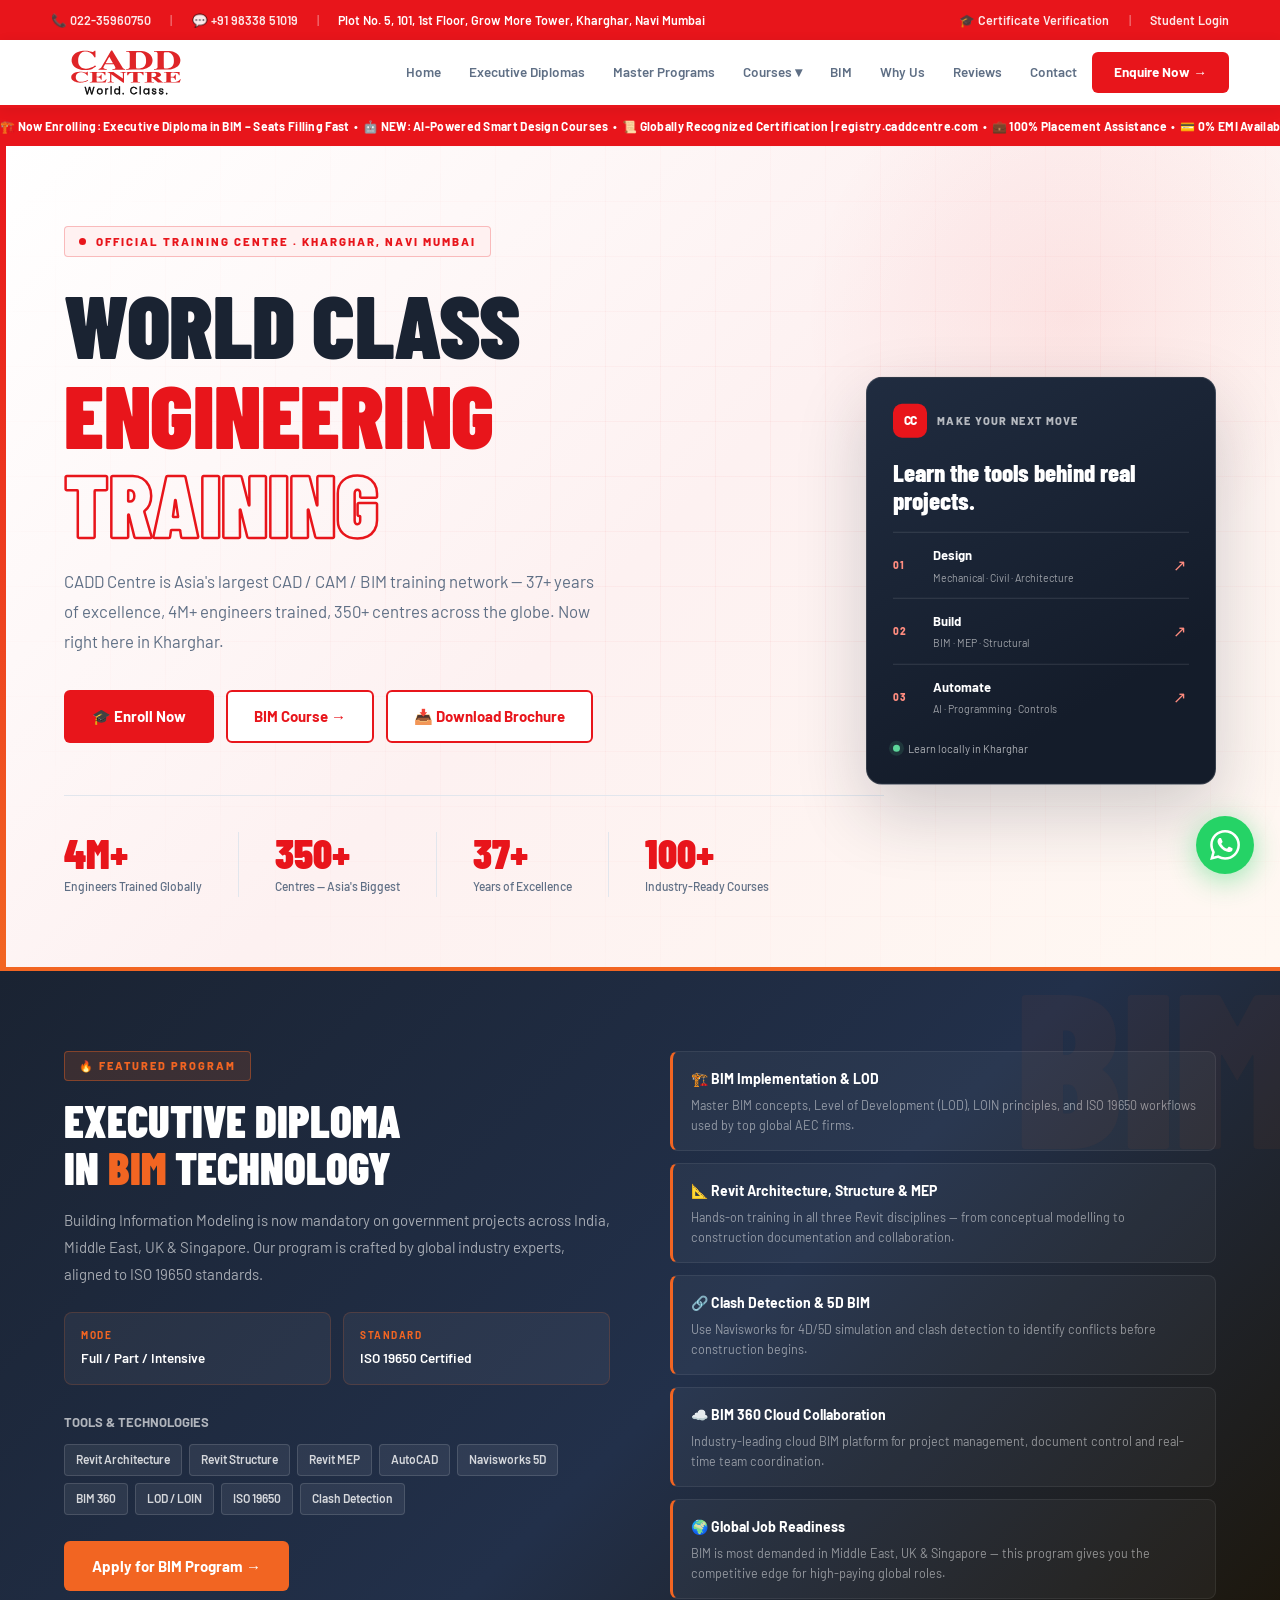
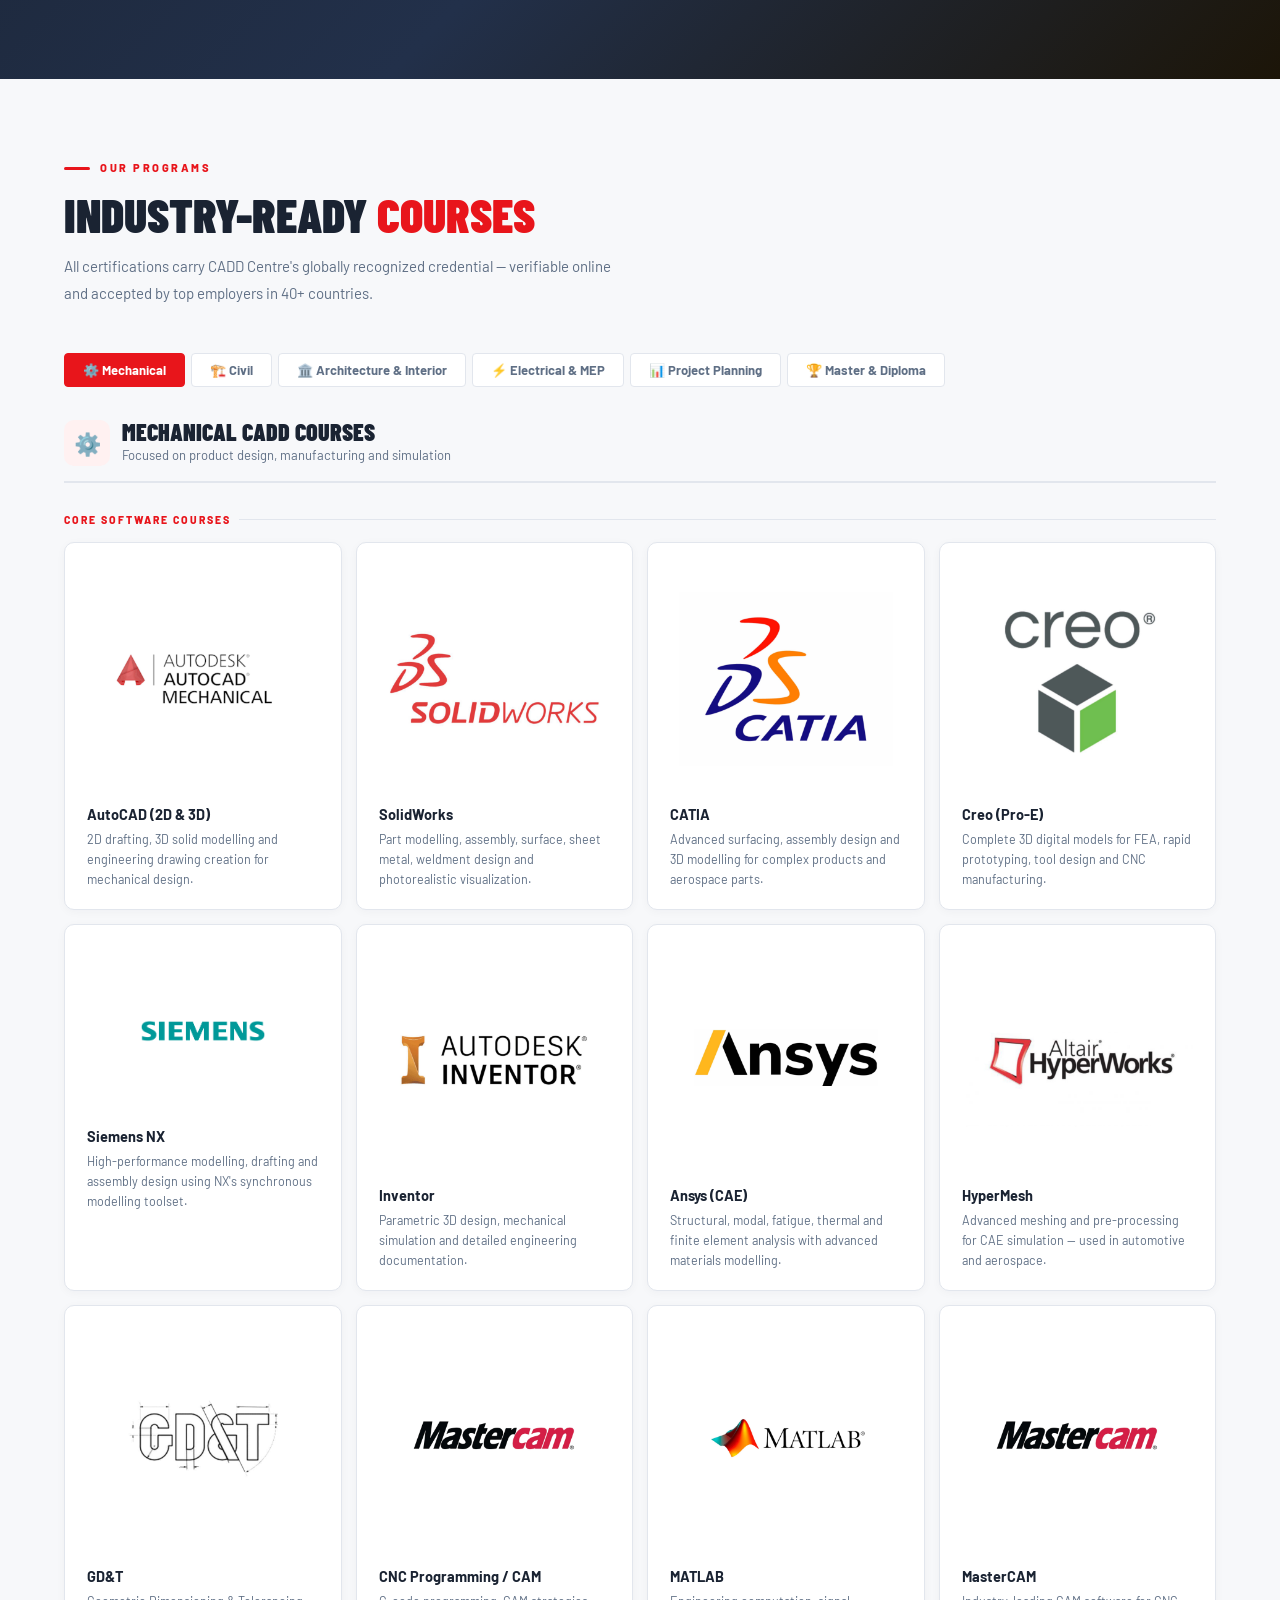
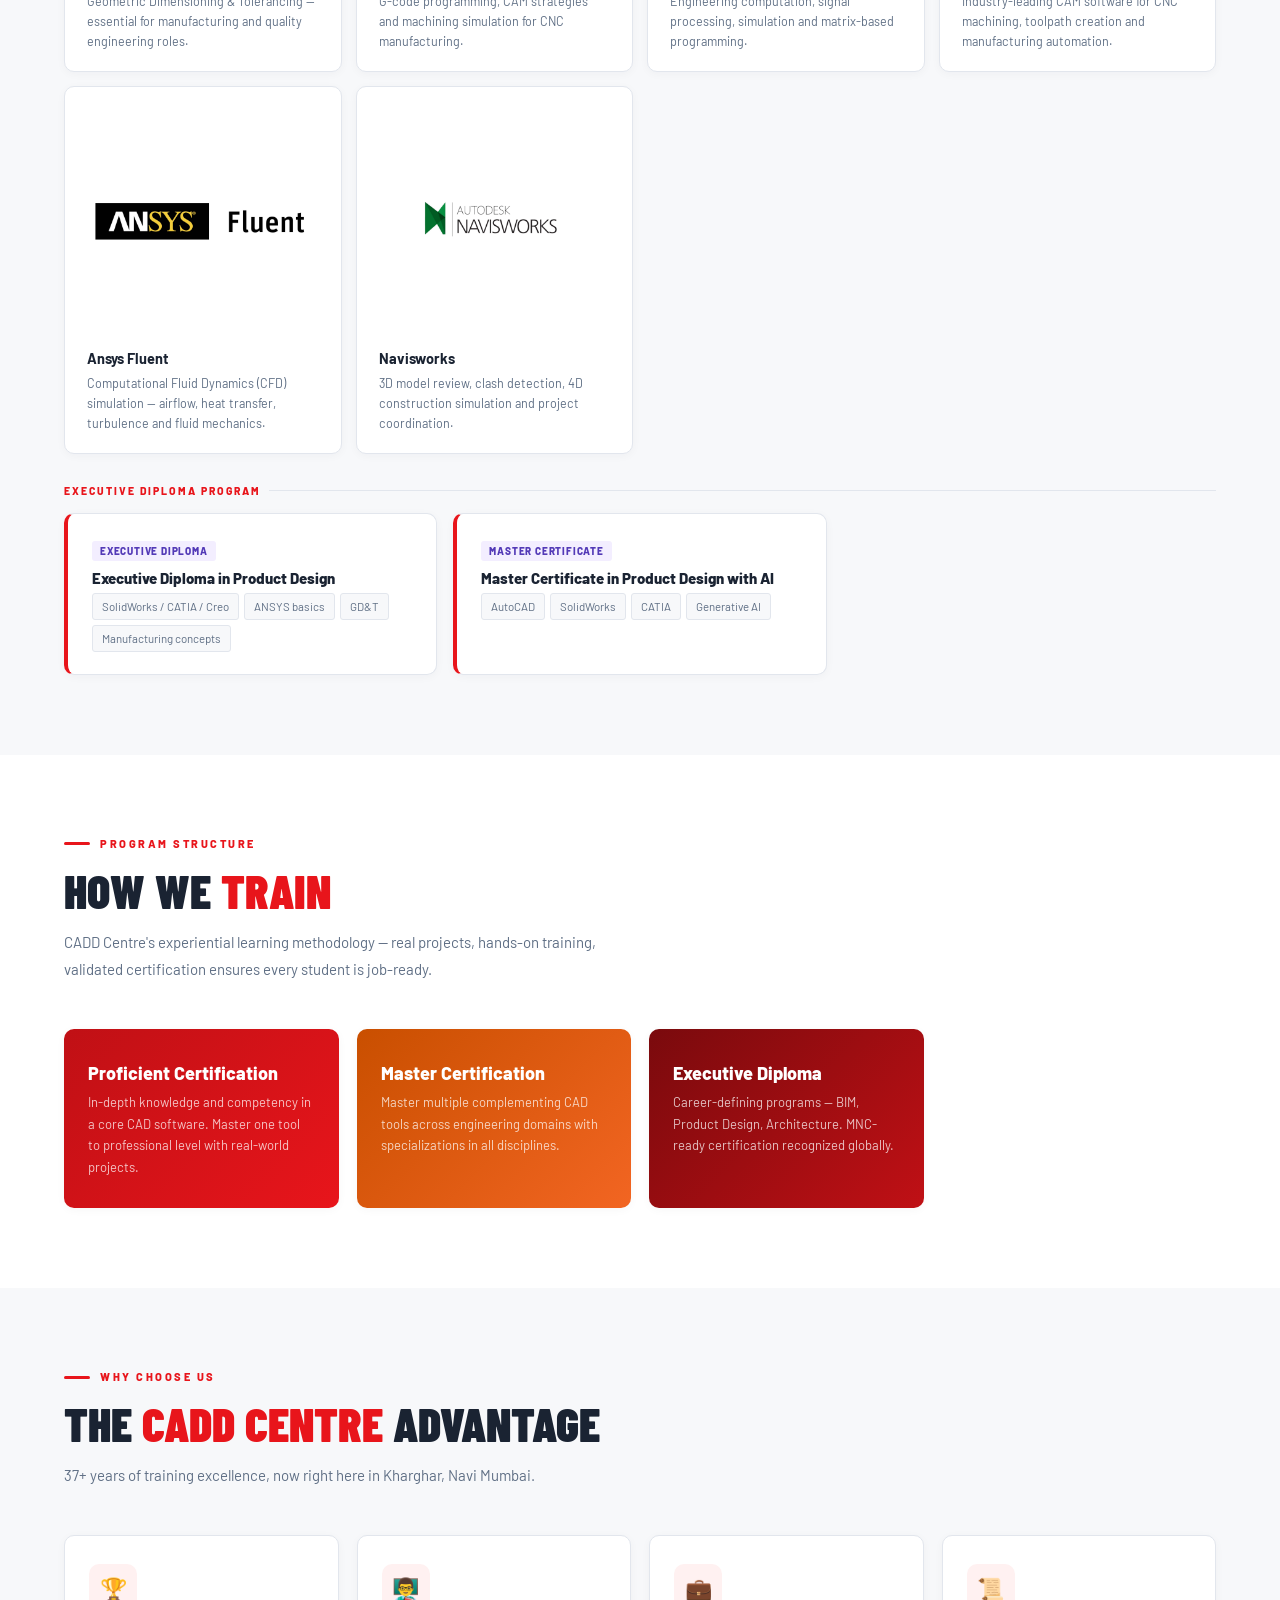
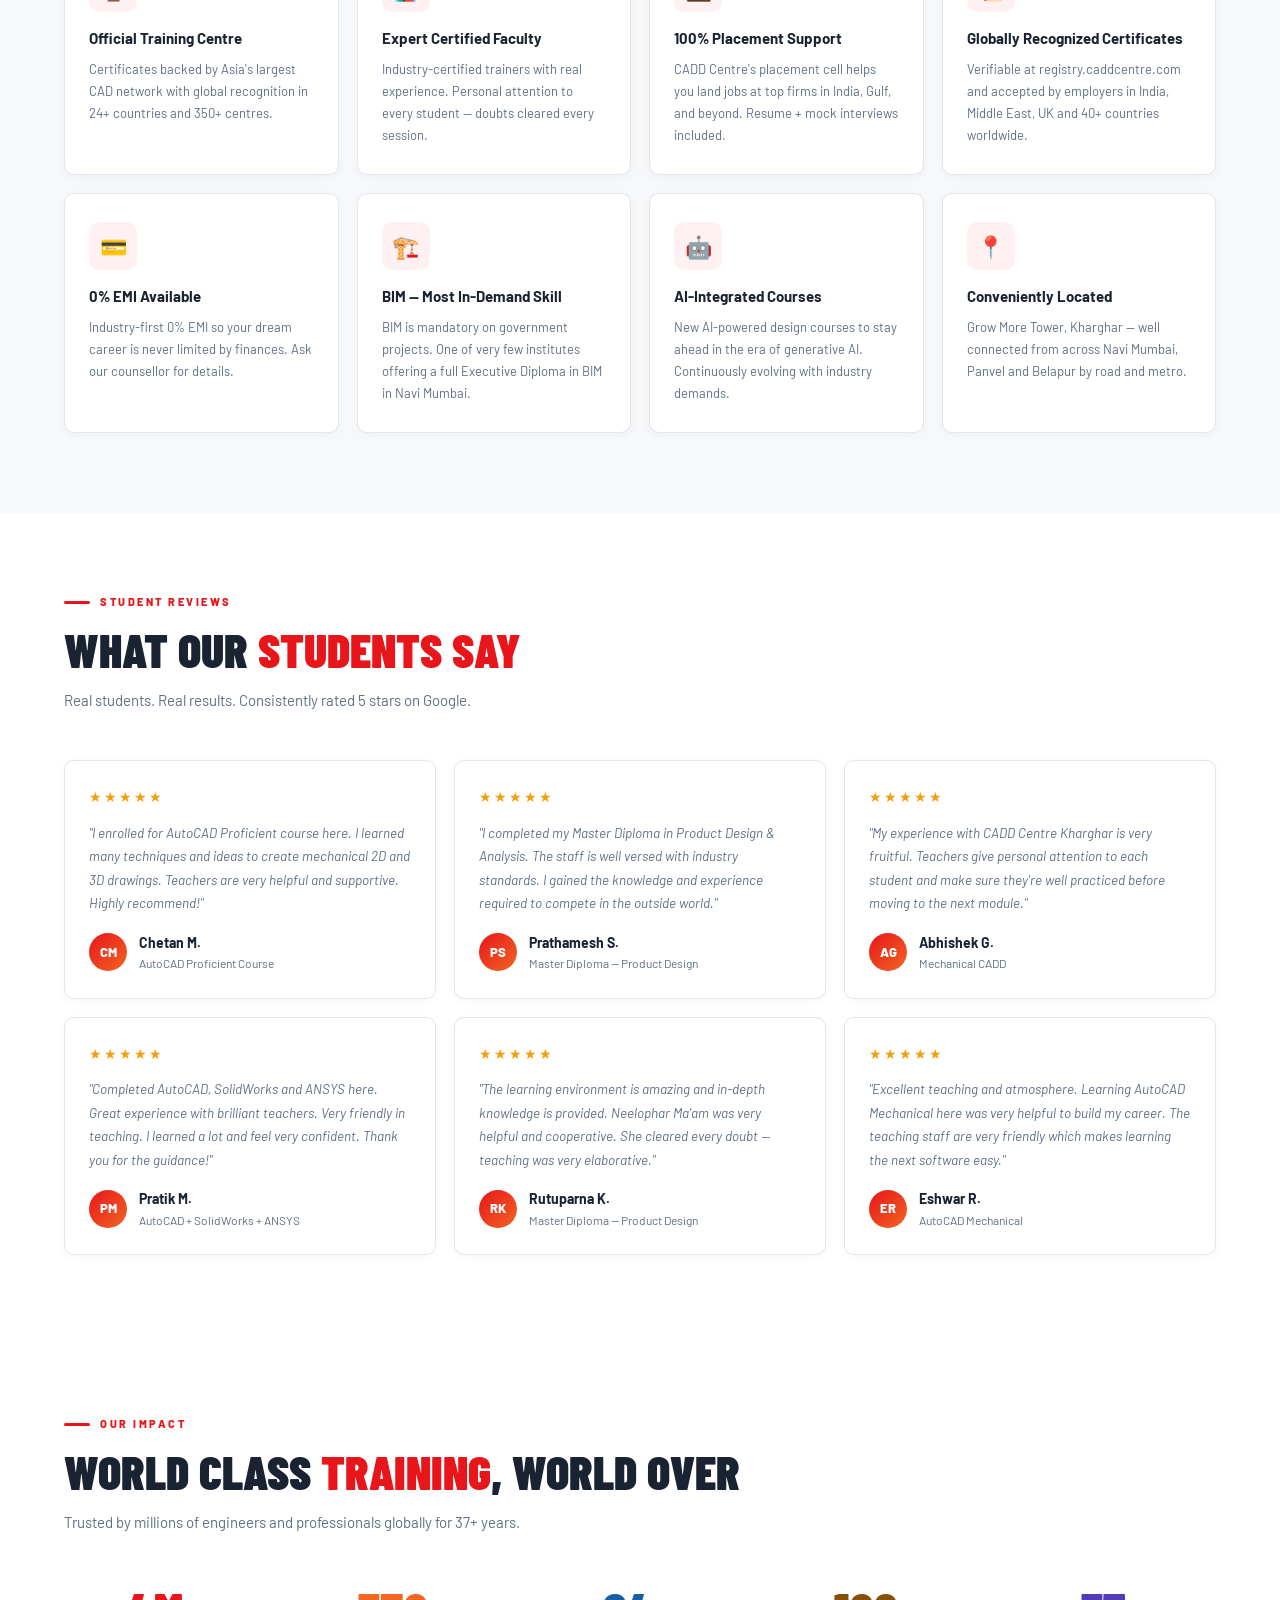
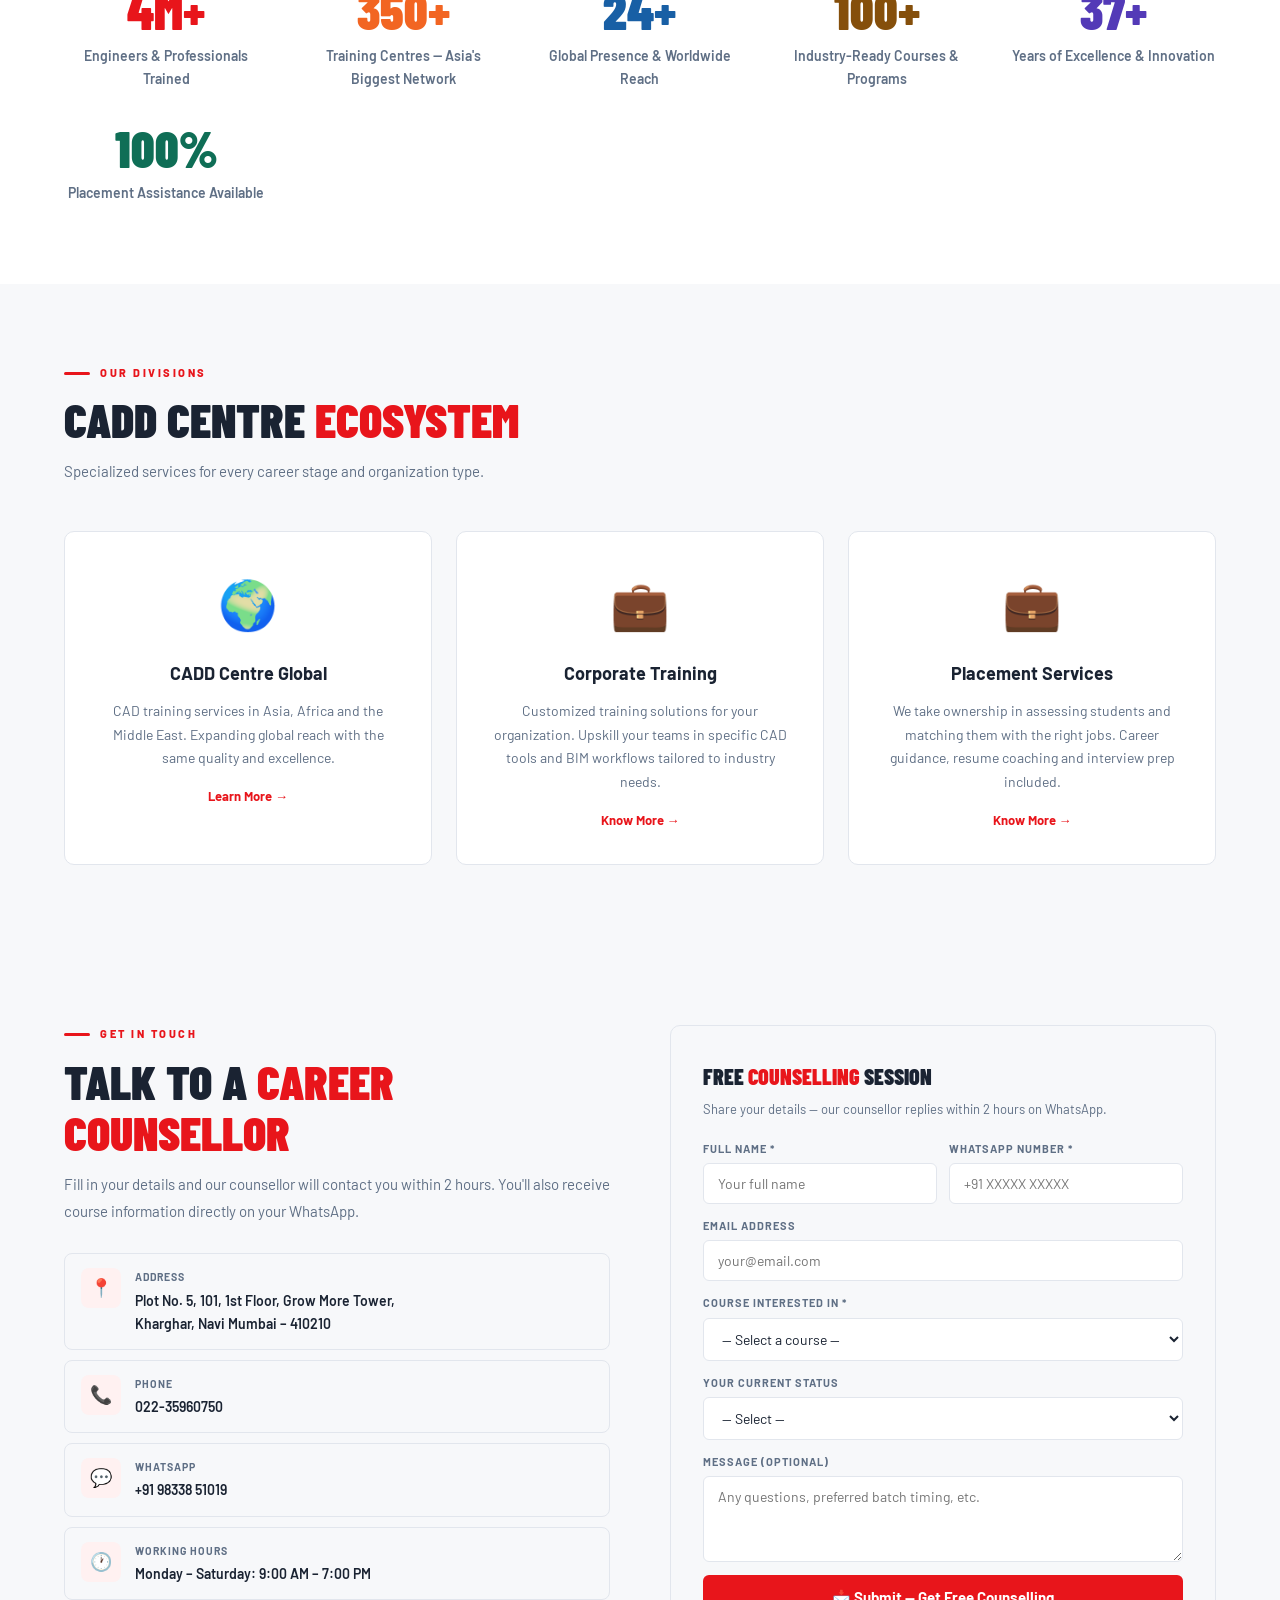
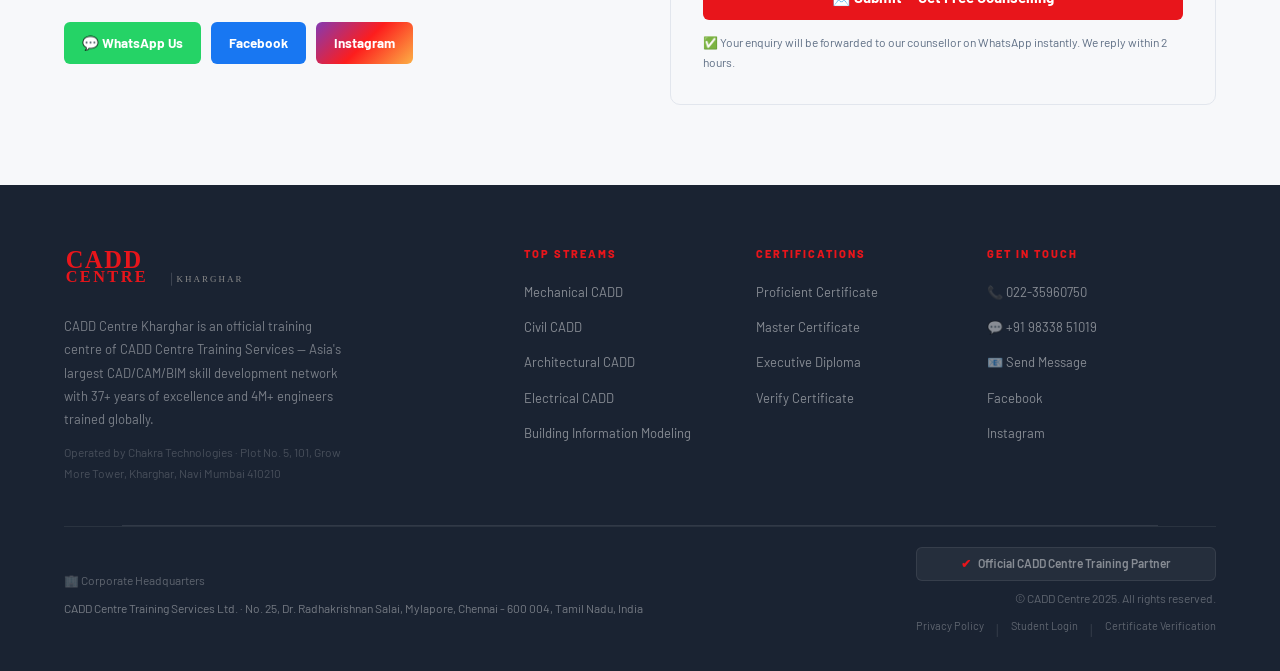
<file: index.html>
<!DOCTYPE html>
<html lang="en">
<head>
<meta charset="UTF-8">
<meta name="viewport" content="width=device-width, initial-scale=1.0">
<title>CADD Centre Kharghar | Navi Mumbai – Official Training Centre</title>
<meta name="description" content="CADD Centre Kharghar – Official Training Centre in Navi Mumbai. Industry-leading courses in BIM, Mechanical CADD, Civil & Architecture. 37+ years of excellence.">
<link rel="preconnect" href="https://fonts.googleapis.com">
<link rel="preconnect" href="https://fonts.gstatic.com" crossorigin>
<link href="https://fonts.googleapis.com/css2?family=Barlow:wght@400;500;600;700;800;900&family=Barlow+Condensed:wght@600;700;800;900&display=swap" rel="stylesheet">
<link rel="stylesheet" href="styles.css">
<script async src="https://www.googletagmanager.com/gtag/js?id=G-XXXXXXXXXX"></script>
<script>
  window.dataLayer=window.dataLayer||[];
  function gtag(){dataLayer.push(arguments);}
  gtag('js',new Date()); gtag('config','G-XXXXXXXXXX');
  function trackSection(n){gtag('event','section_view',{event_category:'engagement',event_label:n});}
  function trackClick(n){gtag('event','click',{event_category:'cta',event_label:n});}
</script>
<style>
:root{
  --red:#e8151b; --red-dk:#c01015; --orange:#f26522;
  --bg:#ffffff; --surface:#f7f8fa; --surface2:#eef0f4;
  --border:#e2e6ed; --text:#1a2332; --muted:#5f6f85;
  --light-r:#fff1f1; --r:10px;
}
*,*::before,*::after{box-sizing:border-box;margin:0;padding:0;}
html{scroll-behavior:smooth;}
body{font-family:'Barlow',sans-serif;background:#fff;color:var(--text);overflow-x:hidden;line-height:1.65;}
a{color:inherit;text-decoration:none;}
img{display:block;max-width:100%;}

.topbar{background:var(--red);padding:8px 5%;display:flex;align-items:center;justify-content:space-between;font-size:12.5px;font-weight:600;color:#fff;}
.topbar a{color:#fff;opacity:.9;transition:opacity .2s;}.topbar a:hover{opacity:1;}
.tb-l{display:flex;gap:20px;align-items:center;}.tb-r{display:flex;gap:16px;align-items:center;}
.tb-sep{opacity:.35;}

/* ═══════════════════════════════════════════
   NAV + MEGA DROPDOWN
═══════════════════════════════════════════ */
nav{position:sticky;top:0;z-index:300;background:#fff;border-bottom:3px solid var(--red);display:flex;align-items:center;justify-content:space-between;padding:0 5%;height:68px;box-shadow:0 2px 12px rgba(0,0,0,.07);transition:box-shadow .3s;}
nav.scrolled{box-shadow:0 4px 24px rgba(0,0,0,.12);}
.nav-logo{display:flex;align-items:center;height:100%;}
.nav-logo svg{height:50px;width:auto;}

.nav-links{display:flex;align-items:center;gap:2px;list-style:none;}
.nav-links>li{position:relative;}
.nav-links>li>a{display:flex;align-items:center;gap:4px;padding:8px 13px;border-radius:6px;font-size:13.5px;font-weight:600;color:var(--muted);transition:all .18s;white-space:nowrap;}
.nav-links>li>a:hover{color:var(--red);background:var(--light-r);}
.nav-cta{background:var(--red)!important;color:#fff!important;font-weight:700!important;padding:9px 22px!important;border-radius:6px!important;font-size:13.5px!important;}
.nav-cta:hover{background:var(--red-dk)!important;}

/* Level-1 dropdown panel */
.mega-l1{
  display:none;position:absolute;top:calc(100% + 0px);left:0;
  background:#fff;border:1px solid var(--border);border-top:3px solid var(--red);
  border-radius:0 0 var(--r) var(--r);padding:6px;min-width:230px;
  box-shadow:0 10px 40px rgba(0,0,0,.1);z-index:500;
}
.nav-links>li:hover .mega-l1{display:block;}

/* L1 row items */
.l1-row{
  position:relative;display:flex;align-items:center;justify-content:space-between;
  padding:9px 14px;border-radius:7px;font-size:13.5px;font-weight:600;
  color:var(--muted);cursor:pointer;white-space:nowrap;transition:all .15s;
}
.l1-row:hover{background:var(--light-r);color:var(--red);}
.l1-row .l1-ico{margin-right:7px;font-size:15px;}
.l1-row .l1-arr{font-size:11px;opacity:.45;margin-left:8px;}
.l1-new{font-size:9px;font-weight:800;background:var(--red);color:#fff;padding:1px 5px;border-radius:3px;margin-left:5px;text-transform:uppercase;letter-spacing:.5px;}

/* Level-2 flyout */
.mega-l2{
  display:none;position:absolute;top:0;left:calc(100% + 2px);
  background:#fff;border:1px solid var(--border);border-top:3px solid var(--red);
  border-radius:0 var(--r) var(--r) var(--r);
  padding:0;min-width:580px;max-width:660px;
  box-shadow:0 10px 40px rgba(0,0,0,.1);z-index:600;overflow:hidden;
}
.l1-row:hover .mega-l2{display:block;}

.l2-head{
  background:var(--surface);border-bottom:1px solid var(--border);
  padding:12px 18px;display:flex;align-items:center;justify-content:space-between;
}
.l2-head-title{font-size:13px;font-weight:800;color:var(--text);}
.l2-head-sub{font-size:11px;color:var(--muted);}
.l2-enq{font-size:11.5px;font-weight:700;color:var(--red);background:var(--light-r);padding:4px 10px;border-radius:4px;white-space:nowrap;}
.l2-enq:hover{background:var(--red);color:#fff;}

.l2-grid{display:grid;grid-template-columns:1fr 1fr;gap:0;padding:6px;}
.l2-item{
  display:flex;align-items:flex-start;gap:10px;
  padding:9px 12px;border-radius:7px;cursor:pointer;text-decoration:none;
  color:inherit;transition:background .12s;
}
.l2-item:hover{background:var(--light-r);}
.l2-dot{
  width:32px;height:32px;border-radius:7px;flex-shrink:0;
  display:flex;align-items:center;justify-content:center;font-size:15px;margin-top:1px;
}
.dot-mech{background:#fff1f1;}
.dot-civil{background:#e6f1fb;}
.dot-arch{background:#faeeda;}
.dot-elec{background:#f3eeff;}
.dot-proj{background:#eaf3de;}
.dot-it{background:#e8f8f0;}
.dot-ai{background:#fce9f5;}
.l2-name{font-size:13px;font-weight:600;color:var(--text);line-height:1.3;}
.l2-desc{font-size:11px;color:var(--muted);margin-top:2px;line-height:1.4;}

/* diploma strip at bottom of flyout */
.l2-diploma{
  border-top:1px solid var(--border);background:var(--surface);
  padding:10px 18px;display:flex;align-items:center;justify-content:space-between;gap:10px;
}
.l2-diploma-label{font-size:12px;font-weight:700;color:#533ab7;}
.l2-diploma-sub{font-size:11px;color:var(--muted);}
.l2-diploma-link{font-size:12px;font-weight:700;color:var(--red);white-space:nowrap;}
.l2-diploma-link:hover{text-decoration:underline;}

/* Master programs section in flyout */
.l2-masters{border-top:1px solid var(--border);padding:8px 6px 6px;}
.l2-masters-title{font-size:10px;font-weight:800;text-transform:uppercase;letter-spacing:1.5px;color:var(--muted);padding:2px 12px 6px;}
.l2-masters-grid{display:grid;grid-template-columns:1fr 1fr;gap:0;}

/* Simple dd (non-mega) */
.dd{position:absolute;top:calc(100% + 6px);left:0;min-width:200px;background:#fff;border:1px solid var(--border);border-top:3px solid var(--red);border-radius:0 0 var(--r) var(--r);padding:8px;opacity:0;pointer-events:none;transform:translateY(6px);transition:all .2s;box-shadow:0 10px 40px rgba(0,0,0,.1);z-index:400;}
.nav-links>li:hover .dd{opacity:1;pointer-events:all;transform:translateY(0);}
.dd a{display:block;padding:8px 14px;font-size:13px;font-weight:500;color:var(--muted);border-radius:6px;transition:all .15s;}.dd a:hover{background:var(--light-r);color:var(--red);}

.ticker-wrap{background:var(--red);overflow:hidden;}
.ticker{display:inline-block;white-space:nowrap;animation:tickerScroll 30s linear infinite;padding:10px 0;font-size:12.5px;font-weight:700;color:#fff;letter-spacing:.3px;}
@keyframes tickerScroll{from{transform:translateX(0);}to{transform:translateX(-50%);}}

.hero{position:relative;min-height:88vh;display:flex;flex-direction:column;justify-content:center;padding:80px 5% 70px;overflow:hidden;background:linear-gradient(135deg,#fff 0%,#fdf1f1 50%,#fff8f2 100%);}
.hero::before{content:'';position:absolute;inset:0;background-image:linear-gradient(rgba(232,21,27,.035) 1px,transparent 1px),linear-gradient(90deg,rgba(232,21,27,.035) 1px,transparent 1px);background-size:55px 55px;mask-image:radial-gradient(ellipse 80% 70% at 65% 45%,black 25%,transparent 100%);}
.hero-accent{position:absolute;left:0;top:0;bottom:0;width:6px;background:linear-gradient(180deg,var(--red),var(--orange));}
.hero-blob{position:absolute;right:-80px;top:-120px;width:580px;height:580px;border-radius:50%;background:radial-gradient(circle,rgba(232,21,27,.07) 0%,transparent 65%);pointer-events:none;}
.hero-content{position:relative;z-index:2;max-width:820px;}
.hero-kicker{display:inline-flex;align-items:center;gap:10px;background:var(--light-r);border:1px solid rgba(232,21,27,.25);border-radius:4px;padding:5px 14px;font-size:11.5px;font-weight:800;text-transform:uppercase;letter-spacing:2px;color:var(--red);margin-bottom:22px;animation:fadeUp .5s ease both;}
.pdot{width:7px;height:7px;border-radius:50%;background:var(--red);animation:pdotAnim 2s infinite;}
@keyframes pdotAnim{0%,100%{opacity:1;}50%{opacity:.3;}}
@keyframes fadeUp{from{opacity:0;transform:translateY(18px);}to{opacity:1;transform:translateY(0);}}
.hero h1{font-family:'Barlow Condensed',sans-serif;font-size:clamp(3rem,7vw,6rem);font-weight:900;text-transform:uppercase;line-height:1.0;letter-spacing:-.5px;color:var(--text);animation:fadeUp .55s .08s ease both;}
.hero h1 .red{color:var(--red);}
.hero h1 .outline{-webkit-text-stroke:2.5px var(--red);color:transparent;}
.hero-sub{font-size:1.05rem;color:var(--muted);max-width:540px;margin:18px 0 34px;line-height:1.8;animation:fadeUp .55s .16s ease both;}
.hero-actions{display:flex;gap:12px;flex-wrap:wrap;animation:fadeUp .55s .22s ease both;}
.btn-red{display:inline-flex;align-items:center;gap:8px;background:var(--red);color:#fff;font-weight:700;font-size:15px;padding:13px 28px;border-radius:6px;border:none;cursor:pointer;font-family:'Barlow',sans-serif;transition:all .22s;}
.btn-red:hover{background:var(--red-dk);transform:translateY(-2px);box-shadow:0 8px 28px rgba(232,21,27,.32);}
.btn-outline-red{display:inline-flex;align-items:center;gap:8px;background:#fff;color:var(--red);font-weight:700;font-size:15px;padding:12px 26px;border-radius:6px;border:2px solid var(--red);cursor:pointer;font-family:'Barlow',sans-serif;transition:all .22s;}
.btn-outline-red:hover{background:var(--light-r);}
.hero-stats{display:flex;flex-wrap:wrap;margin-top:52px;padding-top:36px;border-top:1px solid var(--border);animation:fadeUp .55s .30s ease both;}
.stat-it{padding-right:36px;margin-right:36px;border-right:1px solid var(--border);}
.stat-it:last-child{border-right:none;margin-right:0;padding-right:0;}
.stat-num{font-family:'Barlow Condensed',sans-serif;font-size:2.6rem;font-weight:900;color:var(--red);line-height:1;}
.stat-lbl{font-size:12px;color:var(--muted);margin-top:3px;font-weight:500;}

.sec{padding:80px 5%;}
.sec-white{background:#fff;}
.sec-gray{background:var(--surface);}
.kicker{font-size:11px;font-weight:800;text-transform:uppercase;letter-spacing:2.5px;color:var(--red);margin-bottom:12px;display:flex;align-items:center;gap:10px;}
.kicker::before{content:'';width:26px;height:3px;background:var(--red);border-radius:2px;display:inline-block;}
.kicker.wht::before{background:rgba(255,255,255,.5);}.kicker.wht{color:rgba(255,255,255,.7);}
.sec-title{font-family:'Barlow Condensed',sans-serif;font-size:clamp(2rem,4vw,3rem);font-weight:900;text-transform:uppercase;line-height:1.08;margin-bottom:12px;color:var(--text);}
.sec-title .red{color:var(--red);}.sec-title.wht{color:#fff;}.sec-title.wht .red{color:#ffd0d0;}
.sec-sub{font-size:15px;color:var(--muted);max-width:560px;line-height:1.8;margin-bottom:46px;}
.sec-sub.wht{color:rgba(255,255,255,.6);}

.bim-section{background:linear-gradient(135deg,#1a2332 0%,#22304a 55%,#1c1508 100%);padding:80px 5%;position:relative;overflow:hidden;border-top:4px solid var(--orange);}
.bim-section::before{content:'BIM';position:absolute;right:-20px;top:-20px;font-family:'Barlow Condensed',sans-serif;font-size:220px;font-weight:900;color:rgba(242,101,34,.05);pointer-events:none;line-height:1;text-transform:uppercase;}
.bim-inner{display:grid;grid-template-columns:1fr 1fr;gap:60px;align-items:start;}
.bim-badge{display:inline-flex;align-items:center;gap:8px;background:rgba(242,101,34,.15);border:1px solid rgba(242,101,34,.4);color:var(--orange);border-radius:4px;padding:5px 14px;font-size:11px;font-weight:800;text-transform:uppercase;letter-spacing:2px;margin-bottom:16px;}
.bim-section h2{font-family:'Barlow Condensed',sans-serif;font-size:clamp(2rem,3.5vw,3rem);font-weight:900;text-transform:uppercase;line-height:1.05;color:#fff;margin-bottom:16px;}
.bim-section h2 span{color:var(--orange);}
.bim-p{color:rgba(255,255,255,.6);font-size:15px;line-height:1.8;margin-bottom:24px;}
.bim-meta{display:grid;grid-template-columns:1fr 1fr;gap:12px;margin-bottom:26px;}
.bim-mc{background:rgba(255,255,255,.05);border:1px solid rgba(242,101,34,.18);border-radius:8px;padding:14px 16px;}
.bim-mc .lbl{font-size:10px;font-weight:700;text-transform:uppercase;letter-spacing:1.5px;color:var(--orange);margin-bottom:4px;}
.bim-mc .val{font-size:13.5px;font-weight:600;color:#fff;}
.bim-tools{display:flex;flex-wrap:wrap;gap:7px;margin-bottom:26px;}
.tool-chip{background:rgba(255,255,255,.07);border:1px solid rgba(255,255,255,.13);border-radius:4px;padding:5px 11px;font-size:12px;font-weight:600;color:rgba(255,255,255,.8);}
.bim-right{display:flex;flex-direction:column;gap:12px;}
.bim-topic{background:rgba(255,255,255,.04);border:1px solid rgba(255,255,255,.07);border-left:3px solid var(--orange);border-radius:8px;padding:15px 18px;transition:all .2s;}
.bim-topic:hover{background:rgba(242,101,34,.08);}
.bim-topic h4{font-size:14px;font-weight:700;color:#fff;margin-bottom:5px;}
.bim-topic p{font-size:12.5px;color:rgba(255,255,255,.5);line-height:1.6;}

/* ═══════════════════════════════════════════
   COURSES SECTION — TABS + CARDS
═══════════════════════════════════════════ */
.tab-row{display:flex;gap:6px;flex-wrap:wrap;margin-bottom:32px;}
.tab-btn{padding:8px 18px;border-radius:4px;font-size:13px;font-weight:700;border:1.5px solid var(--border);background:#fff;color:var(--muted);cursor:pointer;font-family:'Barlow',sans-serif;transition:all .18s;}
.tab-btn:hover,.tab-btn.active{background:var(--red);border-color:var(--red);color:#fff;}
.courses-panel{display:none;}
.courses-panel.active{display:block;}

/* category header inside panel */
.cat-header{display:flex;align-items:center;gap:12px;margin:0 0 20px;padding-bottom:14px;border-bottom:2px solid var(--border);}
.cat-icon-big{width:46px;height:46px;border-radius:10px;display:flex;align-items:center;justify-content:center;font-size:22px;flex-shrink:0;}
.cat-header h3{font-family:'Barlow Condensed',sans-serif;font-size:1.5rem;font-weight:900;text-transform:uppercase;color:var(--text);line-height:1.1;}
.cat-header p{font-size:13px;color:var(--muted);}

/* sub-section label */
.sub-label{font-size:10.5px;font-weight:800;text-transform:uppercase;letter-spacing:2px;color:var(--red);margin:28px 0 14px;display:flex;align-items:center;gap:8px;}
.sub-label::after{content:'';flex:1;height:1px;background:var(--border);}

.course-grid{display:grid;grid-template-columns:repeat(auto-fill,minmax(240px,1fr));gap:14px;}
.course-card{display:flex;flex-direction:column;background:#fff;border:1.5px solid var(--border);border-radius:var(--r);padding:20px 22px;transition:all .25s;position:relative;overflow:hidden;cursor:pointer;text-decoration:none;color:inherit;}
.course-card::before{content:'';position:absolute;top:0;left:0;right:0;height:3px;background:linear-gradient(90deg,var(--red),var(--orange));transform:scaleX(0);transform-origin:left;transition:transform .3s;}
.course-card:hover{border-color:rgba(232,21,27,.25);transform:translateY(-3px);box-shadow:0 12px 40px rgba(232,21,27,.1);}
.course-card:hover::before{transform:scaleX(1);}
.cc-icon{font-size:22px;margin-bottom:10px;}
.cc-name{font-size:14.5px;font-weight:700;color:var(--text);margin-bottom:5px;line-height:1.3;}
.cc-desc{font-size:12.5px;color:var(--muted);line-height:1.6;flex:1;}
.cc-dur{display:inline-block;margin-top:10px;font-size:10.5px;font-weight:800;text-transform:uppercase;letter-spacing:.8px;color:var(--red);background:var(--light-r);padding:3px 9px;border-radius:3px;}
.hot-badge{position:absolute;top:11px;right:11px;background:var(--red);color:#fff;font-size:9.5px;font-weight:800;letter-spacing:.8px;text-transform:uppercase;padding:2px 7px;border-radius:3px;}

/* diploma cards — full width */
.diploma-grid{display:grid;grid-template-columns:repeat(auto-fill,minmax(300px,1fr));gap:16px;margin-top:6px;}
.diploma-card{background:#fff;border:1.5px solid var(--border);border-left:4px solid var(--red);border-radius:var(--r);padding:22px 24px;transition:all .22s;}
.diploma-card:hover{box-shadow:0 8px 32px rgba(232,21,27,.1);border-color:rgba(232,21,27,.35);}
.dc-badge{display:inline-block;font-size:10px;font-weight:800;text-transform:uppercase;letter-spacing:.8px;padding:2px 8px;border-radius:3px;margin-bottom:8px;background:#f3eeff;color:#533ab7;}
.dc-title{font-size:15px;font-weight:800;color:var(--text);margin-bottom:4px;line-height:1.3;}
.dc-dur{font-size:12px;color:var(--muted);margin-bottom:12px;}
.dc-covers{display:flex;flex-wrap:wrap;gap:5px;}
.dc-tag{font-size:11.5px;background:var(--surface);color:var(--muted);padding:3px 9px;border-radius:3px;border:1px solid var(--border);}
.master-grid{display:grid;grid-template-columns:repeat(auto-fill,minmax(240px,1fr));gap:14px;margin-top:6px;}
.master-card{background:linear-gradient(135deg,#1a2332,#2e4268);color:#fff;border-radius:var(--r);padding:22px 22px;position:relative;overflow:hidden;transition:transform .2s;}
.master-card:hover{transform:translateY(-3px);}
.mc-num{position:absolute;bottom:-10px;right:-5px;font-family:'Barlow Condensed',sans-serif;font-size:80px;font-weight:900;color:rgba(255,255,255,.05);line-height:1;pointer-events:none;}
.mc-ico{font-size:22px;margin-bottom:10px;}
.mc-title{font-size:14px;font-weight:700;color:#fff;line-height:1.3;margin-bottom:4px;}
.mc-dur{font-size:11.5px;color:rgba(255,255,255,.5);}

.prog-grid{display:grid;grid-template-columns:repeat(auto-fill,minmax(230px,1fr));gap:18px;}
.prog-card{border-radius:var(--r);padding:30px 24px;position:relative;overflow:hidden;color:#fff;}
.prog-card.c1{background:linear-gradient(135deg,var(--red-dk),var(--red));}
.prog-card.c2{background:linear-gradient(135deg,#c94f00,var(--orange));}
.prog-card.c3{background:linear-gradient(135deg,#1a2332,#2e4268);}
.prog-card.c4{background:linear-gradient(135deg,#7a0a0d,var(--red-dk));}
.prog-card h3{font-size:18px;font-weight:800;margin-bottom:4px;}

.prog-card p{font-size:13px;color:rgba(255,255,255,.75);line-height:1.65;}
.prog-num{position:absolute;bottom:-16px;right:-8px;font-family:'Barlow Condensed',sans-serif;font-size:95px;font-weight:900;color:rgba(255,255,255,.07);line-height:1;pointer-events:none;}

.why-grid{display:grid;grid-template-columns:repeat(auto-fill,minmax(250px,1fr));gap:18px;}
.why-card{padding:28px 24px;border-radius:var(--r);border:1.5px solid var(--border);background:#fff;transition:all .22s;}
.why-card:hover{box-shadow:0 10px 36px rgba(232,21,27,.09);border-color:rgba(232,21,27,.2);}
.why-icon{width:48px;height:48px;border-radius:10px;background:var(--light-r);display:grid;place-items:center;font-size:22px;margin-bottom:14px;}
.why-card h4{font-size:15px;font-weight:700;color:var(--text);margin-bottom:7px;}
.why-card p{font-size:13px;color:var(--muted);line-height:1.7;}

.reviews-grid{display:grid;grid-template-columns:repeat(auto-fill,minmax(300px,1fr));gap:18px;}
.rev-card{background:#fff;border:1.5px solid var(--border);border-radius:var(--r);padding:24px;}
.stars{color:#f59e0b;font-size:14px;letter-spacing:2px;margin-bottom:12px;}
.rev-text{font-size:13.5px;color:var(--muted);line-height:1.75;margin-bottom:16px;font-style:italic;}
.rev-auth{display:flex;align-items:center;gap:12px;}
.rev-av{width:38px;height:38px;border-radius:50%;background:linear-gradient(135deg,var(--red),var(--orange));display:grid;place-items:center;font-weight:800;font-size:13px;color:#fff;flex-shrink:0;}
.rev-name{font-weight:700;font-size:14px;color:var(--text);}
.rev-course{font-size:12px;color:var(--muted);}

.contact-grid{display:grid;grid-template-columns:1fr 1fr;gap:60px;align-items:start;}
.c-info p{color:var(--muted);font-size:15px;line-height:1.8;margin-bottom:28px;}
.c-item{display:flex;align-items:flex-start;gap:14px;padding:14px 16px;background:var(--surface);border:1px solid var(--border);border-radius:8px;margin-bottom:10px;}
.c-icon{width:40px;height:40px;background:var(--light-r);border-radius:8px;display:grid;place-items:center;font-size:18px;flex-shrink:0;}
.c-lbl{font-size:10.5px;font-weight:700;text-transform:uppercase;letter-spacing:1px;color:var(--muted);margin-bottom:3px;}
.c-val{font-size:14px;font-weight:600;color:var(--text);}
.social-row{display:flex;gap:10px;flex-wrap:wrap;margin-top:22px;}
.sbtn{display:inline-flex;align-items:center;gap:7px;padding:10px 18px;border-radius:6px;font-size:13.5px;font-weight:700;cursor:pointer;border:none;font-family:'Barlow',sans-serif;transition:all .18s;}
.sbtn-wa{background:#25d366;color:#fff;}.sbtn-wa:hover{background:#1db954;}
.sbtn-fb{background:#1877f2;color:#fff;}.sbtn-fb:hover{background:#1565c0;}
.sbtn-ig{background:linear-gradient(135deg,#833ab4,#fd1d1d,#fcb045);color:#fff;}

.lead-form{display:flex;flex-direction:column;gap:13px;}
.form-box{background:var(--surface);border:1.5px solid var(--border);border-radius:var(--r);padding:32px;}
.ftitle{font-family:'Barlow Condensed',sans-serif;font-size:22px;font-weight:900;text-transform:uppercase;color:var(--text);margin-bottom:4px;}
.ftitle span{color:var(--red);}
.fsub{font-size:13px;color:var(--muted);margin-bottom:20px;}
.form-row{display:grid;grid-template-columns:1fr 1fr;gap:12px;}
.fg{display:flex;flex-direction:column;gap:5px;}
.fg label{font-size:11px;font-weight:700;text-transform:uppercase;letter-spacing:1px;color:var(--muted);}
.fg input,.fg select,.fg textarea{background:#fff;border:1.5px solid var(--border);border-radius:6px;padding:11px 14px;color:var(--text);font-family:'Barlow',sans-serif;font-size:14px;outline:none;transition:border-color .2s;width:100%;}
.fg input:focus,.fg select:focus,.fg textarea:focus{border-color:var(--red);}
.fg textarea{resize:vertical;min-height:86px;}
#form-status{font-size:13px;padding:10px 14px;border-radius:6px;display:none;}
#form-status.success{background:#f0fdf4;color:#16a34a;border:1px solid #bbf7d0;display:block;}
#form-status.error{background:#fff1f1;color:var(--red);border:1px solid #fecaca;display:block;}
.fnote{font-size:12px;color:var(--muted);}

.wa-float{position:fixed;bottom:26px;right:26px;z-index:999;width:58px;height:58px;border-radius:50%;background:#25d366;display:grid;place-items:center;box-shadow:0 6px 28px rgba(37,211,102,.45);cursor:pointer;transition:transform .2s;animation:waPop .5s 2s ease both;}
.wa-float:hover{transform:scale(1.08);}
.wa-float svg{width:30px;height:30px;fill:#fff;}
@keyframes waPop{from{transform:scale(0);}to{transform:scale(1);}}
.wa-tip{position:absolute;right:66px;background:#1a2332;color:#fff;font-size:12px;font-weight:700;padding:7px 12px;border-radius:6px;white-space:nowrap;opacity:0;pointer-events:none;transition:opacity .2s;box-shadow:0 4px 16px rgba(0,0,0,.2);}
.wa-float:hover .wa-tip{opacity:1;}

footer{background:#1a2332;color:#fff;padding:60px 5% 28px;}
.footer-top{display:grid;grid-template-columns:2.2fr 1fr 1fr 1.2fr;gap:40px;margin-bottom:40px;}
.footer-brand p{font-size:13px;color:rgba(255,255,255,.42);line-height:1.8;max-width:280px;margin-top:4px;}
.footer-col h5{font-size:11px;font-weight:800;text-transform:uppercase;letter-spacing:2px;color:var(--red);margin-bottom:14px;}
.footer-col ul{list-style:none;display:flex;flex-direction:column;gap:9px;}
.footer-col ul li a{font-size:13px;color:rgba(255,255,255,.48);transition:color .2s;}
.footer-col ul li a:hover{color:rgba(255,255,255,.9);}
.footer-bottom{border-top:1px solid rgba(255,255,255,.07);padding-top:20px;display:flex;align-items:center;justify-content:space-between;flex-wrap:wrap;gap:12px;}
.footer-bottom p{font-size:12px;color:rgba(255,255,255,.3);}
.vbadge{display:flex;align-items:center;gap:7px;font-size:12px;color:rgba(255,255,255,.45);background:rgba(255,255,255,.05);border:1px solid rgba(255,255,255,.08);border-radius:6px;padding:6px 14px;font-weight:600;}
.vbadge span{color:var(--red);}

@media(max-width:900px){.bim-inner,.contact-grid{grid-template-columns:1fr;gap:36px;}.footer-top{grid-template-columns:1fr 1fr;}.form-row{grid-template-columns:1fr;}.tb-l{display:none;}.mega-l2{display:none!important;}}
@media(max-width:640px){.footer-top{grid-template-columns:1fr;}.hero h1{font-size:2.8rem;}.hero-stats{flex-direction:column;gap:16px;}.stat-it{border-right:none;padding-right:0;margin-right:0;padding-bottom:14px;border-bottom:1px solid var(--border);}.stat-it:last-child{border-bottom:none;padding-bottom:0;}.mega-l1{display:none!important;}}
</style>
  <link rel="stylesheet" href="clean.css">
</head>
<body>

<a href="https://wa.me/919833851019" target="_blank" class="wa-float" onclick="trackClick('wa_float')">
  <span class="wa-tip">Chat on WhatsApp</span>
  <svg viewBox="0 0 24 24"><path d="M17.472 14.382c-.297-.149-1.758-.867-2.03-.967-.273-.099-.471-.148-.67.15-.197.297-.767.966-.94 1.164-.173.199-.347.223-.644.075-.297-.15-1.255-.463-2.39-1.475-.883-.788-1.48-1.761-1.653-2.059-.173-.297-.018-.458.13-.606.134-.133.298-.347.446-.52.149-.174.198-.298.298-.497.099-.198.05-.371-.025-.52-.075-.149-.669-1.612-.916-2.207-.242-.579-.487-.5-.669-.51-.173-.008-.371-.01-.57-.01-.198 0-.52.074-.792.372-.272.297-1.04 1.016-1.04 2.479 0 1.462 1.065 2.875 1.213 3.074.149.198 2.096 3.2 5.077 4.487.709.306 1.262.489 1.694.625.712.227 1.36.195 1.871.118.571-.085 1.758-.719 2.006-1.413.248-.694.248-1.289.173-1.413-.074-.124-.272-.198-.57-.347m-5.421 7.403h-.004a9.87 9.87 0 01-5.031-1.378l-.361-.214-3.741.982.998-3.648-.235-.374a9.86 9.86 0 01-1.51-5.26c.001-5.45 4.436-9.884 9.888-9.884 2.64 0 5.122 1.03 6.988 2.898a9.825 9.825 0 012.893 6.994c-.003 5.45-4.437 9.884-9.885 9.884m8.413-18.297A11.815 11.815 0 0012.05 0C5.495 0 .16 5.335.157 11.892c0 2.096.547 4.142 1.588 5.945L.057 24l6.305-1.654a11.882 11.882 0 005.683 1.448h.005c6.554 0 11.89-5.335 11.893-11.893a11.821 11.821 0 00-3.48-8.413Z"/></svg>
</a>

<div class="topbar">
  <div class="tb-l">
    <a href="tel:02235960750">📞 022-35960750</a>
    <span class="tb-sep">|</span>
    <a href="https://wa.me/919833851019">💬 +91 98338 51019</a>
    <span class="tb-sep">|</span>
    <span>Plot No. 5, 101, 1st Floor, Grow More Tower, Kharghar, Navi Mumbai</span>
  </div>
  <div class="tb-r">
    <a href="https://registry.caddcentre.com/" target="_blank">🎓 Certificate Verification</a>
    <span class="tb-sep">|</span>
    <a href="https://lms.caddcentre.com/" target="_blank">Student Login</a>
  </div>
</div>

<!-- ═══════════════════════════════════════════ NAV ═══ -->
<nav id="navbar">

        <img src="static/CADD.svg" alt="Logo" style="width:150px;">
  <button class="nav-toggle" type="button" aria-expanded="false" aria-controls="primary-nav">
    <span class="nav-toggle-icon" aria-hidden="true"></span>
    <span>Menu</span>
  </button>

  <ul class="nav-links" id="primary-nav">
    <li><a href="#home">Home</a></li>
    <li><a href="executive-diploma.html">Executive Diplomas</a></li>
    <li><a href="master-programs.html">Master Programs</a></li>

    <!-- COURSES mega nav -->
    <li>
      <a href="#courses">Courses ▾</a>
      <div class="mega-l1">

        <!-- 1. Mechanical CADD -->
        <div class="l1-row">
          <span><span class="l1-ico">⚙️</span>Mechanical CADD</span><span class="l1-arr">›</span>
          <div class="mega-l2">
            <div class="l2-head">
              <div><div class="l2-head-title">⚙️ Mechanical &amp; Product Design</div><div class="l2-head-sub">Product design, manufacturing &amp; simulation</div></div>
              <a href="#contact" class="l2-enq" onclick="trackClick('nav_enq_mech')">Enquire →</a>
            </div>
            <div class="l2-grid">
              <a class="l2-item" href="mechanical.html#autocad"><div class="l2-dot dot-mech">📐</div><div><div class="l2-name">AutoCAD (2D &amp; 3D)</div><div class="l2-desc">2D drafting &amp; 3D solid modelling</div></div></a>
              <a class="l2-item" href="mechanical.html#solidworks"><div class="l2-dot dot-mech">🔩</div><div><div class="l2-name">SolidWorks</div><div class="l2-desc">Parts, assemblies, sheet metal, weldments</div></div></a>
              <a class="l2-item" href="mechanical.html#catia"><div class="l2-dot dot-mech">✈️</div><div><div class="l2-name">CATIA</div><div class="l2-desc">Advanced surfacing &amp; parametric design</div></div></a>
              <a class="l2-item" href="mechanical.html#creo"><div class="l2-dot dot-mech">🛠️</div><div><div class="l2-name">Creo (Pro-E)</div><div class="l2-desc">3D product design &amp; CNC manufacturing</div></div></a>
              <a class="l2-item" href="mechanical.html#nx"><div class="l2-dot dot-mech">🖥️</div><div><div class="l2-name">Siemens NX</div><div class="l2-desc">Synchronous modelling &amp; assembly</div></div></a>
              <a class="l2-item" href="mechanical.html#inventor"><div class="l2-dot dot-mech">⚙️</div><div><div class="l2-name">Inventor</div><div class="l2-desc">Parametric 3D &amp; mechanical simulation</div></div></a>
              <a class="l2-item" href="mechanical.html#ansys"><div class="l2-dot dot-mech">🔬</div><div><div class="l2-name">Ansys (CAE / FEA)</div><div class="l2-desc">Structural, thermal &amp; dynamic simulation</div></div></a>
              <a class="l2-item" href="mechanical.html#hypermesh"><div class="l2-dot dot-mech">🧩</div><div><div class="l2-name">HyperMesh</div><div class="l2-desc">Advanced meshing &amp; CAE pre-processing</div></div></a>
              <a class="l2-item" href="mechanical.html#gdt"><div class="l2-dot dot-mech">📏</div><div><div class="l2-name">GD&amp;T</div><div class="l2-desc">Geometric Dimensioning &amp; Tolerancing</div></div></a>
              <a class="l2-item" href="mechanical.html#cnc"><div class="l2-dot dot-mech">🏭</div><div><div class="l2-name">CNC Programming / CAM</div><div class="l2-desc">G-code, CAM strategies &amp; simulation</div></div></a>
              <a class="l2-item" href="mechanical.html#matlab"><div class="l2-dot dot-mech">📊</div><div><div class="l2-name">MATLAB</div><div class="l2-desc">Engineering computation &amp; simulation</div></div></a>
              <a class="l2-item" href="mechanical.html#mastercam"><div class="l2-dot dot-mech">🔧</div><div><div class="l2-name">MasterCAM</div><div class="l2-desc">CAM software for CNC machining</div></div></a>
              <a class="l2-item" href="mechanical.html#ansys-fluent"><div class="l2-dot dot-mech">🌊</div><div><div class="l2-name">Ansys Fluent</div><div class="l2-desc">CFD — airflow, heat transfer &amp; fluid mechanics</div></div></a>
              <a class="l2-item" href="mechanical.html#navisworks"><div class="l2-dot dot-mech">🔗</div><div><div class="l2-name">Navisworks</div><div class="l2-desc">Clash detection &amp; 4D construction simulation</div></div></a>
            </div>
            <div class="l2-diploma">
              <div><div class="l2-diploma-label">🏆 Executive Diploma in Product Design</div><div class="l2-diploma-sub">SolidWorks / CATIA / Creo + ANSYS + GD&amp;T + Manufacturing</div></div>
              <a class="l2-diploma-link" href="mechanical.html#diploma">View Program →</a>
            </div>
          </div>
        </div>

        <!-- 2. Civil / Construction -->
        <div class="l1-row">
          <span><span class="l1-ico">🏗️</span>Civil / Construction</span><span class="l1-arr">›</span>
          <div class="mega-l2">
            <div class="l2-head">
              <div><div class="l2-head-title">🏗️ Civil &amp; Construction Design</div><div class="l2-head-sub">For civil engineers &amp; site professionals</div></div>
              <a href="#contact" class="l2-enq" onclick="trackClick('nav_enq_civil')">Enquire →</a>
            </div>
            <div class="l2-grid">
              <a class="l2-item" href="civil.html#autocad-civil"><div class="l2-dot dot-civil">📐</div><div><div class="l2-name">AutoCAD Civil</div><div class="l2-desc">2D site plans &amp; civil drafting</div></div></a>
              <a class="l2-item" href="civil.html#civil3d"><div class="l2-dot dot-civil">🛣️</div><div><div class="l2-name">AutoCAD Civil 3D</div><div class="l2-desc">Grading, corridors &amp; pipe networks</div></div></a>
              <a class="l2-item" href="civil.html#staad"><div class="l2-dot dot-civil">🏗️</div><div><div class="l2-name">STAAD.Pro</div><div class="l2-desc">Structural analysis — buildings &amp; bridges</div></div></a>
              <a class="l2-item" href="civil.html#etabs"><div class="l2-dot dot-civil">🏢</div><div><div class="l2-name">ETABS</div><div class="l2-desc">Multi-storey building analysis &amp; seismic</div></div></a>
              <a class="l2-item" href="civil.html#revit-structure"><div class="l2-dot dot-civil">🧱</div><div><div class="l2-name">Revit Structure</div><div class="l2-desc">BIM-based structural modelling</div></div></a>
              <a class="l2-item" href="civil.html#mxroad"><div class="l2-dot dot-civil">🛤️</div><div><div class="l2-name">MX Road</div><div class="l2-desc">Highway design &amp; road alignment</div></div></a>
              <a class="l2-item" href="architecture.html#revit-arch"><div class="l2-dot dot-civil">🏛️</div><div><div class="l2-name">Revit Architecture</div><div class="l2-desc">BIM-based architectural design</div></div></a>
            </div>
            <div class="l2-diploma">
              <div><div class="l2-diploma-label">🏆 Executive Diploma in Structural Design</div><div class="l2-diploma-sub">STAAD.Pro + ETABS + Structural Analysis + RCC &amp; Steel Design</div></div>
              <a class="l2-diploma-link" href="civil.html#diploma-structural">View Program →</a>
            </div>
          </div>
        </div>

        <!-- 3. Architecture & Interior -->
        <div class="l1-row">
          <span><span class="l1-ico">🏛️</span>Architecture &amp; Interior</span><span class="l1-arr">›</span>
          <div class="mega-l2">
            <div class="l2-head">
              <div><div class="l2-head-title">🏛️ Architecture &amp; Interior Design</div><div class="l2-head-sub">For architects, designers &amp; visualization artists</div></div>
              <a href="#contact" class="l2-enq" onclick="trackClick('nav_enq_arch')">Enquire →</a>
            </div>
            <div class="l2-grid">
              <a class="l2-item" href="architecture.html#autocad-arch"><div class="l2-dot dot-arch">📐</div><div><div class="l2-name">AutoCAD Architecture</div><div class="l2-desc">Floor plans, elevations &amp; sections</div></div></a>
              <a class="l2-item" href="architecture.html#revit-arch"><div class="l2-dot dot-arch">🏛️</div><div><div class="l2-name">Revit Architecture (BIM)</div><div class="l2-desc">BIM-based architectural design &amp; docs</div></div></a>
              <a class="l2-item" href="architecture.html#sketchup"><div class="l2-dot dot-arch">🎨</div><div><div class="l2-name">SketchUp</div><div class="l2-desc">Concept modelling &amp; quick 3D design</div></div></a>
              <a class="l2-item" href="architecture.html#3dsmax"><div class="l2-dot dot-arch">🖼️</div><div><div class="l2-name">3ds Max</div><div class="l2-desc">Interior/exterior 3D modelling</div></div></a>
              <a class="l2-item" href="architecture.html#vray"><div class="l2-dot dot-arch">✨</div><div><div class="l2-name">V-Ray Rendering</div><div class="l2-desc">Photorealistic renders &amp; walkthroughs</div></div></a>
              <a class="l2-item" href="architecture.html#lumion"><div class="l2-dot dot-arch">🌿</div><div><div class="l2-name">Lumion</div><div class="l2-desc">Real-time 3D rendering &amp; animation</div></div></a>
            </div>
            <div class="l2-diploma">
              <div><div class="l2-diploma-label">🏆 Executive Diploma in Interior Design</div><div class="l2-diploma-sub">AutoCAD + SketchUp + 3ds Max + V-Ray + Interior Planning</div></div>
              <a class="l2-diploma-link" href="architecture.html#diploma-interior">View Program →</a>
            </div>
          </div>
        </div>

        <!-- 4. Electrical & MEP -->
        <div class="l1-row">
          <span><span class="l1-ico">⚡</span>Electrical &amp; MEP</span><span class="l1-arr">›</span>
          <div class="mega-l2">
            <div class="l2-head">
              <div><div class="l2-head-title">⚡ Electrical &amp; MEP Courses</div><div class="l2-head-sub">For electrical engineers &amp; building services</div></div>
              <a href="#contact" class="l2-enq" onclick="trackClick('nav_enq_elec')">Enquire →</a>
            </div>
            <div class="l2-grid">
              <a class="l2-item" href="electrical.html#eleccad"><div class="l2-dot dot-elec">⚡</div><div><div class="l2-name">Electrical CAD</div><div class="l2-desc">Electrical diagrams, schematics &amp; panel layouts</div></div></a>
              <a class="l2-item" href="electrical.html#revit-mep"><div class="l2-dot dot-elec">🏭</div><div><div class="l2-name">Revit MEP</div><div class="l2-desc">HVAC, electrical &amp; plumbing BIM design</div></div></a>
            </div>
          </div>
        </div>

        <!-- 5. Project Planning -->
        <div class="l1-row">
          <span><span class="l1-ico">📊</span>Project Planning</span><span class="l1-arr">›</span>
          <div class="mega-l2">
            <div class="l2-head">
              <div><div class="l2-head-title">📊 Project Planning &amp; Management</div><div class="l2-head-sub">Industry-standard project scheduling tools</div></div>
              <a href="#contact" class="l2-enq" onclick="trackClick('nav_enq_proj')">Enquire →</a>
            </div>
            <div class="l2-grid">
              <a class="l2-item" href="#contact"><div class="l2-dot dot-proj">📅</div><div><div class="l2-name">Microsoft Project</div><div class="l2-desc">Project scheduling, tracking &amp; reporting</div></div></a>
              <a class="l2-item" href="#contact"><div class="l2-dot dot-proj">🏗️</div><div><div class="l2-name">Primavera P6</div><div class="l2-desc">Enterprise project management for construction</div></div></a>
            </div>
          </div>
        </div>

        <!-- 6. Master &amp; Diploma Programs -->
        <div class="l1-row">
          <span><span class="l1-ico">🏆</span>Master &amp; Diploma Programs</span><span class="l1-arr">›</span>
          <div class="mega-l2" style="min-width:620px;">
            <div class="l2-head">
              <div><div class="l2-head-title">🏆 Master Certificates &amp; Executive Diplomas</div><div class="l2-head-sub">Job-oriented combo programs</div></div>
              <a href="#contact" class="l2-enq">Enquire →</a>
            </div>
            <div class="l2-masters-title" style="padding:10px 18px 2px;font-size:10px;font-weight:800;text-transform:uppercase;letter-spacing:1.5px;color:var(--muted);">Master Certificates</div>
            <div class="l2-grid" style="padding:4px 6px 0;">
              <a class="l2-item" href="#contact"><div class="l2-dot dot-mech">⚙️</div><div><div class="l2-name">Master Cert. in Product Design with AI</div></div></a>
              <a class="l2-item" href="bim.html"><div class="l2-dot dot-civil">🏗️</div><div><div class="l2-name">Master Cert. in Building Design (BIM)</div></div></a>
              <a class="l2-item" href="architecture.html"><div class="l2-dot dot-arch">🛋️</div><div><div class="l2-name">Master Cert. in Interior Design</div></div></a>
              <a class="l2-item" href="mechanical.html"><div class="l2-dot dot-mech">🔩</div><div><div class="l2-name">Master Cert. in Mechanical CAD/CAM/CAE</div></div></a>
              <a class="l2-item" href="electrical.html"><div class="l2-dot dot-elec">⚡</div><div><div class="l2-name">Master Cert. in MEP Design</div></div></a>
              <a class="l2-item" href="bim.html"><div class="l2-dot dot-civil">🏢</div><div><div class="l2-name">Master Cert. in BIM</div></div></a>
            </div>
            <div style="border-top:1px solid var(--border);padding:8px 18px 4px;font-size:10px;font-weight:800;text-transform:uppercase;letter-spacing:1.5px;color:var(--muted);">Executive Diplomas</div>
            <div class="l2-grid" style="padding:4px 6px 6px;">
              <a class="l2-item" href="mechanical.html#diploma"><div class="l2-dot dot-mech">⚙️</div><div><div class="l2-name">Exec. Diploma in Product Design</div></div></a>
              <a class="l2-item" href="architecture.html#diploma-arch"><div class="l2-dot dot-arch">🏛️</div><div><div class="l2-name">Exec. Diploma in Architectural Design</div></div></a>
              <a class="l2-item" href="bim.html"><div class="l2-dot dot-civil">🏗️</div><div><div class="l2-name">Exec. Diploma in BIM</div></div></a>
              <a class="l2-item" href="civil.html#diploma-structural"><div class="l2-dot dot-civil">🧱</div><div><div class="l2-name">Exec. Diploma in Structural Design</div></div></a>
              <a class="l2-item" href="architecture.html#diploma-interior"><div class="l2-dot dot-arch">🛋️</div><div><div class="l2-name">Exec. Diploma in Interior Design</div></div></a>
            </div>
          </div>
        </div>

        <!-- BIM quick link -->
        <div style="border-top:1px solid var(--border);margin-top:4px;padding-top:4px;">
          <a class="l1-row" href="bim.html" style="color:var(--red);">
            <span>🔥 Executive Diploma in BIM — Most Popular</span>
            <span style="font-size:10px;background:var(--red);color:#fff;padding:1px 6px;border-radius:3px;font-size:9.5px;">HOT</span>
          </a>
        </div>

      </div>
    </li>
    <!-- end Courses -->

    <li><a href="bim.html">BIM</a></li>
    <li><a href="#why-us">Why Us</a></li>
    <li><a href="#reviews">Reviews</a></li>
    <li><a href="#contact">Contact</a></li>
    <li><a href="#contact" class="nav-cta" onclick="trackClick('nav_enquire')">Enquire Now →</a></li>
  </ul>
</nav>

<div class="ticker-wrap">
  <div class="ticker">
    🏗️ Now Enrolling: Executive Diploma in BIM – Seats Filling Fast &nbsp;•&nbsp; 🤖 NEW: AI-Powered Smart Design Courses &nbsp;•&nbsp; 📜 Globally Recognized Certification | registry.caddcentre.com &nbsp;•&nbsp; 💼 100% Placement Assistance &nbsp;•&nbsp; 💳 0% EMI Available &nbsp;•&nbsp; 📞 +91 98338 51019 &nbsp;•&nbsp; 📍 Kharghar, Navi Mumbai &nbsp;&nbsp;&nbsp;&nbsp;&nbsp;
    🏗️ Now Enrolling: Executive Diploma in BIM – Seats Filling Fast &nbsp;•&nbsp; 🤖 NEW: AI-Powered Smart Design Courses &nbsp;•&nbsp; 📜 Globally Recognized Certification | registry.caddcentre.com &nbsp;•&nbsp; 💼 100% Placement Assistance &nbsp;•&nbsp; 💳 0% EMI Available &nbsp;•&nbsp; 📞 +91 98338 51019 &nbsp;•&nbsp; 📍 Kharghar, Navi Mumbai
  </div>
</div>

<!-- HERO -->
<section class="hero" id="home">
  <div class="hero-accent"></div>
  <div class="hero-blob"></div>
  <div class="hero-content">
    <div class="hero-kicker"><span class="pdot"></span> Official Training Centre · Kharghar, Navi Mumbai</div>
    <h1>World Class<br><span class="red">Engineering</span><br><span class="outline">Training</span></h1>
    <p class="hero-sub">CADD Centre is Asia's largest CAD / CAM / BIM training network — 37+ years of excellence, 4M+ engineers trained, 350+ centres across the globe. Now right here in Kharghar.</p>
    <div class="hero-actions">
      <a href="#contact" class="btn-red" onclick="trackClick('hero_enroll')">🎓 Enroll Now</a>
      <a href="#bim" class="btn-outline-red" onclick="trackClick('hero_bim')">BIM Course →</a>
      <a href="https://marketing.caddcentre.com/uploads/course_summary_brochure_web.pdf" target="_blank" class="btn-outline-red" onclick="trackClick('hero_brochure')">📥 Download Brochure</a>
    </div>
    <div class="hero-stats">
      <div class="stat-it"><div class="stat-num">4M+</div><div class="stat-lbl">Engineers Trained Globally</div></div>
      <div class="stat-it"><div class="stat-num">350+</div><div class="stat-lbl">Centres — Asia's Biggest</div></div>
      <div class="stat-it"><div class="stat-num">37+</div><div class="stat-lbl">Years of Excellence</div></div>
      <div class="stat-it"><div class="stat-num">100+</div><div class="stat-lbl">Industry-Ready Courses</div></div>
    </div>
  </div>
  <aside class="hero-card" aria-label="Training pathways at CADD Centre Kharghar">
    <div class="hero-card-heading">
      <span class="hero-card-mark" aria-hidden="true">CC</span>
      <span>Make your next move</span>
    </div>
    <h2>Learn the tools behind real projects.</h2>
    <div class="hero-pathway">
      <span class="hero-pathway-number">01</span>
      <div><strong>Design</strong><small>Mechanical · Civil · Architecture</small></div>
      <span class="hero-pathway-arrow" aria-hidden="true">↗</span>
    </div>
    <div class="hero-pathway">
      <span class="hero-pathway-number">02</span>
      <div><strong>Build</strong><small>BIM · MEP · Structural</small></div>
      <span class="hero-pathway-arrow" aria-hidden="true">↗</span>
    </div>
    <div class="hero-pathway">
      <span class="hero-pathway-number">03</span>
      <div><strong>Automate</strong><small>AI · Programming · Controls</small></div>
      <span class="hero-pathway-arrow" aria-hidden="true">↗</span>
    </div>
    <div class="hero-card-location"><span aria-hidden="true"></span> Learn locally in Kharghar</div>
  </aside>
</section>

<!-- BIM FEATURED -->
<section class="bim-section" id="bim">
  <div class="bim-inner">
    <div>
      <div class="bim-badge">🔥 Featured Program</div>
      <h2>Executive Diploma<br>in <span>BIM</span> Technology</h2>
      <p class="bim-p">Building Information Modeling is now mandatory on government projects across India, Middle East, UK & Singapore. Our program is crafted by global industry experts, aligned to ISO 19650 standards.</p>
      <div class="bim-meta">

        <div class="bim-mc"><div class="lbl">Mode</div><div class="val">Full / Part / Intensive</div></div>

        <div class="bim-mc"><div class="lbl">Standard</div><div class="val">ISO 19650 Certified</div></div>
      </div>
      <p class="bim-p" style="font-size:13px;font-weight:700;color:rgba(255,255,255,.65);margin-bottom:10px;">TOOLS & TECHNOLOGIES</p>
      <div class="bim-tools">
        <span class="tool-chip">Revit Architecture</span><span class="tool-chip">Revit Structure</span><span class="tool-chip">Revit MEP</span>
        <span class="tool-chip">AutoCAD</span><span class="tool-chip">Navisworks 5D</span><span class="tool-chip">BIM 360</span>
        <span class="tool-chip">LOD / LOIN</span><span class="tool-chip">ISO 19650</span><span class="tool-chip">Clash Detection</span>
      </div>
      <a href="#contact" class="btn-red" style="background:var(--orange);" onclick="trackClick('bim_apply')">Apply for BIM Program →</a>
    </div>
    <div class="bim-right">
      <div class="bim-topic"><h4>🏗️ BIM Implementation & LOD</h4><p>Master BIM concepts, Level of Development (LOD), LOIN principles, and ISO 19650 workflows used by top global AEC firms.</p></div>
      <div class="bim-topic"><h4>📐 Revit Architecture, Structure & MEP</h4><p>Hands-on training in all three Revit disciplines — from conceptual modelling to construction documentation and collaboration.</p></div>
      <div class="bim-topic"><h4>🔗 Clash Detection & 5D BIM</h4><p>Use Navisworks for 4D/5D simulation and clash detection to identify conflicts before construction begins.</p></div>
      <div class="bim-topic"><h4>☁️ BIM 360 Cloud Collaboration</h4><p>Industry-leading cloud BIM platform for project management, document control and real-time team coordination.</p></div>
      <div class="bim-topic"><h4>🌍 Global Job Readiness</h4><p>BIM is most demanded in Middle East, UK & Singapore — this program gives you the competitive edge for high-paying global roles.</p></div>
    </div>
  </div>
</section>

<!-- ═══════════════════════════════════════════
     COURSES SECTION
═══════════════════════════════════════════ -->
<section class="sec sec-gray" id="courses">
  <div class="kicker">Our Programs</div>
  <h2 class="sec-title">Industry-Ready <span class="red">Courses</span></h2>
  <p class="sec-sub">All certifications carry CADD Centre's globally recognized credential — verifiable online and accepted by top employers in 40+ countries.</p>

  <div class="tab-row">
    <button class="tab-btn active"  onclick="showTab('mech',this)">⚙️ Mechanical</button>
    <button class="tab-btn" onclick="showTab('civil',this)">🏗️ Civil</button>
    <button class="tab-btn" onclick="showTab('arch',this)">🏛️ Architecture &amp; Interior</button>
    <button class="tab-btn" onclick="showTab('elec',this)">⚡ Electrical &amp; MEP</button>
    <button class="tab-btn" onclick="showTab('proj',this)">📊 Project Planning</button>
    <button class="tab-btn" onclick="showTab('masters',this)">🏆 Master &amp; Diploma</button>
  </div>

  <!-- ── MECHANICAL ── -->
  <div class="courses-panel active" id="tab-mech">
    <div class="cat-header">
      <div class="cat-icon-big" style="background:#fff1f1;">⚙️</div>
      <div><h3>Mechanical CADD <span class="red">Courses</span></h3><p>Focused on product design, manufacturing and simulation</p></div>
    </div>
    <div class="sub-label">Core Software Courses</div>
    <div class="course-grid">
      <a class="course-card" href="mechanical.html#autocad"><div class="cc-icon"><img src="static/Software logo Images/MEch2/autocad.jpg" alt="AutoCAD"></div><div class="cc-name">AutoCAD (2D &amp; 3D)</div><div class="cc-desc">2D drafting, 3D solid modelling and engineering drawing creation for mechanical design.</div></a>
      <a class="course-card" href="mechanical.html#solidworks"><div class="cc-icon"><img src="static/Software logo Images/MEch2/solidworks.jpg" alt="SolidWorks"></div><div class="cc-name">SolidWorks</div><div class="cc-desc">Part modelling, assembly, surface, sheet metal, weldment design and photorealistic visualization.</div></a>
      <a class="course-card" href="mechanical.html#catia"><div class="cc-icon"><img src="static/Software logo Images/MEch2/catia.jpg" alt="CATIA"></div><div class="cc-name">CATIA</div><div class="cc-desc">Advanced surfacing, assembly design and 3D modelling for complex products and aerospace parts.</div></a>
      <a class="course-card" href="mechanical.html#creo"><div class="cc-icon"><img src="static/Software logo Images/MEch2/creo.jpg" alt="Creo"></div><div class="cc-name">Creo (Pro-E)</div><div class="cc-desc">Complete 3D digital models for FEA, rapid prototyping, tool design and CNC manufacturing.</div></a>
      <a class="course-card" href="mechanical.html#nx"><div class="cc-icon"><img src="static/Software logo Images/MEch2/Siemens-logo.png" alt="Siemens NX"></div><div class="cc-name">Siemens NX</div><div class="cc-desc">High-performance modelling, drafting and assembly design using NX's synchronous modelling toolset.</div></a>
      <a class="course-card" href="mechanical.html#inventor"><div class="cc-icon"><img src="static/Software logo Images/MEch2/inventor.jpg" alt="Inventor"></div><div class="cc-name">Inventor</div><div class="cc-desc">Parametric 3D design, mechanical simulation and detailed engineering documentation.</div></a>
      <a class="course-card" href="mechanical.html#ansys"><div class="cc-icon"><img src="static/Software logo Images/MEch2/ansys.jpg" alt="Ansys"></div><div class="cc-name">Ansys (CAE)</div><div class="cc-desc">Structural, modal, fatigue, thermal and finite element analysis with advanced materials modelling.</div></a>
      <a class="course-card" href="mechanical.html#hypermesh"><div class="cc-icon"><img src="static/Software logo Images/MEch2/hypermesh.jpg" alt="HyperMesh"></div><div class="cc-name">HyperMesh</div><div class="cc-desc">Advanced meshing and pre-processing for CAE simulation — used in automotive and aerospace.</div></a>
      <a class="course-card" href="mechanical.html#gdt"><div class="cc-icon"><img src="static/Software logo Images/MEch2/gdt.jpg" alt="GD&T"></div><div class="cc-name">GD&amp;T</div><div class="cc-desc">Geometric Dimensioning &amp; Tolerancing — essential for manufacturing and quality engineering roles.</div></a>
      <a class="course-card" href="mechanical.html#cnc"><div class="cc-icon"><img src="static/Software logo Images/MEch2/mastercam.jpg" alt="CNC CAM"></div><div class="cc-name">CNC Programming / CAM</div><div class="cc-desc">G-code programming, CAM strategies and machining simulation for CNC manufacturing.</div></a>
      <a class="course-card" href="mechanical.html#matlab"><div class="cc-icon"><img src="static/Software logo Images/CSIT/Matlab.jpg" alt="MATLAB"></div><div class="cc-name">MATLAB</div><div class="cc-desc">Engineering computation, signal processing, simulation and matrix-based programming.</div></a>
      <a class="course-card" href="mechanical.html#mastercam"><div class="cc-icon"><img src="static/Software logo Images/MEch2/mastercam.jpg" alt="MasterCAM"></div><div class="cc-name">MasterCAM</div><div class="cc-desc">Industry-leading CAM software for CNC machining, toolpath creation and manufacturing automation.</div></a>
      <a class="course-card" href="mechanical.html#ansys-fluent"><div class="cc-icon"><img src="static/Software logo Images/MEch2/fluent.jpg" alt="Ansys Fluent"></div><div class="cc-name">Ansys Fluent</div><div class="cc-desc">Computational Fluid Dynamics (CFD) simulation — airflow, heat transfer, turbulence and fluid mechanics.</div></a>
      <a class="course-card" href="mechanical.html#navisworks"><div class="cc-icon"><img src="static/Software logo Images/Civil/navisworks.jpg" alt="Navisworks"></div><div class="cc-name">Navisworks</div><div class="cc-desc">3D model review, clash detection, 4D construction simulation and project coordination.</div></a>
    </div>
    <div class="sub-label">Executive Diploma Program</div>
    <div class="diploma-grid">
      <div class="diploma-card">
        <span class="dc-badge">Executive Diploma</span>
        <div class="dc-title">Executive Diploma in Product Design</div>
        <div class="dc-covers"><span class="dc-tag">SolidWorks / CATIA / Creo</span><span class="dc-tag">ANSYS basics</span><span class="dc-tag">GD&amp;T</span><span class="dc-tag">Manufacturing concepts</span></div>
      </div>
      <div class="diploma-card">
        <span class="dc-badge">Master Certificate</span>
        <div class="dc-title">Master Certificate in Product Design with AI</div>
        <div class="dc-covers"><span class="dc-tag">AutoCAD</span><span class="dc-tag">SolidWorks</span><span class="dc-tag">CATIA</span><span class="dc-tag">Generative AI</span></div>
      </div>
    </div>
  </div>

  <!-- ── CIVIL ── -->
  <div class="courses-panel" id="tab-civil">
    <div class="cat-header">
      <div class="cat-icon-big" style="background:#e6f1fb;">🏗️</div>
      <div><h3>Civil / Construction <span class="red">Courses</span></h3><p>For civil engineers and site professionals</p></div>
    </div>
    <div class="sub-label">Core Software Courses</div>
    <div class="course-grid">
      <a class="course-card" href="civil.html#autocad-civil"><div class="cc-icon"><img src="static/Software logo Images/Civil/autocad.jpg" alt="AutoCAD Civil"></div><div class="cc-name">AutoCAD Civil</div><div class="cc-desc">2D site plans, layouts and civil drafting for engineers and site professionals.</div></a>
      <a class="course-card" href="civil.html#civil3d"><div class="cc-icon"><img src="static/Software logo Images/Civil/Civil3d.jpg" alt="AutoCAD Civil 3D"></div><div class="cc-name">AutoCAD Civil 3D</div><div class="cc-desc">Grading, corridors, pipe networks and survey data management for civil projects.</div></a>
      <a class="course-card" href="civil.html#staad"><div class="cc-icon"><img src="static/Software logo Images/Civil/staadpro.jpg" alt="STAAD.Pro"></div><div class="cc-name">STAAD.Pro</div><div class="cc-desc">Structural analysis for buildings, bridges and industrial structures with RC and steel design.</div></a>
      <a class="course-card" href="civil.html#etabs"><div class="cc-icon"><img src="static/Software logo Images/Civil/etabs.jpg" alt="ETABS"></div><div class="cc-name">ETABS</div><div class="cc-desc">Multi-storey building analysis, seismic load design and structural documentation.</div></a>
      <a class="course-card" href="civil.html#revit-structure"><div class="cc-icon"><img src="static/Software logo Images/Civil/revit.jpg" alt="Revit Structure"></div><div class="cc-name">Revit Structure</div><div class="cc-desc">BIM-based structural modelling, framing and construction documentation.</div></a>
      <a class="course-card" href="civil.html#mxroad"><div class="cc-icon"><img src="static/Software logo Images/Civil/mxroad.jpg" alt="MX Road"></div><div class="cc-name">MX Road</div><div class="cc-desc">Highway design, road alignment and cross-section modelling for civil engineers.</div></a>
      <a class="course-card" href="architecture.html#revit-arch"><div class="cc-icon"><img src="static/Software logo Images/Civil/revit.jpg" alt="Revit Architecture"></div><div class="cc-name">Revit Architecture</div><div class="cc-desc">BIM-based architectural design and documentation for building projects.</div></a>
    </div>
    <div class="sub-label">Executive Diploma Programs</div>
    <div class="diploma-grid">
      <div class="diploma-card">
        <span class="dc-badge">Executive Diploma</span>
        <div class="dc-title">Executive Diploma in Structural Design</div>
        <div class="dc-covers"><span class="dc-tag">STAAD.Pro</span><span class="dc-tag">ETABS</span><span class="dc-tag">Structural Analysis</span><span class="dc-tag">RCC &amp; Steel Design</span></div>
      </div>
      <div class="diploma-card">
        <span class="dc-badge">Executive Diploma</span>
        <div class="dc-title">Executive Diploma in BIM</div>
        <div class="dc-covers"><span class="dc-tag">Revit Arch</span><span class="dc-tag">Revit Structure</span><span class="dc-tag">Revit MEP</span><span class="dc-tag">BIM 360</span><span class="dc-tag">ISO 19650</span></div>
      </div>
      <div class="diploma-card">
        <span class="dc-badge">Master Certificate</span>
        <div class="dc-title">Master Certificate in Building Design (BIM)</div>
        <div class="dc-covers"><span class="dc-tag">AutoCAD Civil</span><span class="dc-tag">STAAD.Pro</span><span class="dc-tag">ETABS</span><span class="dc-tag">Revit</span></div>
      </div>
    </div>
  </div>

  <!-- ── ARCHITECTURE & INTERIOR ── -->
  <div class="courses-panel" id="tab-arch">
    <div class="cat-header">
      <div class="cat-icon-big" style="background:#faeeda;">🏛️</div>
      <div><h3>Architecture &amp; Interior <span class="red">Courses</span></h3><p>For architects and interior designers</p></div>
    </div>
    <div class="sub-label">Core Software Courses</div>
    <div class="course-grid">
      <a class="course-card" href="architecture.html#autocad-arch"><div class="cc-icon"><img src="static/Software logo Images/Civil/autocad.jpg" alt="AutoCAD Architecture"></div><div class="cc-name">AutoCAD Architecture</div><div class="cc-desc">Floor plans, elevations, sections and architectural drawing production.</div></a>
      <a class="course-card" href="architecture.html#revit-arch"><div class="cc-icon"><img src="static/Software logo Images/Civil/revit.jpg" alt="Revit Architecture"></div><div class="cc-name">Revit Architecture (BIM)</div><div class="cc-desc">BIM-based architectural design — from concept to construction documentation.</div></a>
      <a class="course-card" href="architecture.html#sketchup"><div class="cc-icon"><img src="static/Software logo Images/Civil/Sketchup.jpg" alt="SketchUp"></div><div class="cc-name">SketchUp</div><div class="cc-desc">Fast concept modelling, 3D space design and client presentation visuals.</div></a>
      <a class="course-card" href="architecture.html#3dsmax"><div class="cc-icon"><img src="static/Software logo Images/Civil/3Ds max.jpg" alt="3ds Max"></div><div class="cc-name">3ds Max</div><div class="cc-desc">Interior and exterior 3D modelling, animation and architectural visualization.</div></a>
      <a class="course-card" href="architecture.html#vray"><div class="cc-icon"><img src="static/Software logo Images/Civil/vary.jpg" alt="V-Ray"></div><div class="cc-name">V-Ray Rendering</div><div class="cc-desc">Photorealistic renders, lighting simulation and architectural walkthroughs.</div></a>
      <a class="course-card" href="architecture.html#lumion"><div class="cc-icon"><img src="static/Software logo Images/Civil/Lumion.jpg" alt="Lumion"></div><div class="cc-name">Lumion</div><div class="cc-desc">Real-time 3D rendering and animated walkthroughs for architecture and interior design.</div></a>
    </div>
    <div class="sub-label">Executive Diploma Programs</div>
    <div class="diploma-grid">
      <div class="diploma-card">
        <span class="dc-badge">Executive Diploma</span>
        <div class="dc-title">Executive Diploma in Architectural Design</div>
        <div class="dc-covers"><span class="dc-tag">AutoCAD Architecture</span><span class="dc-tag">Revit Architecture</span><span class="dc-tag">SketchUp</span><span class="dc-tag">3ds Max + V-Ray</span></div>
      </div>
      <div class="diploma-card">
        <span class="dc-badge">Executive Diploma</span>
        <div class="dc-title">Executive Diploma in Interior Design</div>
        <div class="dc-covers"><span class="dc-tag">AutoCAD</span><span class="dc-tag">SketchUp</span><span class="dc-tag">3ds Max + V-Ray</span><span class="dc-tag">Interior Planning</span></div>
      </div>
      <div class="diploma-card">
        <span class="dc-badge">Master Certificate</span>
        <div class="dc-title">Master Certificate in Interior Design</div>
        <div class="dc-covers"><span class="dc-tag">AutoCAD</span><span class="dc-tag">SketchUp</span><span class="dc-tag">3ds Max</span><span class="dc-tag">V-Ray</span></div>
      </div>
    </div>
  </div>

  <!-- ── ELECTRICAL & MEP ── -->
  <div class="courses-panel" id="tab-elec">
    <div class="cat-header">
      <div class="cat-icon-big" style="background:#f3eeff;">⚡</div>
      <div><h3>Electrical &amp; MEP <span class="red">Courses</span></h3><p>For electrical engineers and building services professionals</p></div>
    </div>
    <div class="sub-label">Core Software Courses</div>
    <div class="course-grid">
      <a class="course-card" href="electrical.html#eleccad"><div class="cc-icon"><img src="static/Software logo Images/Electrical/autocad.jpg" alt="Electrical CAD"></div><div class="cc-name">Electrical CAD</div><div class="cc-desc">Electrical and electronic diagrams, schematics, control circuits and panel layouts.</div></a>
      <a class="course-card" href="electrical.html#revit-mep"><div class="cc-icon"><img src="static/Software logo Images/MEch2/revit.jpg" alt="Revit MEP"></div><div class="cc-name">Revit MEP</div><div class="cc-desc">Design HVAC, Electrical, Plumbing and Fire-fighting systems using Revit MEP.</div></a>
    </div>
    <div class="sub-label">Diploma Program</div>
    <div class="diploma-grid">
      <div class="diploma-card">
        <span class="dc-badge">Master Certificate</span>
        <div class="dc-title">Master Certificate in MEP Design</div>
        <div class="dc-covers"><span class="dc-tag">Electrical CAD</span><span class="dc-tag">Revit MEP</span><span class="dc-tag">HVAC</span><span class="dc-tag">Plumbing</span></div>
      </div>
    </div>
  </div>

  <!-- ── PROJECT PLANNING ── -->
  <div class="courses-panel" id="tab-proj">
    <div class="cat-header">
      <div class="cat-icon-big" style="background:#eaf3de;">📊</div>
      <div><h3>Project Planning &amp; <span class="red">Management</span></h3><p>Industry-standard project scheduling and management tools</p></div>
    </div>
    <div class="sub-label">Core Courses</div>
    <div class="course-grid">
      <a class="course-card" href="#contact"><div class="cc-icon"><img src="static/Software logo Images/Management/project.png" alt="Microsoft Project"></div><div class="cc-name">Microsoft Project</div><div class="cc-desc">Project scheduling, resource management, tracking and reporting using MS Project.</div></a>
      <a class="course-card" href="#contact"><div class="cc-icon"><img src="static/Software logo Images/Management/Primavera.jpg" alt="Primavera P6"></div><div class="cc-name">Primavera P6</div><div class="cc-desc">Enterprise project management for construction — scheduling, cost control and reporting.</div></a>
    </div>
  </div>

  <!-- ── MASTER & DIPLOMA ── -->
  <div class="courses-panel" id="tab-masters">
    <div class="cat-header">
      <div class="cat-icon-big" style="background:#fff1f1;">🏆</div>
      <div><h3>Master &amp; Diploma <span class="red">Programs</span></h3><p>Job-oriented combo programs</p></div>
    </div>

    <div class="sub-label">Master Certificate Programs</div>
    <div class="master-grid">
      <div class="master-card"><div class="mc-num">01</div><div class="mc-ico">⚙️</div><div class="mc-title">Master Certificate in Product Design with AI</div></div>
      <div class="master-card"><div class="mc-num">02</div><div class="mc-ico">🏗️</div><div class="mc-title">Master Certificate in Building Design (BIM)</div></div>
      <div class="master-card"><div class="mc-num">03</div><div class="mc-ico">🛋️</div><div class="mc-title">Master Certificate in Interior Design</div></div>
      <div class="master-card"><div class="mc-num">04</div><div class="mc-ico">🔩</div><div class="mc-title">Master Certificate in Mechanical CAD/CAM/CAE</div></div>
      <div class="master-card"><div class="mc-num">05</div><div class="mc-ico">⚡</div><div class="mc-title">Master Certificate in MEP Design</div></div>
      <div class="master-card"><div class="mc-num">06</div><div class="mc-ico">🏢</div><div class="mc-title">Master Certificate in BIM</div></div>
    </div>

    <div class="sub-label">Executive Diploma Programs</div>
    <div class="diploma-grid">
      <div class="diploma-card">
        <span class="dc-badge">Executive Diploma</span>
        <div class="dc-title">Executive Diploma in Product Design</div>
        <div class="dc-covers"><span class="dc-tag">CAD (SolidWorks / CATIA / Creo)</span><span class="dc-tag">CAE (ANSYS)</span><span class="dc-tag">GD&amp;T</span><span class="dc-tag">Manufacturing</span></div>
      </div>
      <div class="diploma-card">
        <span class="dc-badge">Executive Diploma</span>
        <div class="dc-title">Executive Diploma in Architectural Design</div>
        <div class="dc-covers"><span class="dc-tag">AutoCAD Architecture</span><span class="dc-tag">Revit Architecture</span><span class="dc-tag">SketchUp</span><span class="dc-tag">3ds Max + V-Ray</span></div>
      </div>
      <div class="diploma-card">
        <span class="dc-badge">Executive Diploma</span>
        <div class="dc-title">Executive Diploma in BIM</div>
        <div class="dc-covers"><span class="dc-tag">Revit Arch + Structure + MEP</span><span class="dc-tag">BIM workflow</span><span class="dc-tag">Navisworks</span><span class="dc-tag">BIM 360</span></div>
      </div>
      <div class="diploma-card">
        <span class="dc-badge">Executive Diploma</span>
        <div class="dc-title">Executive Diploma in Structural Design</div>
        <div class="dc-covers"><span class="dc-tag">STAAD.Pro</span><span class="dc-tag">ETABS</span><span class="dc-tag">Structural Analysis</span><span class="dc-tag">RCC &amp; Steel Design</span></div>
      </div>
      <div class="diploma-card">
        <span class="dc-badge">Executive Diploma</span>
        <div class="dc-title">Executive Diploma in Interior Design</div>
        <div class="dc-covers"><span class="dc-tag">AutoCAD</span><span class="dc-tag">SketchUp</span><span class="dc-tag">3ds Max + V-Ray</span><span class="dc-tag">Interior Planning</span></div>
      </div>
    </div>
  </div>

</section>

<!-- HOW WE TRAIN -->
<section class="sec sec-white">
  <div class="kicker">Program Structure</div>
  <h2 class="sec-title">How We <span class="red">Train</span></h2>
  <p class="sec-sub">CADD Centre's experiential learning methodology — real projects, hands-on training, validated certification ensures every student is job-ready.</p>
  <div class="prog-grid">
    <div class="prog-card c1"><h3>Proficient Certification</h3><p>In-depth knowledge and competency in a core CAD software. Master one tool to professional level with real-world projects.</p></div>
    <div class="prog-card c2"><h3>Master Certification</h3><p>Master multiple complementing CAD tools across engineering domains with specializations in all disciplines.</p></div>
    <div class="prog-card c4"><h3>Executive Diploma</h3><p>Career-defining programs — BIM, Product Design, Architecture. MNC-ready certification recognized globally.</p></div>
  </div>
</section>

<!-- WHY US -->
<section class="sec sec-gray" id="why-us">
  <div class="kicker">Why Choose Us</div>
  <h2 class="sec-title">The <span class="red">CADD Centre</span> Advantage</h2>
  <p class="sec-sub">37+ years of training excellence, now right here in Kharghar, Navi Mumbai.</p>
  <div class="why-grid">
    <div class="why-card"><div class="why-icon">🏆</div><h4>Official Training Centre</h4><p>Certificates backed by Asia's largest CAD network with global recognition in 24+ countries and 350+ centres.</p></div>
    <div class="why-card"><div class="why-icon">👨‍🏫</div><h4>Expert Certified Faculty</h4><p>Industry-certified trainers with real experience. Personal attention to every student — doubts cleared every session.</p></div>
    <div class="why-card"><div class="why-icon">💼</div><h4>100% Placement Support</h4><p>CADD Centre's placement cell helps you land jobs at top firms in India, Gulf, and beyond. Resume + mock interviews included.</p></div>
    <div class="why-card"><div class="why-icon">📜</div><h4>Globally Recognized Certificates</h4><p>Verifiable at registry.caddcentre.com and accepted by employers in India, Middle East, UK and 40+ countries worldwide.</p></div>
    <div class="why-card"><div class="why-icon">💳</div><h4>0% EMI Available</h4><p>Industry-first 0% EMI so your dream career is never limited by finances. Ask our counsellor for details.</p></div>
    <div class="why-card"><div class="why-icon">🏗️</div><h4>BIM — Most In-Demand Skill</h4><p>BIM is mandatory on government projects. One of very few institutes offering a full Executive Diploma in BIM in Navi Mumbai.</p></div>
    <div class="why-card"><div class="why-icon">🤖</div><h4>AI-Integrated Courses</h4><p>New AI-powered design courses to stay ahead in the era of generative AI. Continuously evolving with industry demands.</p></div>
    <div class="why-card"><div class="why-icon">📍</div><h4>Conveniently Located</h4><p>Grow More Tower, Kharghar — well connected from across Navi Mumbai, Panvel and Belapur by road and metro.</p></div>
  </div>
</section>

<!-- REVIEWS -->
<section class="sec sec-white" id="reviews">
  <div class="kicker">Student Reviews</div>
  <h2 class="sec-title">What Our <span class="red">Students Say</span></h2>
  <p class="sec-sub">Real students. Real results. Consistently rated 5 stars on Google.</p>
  <div class="reviews-grid">
    <div class="rev-card"><div class="stars">★★★★★</div><p class="rev-text">"I enrolled for AutoCAD Proficient course here. I learned many techniques and ideas to create mechanical 2D and 3D drawings. Teachers are very helpful and supportive. Highly recommend!"</p><div class="rev-auth"><div class="rev-av">CM</div><div><div class="rev-name">Chetan M.</div><div class="rev-course">AutoCAD Proficient Course</div></div></div></div>
    <div class="rev-card"><div class="stars">★★★★★</div><p class="rev-text">"I completed my Master Diploma in Product Design & Analysis. The staff is well versed with industry standards. I gained the knowledge and experience required to compete in the outside world."</p><div class="rev-auth"><div class="rev-av">PS</div><div><div class="rev-name">Prathamesh S.</div><div class="rev-course">Master Diploma — Product Design</div></div></div></div>
    <div class="rev-card"><div class="stars">★★★★★</div><p class="rev-text">"My experience with CADD Centre Kharghar is very fruitful. Teachers give personal attention to each student and make sure they're well practiced before moving to the next module."</p><div class="rev-auth"><div class="rev-av">AG</div><div><div class="rev-name">Abhishek G.</div><div class="rev-course">Mechanical CADD</div></div></div></div>
    <div class="rev-card"><div class="stars">★★★★★</div><p class="rev-text">"Completed AutoCAD, SolidWorks and ANSYS here. Great experience with brilliant teachers. Very friendly in teaching. I learned a lot and feel very confident. Thank you for the guidance!"</p><div class="rev-auth"><div class="rev-av">PM</div><div><div class="rev-name">Pratik M.</div><div class="rev-course">AutoCAD + SolidWorks + ANSYS</div></div></div></div>
    <div class="rev-card"><div class="stars">★★★★★</div><p class="rev-text">"The learning environment is amazing and in-depth knowledge is provided. Neelophar Ma'am was very helpful and cooperative. She cleared every doubt — teaching was very elaborative."</p><div class="rev-auth"><div class="rev-av">RK</div><div><div class="rev-name">Rutuparna K.</div><div class="rev-course">Master Diploma — Product Design</div></div></div></div>
    <div class="rev-card"><div class="stars">★★★★★</div><p class="rev-text">"Excellent teaching and atmosphere. Learning AutoCAD Mechanical here was very helpful to build my career. The teaching staff are very friendly which makes learning the next software easy."</p><div class="rev-auth"><div class="rev-av">ER</div><div><div class="rev-name">Eshwar R.</div><div class="rev-course">AutoCAD Mechanical</div></div></div></div>
  </div>
</section>

<!-- STATISTICS & ACHIEVEMENTS -->
<section class="sec sec-white">
  <div class="kicker">Our Impact</div>
  <h2 class="sec-title">World Class <span class="red">Training</span>, World Over</h2>
  <p class="sec-sub">Trusted by millions of engineers and professionals globally for 37+ years.</p>
  <div style="display:grid;grid-template-columns:repeat(auto-fit,minmax(200px,1fr));gap:32px;margin-top:48px;">
    <div style="text-align:center;">
      <div style="font-family:'Barlow Condensed',sans-serif;font-size:3.2rem;font-weight:900;color:var(--red);line-height:1;">4M+</div>
      <div style="font-size:14px;color:var(--muted);margin-top:8px;font-weight:600;">Engineers & Professionals Trained</div>
    </div>
    <div style="text-align:center;">
      <div style="font-family:'Barlow Condensed',sans-serif;font-size:3.2rem;font-weight:900;color:var(--orange);line-height:1;">350+</div>
      <div style="font-size:14px;color:var(--muted);margin-top:8px;font-weight:600;">Training Centres — Asia's Biggest Network</div>
    </div>
    <div style="text-align:center;">
      <div style="font-family:'Barlow Condensed',sans-serif;font-size:3.2rem;font-weight:900;color:#185fa5;line-height:1;">24+</div>
      <div style="font-size:14px;color:var(--muted);margin-top:8px;font-weight:600;">Global Presence & Worldwide Reach</div>
    </div>
    <div style="text-align:center;">
      <div style="font-family:'Barlow Condensed',sans-serif;font-size:3.2rem;font-weight:900;color:#854f0b;line-height:1;">100+</div>
      <div style="font-size:14px;color:var(--muted);margin-top:8px;font-weight:600;">Industry-Ready Courses & Programs</div>
    </div>
    <div style="text-align:center;">
      <div style="font-family:'Barlow Condensed',sans-serif;font-size:3.2rem;font-weight:900;color:#533ab7;line-height:1;">37+</div>
      <div style="font-size:14px;color:var(--muted);margin-top:8px;font-weight:600;">Years of Excellence & Innovation</div>
    </div>
    <div style="text-align:center;">
      <div style="font-family:'Barlow Condensed',sans-serif;font-size:3.2rem;font-weight:900;color:#0f6e56;line-height:1;">100%</div>
      <div style="font-size:14px;color:var(--muted);margin-top:8px;font-weight:600;">Placement Assistance Available</div>
    </div>
  </div>
</section>

<!-- DIVISIONS & SERVICES -->
<section class="sec sec-gray">
  <div class="kicker">Our Divisions</div>
  <h2 class="sec-title">CADD Centre <span class="red">Ecosystem</span></h2>
  <p class="sec-sub">Specialized services for every career stage and organization type.</p>
  <div style="display:grid;grid-template-columns:repeat(auto-fit,minmax(280px,1fr));gap:24px;margin-top:42px;">
    <div style="background:#fff;border:1.5px solid var(--border);border-radius:var(--r);padding:32px;text-align:center;transition:all .3s;">
      <div style="font-size:48px;margin-bottom:16px;">🌍</div>
      <h3 style="font-size:18px;font-weight:700;color:var(--text);margin-bottom:10px;">CADD Centre Global</h3>
      <p style="font-size:14px;color:var(--muted);line-height:1.7;">CAD training services in Asia, Africa and the Middle East. Expanding global reach with the same quality and excellence.</p>
      <a href="https://www.caddcentreglobal.com/" target="_blank" style="display:inline-block;margin-top:16px;color:var(--red);font-weight:700;font-size:13px;">Learn More →</a>
    </div>
    <div style="background:#fff;border:1.5px solid var(--border);border-radius:var(--r);padding:32px;text-align:center;transition:all .3s;">
      <div style="font-size:48px;margin-bottom:16px;">💼</div>
      <h3 style="font-size:18px;font-weight:700;color:var(--text);margin-bottom:10px;">Corporate Training</h3>
      <p style="font-size:14px;color:var(--muted);line-height:1.7;">Customized training solutions for your organization. Upskill your teams in specific CAD tools and BIM workflows tailored to industry needs.</p>
      <a href="https://caddcentre.com/corporate/" target="_blank" style="display:inline-block;margin-top:16px;color:var(--red);font-weight:700;font-size:13px;">Know More →</a>
    </div>
    <div style="background:#fff;border:1.5px solid var(--border);border-radius:var(--r);padding:32px;text-align:center;transition:all .3s;">
      <div style="font-size:48px;margin-bottom:16px;">💼</div>
      <h3 style="font-size:18px;font-weight:700;color:var(--text);margin-bottom:10px;">Placement Services</h3>
      <p style="font-size:14px;color:var(--muted);line-height:1.7;">We take ownership in assessing students and matching them with the right jobs. Career guidance, resume coaching and interview prep included.</p>
      <a href="https://caddcentre.com/placement-services/" target="_blank" style="display:inline-block;margin-top:16px;color:var(--red);font-weight:700;font-size:13px;">Know More →</a>
    </div>
  </div>
</section>

<!-- CONTACT -->
<section class="sec sec-gray" id="contact">
  <div class="contact-grid">
    <div class="c-info">
      <div class="kicker">Get in Touch</div>
      <h2 class="sec-title">Talk to a <span class="red">Career Counsellor</span></h2>
      <p>Fill in your details and our counsellor will contact you within 2 hours. You'll also receive course information directly on your WhatsApp.</p>
      <div class="c-item"><div class="c-icon">📍</div><div><div class="c-lbl">Address</div><div class="c-val">Plot No. 5, 101, 1st Floor, Grow More Tower,<br>Kharghar, Navi Mumbai – 410210</div></div></div>
      <div class="c-item"><div class="c-icon">📞</div><div><div class="c-lbl">Phone</div><div class="c-val">022-35960750</div></div></div>
      <div class="c-item"><div class="c-icon">💬</div><div><div class="c-lbl">WhatsApp</div><div class="c-val">+91 98338 51019</div></div></div>
      <div class="c-item"><div class="c-icon">🕐</div><div><div class="c-lbl">Working Hours</div><div class="c-val">Monday – Saturday: 9:00 AM – 7:00 PM</div></div></div>
      <div class="social-row">
        <a href="https://wa.me/919833851019" target="_blank" class="sbtn sbtn-wa" onclick="trackClick('contact_wa')">💬 WhatsApp Us</a>
        <a href="https://www.facebook.com/CaddCentreKharghar" target="_blank" class="sbtn sbtn-fb">Facebook</a>
        <a href="https://www.instagram.com/caddcentrekharghar/" target="_blank" class="sbtn sbtn-ig">Instagram</a>
      </div>
    </div>
    <div class="form-box">
      <div class="ftitle">Free <span>Counselling</span> Session</div>
      <div class="fsub">Share your details — our counsellor replies within 2 hours on WhatsApp.</div>
      <form class="lead-form" id="leadForm">
        <div class="form-row">
          <div class="fg"><label>Full Name *</label><input type="text" id="fname" placeholder="Your full name" required></div>
          <div class="fg"><label>WhatsApp Number *</label><input type="tel" id="fphone" placeholder="+91 XXXXX XXXXX" required></div>
        </div>
        <div class="fg"><label>Email Address</label><input type="email" id="femail" placeholder="your@email.com"></div>
        <div class="fg">
          <label>Course Interested In *</label>
          <select id="fcourse" required>
            <option value="">— Select a course —</option>
            <optgroup label="⚙️ Mechanical CADD">
              <option>AutoCAD (2D &amp; 3D)</option>
              <option>SolidWorks</option>
              <option>CATIA</option>
              <option>Creo (Pro-E)</option>
              <option>Siemens NX</option>
              <option>Inventor</option>
              <option>Ansys (CAE)</option>
              <option>Ansys Fluent (CFD)</option>
              <option>HyperMesh</option>
              <option>Navisworks</option>
              <option>GD&amp;T</option>
              <option>CNC Programming / CAM</option>
              <option>MATLAB</option>
              <option>MasterCAM</option>
              <option>Executive Diploma in Product Design</option>
            </optgroup>
            <optgroup label="🏗️ Civil / Construction">
              <option>AutoCAD Civil</option>
              <option>AutoCAD Civil 3D</option>
              <option>STAAD.Pro</option>
              <option>ETABS</option>
              <option>Revit Structure</option>
              <option>MX Road</option>
              <option>Revit Architecture (Civil)</option>
              <option>Executive Diploma in Structural Design</option>
            </optgroup>
            <optgroup label="🏛️ Architecture &amp; Interior">
              <option>AutoCAD Architecture</option>
              <option>Revit Architecture (BIM)</option>
              <option>SketchUp</option>
              <option>3ds Max</option>
              <option>V-Ray Rendering</option>
              <option>Lumion</option>
              <option>Executive Diploma in Architectural Design</option>
              <option>Executive Diploma in Interior Design</option>
            </optgroup>
            <optgroup label="🏢 BIM">
              <option>Executive Diploma in BIM (Most Popular)</option>
            </optgroup>
            <optgroup label="⚡ Electrical &amp; MEP">
              <option>Electrical CAD</option>
              <option>Revit MEP</option>
            </optgroup>
            <optgroup label="📊 Project Planning">
              <option>Microsoft Project</option>
              <option>Primavera P6</option>
            </optgroup>
            <optgroup label="🏆 Master &amp; Diploma Programs">
              <option>Master Certificate in Product Design with AI</option>
              <option>Master Certificate in Building Design (BIM)</option>
              <option>Master Certificate in Interior Design</option>
              <option>Master Certificate in Mechanical CAD/CAM/CAE</option>
              <option>Master Certificate in MEP Design</option>
              <option>Master Certificate in BIM</option>
            </optgroup>
            <option value="Other / Not Sure">Other / Not Sure — Please advise</option>
          </select>
        </div>
        <div class="fg">
          <label>Your Current Status</label>
          <select id="fstatus">
            <option value="">— Select —</option>
            <option>Student (1st–3rd year)</option>
            <option>Final Year Student</option>
            <option>Recent Graduate</option>
            <option>Working Professional</option>
            <option>Job Seeker</option>
            <option>Career Change</option>
          </select>
        </div>
        <div class="fg"><label>Message (Optional)</label><textarea id="fmessage" placeholder="Any questions, preferred batch timing, etc."></textarea></div>
        <button type="submit" class="btn-red" style="width:100%;justify-content:center;font-size:15px;" id="submitBtn">📩 Submit — Get Free Counselling</button>
        <div id="form-status"></div>
        <p class="fnote">✅ Your enquiry will be forwarded to our counsellor on WhatsApp instantly. We reply within 2 hours.</p>
      </form>
    </div>
  </div>
</section>


<footer>
  <div class="footer-top">
    <div class="footer-brand">
      <svg viewBox="0 0 220 54" xmlns="http://www.w3.org/2000/svg" style="height:44px;width:auto;margin-bottom:14px;" aria-label="CADD Centre Kharghar">
        <text x="2" y="28" font-family="Georgia,'Times New Roman',serif" font-weight="700" font-size="30" fill="#e8151b" letter-spacing="2">CADD</text>
        <text x="2" y="46" font-family="Georgia,'Times New Roman',serif" font-weight="700" font-size="20" fill="#e8151b" letter-spacing="3">CENTRE</text>
        <text x="138" y="46" font-family="Georgia,'Times New Roman',serif" font-weight="400" font-size="11" fill="#888" letter-spacing="2.5">KHARGHAR</text>
        <line x1="132" y1="34" x2="132" y2="50" stroke="rgba(255,255,255,0.2)" stroke-width="1"/>
      </svg>
      <p>CADD Centre Kharghar is an official training centre of CADD Centre Training Services — Asia's largest CAD/CAM/BIM skill development network with 37+ years of excellence and 4M+ engineers trained globally.</p>
      <p style="margin-top:10px;color:rgba(255,255,255,.2);font-size:12px;">Operated by Chakra Technologies · Plot No. 5, 101, Grow More Tower, Kharghar, Navi Mumbai 410210</p>
    </div>
    <div class="footer-col">
      <h5>Top Streams</h5>
      <ul>
        <li><a href="mechanical.html">Mechanical CADD</a></li>
        <li><a href="civil.html">Civil CADD</a></li>
        <li><a href="architecture.html">Architectural CADD</a></li>
        <li><a href="electrical.html">Electrical CADD</a></li>
        <li><a href="bim.html">Building Information Modeling</a></li>
      </ul>
    </div>
    <div class="footer-col">
      <h5>Certifications</h5>
      <ul>
        <li><a href="#courses">Proficient Certificate</a></li>
        <li><a href="#courses">Master Certificate</a></li>
        <li><a href="#courses">Executive Diploma</a></li>
        <li><a href="https://registry.caddcentre.com/" target="_blank">Verify Certificate</a></li>
      </ul>
    </div>
    <div class="footer-col">
      <h5>Get in Touch</h5>
      <ul>
        <li><a href="tel:02235960750">📞 022-35960750</a></li>
        <li><a href="https://wa.me/919833851019" target="_blank">💬 +91 98338 51019</a></li>
        <li><a href="#contact">📧 Send Message</a></li>
        <li><a href="https://www.facebook.com/CaddCentreKharghar" target="_blank">Facebook</a></li>
        <li><a href="https://www.instagram.com/caddcentrekharghar/" target="_blank">Instagram</a></li>
      </ul>
    </div>
  </div>
  <div style="border-top:1px solid rgba(255,255,255,.1);margin:0 5%;"></div>
  <div class="footer-bottom">
    <div style="flex:1;">
      <p style="margin-bottom:8px;">🏢 Corporate Headquarters</p>
      <p style="font-size:12px;color:rgba(255,255,255,.4);">CADD Centre Training Services Ltd. · No. 25, Dr. Radhakrishnan Salai, Mylapore, Chennai - 600 004, Tamil Nadu, India</p>
    </div>
    <div style="text-align:right;">
      <div class="vbadge" style="margin-bottom:8px;justify-content:center;"><span>✔</span> Official CADD Centre Training Partner</div>
      <p style="font-size:12px;color:rgba(255,255,255,.3);">© CADD Centre 2025. All rights reserved.</p>
      <div style="display:flex;gap:12px;justify-content:flex-end;margin-top:8px;flex-wrap:wrap;">
        <a href="https://caddcentre.com/privacy-policy/" target="_blank" style="font-size:11px;color:rgba(255,255,255,.3);">Privacy Policy</a>
        <span style="color:rgba(255,255,255,.1);">|</span>
        <a href="https://lms.caddcentre.com/" target="_blank" style="font-size:11px;color:rgba(255,255,255,.3);">Student Login</a>
        <span style="color:rgba(255,255,255,.1);">|</span>
        <a href="https://registry.caddcentre.com/" target="_blank" style="font-size:11px;color:rgba(255,255,255,.3);">Certificate Verification</a>
      </div>
    </div>
  </div>
</footer>

<script>
/* ── Tab switcher ── */
function showTab(tab,btn){
  document.querySelectorAll('.courses-panel').forEach(p=>p.classList.remove('active'));
  document.querySelectorAll('.tab-btn').forEach(b=>b.classList.remove('active'));
  document.getElementById('tab-'+tab).classList.add('active');
  btn.classList.add('active');
  trackSection('courses_'+tab);
}

/* ── Section observer ── */
const _secs=[{id:'home',name:'Hero'},{id:'bim',name:'BIM'},{id:'courses',name:'Courses'},{id:'why-us',name:'WhyUs'},{id:'reviews',name:'Reviews'},{id:'contact',name:'Contact'}];
const _obs=new IntersectionObserver(entries=>{entries.forEach(e=>{if(e.isIntersecting){const s=_secs.find(s=>s.id===e.target.id);if(s)trackSection(s.name);}});},{threshold:.25});
_secs.forEach(s=>{const el=document.getElementById(s.id);if(el)_obs.observe(el);});

/* ── Lead form ── */
document.getElementById('leadForm').addEventListener('submit',function(e){
  e.preventDefault();
  const name=document.getElementById('fname').value.trim();
  const phone=document.getElementById('fphone').value.trim();
  const email=document.getElementById('femail').value.trim();
  const course=document.getElementById('fcourse').value;
  const status=document.getElementById('fstatus').value;
  const message=document.getElementById('fmessage').value.trim();
  const el=document.getElementById('form-status');
  const btn=document.getElementById('submitBtn');
  if(!name||!phone||!course){el.className='error';el.textContent='⚠️ Please fill in all required fields.';el.style.display='block';return;}
  btn.textContent='Sending...';btn.disabled=true;
  const waMsg=encodeURIComponent(
    `📩 *New Enquiry — CADD Centre Kharghar*\n\n`+
    `👤 *Name:* ${name}\n📱 *WhatsApp:* ${phone}\n📧 *Email:* ${email||'Not provided'}\n`+
    `📚 *Course:* ${course}\n🎓 *Status:* ${status||'Not specified'}\n💬 *Message:* ${message||'—'}\n\n`+
    `_Via chakratechnologies.co.in_`
  );
  trackClick('form_submit_'+course);
  window.open(`https://wa.me/919833851019?text=${waMsg}`,'_blank');
  el.className='success';el.textContent='✅ Enquiry sent! Our counsellor will reply within 2 hours.';el.style.display='block';
  btn.textContent='✅ Sent!';
  setTimeout(()=>{btn.textContent='📩 Submit — Get Free Counselling';btn.disabled=false;document.getElementById('leadForm').reset();setTimeout(()=>{el.className='';el.textContent='';el.style.display='none';},5000);},4000);
});

/* ── Nav scroll ── */
window.addEventListener('scroll',()=>{document.getElementById('navbar').classList.toggle('scrolled',window.scrollY>30);});

/* ── Time on page ── */
window.addEventListener('beforeunload',()=>{gtag('event','time_on_page',{event_category:'engagement',value:Math.round((Date.now()-performance.timing.navigationStart)/1000)});});

/* ── Close mega menu on outside click ── */
document.addEventListener('click',function(e){
  if(!e.target.closest('.nav-links')){
    document.querySelectorAll('.mega-l1').forEach(d=>d.style.display='');
  }
});
</script>
  <script src="navigation.js" defer></script>
</body>
</html>
</file>
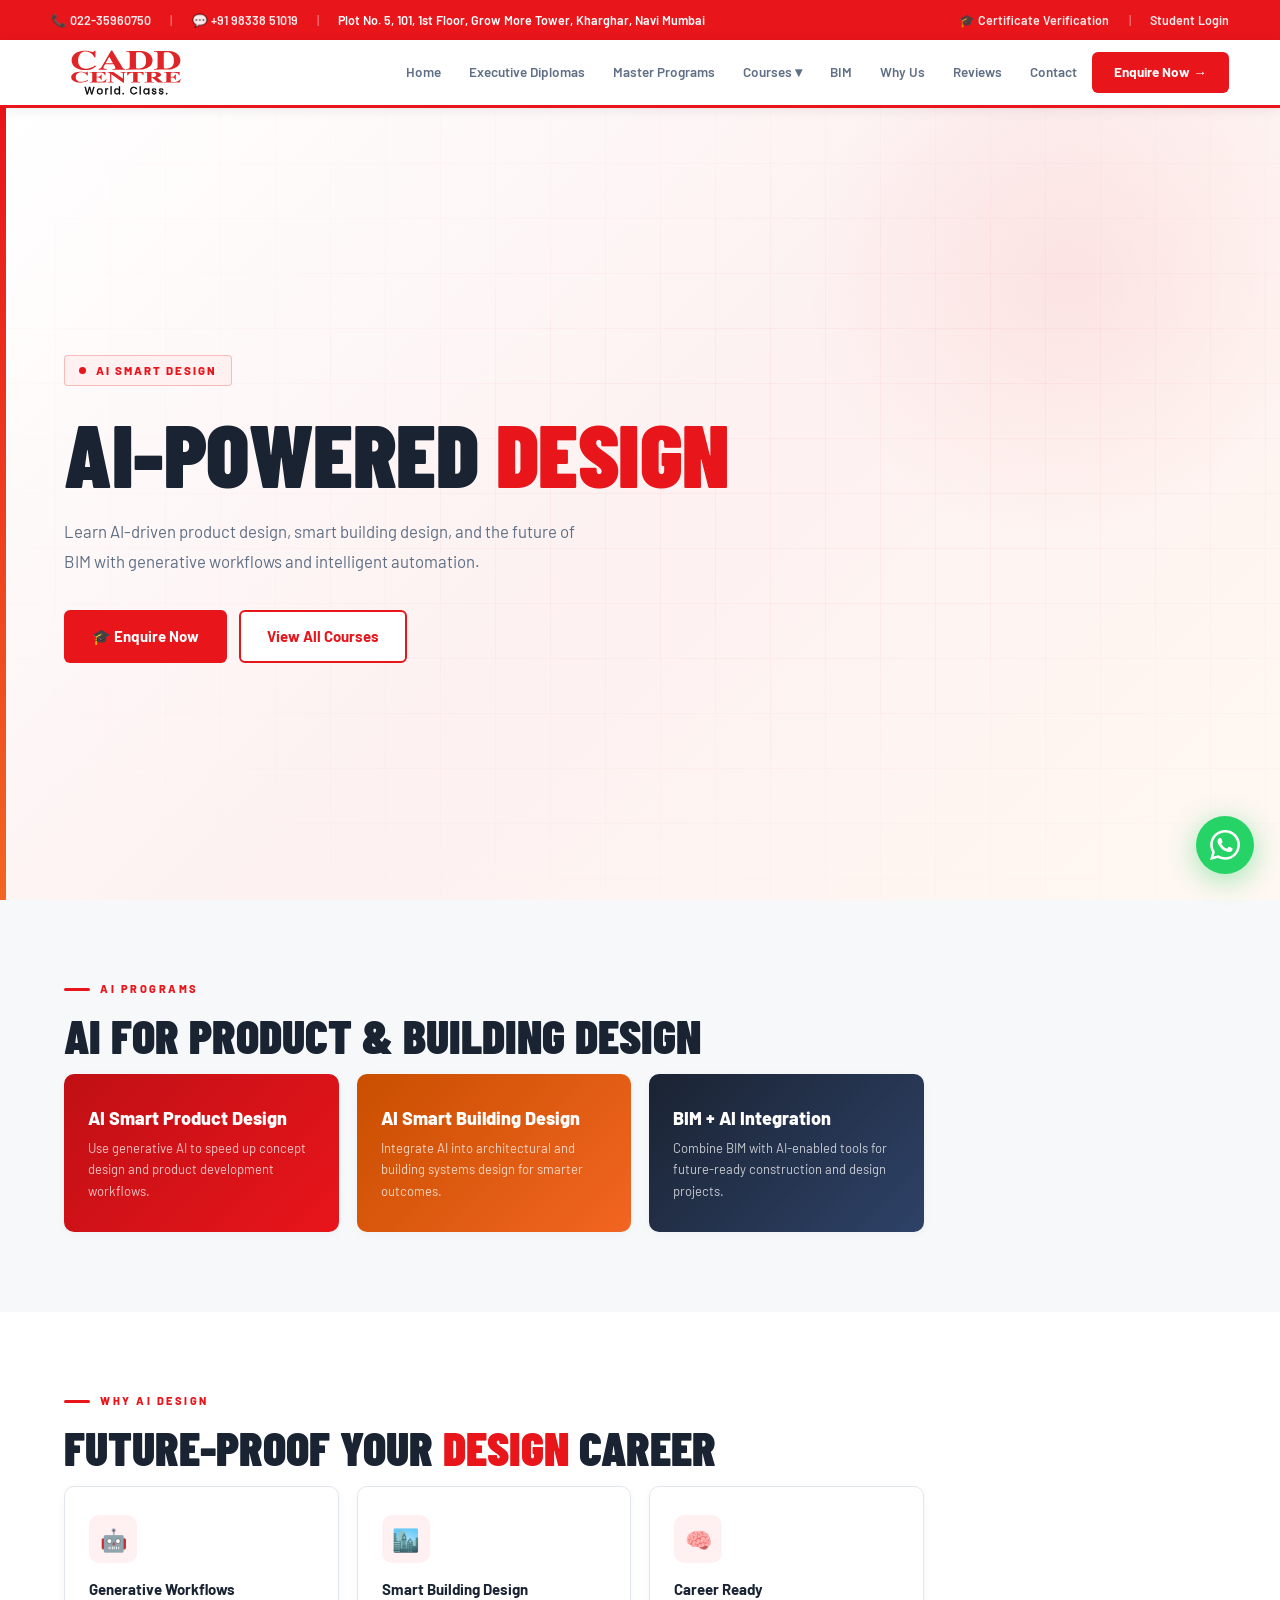
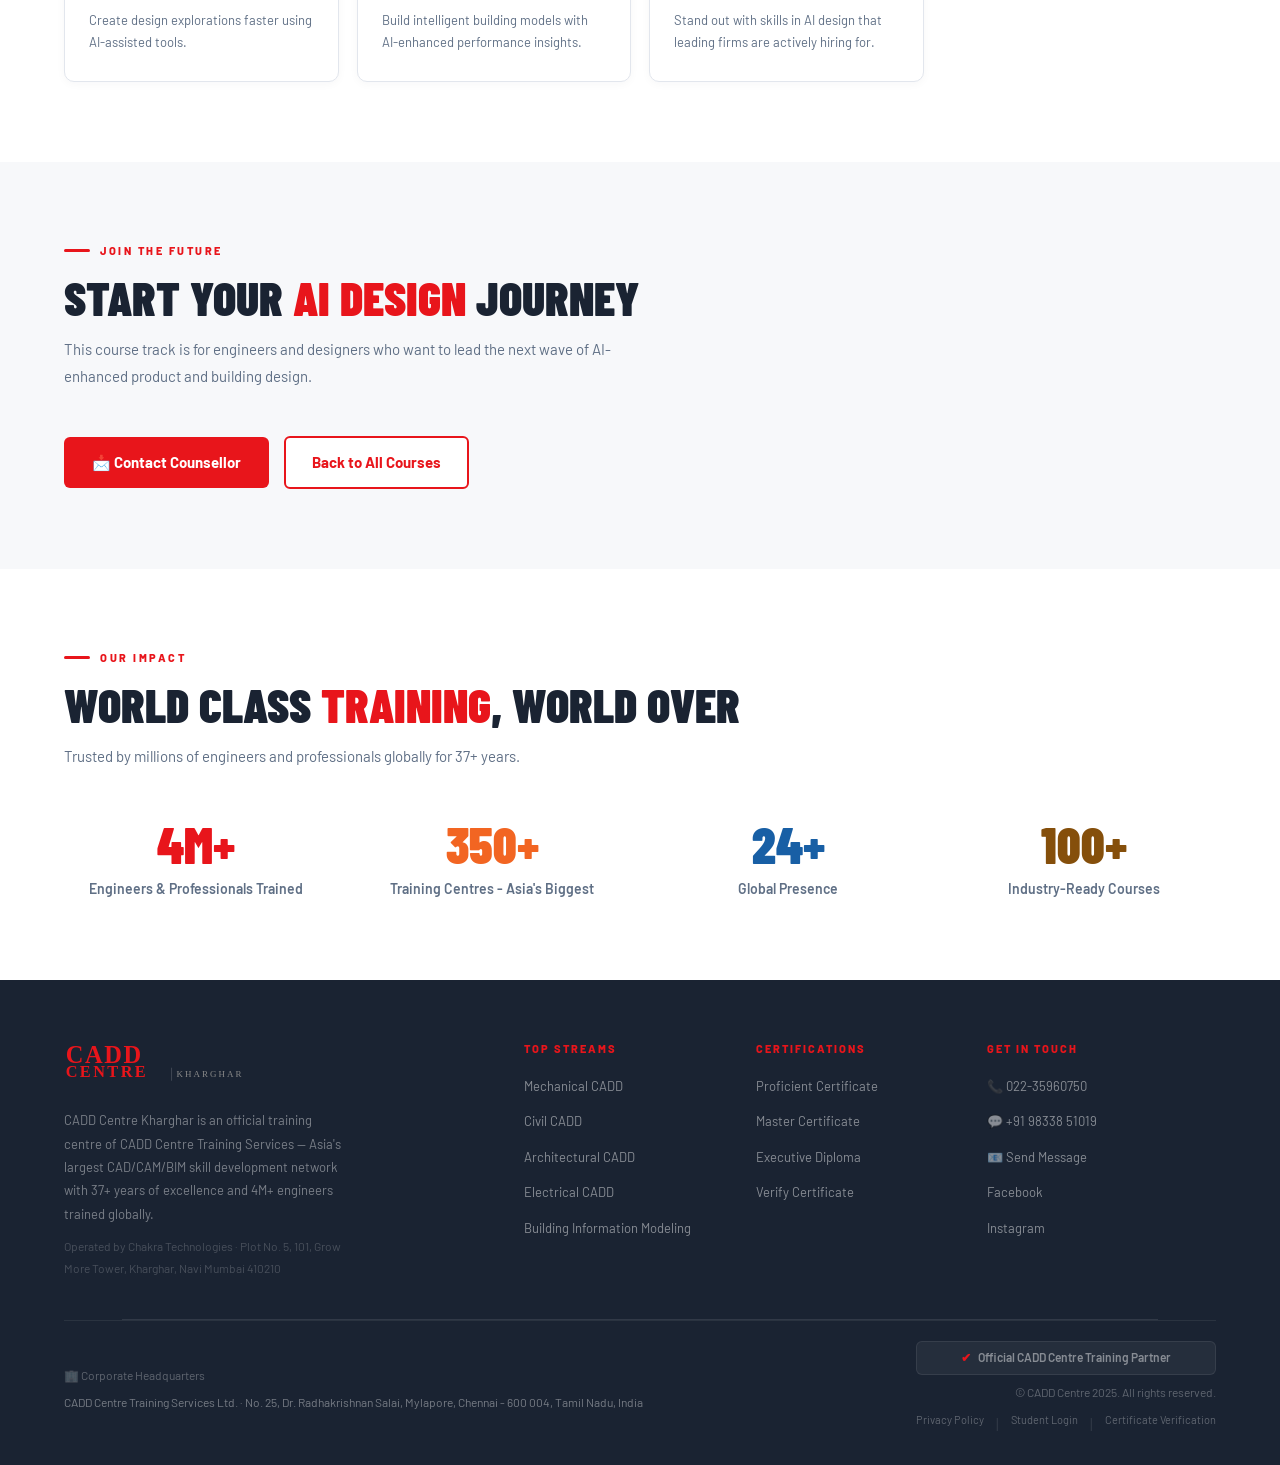
<file: ai.html>
<!DOCTYPE html>
<html lang="en">
<head>
<meta charset="UTF-8">
<meta name="viewport" content="width=device-width, initial-scale=1.0">
<title>AI-Powered Smart Design Courses | CADD Centre Kharghar</title>
<meta name="description" content="AI-powered Smart Design courses at CADD Centre Kharghar. Learn AI for product design, smart building design and BIM + AI integration.">
<link rel="preconnect" href="https://fonts.googleapis.com">
<link rel="preconnect" href="https://fonts.gstatic.com" crossorigin>
<link href="https://fonts.googleapis.com/css2?family=Barlow:wght@400;500;600;700;800;900&family=Barlow+Condensed:wght@600;700;800;900&display=swap" rel="stylesheet">
<link rel="stylesheet" href="styles.css">
  <link rel="stylesheet" href="nav.css">
<script async src="https://www.googletagmanager.com/gtag/js?id=G-XXXXXXXXXX"></script>

<script>
  window.dataLayer=window.dataLayer||[];
  function gtag(){dataLayer.push(arguments);}
  gtag('js',new Date());
  gtag('config','G-XXXXXXXXXX');
  function trackClick(n){gtag('event','click',{event_category:'cta',event_label:n});}
</script>
  <link rel="stylesheet" href="clean.css">
</head>
<body>
<a href="https://wa.me/919833851019" target="_blank" class="wa-float" onclick="trackClick('wa_float')">
  <span class="wa-tip">Chat on WhatsApp</span>
  <svg viewBox="0 0 24 24"><path d="M17.472 14.382c-.297-.149-1.758-.867-2.03-.967-.273-.099-.471-.148-.67.15-.197.297-.767.966-.94 1.164-.173.199-.347.223-.644.075-.297-.15-1.255-.463-2.39-1.475-.883-.788-1.48-1.761-1.653-2.059-.173-.297-.018-.458.13-.606.134-.133.298-.347.446-.52.149-.174.198-.298.298-.497.099-.198.05-.371-.025-.52-.075-.149-.669-1.612-.916-2.207-.242-.579-.487-.5-.669-.51-.173-.008-.371-.01-.57-.01-.198 0-.52.074-.792.372-.272.297-1.04 1.016-1.04 2.479 0 1.462 1.065 2.875 1.213 3.074.149.198 2.096 3.2 5.077 4.487.709.306 1.262.489 1.694.625.712.227 1.36.195 1.871.118.571-.085 1.758-.719 2.006-1.413.248-.694.248-1.289.173-1.413-.074-.124-.272-.198-.57-.347m-5.421 7.403h-.004a9.87 9.87 0 01-5.031-1.378l-.361-.214-3.741.982.998-3.648-.235-.374a9.86 9.86 0 01-1.51-5.26c.001-5.45 4.436-9.884 9.888-9.884 2.64 0 5.122 1.03 6.988 2.898a9.825 9.825 0 012.893 6.994c-.003 5.45-4.437 9.884-9.885 9.884m8.413-18.297A11.815 11.815 0 0012.05 0C5.495 0 .16 5.335.157 11.892c0 2.096.547 4.142 1.588 5.945L.057 24l6.305-1.654a11.882 11.882 0 005.683 1.448h.005c6.554 0 11.89-5.335 11.893-11.893a11.821 11.821 0 00-3.48-8.413Z"/></svg>
</a>
<div class="topbar">
  <div class="tb-l">
    <a href="tel:02235960750">📞 022-35960750</a>
    <span class="tb-sep">|</span>
    <a href="https://wa.me/919833851019">💬 +91 98338 51019</a>
    <span class="tb-sep">|</span>
    <span>Plot No. 5, 101, 1st Floor, Grow More Tower, Kharghar, Navi Mumbai</span>
  </div>
  <div class="tb-r">
    <a href="https://registry.caddcentre.com/" target="_blank">🎓 Certificate Verification</a>
    <span class="tb-sep">|</span>
    <a href="https://lms.caddcentre.com/" target="_blank">Student Login</a>
  </div>
</div>
<!-- ═══════════════════════════════════════════ NAV ═══ -->
<nav id="navbar">

        <img src="static/CADD.svg" alt="Logo" style="width:150px;">
  <button class="nav-toggle" type="button" aria-expanded="false" aria-controls="primary-nav">
    <span class="nav-toggle-icon" aria-hidden="true"></span>
    <span>Menu</span>
  </button>

  <ul class="nav-links" id="primary-nav">
    <li><a href="index.html#home">Home</a></li>
    <li><a href="executive-diploma.html">Executive Diplomas</a></li>
    <li><a href="master-programs.html">Master Programs</a></li>

    <!-- COURSES mega nav -->
    <li>
      <a href="index.html#courses">Courses ▾</a>
      <div class="mega-l1">

        <!-- 1. Mechanical CADD -->
        <div class="l1-row">
          <span><span class="l1-ico">⚙️</span>Mechanical CADD</span><span class="l1-arr">›</span>
          <div class="mega-l2">
            <div class="l2-head">
              <div><div class="l2-head-title">⚙️ Mechanical &amp; Product Design</div><div class="l2-head-sub">Product design, manufacturing &amp; simulation</div></div>
              <a href="index.html#contact" class="l2-enq" onclick="trackClick('nav_enq_mech')">Enquire →</a>
            </div>
            <div class="l2-grid">
              <a class="l2-item" href="mechanical.html#autocad"><div class="l2-dot dot-mech">📐</div><div><div class="l2-name">AutoCAD (2D &amp; 3D)</div><div class="l2-desc">2D drafting &amp; 3D solid modelling</div></div></a>
              <a class="l2-item" href="mechanical.html#solidworks"><div class="l2-dot dot-mech">🔩</div><div><div class="l2-name">SolidWorks</div><div class="l2-desc">Parts, assemblies, sheet metal, weldments</div></div></a>
              <a class="l2-item" href="mechanical.html#catia"><div class="l2-dot dot-mech">✈️</div><div><div class="l2-name">CATIA</div><div class="l2-desc">Advanced surfacing &amp; parametric design</div></div></a>
              <a class="l2-item" href="mechanical.html#creo"><div class="l2-dot dot-mech">🛠️</div><div><div class="l2-name">Creo (Pro-E)</div><div class="l2-desc">3D product design &amp; CNC manufacturing</div></div></a>
              <a class="l2-item" href="mechanical.html#nx"><div class="l2-dot dot-mech">🖥️</div><div><div class="l2-name">Siemens NX</div><div class="l2-desc">Synchronous modelling &amp; assembly</div></div></a>
              <a class="l2-item" href="mechanical.html#inventor"><div class="l2-dot dot-mech">⚙️</div><div><div class="l2-name">Inventor</div><div class="l2-desc">Parametric 3D &amp; mechanical simulation</div></div></a>
              <a class="l2-item" href="mechanical.html#ansys"><div class="l2-dot dot-mech">🔬</div><div><div class="l2-name">Ansys (CAE / FEA)</div><div class="l2-desc">Structural, thermal &amp; dynamic simulation</div></div></a>
              <a class="l2-item" href="mechanical.html#hypermesh"><div class="l2-dot dot-mech">🧩</div><div><div class="l2-name">HyperMesh</div><div class="l2-desc">Advanced meshing &amp; CAE pre-processing</div></div></a>
              <a class="l2-item" href="mechanical.html#gdt"><div class="l2-dot dot-mech">📏</div><div><div class="l2-name">GD&amp;T</div><div class="l2-desc">Geometric Dimensioning &amp; Tolerancing</div></div></a>
              <a class="l2-item" href="mechanical.html#cnc"><div class="l2-dot dot-mech">🏭</div><div><div class="l2-name">CNC Programming / CAM</div><div class="l2-desc">G-code, CAM strategies &amp; simulation</div></div></a>
              <a class="l2-item" href="mechanical.html#matlab"><div class="l2-dot dot-mech">📊</div><div><div class="l2-name">MATLAB</div><div class="l2-desc">Engineering computation &amp; simulation</div></div></a>
              <a class="l2-item" href="mechanical.html#mastercam"><div class="l2-dot dot-mech">🔧</div><div><div class="l2-name">MasterCAM</div><div class="l2-desc">CAM software for CNC machining</div></div></a>
              <a class="l2-item" href="mechanical.html#ansys-fluent"><div class="l2-dot dot-mech">🌊</div><div><div class="l2-name">Ansys Fluent</div><div class="l2-desc">CFD — airflow, heat transfer &amp; fluid mechanics</div></div></a>
              <a class="l2-item" href="mechanical.html#navisworks"><div class="l2-dot dot-mech">🔗</div><div><div class="l2-name">Navisworks</div><div class="l2-desc">Clash detection &amp; 4D construction simulation</div></div></a>
            </div>
            <div class="l2-diploma">
              <div><div class="l2-diploma-label">🏆 Executive Diploma in Product Design</div><div class="l2-diploma-sub">SolidWorks / CATIA / Creo + ANSYS + GD&amp;T + Manufacturing</div></div>
              <a class="l2-diploma-link" href="mechanical.html#diploma">View Program →</a>
            </div>
          </div>
        </div>

        <!-- 2. Civil / Construction -->
        <div class="l1-row">
          <span><span class="l1-ico">🏗️</span>Civil / Construction</span><span class="l1-arr">›</span>
          <div class="mega-l2">
            <div class="l2-head">
              <div><div class="l2-head-title">🏗️ Civil &amp; Construction Design</div><div class="l2-head-sub">For civil engineers &amp; site professionals</div></div>
              <a href="index.html#contact" class="l2-enq" onclick="trackClick('nav_enq_civil')">Enquire →</a>
            </div>
            <div class="l2-grid">
              <a class="l2-item" href="civil.html#autocad-civil"><div class="l2-dot dot-civil">📐</div><div><div class="l2-name">AutoCAD Civil</div><div class="l2-desc">2D site plans &amp; civil drafting</div></div></a>
              <a class="l2-item" href="civil.html#civil3d"><div class="l2-dot dot-civil">🛣️</div><div><div class="l2-name">AutoCAD Civil 3D</div><div class="l2-desc">Grading, corridors &amp; pipe networks</div></div></a>
              <a class="l2-item" href="civil.html#staad"><div class="l2-dot dot-civil">🏗️</div><div><div class="l2-name">STAAD.Pro</div><div class="l2-desc">Structural analysis — buildings &amp; bridges</div></div></a>
              <a class="l2-item" href="civil.html#etabs"><div class="l2-dot dot-civil">🏢</div><div><div class="l2-name">ETABS</div><div class="l2-desc">Multi-storey building analysis &amp; seismic</div></div></a>
              <a class="l2-item" href="civil.html#revit-structure"><div class="l2-dot dot-civil">🧱</div><div><div class="l2-name">Revit Structure</div><div class="l2-desc">BIM-based structural modelling</div></div></a>
              <a class="l2-item" href="civil.html#mxroad"><div class="l2-dot dot-civil">🛤️</div><div><div class="l2-name">MX Road</div><div class="l2-desc">Highway design &amp; road alignment</div></div></a>
              <a class="l2-item" href="architecture.html#revit-arch"><div class="l2-dot dot-civil">🏛️</div><div><div class="l2-name">Revit Architecture</div><div class="l2-desc">BIM-based architectural design</div></div></a>
            </div>
            <div class="l2-diploma">
              <div><div class="l2-diploma-label">🏆 Executive Diploma in Structural Design</div><div class="l2-diploma-sub">STAAD.Pro + ETABS + Structural Analysis + RCC &amp; Steel Design</div></div>
              <a class="l2-diploma-link" href="civil.html#diploma-structural">View Program →</a>
            </div>
          </div>
        </div>

        <!-- 3. Architecture & Interior -->
        <div class="l1-row">
          <span><span class="l1-ico">🏛️</span>Architecture &amp; Interior</span><span class="l1-arr">›</span>
          <div class="mega-l2">
            <div class="l2-head">
              <div><div class="l2-head-title">🏛️ Architecture &amp; Interior Design</div><div class="l2-head-sub">For architects, designers &amp; visualization artists</div></div>
              <a href="index.html#contact" class="l2-enq" onclick="trackClick('nav_enq_arch')">Enquire →</a>
            </div>
            <div class="l2-grid">
              <a class="l2-item" href="architecture.html#autocad-arch"><div class="l2-dot dot-arch">📐</div><div><div class="l2-name">AutoCAD Architecture</div><div class="l2-desc">Floor plans, elevations &amp; sections</div></div></a>
              <a class="l2-item" href="architecture.html#revit-arch"><div class="l2-dot dot-arch">🏛️</div><div><div class="l2-name">Revit Architecture (BIM)</div><div class="l2-desc">BIM-based architectural design &amp; docs</div></div></a>
              <a class="l2-item" href="architecture.html#sketchup"><div class="l2-dot dot-arch">🎨</div><div><div class="l2-name">SketchUp</div><div class="l2-desc">Concept modelling &amp; quick 3D design</div></div></a>
              <a class="l2-item" href="architecture.html#3dsmax"><div class="l2-dot dot-arch">🖼️</div><div><div class="l2-name">3ds Max</div><div class="l2-desc">Interior/exterior 3D modelling</div></div></a>
              <a class="l2-item" href="architecture.html#vray"><div class="l2-dot dot-arch">✨</div><div><div class="l2-name">V-Ray Rendering</div><div class="l2-desc">Photorealistic renders &amp; walkthroughs</div></div></a>
              <a class="l2-item" href="architecture.html#lumion"><div class="l2-dot dot-arch">🌿</div><div><div class="l2-name">Lumion</div><div class="l2-desc">Real-time 3D rendering &amp; animation</div></div></a>
            </div>
            <div class="l2-diploma">
              <div><div class="l2-diploma-label">🏆 Executive Diploma in Interior Design</div><div class="l2-diploma-sub">AutoCAD + SketchUp + 3ds Max + V-Ray + Interior Planning</div></div>
              <a class="l2-diploma-link" href="architecture.html#diploma-interior">View Program →</a>
            </div>
          </div>
        </div>

        <!-- 4. Electrical & MEP -->
        <div class="l1-row">
          <span><span class="l1-ico">⚡</span>Electrical &amp; MEP</span><span class="l1-arr">›</span>
          <div class="mega-l2">
            <div class="l2-head">
              <div><div class="l2-head-title">⚡ Electrical &amp; MEP Courses</div><div class="l2-head-sub">For electrical engineers &amp; building services</div></div>
              <a href="index.html#contact" class="l2-enq" onclick="trackClick('nav_enq_elec')">Enquire →</a>
            </div>
            <div class="l2-grid">
              <a class="l2-item" href="electrical.html#eleccad"><div class="l2-dot dot-elec">⚡</div><div><div class="l2-name">Electrical CAD</div><div class="l2-desc">Electrical diagrams, schematics &amp; panel layouts</div></div></a>
              <a class="l2-item" href="electrical.html#revit-mep"><div class="l2-dot dot-elec">🏭</div><div><div class="l2-name">Revit MEP</div><div class="l2-desc">HVAC, electrical &amp; plumbing BIM design</div></div></a>
            </div>
          </div>
        </div>

        <!-- 5. Project Planning -->
        <div class="l1-row">
          <span><span class="l1-ico">📊</span>Project Planning</span><span class="l1-arr">›</span>
          <div class="mega-l2">
            <div class="l2-head">
              <div><div class="l2-head-title">📊 Project Planning &amp; Management</div><div class="l2-head-sub">Industry-standard project scheduling tools</div></div>
              <a href="index.html#contact" class="l2-enq" onclick="trackClick('nav_enq_proj')">Enquire →</a>
            </div>
            <div class="l2-grid">
              <a class="l2-item" href="index.html#contact"><div class="l2-dot dot-proj">📅</div><div><div class="l2-name">Microsoft Project</div><div class="l2-desc">Project scheduling, tracking &amp; reporting</div></div></a>
              <a class="l2-item" href="index.html#contact"><div class="l2-dot dot-proj">🏗️</div><div><div class="l2-name">Primavera P6</div><div class="l2-desc">Enterprise project management for construction</div></div></a>
            </div>
          </div>
        </div>

        <!-- 6. Master &amp; Diploma Programs -->
        <div class="l1-row">
          <span><span class="l1-ico">🏆</span>Master &amp; Diploma Programs</span><span class="l1-arr">›</span>
          <div class="mega-l2" style="min-width:620px;">
            <div class="l2-head">
              <div><div class="l2-head-title">🏆 Master Certificates &amp; Executive Diplomas</div><div class="l2-head-sub">Job-oriented combo programs</div></div>
              <a href="index.html#contact" class="l2-enq">Enquire →</a>
            </div>
            <div class="l2-masters-title" style="padding:10px 18px 2px;font-size:10px;font-weight:800;text-transform:uppercase;letter-spacing:1.5px;color:var(--muted);">Master Certificates</div>
            <div class="l2-grid" style="padding:4px 6px 0;">
              <a class="l2-item" href="index.html#contact"><div class="l2-dot dot-mech">⚙️</div><div><div class="l2-name">Master Cert. in Product Design with AI</div></div></a>
              <a class="l2-item" href="bim.html"><div class="l2-dot dot-civil">🏗️</div><div><div class="l2-name">Master Cert. in Building Design (BIM)</div></div></a>
              <a class="l2-item" href="architecture.html"><div class="l2-dot dot-arch">🛋️</div><div><div class="l2-name">Master Cert. in Interior Design</div></div></a>
              <a class="l2-item" href="mechanical.html"><div class="l2-dot dot-mech">🔩</div><div><div class="l2-name">Master Cert. in Mechanical CAD/CAM/CAE</div></div></a>
              <a class="l2-item" href="electrical.html"><div class="l2-dot dot-elec">⚡</div><div><div class="l2-name">Master Cert. in MEP Design</div></div></a>
              <a class="l2-item" href="bim.html"><div class="l2-dot dot-civil">🏢</div><div><div class="l2-name">Master Cert. in BIM</div></div></a>
            </div>
            <div style="border-top:1px solid var(--border);padding:8px 18px 4px;font-size:10px;font-weight:800;text-transform:uppercase;letter-spacing:1.5px;color:var(--muted);">Executive Diplomas</div>
            <div class="l2-grid" style="padding:4px 6px 6px;">
              <a class="l2-item" href="mechanical.html#diploma"><div class="l2-dot dot-mech">⚙️</div><div><div class="l2-name">Exec. Diploma in Product Design</div></div></a>
              <a class="l2-item" href="architecture.html#diploma-arch"><div class="l2-dot dot-arch">🏛️</div><div><div class="l2-name">Exec. Diploma in Architectural Design</div></div></a>
              <a class="l2-item" href="bim.html"><div class="l2-dot dot-civil">🏗️</div><div><div class="l2-name">Exec. Diploma in BIM</div></div></a>
              <a class="l2-item" href="civil.html#diploma-structural"><div class="l2-dot dot-civil">🧱</div><div><div class="l2-name">Exec. Diploma in Structural Design</div></div></a>
              <a class="l2-item" href="architecture.html#diploma-interior"><div class="l2-dot dot-arch">🛋️</div><div><div class="l2-name">Exec. Diploma in Interior Design</div></div></a>
            </div>
          </div>
        </div>

        <!-- BIM quick link -->
        <div style="border-top:1px solid var(--border);margin-top:4px;padding-top:4px;">
          <a class="l1-row" href="bim.html" style="color:var(--red);">
            <span>🔥 Executive Diploma in BIM — Most Popular</span>
            <span style="font-size:10px;background:var(--red);color:#fff;padding:1px 6px;border-radius:3px;font-size:9.5px;">HOT</span>
          </a>
        </div>

      </div>
    </li>
    <!-- end Courses -->

    <li><a href="bim.html">BIM</a></li>
    <li><a href="index.html#why-us">Why Us</a></li>
    <li><a href="index.html#reviews">Reviews</a></li>
    <li><a href="index.html#contact">Contact</a></li>
    <li><a href="index.html#contact" class="nav-cta" onclick="trackClick('nav_enquire')">Enquire Now →</a></li>
  </ul>
</nav>
<section class="hero" id="page-hero">
  <div class="hero-accent"></div>
  <div class="hero-blob"></div>
  <div class="hero-content">
    <div class="hero-kicker"><span class="pdot"></span> AI Smart Design</div>
    <h1>AI-Powered <span class="red">Design</span></h1>
    <p class="hero-sub">Learn AI-driven product design, smart building design, and the future of BIM with generative workflows and intelligent automation.</p>
    <div class="hero-actions">
      <a href="index.html#contact" class="btn-red" onclick="trackClick('ai_enquire')">🎓 Enquire Now</a>
      <a href="index.html#courses" class="btn-outline-red">View All Courses</a>
    </div>
  </div>
</section>
<div id="product-design"></div><div id="building-design"></div>
<section class="sec sec-gray">
  <div class="kicker">AI Programs</div>
  <h2 class="sec-title">AI for Product &amp; Building Design</h2>
  <div class="prog-grid">
    <div class="prog-card c1"><h3>AI Smart Product Design</h3><p>Use generative AI to speed up concept design and product development workflows.</p></div>
    <div class="prog-card c2"><h3>AI Smart Building Design</h3><p>Integrate AI into architectural and building systems design for smarter outcomes.</p></div>
    <div class="prog-card c3"><h3>BIM + AI Integration</h3><p>Combine BIM with AI-enabled tools for future-ready construction and design projects.</p></div>
  </div>
</section>
<section class="sec sec-white">
  <div class="kicker">Why AI Design</div>
  <h2 class="sec-title">Future-Proof Your <span class="red">Design</span> Career</h2>
  <div class="why-grid">
    <div class="why-card"><div class="why-icon">🤖</div><h4>Generative Workflows</h4><p>Create design explorations faster using AI-assisted tools.</p></div>
    <div class="why-card"><div class="why-icon">🏙️</div><h4>Smart Building Design</h4><p>Build intelligent building models with AI-enhanced performance insights.</p></div>
    <div class="why-card"><div class="why-icon">🧠</div><h4>Career Ready</h4><p>Stand out with skills in AI design that leading firms are actively hiring for.</p></div>
  </div>
</section>
<section class="sec sec-gray">
  <div class="kicker">Join the Future</div>
  <h2 class="sec-title">Start Your <span class="red">AI Design</span> Journey</h2>
  <p class="sec-sub">This course track is for engineers and designers who want to lead the next wave of AI-enhanced product and building design.</p>
  <a href="index.html#contact" class="btn-red">📩 Contact Counsellor</a>
  <a href="index.html#courses" class="btn-outline-red" style="margin-left:12px;">Back to All Courses</a>
</section>
<section class="sec sec-white">
  <div class="kicker">Our Impact</div>
  <h2 class="sec-title">World Class <span class="red">Training</span>, World Over</h2>
  <p class="sec-sub">Trusted by millions of engineers and professionals globally for 37+ years.</p>
  <div style="display:grid;grid-template-columns:repeat(auto-fit,minmax(200px,1fr));gap:32px;margin-top:48px;">
    <div style="text-align:center;"><div style="font-family:'Barlow Condensed',sans-serif;font-size:3.2rem;font-weight:900;color:var(--red);line-height:1;">4M+</div><div style="font-size:14px;color:var(--muted);margin-top:8px;font-weight:600;">Engineers & Professionals Trained</div></div>
    <div style="text-align:center;"><div style="font-family:'Barlow Condensed',sans-serif;font-size:3.2rem;font-weight:900;color:var(--orange);line-height:1;">350+</div><div style="font-size:14px;color:var(--muted);margin-top:8px;font-weight:600;">Training Centres - Asia's Biggest</div></div>
    <div style="text-align:center;"><div style="font-family:'Barlow Condensed',sans-serif;font-size:3.2rem;font-weight:900;color:#185fa5;line-height:1;">24+</div><div style="font-size:14px;color:var(--muted);margin-top:8px;font-weight:600;">Global Presence</div></div>
    <div style="text-align:center;"><div style="font-family:'Barlow Condensed',sans-serif;font-size:3.2rem;font-weight:900;color:#854f0b;line-height:1;">100+</div><div style="font-size:14px;color:var(--muted);margin-top:8px;font-weight:600;">Industry-Ready Courses</div></div>
  </div>
</section>

<script>
window.addEventListener('scroll',()=>{document.getElementById('navbar').classList.toggle('scrolled',window.scrollY>30);});
</script>
  <footer>
  <div class="footer-top">
    <div class="footer-brand">
      <svg viewBox="0 0 220 54" xmlns="http://www.w3.org/2000/svg" style="height:44px;width:auto;margin-bottom:14px;" aria-label="CADD Centre Kharghar">
        <text x="2" y="28" font-family="Georgia,'Times New Roman',serif" font-weight="700" font-size="30" fill="#e8151b" letter-spacing="2">CADD</text>
        <text x="2" y="46" font-family="Georgia,'Times New Roman',serif" font-weight="700" font-size="20" fill="#e8151b" letter-spacing="3">CENTRE</text>
        <text x="138" y="46" font-family="Georgia,'Times New Roman',serif" font-weight="400" font-size="11" fill="#888" letter-spacing="2.5">KHARGHAR</text>
        <line x1="132" y1="34" x2="132" y2="50" stroke="rgba(255,255,255,0.2)" stroke-width="1"/>
      </svg>
      <p>CADD Centre Kharghar is an official training centre of CADD Centre Training Services — Asia's largest CAD/CAM/BIM skill development network with 37+ years of excellence and 4M+ engineers trained globally.</p>
      <p style="margin-top:10px;color:rgba(255,255,255,.2);font-size:12px;">Operated by Chakra Technologies · Plot No. 5, 101, Grow More Tower, Kharghar, Navi Mumbai 410210</p>
    </div>
    <div class="footer-col">
      <h5>Top Streams</h5>
      <ul>
        <li><a href="mechanical.html">Mechanical CADD</a></li>
        <li><a href="civil.html">Civil CADD</a></li>
        <li><a href="architecture.html">Architectural CADD</a></li>
        <li><a href="electrical.html">Electrical CADD</a></li>
        <li><a href="bim.html">Building Information Modeling</a></li>
      </ul>
    </div>
    <div class="footer-col">
      <h5>Certifications</h5>
      <ul>
        <li><a href="#courses">Proficient Certificate</a></li>
        <li><a href="#courses">Master Certificate</a></li>
        <li><a href="#courses">Executive Diploma</a></li>
        <li><a href="https://registry.caddcentre.com/" target="_blank">Verify Certificate</a></li>
      </ul>
    </div>
    <div class="footer-col">
      <h5>Get in Touch</h5>
      <ul>
        <li><a href="tel:02235960750">📞 022-35960750</a></li>
        <li><a href="https://wa.me/919833851019" target="_blank">💬 +91 98338 51019</a></li>
        <li><a href="#contact">📧 Send Message</a></li>
        <li><a href="https://www.facebook.com/CaddCentreKharghar" target="_blank">Facebook</a></li>
        <li><a href="https://www.instagram.com/caddcentrekharghar/" target="_blank">Instagram</a></li>
      </ul>
    </div>
  </div>
  <div style="border-top:1px solid rgba(255,255,255,.1);margin:0 5%;"></div>
  <div class="footer-bottom">
    <div style="flex:1;">
      <p style="margin-bottom:8px;">🏢 Corporate Headquarters</p>
      <p style="font-size:12px;color:rgba(255,255,255,.4);">CADD Centre Training Services Ltd. · No. 25, Dr. Radhakrishnan Salai, Mylapore, Chennai - 600 004, Tamil Nadu, India</p>
    </div>
    <div style="text-align:right;">
      <div class="vbadge" style="margin-bottom:8px;justify-content:center;"><span>✔</span> Official CADD Centre Training Partner</div>
      <p style="font-size:12px;color:rgba(255,255,255,.3);">© CADD Centre 2025. All rights reserved.</p>
      <div style="display:flex;gap:12px;justify-content:flex-end;margin-top:8px;flex-wrap:wrap;">
        <a href="https://caddcentre.com/privacy-policy/" target="_blank" style="font-size:11px;color:rgba(255,255,255,.3);">Privacy Policy</a>
        <span style="color:rgba(255,255,255,.1);">|</span>
        <a href="https://lms.caddcentre.com/" target="_blank" style="font-size:11px;color:rgba(255,255,255,.3);">Student Login</a>
        <span style="color:rgba(255,255,255,.1);">|</span>
        <a href="https://registry.caddcentre.com/" target="_blank" style="font-size:11px;color:rgba(255,255,255,.3);">Certificate Verification</a>
      </div>
    </div>
  </div>
</footer>
<script src="navigation.js" defer></script>
</body>
</html>
</file>
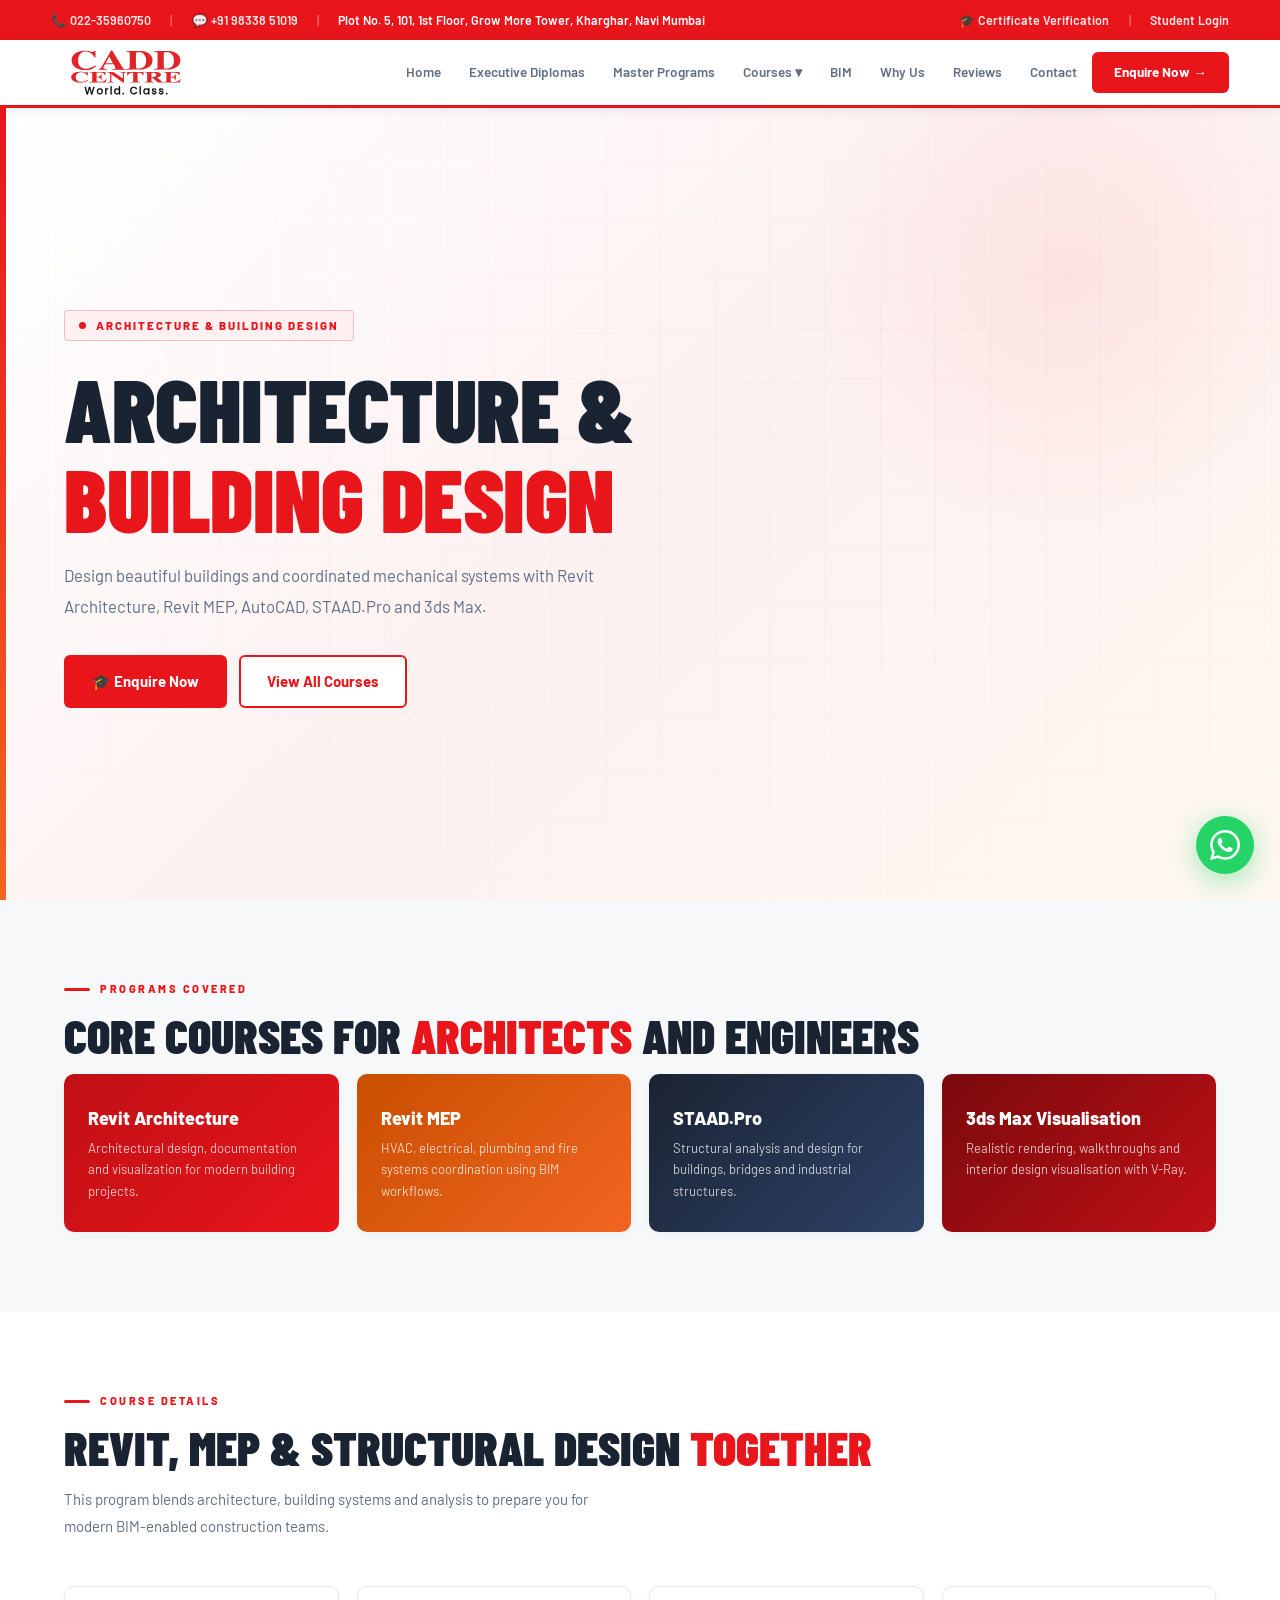
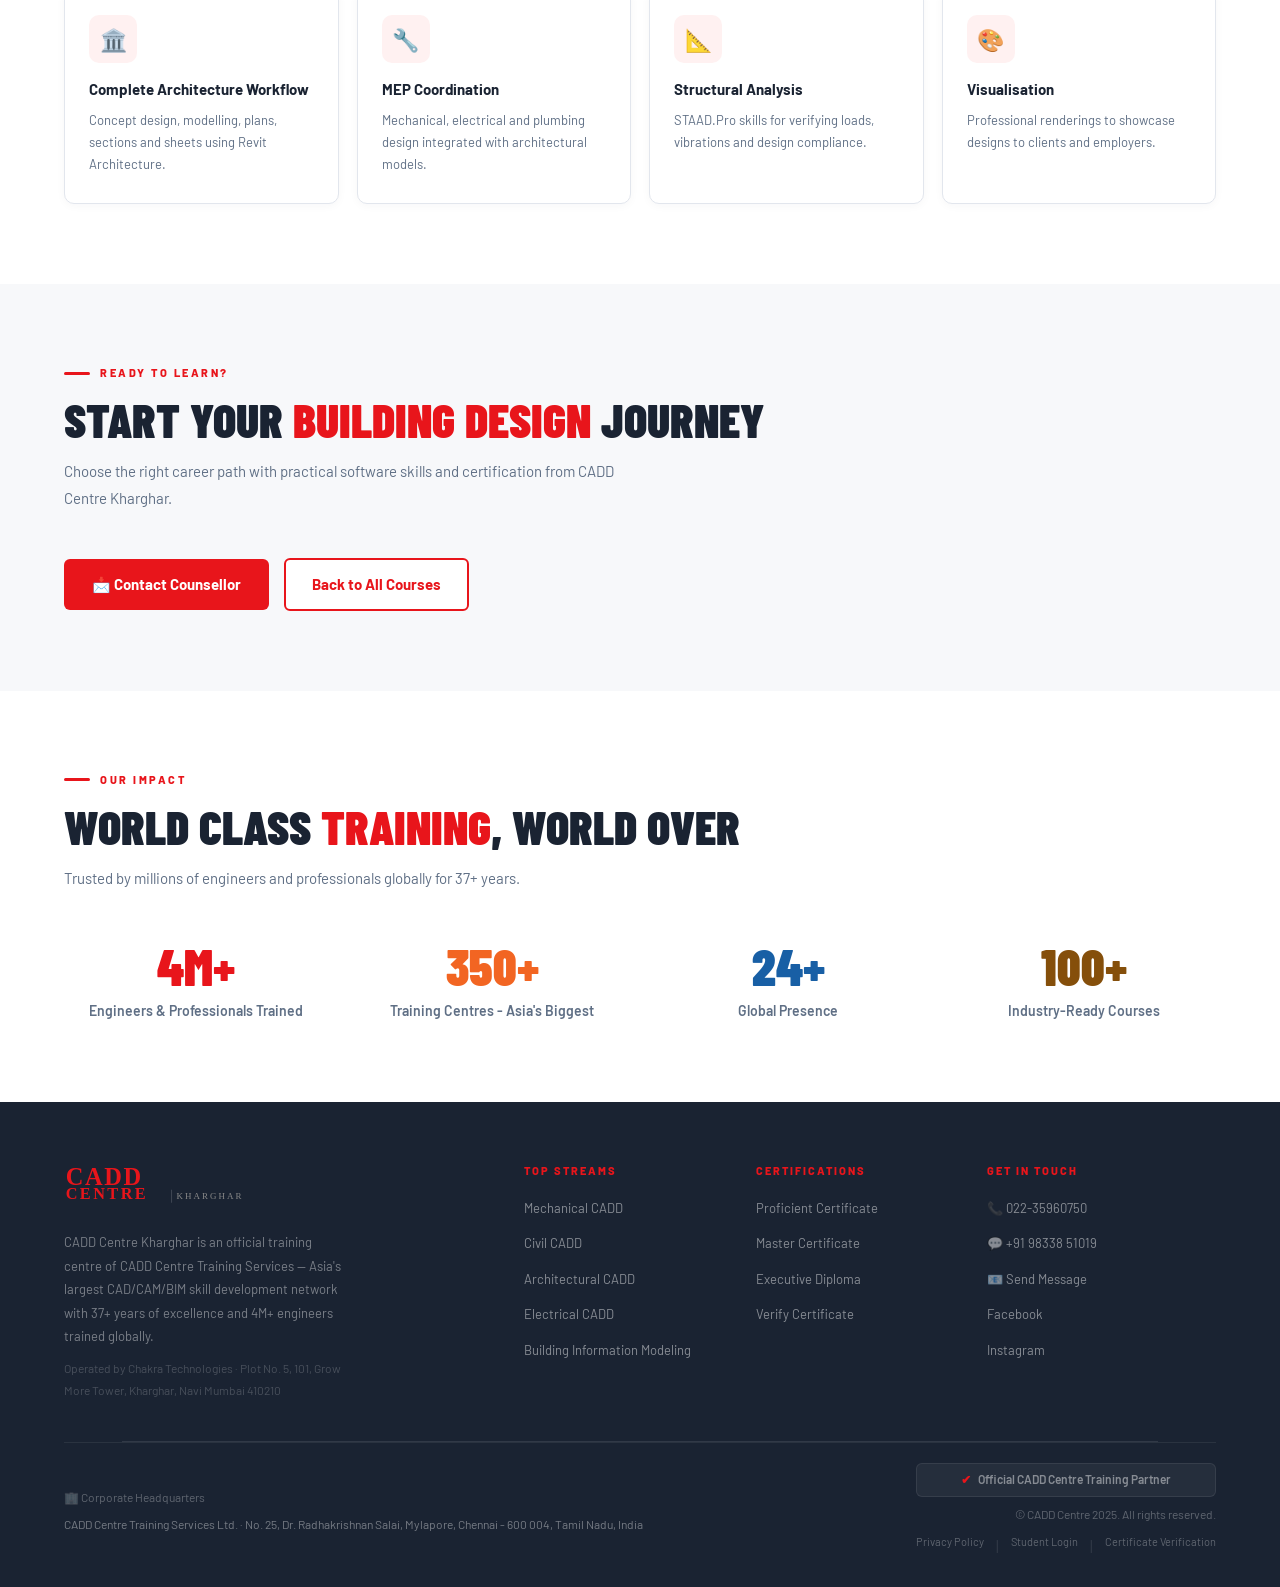
<file: architecture.html>
<!DOCTYPE html>
<html lang="en">
<head>
<meta charset="UTF-8">
<meta name="viewport" content="width=device-width, initial-scale=1.0">
<title>Architecture & Building Design Courses | CADD Centre Kharghar</title>
<meta name="description" content="Architecture and building design courses at CADD Centre Kharghar. Revit Architecture, Revit MEP, AutoCAD, 3ds Max and STAAD.Pro training.">
<link rel="preconnect" href="https://fonts.googleapis.com">
<link rel="preconnect" href="https://fonts.gstatic.com" crossorigin>
<link href="https://fonts.googleapis.com/css2?family=Barlow:wght@400;500;600;700;800;900&family=Barlow+Condensed:wght@600;700;800;900&display=swap" rel="stylesheet">
<link rel="stylesheet" href="styles.css">
  <link rel="stylesheet" href="nav.css">
<script async src="https://www.googletagmanager.com/gtag/js?id=G-XXXXXXXXXX"></script>

<script>
  window.dataLayer=window.dataLayer||[];
  function gtag(){dataLayer.push(arguments);}
  gtag('js',new Date());
  gtag('config','G-XXXXXXXXXX');
  function trackClick(n){gtag('event','click',{event_category:'cta',event_label:n});}
</script>
  <link rel="stylesheet" href="clean.css">
</head>
<body>
<a href="https://wa.me/919833851019" target="_blank" class="wa-float" onclick="trackClick('wa_float')">
  <span class="wa-tip">Chat on WhatsApp</span>
  <svg viewBox="0 0 24 24"><path d="M17.472 14.382c-.297-.149-1.758-.867-2.03-.967-.273-.099-.471-.148-.67.15-.197.297-.767.966-.94 1.164-.173.199-.347.223-.644.075-.297-.15-1.255-.463-2.39-1.475-.883-.788-1.48-1.761-1.653-2.059-.173-.297-.018-.458.13-.606.134-.133.298-.347.446-.52.149-.174.198-.298.298-.497.099-.198.05-.371-.025-.52-.075-.149-.669-1.612-.916-2.207-.242-.579-.487-.5-.669-.51-.173-.008-.371-.01-.57-.01-.198 0-.52.074-.792.372-.272.297-1.04 1.016-1.04 2.479 0 1.462 1.065 2.875 1.213 3.074.149.198 2.096 3.2 5.077 4.487.709.306 1.262.489 1.694.625.712.227 1.36.195 1.871.118.571-.085 1.758-.719 2.006-1.413.248-.694.248-1.289.173-1.413-.074-.124-.272-.198-.57-.347m-5.421 7.403h-.004a9.87 9.87 0 01-5.031-1.378l-.361-.214-3.741.982.998-3.648-.235-.374a9.86 9.86 0 01-1.51-5.26c.001-5.45 4.436-9.884 9.888-9.884 2.64 0 5.122 1.03 6.988 2.898a9.825 9.825 0 012.893 6.994c-.003 5.45-4.437 9.884-9.885 9.884m8.413-18.297A11.815 11.815 0 0012.05 0C5.495 0 .16 5.335.157 11.892c0 2.096.547 4.142 1.588 5.945L.057 24l6.305-1.654a11.882 11.882 0 005.683 1.448h.005c6.554 0 11.89-5.335 11.893-11.893a11.821 11.821 0 00-3.48-8.413Z"/></svg>
</a>
<div class="topbar">
  <div class="tb-l">
    <a href="tel:02235960750">📞 022-35960750</a>
    <span class="tb-sep">|</span>
    <a href="https://wa.me/919833851019">💬 +91 98338 51019</a>
    <span class="tb-sep">|</span>
    <span>Plot No. 5, 101, 1st Floor, Grow More Tower, Kharghar, Navi Mumbai</span>
  </div>
  <div class="tb-r">
    <a href="https://registry.caddcentre.com/" target="_blank">🎓 Certificate Verification</a>
    <span class="tb-sep">|</span>
    <a href="https://lms.caddcentre.com/" target="_blank">Student Login</a>
  </div>
</div>
<!-- ═══════════════════════════════════════════ NAV ═══ -->
<nav id="navbar">

        <img src="static/CADD.svg" alt="Logo" style="width:150px;">
  <button class="nav-toggle" type="button" aria-expanded="false" aria-controls="primary-nav">
    <span class="nav-toggle-icon" aria-hidden="true"></span>
    <span>Menu</span>
  </button>

  <ul class="nav-links" id="primary-nav">
    <li><a href="index.html#home">Home</a></li>
    <li><a href="executive-diploma.html">Executive Diplomas</a></li>
    <li><a href="master-programs.html">Master Programs</a></li>

    <!-- COURSES mega nav -->
    <li>
      <a href="index.html#courses">Courses ▾</a>
      <div class="mega-l1">

        <!-- 1. Mechanical CADD -->
        <div class="l1-row">
          <span><span class="l1-ico">⚙️</span>Mechanical CADD</span><span class="l1-arr">›</span>
          <div class="mega-l2">
            <div class="l2-head">
              <div><div class="l2-head-title">⚙️ Mechanical &amp; Product Design</div><div class="l2-head-sub">Product design, manufacturing &amp; simulation</div></div>
              <a href="index.html#contact" class="l2-enq" onclick="trackClick('nav_enq_mech')">Enquire →</a>
            </div>
            <div class="l2-grid">
              <a class="l2-item" href="mechanical.html#autocad"><div class="l2-dot dot-mech">📐</div><div><div class="l2-name">AutoCAD (2D &amp; 3D)</div><div class="l2-desc">2D drafting &amp; 3D solid modelling</div></div></a>
              <a class="l2-item" href="mechanical.html#solidworks"><div class="l2-dot dot-mech">🔩</div><div><div class="l2-name">SolidWorks</div><div class="l2-desc">Parts, assemblies, sheet metal, weldments</div></div></a>
              <a class="l2-item" href="mechanical.html#catia"><div class="l2-dot dot-mech">✈️</div><div><div class="l2-name">CATIA</div><div class="l2-desc">Advanced surfacing &amp; parametric design</div></div></a>
              <a class="l2-item" href="mechanical.html#creo"><div class="l2-dot dot-mech">🛠️</div><div><div class="l2-name">Creo (Pro-E)</div><div class="l2-desc">3D product design &amp; CNC manufacturing</div></div></a>
              <a class="l2-item" href="mechanical.html#nx"><div class="l2-dot dot-mech">🖥️</div><div><div class="l2-name">Siemens NX</div><div class="l2-desc">Synchronous modelling &amp; assembly</div></div></a>
              <a class="l2-item" href="mechanical.html#inventor"><div class="l2-dot dot-mech">⚙️</div><div><div class="l2-name">Inventor</div><div class="l2-desc">Parametric 3D &amp; mechanical simulation</div></div></a>
              <a class="l2-item" href="mechanical.html#ansys"><div class="l2-dot dot-mech">🔬</div><div><div class="l2-name">Ansys (CAE / FEA)</div><div class="l2-desc">Structural, thermal &amp; dynamic simulation</div></div></a>
              <a class="l2-item" href="mechanical.html#hypermesh"><div class="l2-dot dot-mech">🧩</div><div><div class="l2-name">HyperMesh</div><div class="l2-desc">Advanced meshing &amp; CAE pre-processing</div></div></a>
              <a class="l2-item" href="mechanical.html#gdt"><div class="l2-dot dot-mech">📏</div><div><div class="l2-name">GD&amp;T</div><div class="l2-desc">Geometric Dimensioning &amp; Tolerancing</div></div></a>
              <a class="l2-item" href="mechanical.html#cnc"><div class="l2-dot dot-mech">🏭</div><div><div class="l2-name">CNC Programming / CAM</div><div class="l2-desc">G-code, CAM strategies &amp; simulation</div></div></a>
              <a class="l2-item" href="mechanical.html#matlab"><div class="l2-dot dot-mech">📊</div><div><div class="l2-name">MATLAB</div><div class="l2-desc">Engineering computation &amp; simulation</div></div></a>
              <a class="l2-item" href="mechanical.html#mastercam"><div class="l2-dot dot-mech">🔧</div><div><div class="l2-name">MasterCAM</div><div class="l2-desc">CAM software for CNC machining</div></div></a>
              <a class="l2-item" href="mechanical.html#ansys-fluent"><div class="l2-dot dot-mech">🌊</div><div><div class="l2-name">Ansys Fluent</div><div class="l2-desc">CFD — airflow, heat transfer &amp; fluid mechanics</div></div></a>
              <a class="l2-item" href="mechanical.html#navisworks"><div class="l2-dot dot-mech">🔗</div><div><div class="l2-name">Navisworks</div><div class="l2-desc">Clash detection &amp; 4D construction simulation</div></div></a>
            </div>
            <div class="l2-diploma">
              <div><div class="l2-diploma-label">🏆 Executive Diploma in Product Design</div><div class="l2-diploma-sub">SolidWorks / CATIA / Creo + ANSYS + GD&amp;T + Manufacturing</div></div>
              <a class="l2-diploma-link" href="mechanical.html#diploma">View Program →</a>
            </div>
          </div>
        </div>

        <!-- 2. Civil / Construction -->
        <div class="l1-row">
          <span><span class="l1-ico">🏗️</span>Civil / Construction</span><span class="l1-arr">›</span>
          <div class="mega-l2">
            <div class="l2-head">
              <div><div class="l2-head-title">🏗️ Civil &amp; Construction Design</div><div class="l2-head-sub">For civil engineers &amp; site professionals</div></div>
              <a href="index.html#contact" class="l2-enq" onclick="trackClick('nav_enq_civil')">Enquire →</a>
            </div>
            <div class="l2-grid">
              <a class="l2-item" href="civil.html#autocad-civil"><div class="l2-dot dot-civil">📐</div><div><div class="l2-name">AutoCAD Civil</div><div class="l2-desc">2D site plans &amp; civil drafting</div></div></a>
              <a class="l2-item" href="civil.html#civil3d"><div class="l2-dot dot-civil">🛣️</div><div><div class="l2-name">AutoCAD Civil 3D</div><div class="l2-desc">Grading, corridors &amp; pipe networks</div></div></a>
              <a class="l2-item" href="civil.html#staad"><div class="l2-dot dot-civil">🏗️</div><div><div class="l2-name">STAAD.Pro</div><div class="l2-desc">Structural analysis — buildings &amp; bridges</div></div></a>
              <a class="l2-item" href="civil.html#etabs"><div class="l2-dot dot-civil">🏢</div><div><div class="l2-name">ETABS</div><div class="l2-desc">Multi-storey building analysis &amp; seismic</div></div></a>
              <a class="l2-item" href="civil.html#revit-structure"><div class="l2-dot dot-civil">🧱</div><div><div class="l2-name">Revit Structure</div><div class="l2-desc">BIM-based structural modelling</div></div></a>
              <a class="l2-item" href="civil.html#mxroad"><div class="l2-dot dot-civil">🛤️</div><div><div class="l2-name">MX Road</div><div class="l2-desc">Highway design &amp; road alignment</div></div></a>
              <a class="l2-item" href="architecture.html#revit-arch"><div class="l2-dot dot-civil">🏛️</div><div><div class="l2-name">Revit Architecture</div><div class="l2-desc">BIM-based architectural design</div></div></a>
            </div>
            <div class="l2-diploma">
              <div><div class="l2-diploma-label">🏆 Executive Diploma in Structural Design</div><div class="l2-diploma-sub">STAAD.Pro + ETABS + Structural Analysis + RCC &amp; Steel Design</div></div>
              <a class="l2-diploma-link" href="civil.html#diploma-structural">View Program →</a>
            </div>
          </div>
        </div>

        <!-- 3. Architecture & Interior -->
        <div class="l1-row">
          <span><span class="l1-ico">🏛️</span>Architecture &amp; Interior</span><span class="l1-arr">›</span>
          <div class="mega-l2">
            <div class="l2-head">
              <div><div class="l2-head-title">🏛️ Architecture &amp; Interior Design</div><div class="l2-head-sub">For architects, designers &amp; visualization artists</div></div>
              <a href="index.html#contact" class="l2-enq" onclick="trackClick('nav_enq_arch')">Enquire →</a>
            </div>
            <div class="l2-grid">
              <a class="l2-item" href="architecture.html#autocad-arch"><div class="l2-dot dot-arch">📐</div><div><div class="l2-name">AutoCAD Architecture</div><div class="l2-desc">Floor plans, elevations &amp; sections</div></div></a>
              <a class="l2-item" href="architecture.html#revit-arch"><div class="l2-dot dot-arch">🏛️</div><div><div class="l2-name">Revit Architecture (BIM)</div><div class="l2-desc">BIM-based architectural design &amp; docs</div></div></a>
              <a class="l2-item" href="architecture.html#sketchup"><div class="l2-dot dot-arch">🎨</div><div><div class="l2-name">SketchUp</div><div class="l2-desc">Concept modelling &amp; quick 3D design</div></div></a>
              <a class="l2-item" href="architecture.html#3dsmax"><div class="l2-dot dot-arch">🖼️</div><div><div class="l2-name">3ds Max</div><div class="l2-desc">Interior/exterior 3D modelling</div></div></a>
              <a class="l2-item" href="architecture.html#vray"><div class="l2-dot dot-arch">✨</div><div><div class="l2-name">V-Ray Rendering</div><div class="l2-desc">Photorealistic renders &amp; walkthroughs</div></div></a>
              <a class="l2-item" href="architecture.html#lumion"><div class="l2-dot dot-arch">🌿</div><div><div class="l2-name">Lumion</div><div class="l2-desc">Real-time 3D rendering &amp; animation</div></div></a>
            </div>
            <div class="l2-diploma">
              <div><div class="l2-diploma-label">🏆 Executive Diploma in Interior Design</div><div class="l2-diploma-sub">AutoCAD + SketchUp + 3ds Max + V-Ray + Interior Planning</div></div>
              <a class="l2-diploma-link" href="architecture.html#diploma-interior">View Program →</a>
            </div>
          </div>
        </div>

        <!-- 4. Electrical & MEP -->
        <div class="l1-row">
          <span><span class="l1-ico">⚡</span>Electrical &amp; MEP</span><span class="l1-arr">›</span>
          <div class="mega-l2">
            <div class="l2-head">
              <div><div class="l2-head-title">⚡ Electrical &amp; MEP Courses</div><div class="l2-head-sub">For electrical engineers &amp; building services</div></div>
              <a href="index.html#contact" class="l2-enq" onclick="trackClick('nav_enq_elec')">Enquire →</a>
            </div>
            <div class="l2-grid">
              <a class="l2-item" href="electrical.html#eleccad"><div class="l2-dot dot-elec">⚡</div><div><div class="l2-name">Electrical CAD</div><div class="l2-desc">Electrical diagrams, schematics &amp; panel layouts</div></div></a>
              <a class="l2-item" href="electrical.html#revit-mep"><div class="l2-dot dot-elec">🏭</div><div><div class="l2-name">Revit MEP</div><div class="l2-desc">HVAC, electrical &amp; plumbing BIM design</div></div></a>
            </div>
          </div>
        </div>

        <!-- 5. Project Planning -->
        <div class="l1-row">
          <span><span class="l1-ico">📊</span>Project Planning</span><span class="l1-arr">›</span>
          <div class="mega-l2">
            <div class="l2-head">
              <div><div class="l2-head-title">📊 Project Planning &amp; Management</div><div class="l2-head-sub">Industry-standard project scheduling tools</div></div>
              <a href="index.html#contact" class="l2-enq" onclick="trackClick('nav_enq_proj')">Enquire →</a>
            </div>
            <div class="l2-grid">
              <a class="l2-item" href="index.html#contact"><div class="l2-dot dot-proj">📅</div><div><div class="l2-name">Microsoft Project</div><div class="l2-desc">Project scheduling, tracking &amp; reporting</div></div></a>
              <a class="l2-item" href="index.html#contact"><div class="l2-dot dot-proj">🏗️</div><div><div class="l2-name">Primavera P6</div><div class="l2-desc">Enterprise project management for construction</div></div></a>
            </div>
          </div>
        </div>

        <!-- 6. Master &amp; Diploma Programs -->
        <div class="l1-row">
          <span><span class="l1-ico">🏆</span>Master &amp; Diploma Programs</span><span class="l1-arr">›</span>
          <div class="mega-l2" style="min-width:620px;">
            <div class="l2-head">
              <div><div class="l2-head-title">🏆 Master Certificates &amp; Executive Diplomas</div><div class="l2-head-sub">Job-oriented combo programs</div></div>
              <a href="index.html#contact" class="l2-enq">Enquire →</a>
            </div>
            <div class="l2-masters-title" style="padding:10px 18px 2px;font-size:10px;font-weight:800;text-transform:uppercase;letter-spacing:1.5px;color:var(--muted);">Master Certificates</div>
            <div class="l2-grid" style="padding:4px 6px 0;">
              <a class="l2-item" href="index.html#contact"><div class="l2-dot dot-mech">⚙️</div><div><div class="l2-name">Master Cert. in Product Design with AI</div></div></a>
              <a class="l2-item" href="bim.html"><div class="l2-dot dot-civil">🏗️</div><div><div class="l2-name">Master Cert. in Building Design (BIM)</div></div></a>
              <a class="l2-item" href="architecture.html"><div class="l2-dot dot-arch">🛋️</div><div><div class="l2-name">Master Cert. in Interior Design</div></div></a>
              <a class="l2-item" href="mechanical.html"><div class="l2-dot dot-mech">🔩</div><div><div class="l2-name">Master Cert. in Mechanical CAD/CAM/CAE</div></div></a>
              <a class="l2-item" href="electrical.html"><div class="l2-dot dot-elec">⚡</div><div><div class="l2-name">Master Cert. in MEP Design</div></div></a>
              <a class="l2-item" href="bim.html"><div class="l2-dot dot-civil">🏢</div><div><div class="l2-name">Master Cert. in BIM</div></div></a>
            </div>
            <div style="border-top:1px solid var(--border);padding:8px 18px 4px;font-size:10px;font-weight:800;text-transform:uppercase;letter-spacing:1.5px;color:var(--muted);">Executive Diplomas</div>
            <div class="l2-grid" style="padding:4px 6px 6px;">
              <a class="l2-item" href="mechanical.html#diploma"><div class="l2-dot dot-mech">⚙️</div><div><div class="l2-name">Exec. Diploma in Product Design</div></div></a>
              <a class="l2-item" href="architecture.html#diploma-arch"><div class="l2-dot dot-arch">🏛️</div><div><div class="l2-name">Exec. Diploma in Architectural Design</div></div></a>
              <a class="l2-item" href="bim.html"><div class="l2-dot dot-civil">🏗️</div><div><div class="l2-name">Exec. Diploma in BIM</div></div></a>
              <a class="l2-item" href="civil.html#diploma-structural"><div class="l2-dot dot-civil">🧱</div><div><div class="l2-name">Exec. Diploma in Structural Design</div></div></a>
              <a class="l2-item" href="architecture.html#diploma-interior"><div class="l2-dot dot-arch">🛋️</div><div><div class="l2-name">Exec. Diploma in Interior Design</div></div></a>
            </div>
          </div>
        </div>

        <!-- BIM quick link -->
        <div style="border-top:1px solid var(--border);margin-top:4px;padding-top:4px;">
          <a class="l1-row" href="bim.html" style="color:var(--red);">
            <span>🔥 Executive Diploma in BIM — Most Popular</span>
            <span style="font-size:10px;background:var(--red);color:#fff;padding:1px 6px;border-radius:3px;font-size:9.5px;">HOT</span>
          </a>
        </div>

      </div>
    </li>
    <!-- end Courses -->

    <li><a href="bim.html">BIM</a></li>
    <li><a href="index.html#why-us">Why Us</a></li>
    <li><a href="index.html#reviews">Reviews</a></li>
    <li><a href="index.html#contact">Contact</a></li>
    <li><a href="index.html#contact" class="nav-cta" onclick="trackClick('nav_enquire')">Enquire Now →</a></li>
  </ul>
</nav>
<section class="hero" id="page-hero">
  <div class="hero-accent"></div>
  <div class="hero-blob"></div>
  <div class="hero-content">
    <div class="hero-kicker"><span class="pdot"></span> Architecture & Building Design</div>
    <h1>Architecture & <span class="red">Building Design</span></h1>
    <p class="hero-sub">Design beautiful buildings and coordinated mechanical systems with Revit Architecture, Revit MEP, AutoCAD, STAAD.Pro and 3ds Max.</p>
    <div class="hero-actions">
      <a href="index.html#contact" class="btn-red" onclick="trackClick('arch_enquire')">🎓 Enquire Now</a>
      <a href="index.html#courses" class="btn-outline-red">View All Courses</a>
    </div>
  </div>
</section>
<div id="revit-mep"></div><div id="building-design"></div><div id="staad-pro"></div><div id="visualization"></div>
<section class="sec sec-gray">
  <div class="kicker">Programs Covered</div>
  <h2 class="sec-title">Core Courses for <span class="red">Architects</span> and Engineers</h2>
  <div class="prog-grid">
    <div class="prog-card c1"><h3>Revit Architecture</h3><p>Architectural design, documentation and visualization for modern building projects.</p></div>
    <div class="prog-card c2"><h3>Revit MEP</h3><p>HVAC, electrical, plumbing and fire systems coordination using BIM workflows.</p></div>
    <div class="prog-card c3"><h3>STAAD.Pro</h3><p>Structural analysis and design for buildings, bridges and industrial structures.</p></div>
    <div class="prog-card c4"><h3>3ds Max Visualisation</h3><p>Realistic rendering, walkthroughs and interior design visualisation with V-Ray.</p></div>
  </div>
</section>
<section class="sec sec-white">
  <div class="kicker">Course Details</div>
  <h2 class="sec-title">Revit, MEP &amp; Structural Design <span class="red">Together</span></h2>
  <p class="sec-sub">This program blends architecture, building systems and analysis to prepare you for modern BIM-enabled construction teams.</p>
  <div class="why-grid">
    <div class="why-card"><div class="why-icon">🏛️</div><h4>Complete Architecture Workflow</h4><p>Concept design, modelling, plans, sections and sheets using Revit Architecture.</p></div>
    <div class="why-card"><div class="why-icon">🔧</div><h4>MEP Coordination</h4><p>Mechanical, electrical and plumbing design integrated with architectural models.</p></div>
    <div class="why-card"><div class="why-icon">📐</div><h4>Structural Analysis</h4><p>STAAD.Pro skills for verifying loads, vibrations and design compliance.</p></div>
    <div class="why-card"><div class="why-icon">🎨</div><h4>Visualisation</h4><p>Professional renderings to showcase designs to clients and employers.</p></div>
  </div>
</section>
<section class="sec sec-gray">
  <div class="kicker">Ready to Learn?</div>
  <h2 class="sec-title">Start Your <span class="red">Building Design</span> Journey</h2>
  <p class="sec-sub">Choose the right career path with practical software skills and certification from CADD Centre Kharghar.</p>
  <a href="index.html#contact" class="btn-red">📩 Contact Counsellor</a>
  <a href="index.html#courses" class="btn-outline-red" style="margin-left:12px;">Back to All Courses</a>
</section>
<section class="sec sec-white">
  <div class="kicker">Our Impact</div>
  <h2 class="sec-title">World Class <span class="red">Training</span>, World Over</h2>
  <p class="sec-sub">Trusted by millions of engineers and professionals globally for 37+ years.</p>
  <div style="display:grid;grid-template-columns:repeat(auto-fit,minmax(200px,1fr));gap:32px;margin-top:48px;">
    <div style="text-align:center;"><div style="font-family:'Barlow Condensed',sans-serif;font-size:3.2rem;font-weight:900;color:var(--red);line-height:1;">4M+</div><div style="font-size:14px;color:var(--muted);margin-top:8px;font-weight:600;">Engineers & Professionals Trained</div></div>
    <div style="text-align:center;"><div style="font-family:'Barlow Condensed',sans-serif;font-size:3.2rem;font-weight:900;color:var(--orange);line-height:1;">350+</div><div style="font-size:14px;color:var(--muted);margin-top:8px;font-weight:600;">Training Centres - Asia's Biggest</div></div>
    <div style="text-align:center;"><div style="font-family:'Barlow Condensed',sans-serif;font-size:3.2rem;font-weight:900;color:#185fa5;line-height:1;">24+</div><div style="font-size:14px;color:var(--muted);margin-top:8px;font-weight:600;">Global Presence</div></div>
    <div style="text-align:center;"><div style="font-family:'Barlow Condensed',sans-serif;font-size:3.2rem;font-weight:900;color:#854f0b;line-height:1;">100+</div><div style="font-size:14px;color:var(--muted);margin-top:8px;font-weight:600;">Industry-Ready Courses</div></div>
  </div>
</section>

<script>
window.addEventListener('scroll',()=>{document.getElementById('navbar').classList.toggle('scrolled',window.scrollY>30);});
</script>
  <footer>
  <div class="footer-top">
    <div class="footer-brand">
      <svg viewBox="0 0 220 54" xmlns="http://www.w3.org/2000/svg" style="height:44px;width:auto;margin-bottom:14px;" aria-label="CADD Centre Kharghar">
        <text x="2" y="28" font-family="Georgia,'Times New Roman',serif" font-weight="700" font-size="30" fill="#e8151b" letter-spacing="2">CADD</text>
        <text x="2" y="46" font-family="Georgia,'Times New Roman',serif" font-weight="700" font-size="20" fill="#e8151b" letter-spacing="3">CENTRE</text>
        <text x="138" y="46" font-family="Georgia,'Times New Roman',serif" font-weight="400" font-size="11" fill="#888" letter-spacing="2.5">KHARGHAR</text>
        <line x1="132" y1="34" x2="132" y2="50" stroke="rgba(255,255,255,0.2)" stroke-width="1"/>
      </svg>
      <p>CADD Centre Kharghar is an official training centre of CADD Centre Training Services — Asia's largest CAD/CAM/BIM skill development network with 37+ years of excellence and 4M+ engineers trained globally.</p>
      <p style="margin-top:10px;color:rgba(255,255,255,.2);font-size:12px;">Operated by Chakra Technologies · Plot No. 5, 101, Grow More Tower, Kharghar, Navi Mumbai 410210</p>
    </div>
    <div class="footer-col">
      <h5>Top Streams</h5>
      <ul>
        <li><a href="mechanical.html">Mechanical CADD</a></li>
        <li><a href="civil.html">Civil CADD</a></li>
        <li><a href="architecture.html">Architectural CADD</a></li>
        <li><a href="electrical.html">Electrical CADD</a></li>
        <li><a href="bim.html">Building Information Modeling</a></li>
      </ul>
    </div>
    <div class="footer-col">
      <h5>Certifications</h5>
      <ul>
        <li><a href="#courses">Proficient Certificate</a></li>
        <li><a href="#courses">Master Certificate</a></li>
        <li><a href="#courses">Executive Diploma</a></li>
        <li><a href="https://registry.caddcentre.com/" target="_blank">Verify Certificate</a></li>
      </ul>
    </div>
    <div class="footer-col">
      <h5>Get in Touch</h5>
      <ul>
        <li><a href="tel:02235960750">📞 022-35960750</a></li>
        <li><a href="https://wa.me/919833851019" target="_blank">💬 +91 98338 51019</a></li>
        <li><a href="#contact">📧 Send Message</a></li>
        <li><a href="https://www.facebook.com/CaddCentreKharghar" target="_blank">Facebook</a></li>
        <li><a href="https://www.instagram.com/caddcentrekharghar/" target="_blank">Instagram</a></li>
      </ul>
    </div>
  </div>
  <div style="border-top:1px solid rgba(255,255,255,.1);margin:0 5%;"></div>
  <div class="footer-bottom">
    <div style="flex:1;">
      <p style="margin-bottom:8px;">🏢 Corporate Headquarters</p>
      <p style="font-size:12px;color:rgba(255,255,255,.4);">CADD Centre Training Services Ltd. · No. 25, Dr. Radhakrishnan Salai, Mylapore, Chennai - 600 004, Tamil Nadu, India</p>
    </div>
    <div style="text-align:right;">
      <div class="vbadge" style="margin-bottom:8px;justify-content:center;"><span>✔</span> Official CADD Centre Training Partner</div>
      <p style="font-size:12px;color:rgba(255,255,255,.3);">© CADD Centre 2025. All rights reserved.</p>
      <div style="display:flex;gap:12px;justify-content:flex-end;margin-top:8px;flex-wrap:wrap;">
        <a href="https://caddcentre.com/privacy-policy/" target="_blank" style="font-size:11px;color:rgba(255,255,255,.3);">Privacy Policy</a>
        <span style="color:rgba(255,255,255,.1);">|</span>
        <a href="https://lms.caddcentre.com/" target="_blank" style="font-size:11px;color:rgba(255,255,255,.3);">Student Login</a>
        <span style="color:rgba(255,255,255,.1);">|</span>
        <a href="https://registry.caddcentre.com/" target="_blank" style="font-size:11px;color:rgba(255,255,255,.3);">Certificate Verification</a>
      </div>
    </div>
  </div>
</footer>
<script src="navigation.js" defer></script>
</body>
</html>
</file>
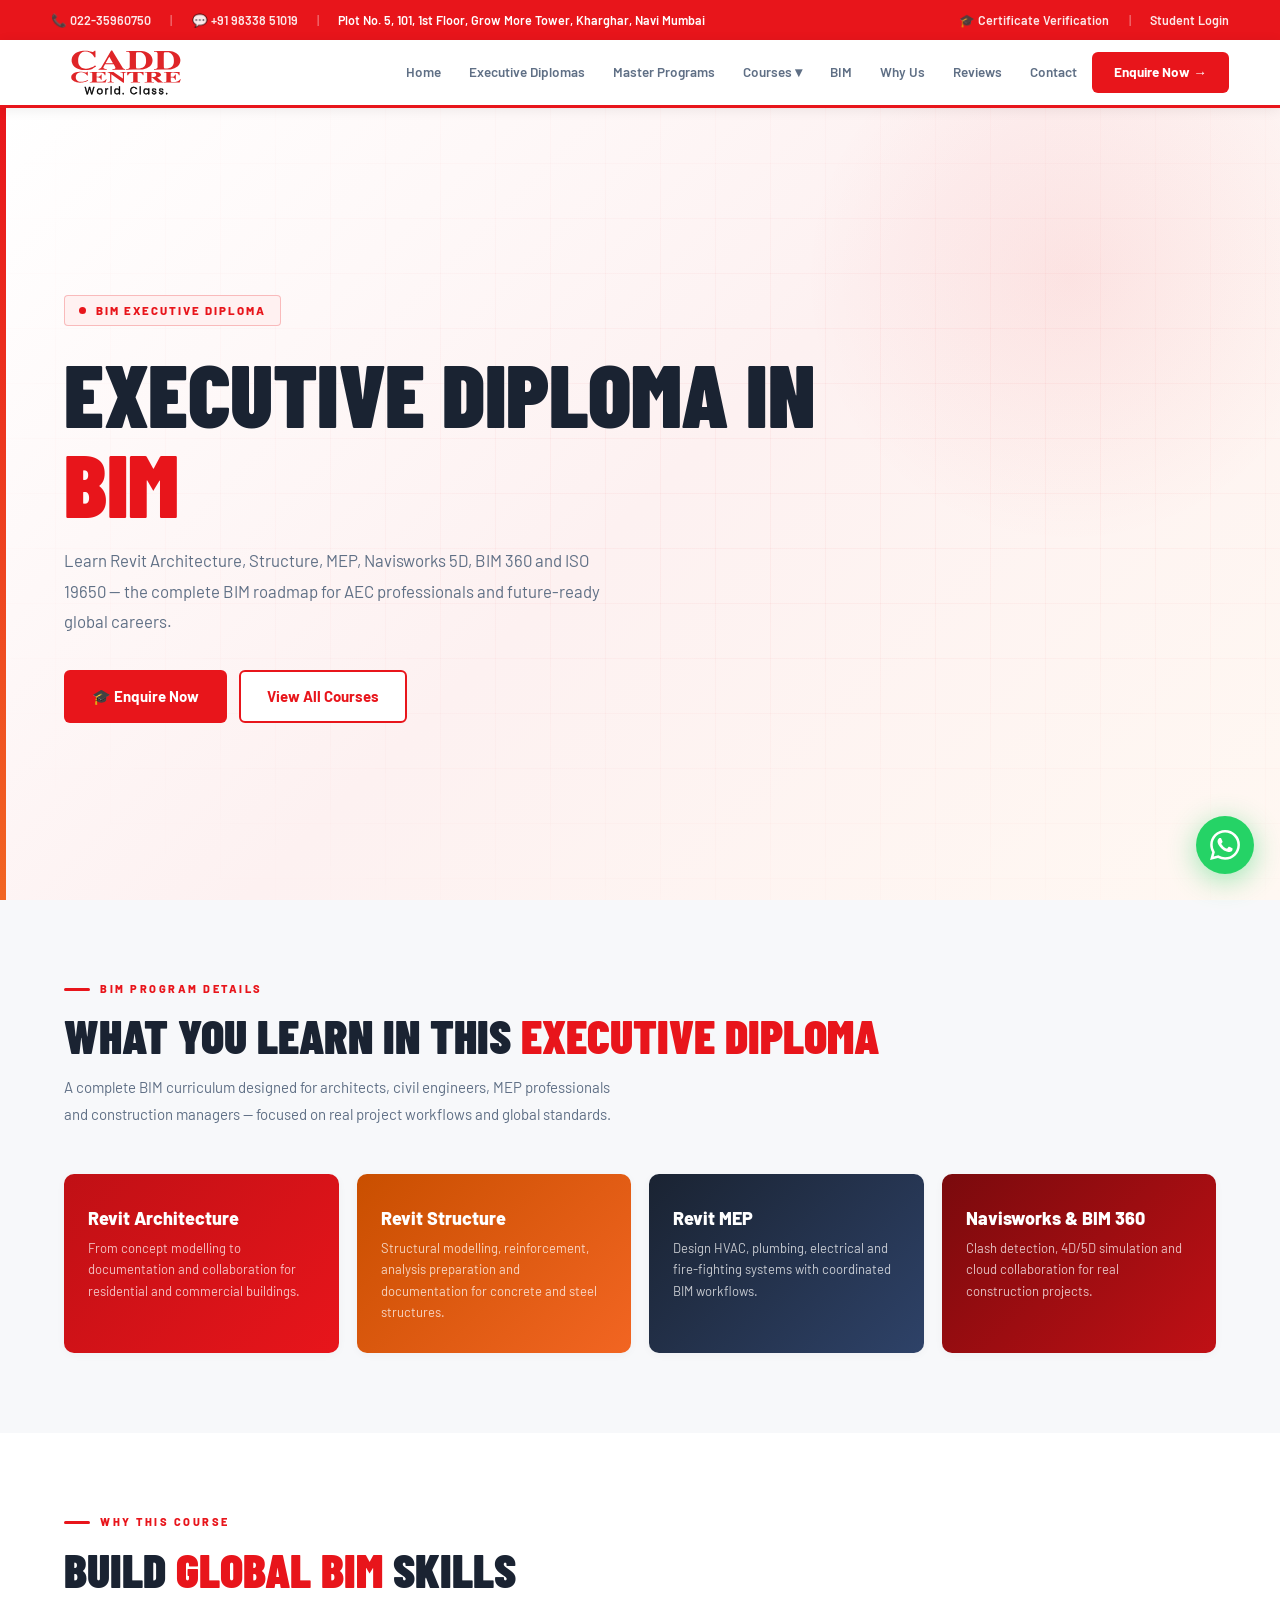
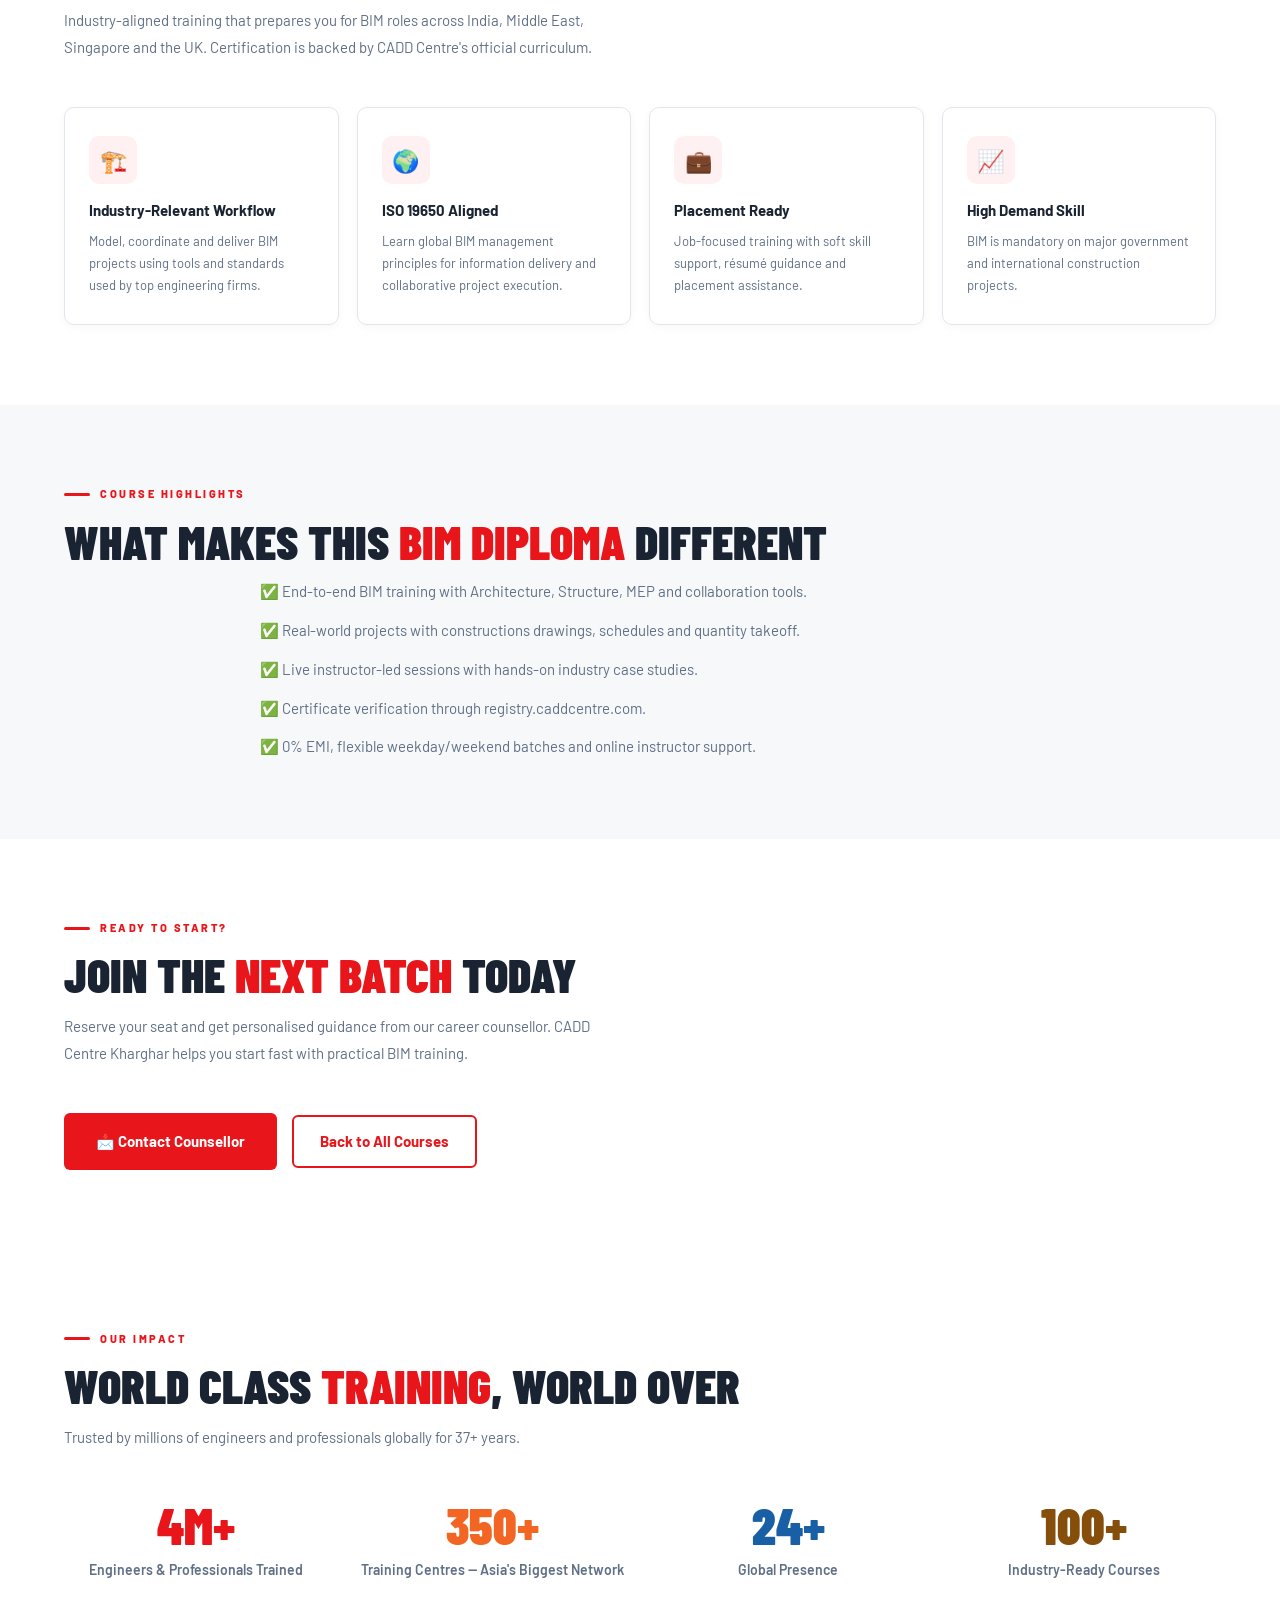
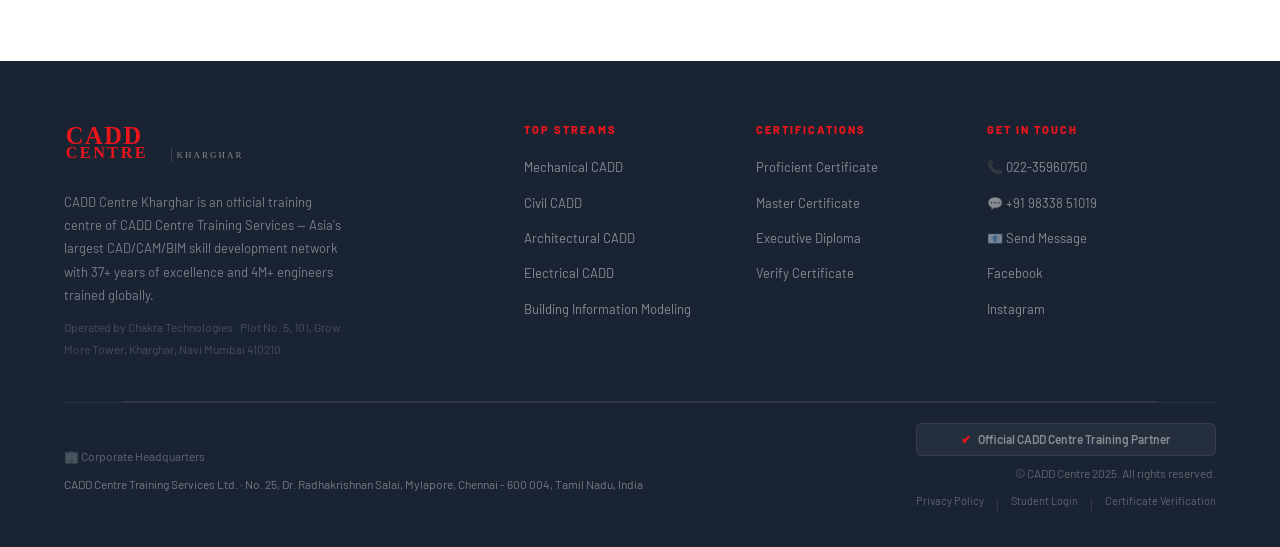
<file: bim.html>
<!DOCTYPE html>
<html lang="en">
<head>
<meta charset="UTF-8">
<meta name="viewport" content="width=device-width, initial-scale=1.0">
<title>Executive Diploma in BIM | CADD Centre Kharghar</title>
<meta name="description" content="Executive Diploma in BIM Technology at CADD Centre Kharghar. Learn Revit Architecture, Structure, MEP, Navisworks, BIM 360 and ISO 19650.">
<link rel="preconnect" href="https://fonts.googleapis.com">
<link rel="preconnect" href="https://fonts.gstatic.com" crossorigin>
<link href="https://fonts.googleapis.com/css2?family=Barlow:wght@400;500;600;700;800;900&family=Barlow+Condensed:wght@600;700;800;900&display=swap" rel="stylesheet">
<link rel="stylesheet" href="styles.css">
  <link rel="stylesheet" href="nav.css">
<script async src="https://www.googletagmanager.com/gtag/js?id=G-XXXXXXXXXX"></script>

<script>
  window.dataLayer=window.dataLayer||[];
  function gtag(){dataLayer.push(arguments);}
  gtag('js',new Date());
  gtag('config','G-XXXXXXXXXX');
  function trackClick(n){gtag('event','click',{event_category:'cta',event_label:n});}
</script>
  <link rel="stylesheet" href="clean.css">
</head>
<body>
<a href="https://wa.me/919833851019" target="_blank" class="wa-float" onclick="trackClick('wa_float')">
  <span class="wa-tip">Chat on WhatsApp</span>
  <svg viewBox="0 0 24 24"><path d="M17.472 14.382c-.297-.149-1.758-.867-2.03-.967-.273-.099-.471-.148-.67.15-.197.297-.767.966-.94 1.164-.173.199-.347.223-.644.075-.297-.15-1.255-.463-2.39-1.475-.883-.788-1.48-1.761-1.653-2.059-.173-.297-.018-.458.13-.606.134-.133.298-.347.446-.52.149-.174.198-.298.298-.497.099-.198.05-.371-.025-.52-.075-.149-.669-1.612-.916-2.207-.242-.579-.487-.5-.669-.51-.173-.008-.371-.01-.57-.01-.198 0-.52.074-.792.372-.272.297-1.04 1.016-1.04 2.479 0 1.462 1.065 2.875 1.213 3.074.149.198 2.096 3.2 5.077 4.487.709.306 1.262.489 1.694.625.712.227 1.36.195 1.871.118.571-.085 1.758-.719 2.006-1.413.248-.694.248-1.289.173-1.413-.074-.124-.272-.198-.57-.347m-5.421 7.403h-.004a9.87 9.87 0 01-5.031-1.378l-.361-.214-3.741.982.998-3.648-.235-.374a9.86 9.86 0 01-1.51-5.26c.001-5.45 4.436-9.884 9.888-9.884 2.64 0 5.122 1.03 6.988 2.898a9.825 9.825 0 012.893 6.994c-.003 5.45-4.437 9.884-9.885 9.884m8.413-18.297A11.815 11.815 0 0012.05 0C5.495 0 .16 5.335.157 11.892c0 2.096.547 4.142 1.588 5.945L.057 24l6.305-1.654a11.882 11.882 0 005.683 1.448h.005c6.554 0 11.89-5.335 11.893-11.893a11.821 11.821 0 00-3.48-8.413Z"/></svg>
</a>
<div class="topbar">
  <div class="tb-l">
    <a href="tel:02235960750">📞 022-35960750</a>
    <span class="tb-sep">|</span>
    <a href="https://wa.me/919833851019">💬 +91 98338 51019</a>
    <span class="tb-sep">|</span>
    <span>Plot No. 5, 101, 1st Floor, Grow More Tower, Kharghar, Navi Mumbai</span>
  </div>
  <div class="tb-r">
    <a href="https://registry.caddcentre.com/" target="_blank">🎓 Certificate Verification</a>
    <span class="tb-sep">|</span>
    <a href="https://lms.caddcentre.com/" target="_blank">Student Login</a>
  </div>
</div>
<!-- ═══════════════════════════════════════════ NAV ═══ -->
<nav id="navbar">

        <img src="static/CADD.svg" alt="Logo" style="width:150px;">
  <button class="nav-toggle" type="button" aria-expanded="false" aria-controls="primary-nav">
    <span class="nav-toggle-icon" aria-hidden="true"></span>
    <span>Menu</span>
  </button>

  <ul class="nav-links" id="primary-nav">
    <li><a href="index.html#home">Home</a></li>
    <li><a href="executive-diploma.html">Executive Diplomas</a></li>
    <li><a href="master-programs.html">Master Programs</a></li>

    <!-- COURSES mega nav -->
    <li>
      <a href="index.html#courses">Courses ▾</a>
      <div class="mega-l1">

        <!-- 1. Mechanical CADD -->
        <div class="l1-row">
          <span><span class="l1-ico">⚙️</span>Mechanical CADD</span><span class="l1-arr">›</span>
          <div class="mega-l2">
            <div class="l2-head">
              <div><div class="l2-head-title">⚙️ Mechanical &amp; Product Design</div><div class="l2-head-sub">Product design, manufacturing &amp; simulation</div></div>
              <a href="index.html#contact" class="l2-enq" onclick="trackClick('nav_enq_mech')">Enquire →</a>
            </div>
            <div class="l2-grid">
              <a class="l2-item" href="mechanical.html#autocad"><div class="l2-dot dot-mech">📐</div><div><div class="l2-name">AutoCAD (2D &amp; 3D)</div><div class="l2-desc">2D drafting &amp; 3D solid modelling</div></div></a>
              <a class="l2-item" href="mechanical.html#solidworks"><div class="l2-dot dot-mech">🔩</div><div><div class="l2-name">SolidWorks</div><div class="l2-desc">Parts, assemblies, sheet metal, weldments</div></div></a>
              <a class="l2-item" href="mechanical.html#catia"><div class="l2-dot dot-mech">✈️</div><div><div class="l2-name">CATIA</div><div class="l2-desc">Advanced surfacing &amp; parametric design</div></div></a>
              <a class="l2-item" href="mechanical.html#creo"><div class="l2-dot dot-mech">🛠️</div><div><div class="l2-name">Creo (Pro-E)</div><div class="l2-desc">3D product design &amp; CNC manufacturing</div></div></a>
              <a class="l2-item" href="mechanical.html#nx"><div class="l2-dot dot-mech">🖥️</div><div><div class="l2-name">Siemens NX</div><div class="l2-desc">Synchronous modelling &amp; assembly</div></div></a>
              <a class="l2-item" href="mechanical.html#inventor"><div class="l2-dot dot-mech">⚙️</div><div><div class="l2-name">Inventor</div><div class="l2-desc">Parametric 3D &amp; mechanical simulation</div></div></a>
              <a class="l2-item" href="mechanical.html#ansys"><div class="l2-dot dot-mech">🔬</div><div><div class="l2-name">Ansys (CAE / FEA)</div><div class="l2-desc">Structural, thermal &amp; dynamic simulation</div></div></a>
              <a class="l2-item" href="mechanical.html#hypermesh"><div class="l2-dot dot-mech">🧩</div><div><div class="l2-name">HyperMesh</div><div class="l2-desc">Advanced meshing &amp; CAE pre-processing</div></div></a>
              <a class="l2-item" href="mechanical.html#gdt"><div class="l2-dot dot-mech">📏</div><div><div class="l2-name">GD&amp;T</div><div class="l2-desc">Geometric Dimensioning &amp; Tolerancing</div></div></a>
              <a class="l2-item" href="mechanical.html#cnc"><div class="l2-dot dot-mech">🏭</div><div><div class="l2-name">CNC Programming / CAM</div><div class="l2-desc">G-code, CAM strategies &amp; simulation</div></div></a>
              <a class="l2-item" href="mechanical.html#matlab"><div class="l2-dot dot-mech">📊</div><div><div class="l2-name">MATLAB</div><div class="l2-desc">Engineering computation &amp; simulation</div></div></a>
              <a class="l2-item" href="mechanical.html#mastercam"><div class="l2-dot dot-mech">🔧</div><div><div class="l2-name">MasterCAM</div><div class="l2-desc">CAM software for CNC machining</div></div></a>
              <a class="l2-item" href="mechanical.html#ansys-fluent"><div class="l2-dot dot-mech">🌊</div><div><div class="l2-name">Ansys Fluent</div><div class="l2-desc">CFD — airflow, heat transfer &amp; fluid mechanics</div></div></a>
              <a class="l2-item" href="mechanical.html#navisworks"><div class="l2-dot dot-mech">🔗</div><div><div class="l2-name">Navisworks</div><div class="l2-desc">Clash detection &amp; 4D construction simulation</div></div></a>
            </div>
            <div class="l2-diploma">
              <div><div class="l2-diploma-label">🏆 Executive Diploma in Product Design</div><div class="l2-diploma-sub">SolidWorks / CATIA / Creo + ANSYS + GD&amp;T + Manufacturing</div></div>
              <a class="l2-diploma-link" href="mechanical.html#diploma">View Program →</a>
            </div>
          </div>
        </div>

        <!-- 2. Civil / Construction -->
        <div class="l1-row">
          <span><span class="l1-ico">🏗️</span>Civil / Construction</span><span class="l1-arr">›</span>
          <div class="mega-l2">
            <div class="l2-head">
              <div><div class="l2-head-title">🏗️ Civil &amp; Construction Design</div><div class="l2-head-sub">For civil engineers &amp; site professionals</div></div>
              <a href="index.html#contact" class="l2-enq" onclick="trackClick('nav_enq_civil')">Enquire →</a>
            </div>
            <div class="l2-grid">
              <a class="l2-item" href="civil.html#autocad-civil"><div class="l2-dot dot-civil">📐</div><div><div class="l2-name">AutoCAD Civil</div><div class="l2-desc">2D site plans &amp; civil drafting</div></div></a>
              <a class="l2-item" href="civil.html#civil3d"><div class="l2-dot dot-civil">🛣️</div><div><div class="l2-name">AutoCAD Civil 3D</div><div class="l2-desc">Grading, corridors &amp; pipe networks</div></div></a>
              <a class="l2-item" href="civil.html#staad"><div class="l2-dot dot-civil">🏗️</div><div><div class="l2-name">STAAD.Pro</div><div class="l2-desc">Structural analysis — buildings &amp; bridges</div></div></a>
              <a class="l2-item" href="civil.html#etabs"><div class="l2-dot dot-civil">🏢</div><div><div class="l2-name">ETABS</div><div class="l2-desc">Multi-storey building analysis &amp; seismic</div></div></a>
              <a class="l2-item" href="civil.html#revit-structure"><div class="l2-dot dot-civil">🧱</div><div><div class="l2-name">Revit Structure</div><div class="l2-desc">BIM-based structural modelling</div></div></a>
              <a class="l2-item" href="civil.html#mxroad"><div class="l2-dot dot-civil">🛤️</div><div><div class="l2-name">MX Road</div><div class="l2-desc">Highway design &amp; road alignment</div></div></a>
              <a class="l2-item" href="architecture.html#revit-arch"><div class="l2-dot dot-civil">🏛️</div><div><div class="l2-name">Revit Architecture</div><div class="l2-desc">BIM-based architectural design</div></div></a>
            </div>
            <div class="l2-diploma">
              <div><div class="l2-diploma-label">🏆 Executive Diploma in Structural Design</div><div class="l2-diploma-sub">STAAD.Pro + ETABS + Structural Analysis + RCC &amp; Steel Design</div></div>
              <a class="l2-diploma-link" href="civil.html#diploma-structural">View Program →</a>
            </div>
          </div>
        </div>

        <!-- 3. Architecture & Interior -->
        <div class="l1-row">
          <span><span class="l1-ico">🏛️</span>Architecture &amp; Interior</span><span class="l1-arr">›</span>
          <div class="mega-l2">
            <div class="l2-head">
              <div><div class="l2-head-title">🏛️ Architecture &amp; Interior Design</div><div class="l2-head-sub">For architects, designers &amp; visualization artists</div></div>
              <a href="index.html#contact" class="l2-enq" onclick="trackClick('nav_enq_arch')">Enquire →</a>
            </div>
            <div class="l2-grid">
              <a class="l2-item" href="architecture.html#autocad-arch"><div class="l2-dot dot-arch">📐</div><div><div class="l2-name">AutoCAD Architecture</div><div class="l2-desc">Floor plans, elevations &amp; sections</div></div></a>
              <a class="l2-item" href="architecture.html#revit-arch"><div class="l2-dot dot-arch">🏛️</div><div><div class="l2-name">Revit Architecture (BIM)</div><div class="l2-desc">BIM-based architectural design &amp; docs</div></div></a>
              <a class="l2-item" href="architecture.html#sketchup"><div class="l2-dot dot-arch">🎨</div><div><div class="l2-name">SketchUp</div><div class="l2-desc">Concept modelling &amp; quick 3D design</div></div></a>
              <a class="l2-item" href="architecture.html#3dsmax"><div class="l2-dot dot-arch">🖼️</div><div><div class="l2-name">3ds Max</div><div class="l2-desc">Interior/exterior 3D modelling</div></div></a>
              <a class="l2-item" href="architecture.html#vray"><div class="l2-dot dot-arch">✨</div><div><div class="l2-name">V-Ray Rendering</div><div class="l2-desc">Photorealistic renders &amp; walkthroughs</div></div></a>
              <a class="l2-item" href="architecture.html#lumion"><div class="l2-dot dot-arch">🌿</div><div><div class="l2-name">Lumion</div><div class="l2-desc">Real-time 3D rendering &amp; animation</div></div></a>
            </div>
            <div class="l2-diploma">
              <div><div class="l2-diploma-label">🏆 Executive Diploma in Interior Design</div><div class="l2-diploma-sub">AutoCAD + SketchUp + 3ds Max + V-Ray + Interior Planning</div></div>
              <a class="l2-diploma-link" href="architecture.html#diploma-interior">View Program →</a>
            </div>
          </div>
        </div>

        <!-- 4. Electrical & MEP -->
        <div class="l1-row">
          <span><span class="l1-ico">⚡</span>Electrical &amp; MEP</span><span class="l1-arr">›</span>
          <div class="mega-l2">
            <div class="l2-head">
              <div><div class="l2-head-title">⚡ Electrical &amp; MEP Courses</div><div class="l2-head-sub">For electrical engineers &amp; building services</div></div>
              <a href="index.html#contact" class="l2-enq" onclick="trackClick('nav_enq_elec')">Enquire →</a>
            </div>
            <div class="l2-grid">
              <a class="l2-item" href="electrical.html#eleccad"><div class="l2-dot dot-elec">⚡</div><div><div class="l2-name">Electrical CAD</div><div class="l2-desc">Electrical diagrams, schematics &amp; panel layouts</div></div></a>
              <a class="l2-item" href="electrical.html#revit-mep"><div class="l2-dot dot-elec">🏭</div><div><div class="l2-name">Revit MEP</div><div class="l2-desc">HVAC, electrical &amp; plumbing BIM design</div></div></a>
            </div>
          </div>
        </div>

        <!-- 5. Project Planning -->
        <div class="l1-row">
          <span><span class="l1-ico">📊</span>Project Planning</span><span class="l1-arr">›</span>
          <div class="mega-l2">
            <div class="l2-head">
              <div><div class="l2-head-title">📊 Project Planning &amp; Management</div><div class="l2-head-sub">Industry-standard project scheduling tools</div></div>
              <a href="index.html#contact" class="l2-enq" onclick="trackClick('nav_enq_proj')">Enquire →</a>
            </div>
            <div class="l2-grid">
              <a class="l2-item" href="index.html#contact"><div class="l2-dot dot-proj">📅</div><div><div class="l2-name">Microsoft Project</div><div class="l2-desc">Project scheduling, tracking &amp; reporting</div></div></a>
              <a class="l2-item" href="index.html#contact"><div class="l2-dot dot-proj">🏗️</div><div><div class="l2-name">Primavera P6</div><div class="l2-desc">Enterprise project management for construction</div></div></a>
            </div>
          </div>
        </div>

        <!-- 6. Master &amp; Diploma Programs -->
        <div class="l1-row">
          <span><span class="l1-ico">🏆</span>Master &amp; Diploma Programs</span><span class="l1-arr">›</span>
          <div class="mega-l2" style="min-width:620px;">
            <div class="l2-head">
              <div><div class="l2-head-title">🏆 Master Certificates &amp; Executive Diplomas</div><div class="l2-head-sub">Job-oriented combo programs</div></div>
              <a href="index.html#contact" class="l2-enq">Enquire →</a>
            </div>
            <div class="l2-masters-title" style="padding:10px 18px 2px;font-size:10px;font-weight:800;text-transform:uppercase;letter-spacing:1.5px;color:var(--muted);">Master Certificates</div>
            <div class="l2-grid" style="padding:4px 6px 0;">
              <a class="l2-item" href="index.html#contact"><div class="l2-dot dot-mech">⚙️</div><div><div class="l2-name">Master Cert. in Product Design with AI</div></div></a>
              <a class="l2-item" href="bim.html"><div class="l2-dot dot-civil">🏗️</div><div><div class="l2-name">Master Cert. in Building Design (BIM)</div></div></a>
              <a class="l2-item" href="architecture.html"><div class="l2-dot dot-arch">🛋️</div><div><div class="l2-name">Master Cert. in Interior Design</div></div></a>
              <a class="l2-item" href="mechanical.html"><div class="l2-dot dot-mech">🔩</div><div><div class="l2-name">Master Cert. in Mechanical CAD/CAM/CAE</div></div></a>
              <a class="l2-item" href="electrical.html"><div class="l2-dot dot-elec">⚡</div><div><div class="l2-name">Master Cert. in MEP Design</div></div></a>
              <a class="l2-item" href="bim.html"><div class="l2-dot dot-civil">🏢</div><div><div class="l2-name">Master Cert. in BIM</div></div></a>
            </div>
            <div style="border-top:1px solid var(--border);padding:8px 18px 4px;font-size:10px;font-weight:800;text-transform:uppercase;letter-spacing:1.5px;color:var(--muted);">Executive Diplomas</div>
            <div class="l2-grid" style="padding:4px 6px 6px;">
              <a class="l2-item" href="mechanical.html#diploma"><div class="l2-dot dot-mech">⚙️</div><div><div class="l2-name">Exec. Diploma in Product Design</div></div></a>
              <a class="l2-item" href="architecture.html#diploma-arch"><div class="l2-dot dot-arch">🏛️</div><div><div class="l2-name">Exec. Diploma in Architectural Design</div></div></a>
              <a class="l2-item" href="bim.html"><div class="l2-dot dot-civil">🏗️</div><div><div class="l2-name">Exec. Diploma in BIM</div></div></a>
              <a class="l2-item" href="civil.html#diploma-structural"><div class="l2-dot dot-civil">🧱</div><div><div class="l2-name">Exec. Diploma in Structural Design</div></div></a>
              <a class="l2-item" href="architecture.html#diploma-interior"><div class="l2-dot dot-arch">🛋️</div><div><div class="l2-name">Exec. Diploma in Interior Design</div></div></a>
            </div>
          </div>
        </div>

        <!-- BIM quick link -->
        <div style="border-top:1px solid var(--border);margin-top:4px;padding-top:4px;">
          <a class="l1-row" href="bim.html" style="color:var(--red);">
            <span>🔥 Executive Diploma in BIM — Most Popular</span>
            <span style="font-size:10px;background:var(--red);color:#fff;padding:1px 6px;border-radius:3px;font-size:9.5px;">HOT</span>
          </a>
        </div>

      </div>
    </li>
    <!-- end Courses -->

    <li><a href="bim.html">BIM</a></li>
    <li><a href="index.html#why-us">Why Us</a></li>
    <li><a href="index.html#reviews">Reviews</a></li>
    <li><a href="index.html#contact">Contact</a></li>
    <li><a href="index.html#contact" class="nav-cta" onclick="trackClick('nav_enquire')">Enquire Now →</a></li>
  </ul>
</nav>
<section class="hero" id="page-hero">
  <div class="hero-accent"></div>
  <div class="hero-blob"></div>
  <div class="hero-content">
    <div class="hero-kicker"><span class="pdot"></span> BIM Executive Diploma</div>
    <h1>Executive Diploma in <span class="red">BIM</span></h1>
    <p class="hero-sub">Learn Revit Architecture, Structure, MEP, Navisworks 5D, BIM 360 and ISO 19650 — the complete BIM roadmap for AEC professionals and future-ready global careers.</p>
    <div class="hero-actions">
      <a href="index.html#contact" class="btn-red" onclick="trackClick('bim_enquire')">🎓 Enquire Now</a>
      <a href="index.html#courses" class="btn-outline-red">View All Courses</a>
    </div>
  </div>
</section>
<section class="sec sec-gray">
  <div class="kicker">BIM Program Details</div>
  <h2 class="sec-title">What You Learn in This <span class="red">Executive Diploma</span></h2>
  <p class="sec-sub">A complete BIM curriculum designed for architects, civil engineers, MEP professionals and construction managers — focused on real project workflows and global standards.</p>
  <div class="prog-grid">
    <div class="prog-card c1"><h3>Revit Architecture</h3><p>From concept modelling to documentation and collaboration for residential and commercial buildings.</p></div>
    <div class="prog-card c2"><h3>Revit Structure</h3><p>Structural modelling, reinforcement, analysis preparation and documentation for concrete and steel structures.</p></div>
    <div class="prog-card c3"><h3>Revit MEP</h3><p>Design HVAC, plumbing, electrical and fire-fighting systems with coordinated BIM workflows.</p></div>
    <div class="prog-card c4"><h3>Navisworks & BIM 360</h3><p>Clash detection, 4D/5D simulation and cloud collaboration for real construction projects.</p></div>
  </div>
</section>
<section class="sec sec-white">
  <div class="kicker">Why This Course</div>
  <h2 class="sec-title">Build <span class="red">Global BIM</span> Skills</h2>
  <p class="sec-sub">Industry-aligned training that prepares you for BIM roles across India, Middle East, Singapore and the UK. Certification is backed by CADD Centre's official curriculum.</p>
  <div class="why-grid">
    <div class="why-card"><div class="why-icon">🏗️</div><h4>Industry-Relevant Workflow</h4><p>Model, coordinate and deliver BIM projects using tools and standards used by top engineering firms.</p></div>
    <div class="why-card"><div class="why-icon">🌍</div><h4>ISO 19650 Aligned</h4><p>Learn global BIM management principles for information delivery and collaborative project execution.</p></div>
    <div class="why-card"><div class="why-icon">💼</div><h4>Placement Ready</h4><p>Job-focused training with soft skill support, résumé guidance and placement assistance.</p></div>
    <div class="why-card"><div class="why-icon">📈</div><h4>High Demand Skill</h4><p>BIM is mandatory on major government and international construction projects.</p></div>
  </div>
</section>
<section class="sec sec-gray">
  <div class="kicker">Course Highlights</div>
  <h2 class="sec-title">What Makes This <span class="red">BIM Diploma</span> Different</h2>
  <ul style="max-width:760px;margin:0 auto;list-style:none;display:grid;gap:14px;padding-left:0;font-size:15px;color:var(--muted);">
    <li>✅ End-to-end BIM training with Architecture, Structure, MEP and collaboration tools.</li>
    <li>✅ Real-world projects with constructions drawings, schedules and quantity takeoff.</li>
    <li>✅ Live instructor-led sessions with hands-on industry case studies.</li>
    <li>✅ Certificate verification through registry.caddcentre.com.</li>
    <li>✅ 0% EMI, flexible weekday/weekend batches and online instructor support.</li>
  </ul>
</section>
<section class="sec sec-white">
  <div class="kicker">Ready to Start?</div>
  <h2 class="sec-title">Join the <span class="red">Next Batch</span> Today</h2>
  <p class="sec-sub">Reserve your seat and get personalised guidance from our career counsellor. CADD Centre Kharghar helps you start fast with practical BIM training.</p>
  <a href="index.html#contact" class="btn-red" style="padding:16px 32px;">📩 Contact Counsellor</a>
  <a href="index.html#courses" class="btn-outline-red" style="margin-left:12px;">Back to All Courses</a>
</section>
<section class="sec sec-white">
  <div class="kicker">Our Impact</div>
  <h2 class="sec-title">World Class <span class="red">Training</span>, World Over</h2>
  <p class="sec-sub">Trusted by millions of engineers and professionals globally for 37+ years.</p>
  <div style="display:grid;grid-template-columns:repeat(auto-fit,minmax(200px,1fr));gap:32px;margin-top:48px;">
    <div style="text-align:center;">
      <div style="font-family:'Barlow Condensed',sans-serif;font-size:3.2rem;font-weight:900;color:var(--red);line-height:1;">4M+</div>
      <div style="font-size:14px;color:var(--muted);margin-top:8px;font-weight:600;">Engineers & Professionals Trained</div>
    </div>
    <div style="text-align:center;">
      <div style="font-family:'Barlow Condensed',sans-serif;font-size:3.2rem;font-weight:900;color:var(--orange);line-height:1;">350+</div>
      <div style="font-size:14px;color:var(--muted);margin-top:8px;font-weight:600;">Training Centres — Asia's Biggest Network</div>
    </div>
    <div style="text-align:center;">
      <div style="font-family:'Barlow Condensed',sans-serif;font-size:3.2rem;font-weight:900;color:#185fa5;line-height:1;">24+</div>
      <div style="font-size:14px;color:var(--muted);margin-top:8px;font-weight:600;">Global Presence</div>
    </div>
    <div style="text-align:center;">
      <div style="font-family:'Barlow Condensed',sans-serif;font-size:3.2rem;font-weight:900;color:#854f0b;line-height:1;">100+</div>
      <div style="font-size:14px;color:var(--muted);margin-top:8px;font-weight:600;">Industry-Ready Courses</div>
    </div>
  </div>
</section>

<script>
window.addEventListener('scroll',()=>{document.getElementById('navbar').classList.toggle('scrolled',window.scrollY>30);});
</script>
  <footer>
  <div class="footer-top">
    <div class="footer-brand">
      <svg viewBox="0 0 220 54" xmlns="http://www.w3.org/2000/svg" style="height:44px;width:auto;margin-bottom:14px;" aria-label="CADD Centre Kharghar">
        <text x="2" y="28" font-family="Georgia,'Times New Roman',serif" font-weight="700" font-size="30" fill="#e8151b" letter-spacing="2">CADD</text>
        <text x="2" y="46" font-family="Georgia,'Times New Roman',serif" font-weight="700" font-size="20" fill="#e8151b" letter-spacing="3">CENTRE</text>
        <text x="138" y="46" font-family="Georgia,'Times New Roman',serif" font-weight="400" font-size="11" fill="#888" letter-spacing="2.5">KHARGHAR</text>
        <line x1="132" y1="34" x2="132" y2="50" stroke="rgba(255,255,255,0.2)" stroke-width="1"/>
      </svg>
      <p>CADD Centre Kharghar is an official training centre of CADD Centre Training Services — Asia's largest CAD/CAM/BIM skill development network with 37+ years of excellence and 4M+ engineers trained globally.</p>
      <p style="margin-top:10px;color:rgba(255,255,255,.2);font-size:12px;">Operated by Chakra Technologies · Plot No. 5, 101, Grow More Tower, Kharghar, Navi Mumbai 410210</p>
    </div>
    <div class="footer-col">
      <h5>Top Streams</h5>
      <ul>
        <li><a href="mechanical.html">Mechanical CADD</a></li>
        <li><a href="civil.html">Civil CADD</a></li>
        <li><a href="architecture.html">Architectural CADD</a></li>
        <li><a href="electrical.html">Electrical CADD</a></li>
        <li><a href="bim.html">Building Information Modeling</a></li>
      </ul>
    </div>
    <div class="footer-col">
      <h5>Certifications</h5>
      <ul>
        <li><a href="#courses">Proficient Certificate</a></li>
        <li><a href="#courses">Master Certificate</a></li>
        <li><a href="#courses">Executive Diploma</a></li>
        <li><a href="https://registry.caddcentre.com/" target="_blank">Verify Certificate</a></li>
      </ul>
    </div>
    <div class="footer-col">
      <h5>Get in Touch</h5>
      <ul>
        <li><a href="tel:02235960750">📞 022-35960750</a></li>
        <li><a href="https://wa.me/919833851019" target="_blank">💬 +91 98338 51019</a></li>
        <li><a href="#contact">📧 Send Message</a></li>
        <li><a href="https://www.facebook.com/CaddCentreKharghar" target="_blank">Facebook</a></li>
        <li><a href="https://www.instagram.com/caddcentrekharghar/" target="_blank">Instagram</a></li>
      </ul>
    </div>
  </div>
  <div style="border-top:1px solid rgba(255,255,255,.1);margin:0 5%;"></div>
  <div class="footer-bottom">
    <div style="flex:1;">
      <p style="margin-bottom:8px;">🏢 Corporate Headquarters</p>
      <p style="font-size:12px;color:rgba(255,255,255,.4);">CADD Centre Training Services Ltd. · No. 25, Dr. Radhakrishnan Salai, Mylapore, Chennai - 600 004, Tamil Nadu, India</p>
    </div>
    <div style="text-align:right;">
      <div class="vbadge" style="margin-bottom:8px;justify-content:center;"><span>✔</span> Official CADD Centre Training Partner</div>
      <p style="font-size:12px;color:rgba(255,255,255,.3);">© CADD Centre 2025. All rights reserved.</p>
      <div style="display:flex;gap:12px;justify-content:flex-end;margin-top:8px;flex-wrap:wrap;">
        <a href="https://caddcentre.com/privacy-policy/" target="_blank" style="font-size:11px;color:rgba(255,255,255,.3);">Privacy Policy</a>
        <span style="color:rgba(255,255,255,.1);">|</span>
        <a href="https://lms.caddcentre.com/" target="_blank" style="font-size:11px;color:rgba(255,255,255,.3);">Student Login</a>
        <span style="color:rgba(255,255,255,.1);">|</span>
        <a href="https://registry.caddcentre.com/" target="_blank" style="font-size:11px;color:rgba(255,255,255,.3);">Certificate Verification</a>
      </div>
    </div>
  </div>
</footer>
<script src="navigation.js" defer></script>
</body>
</html>
</file>
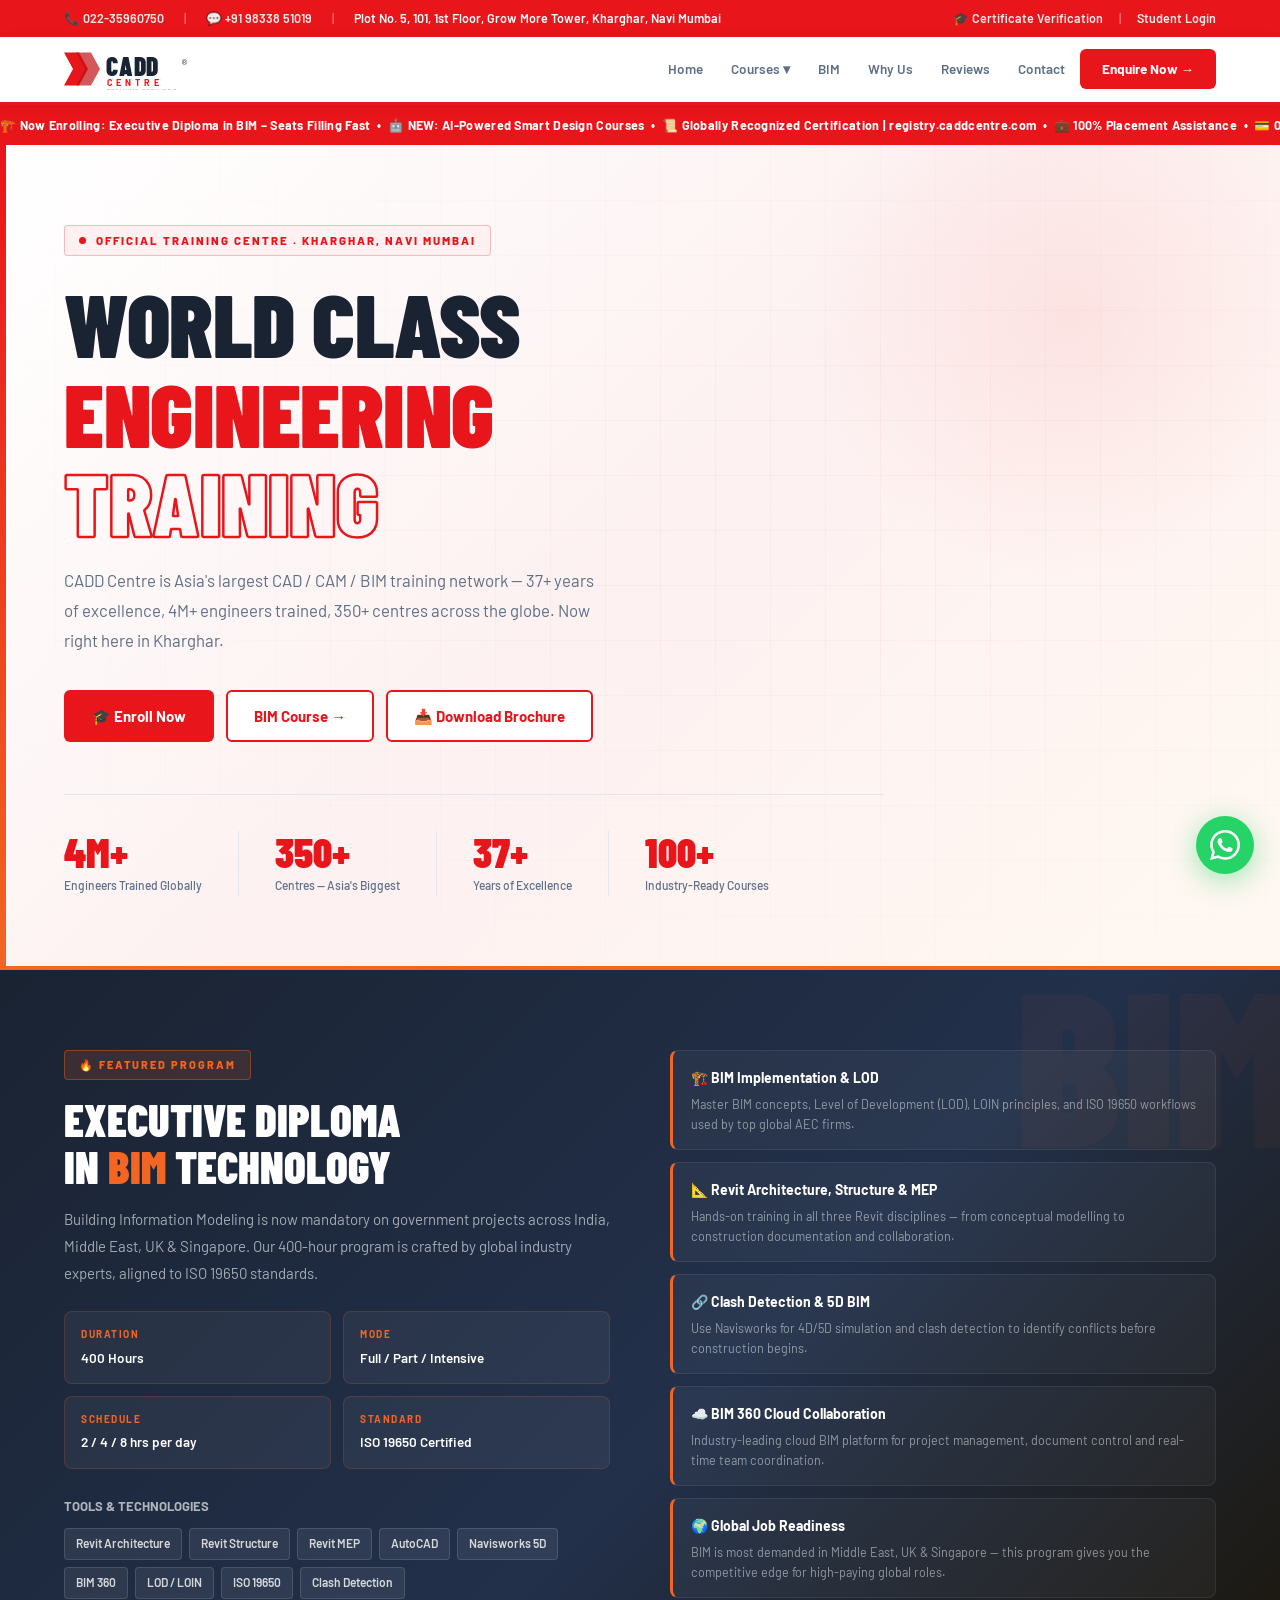
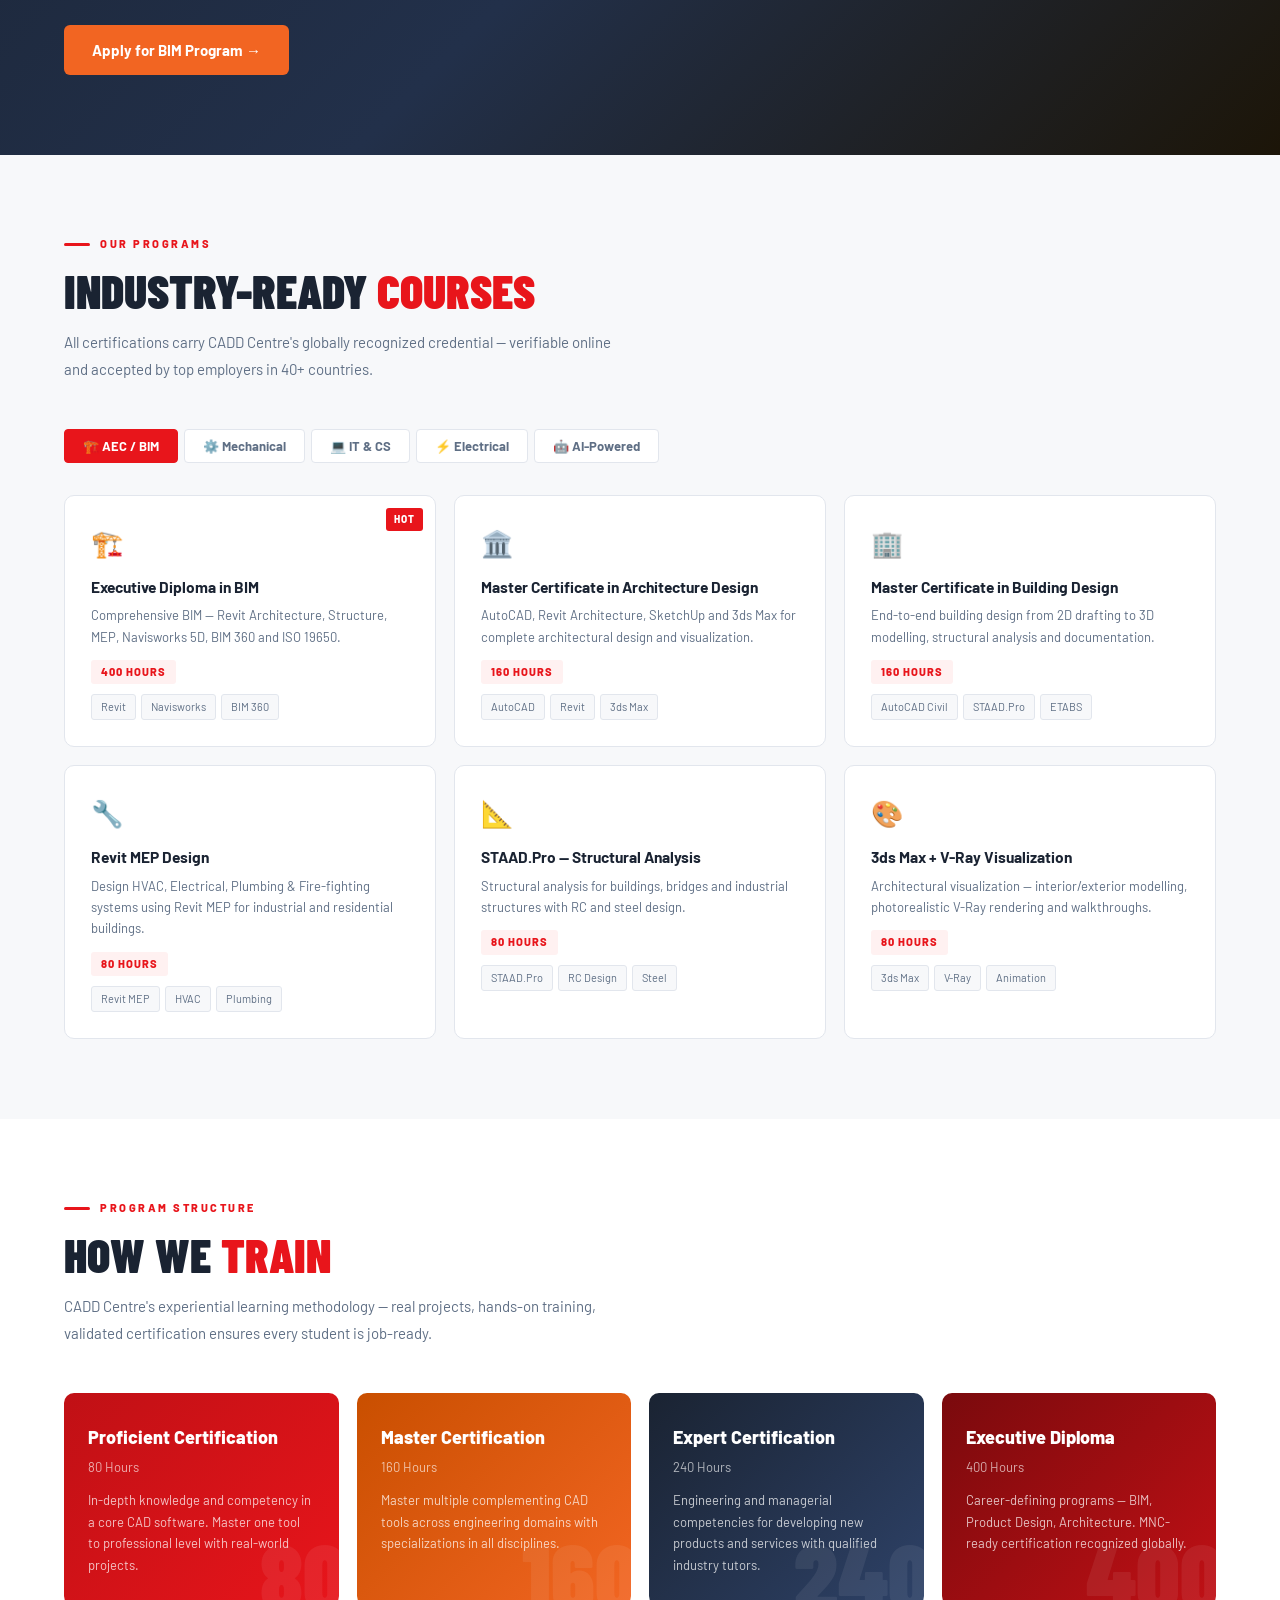
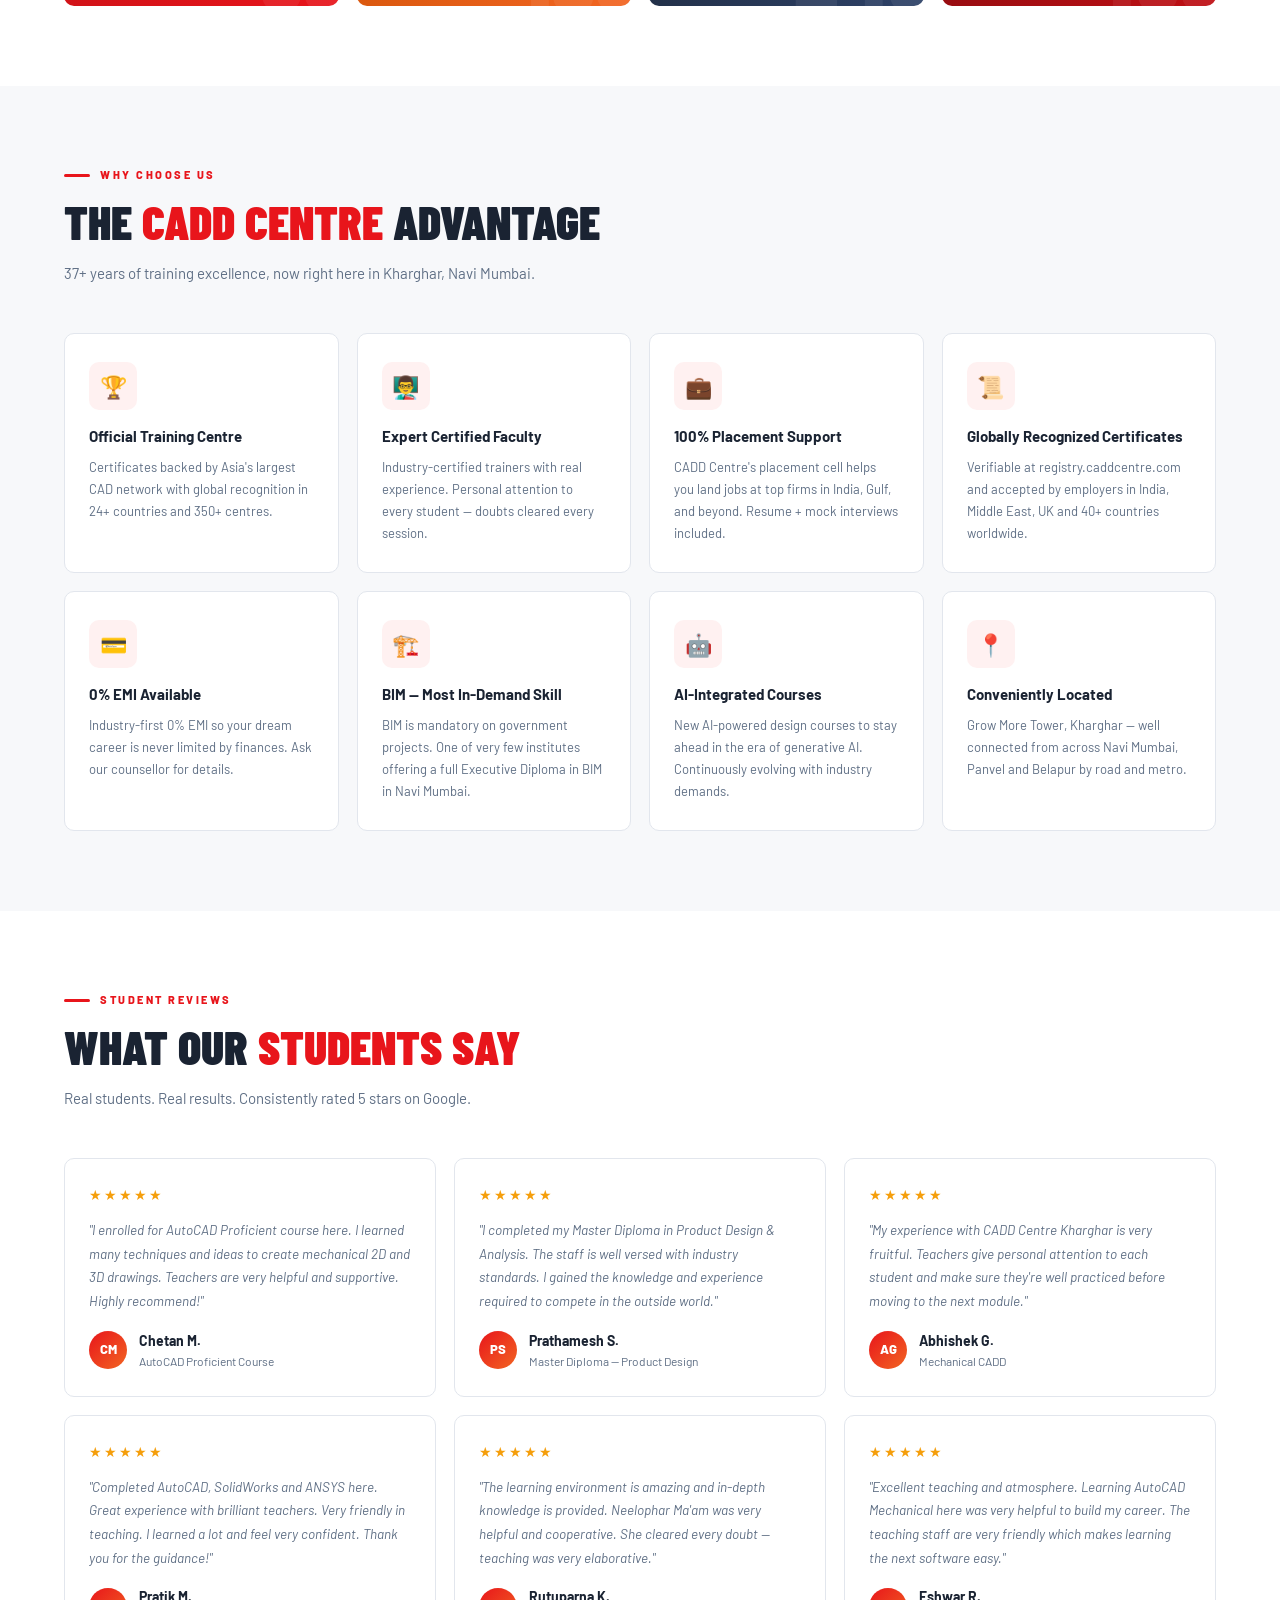
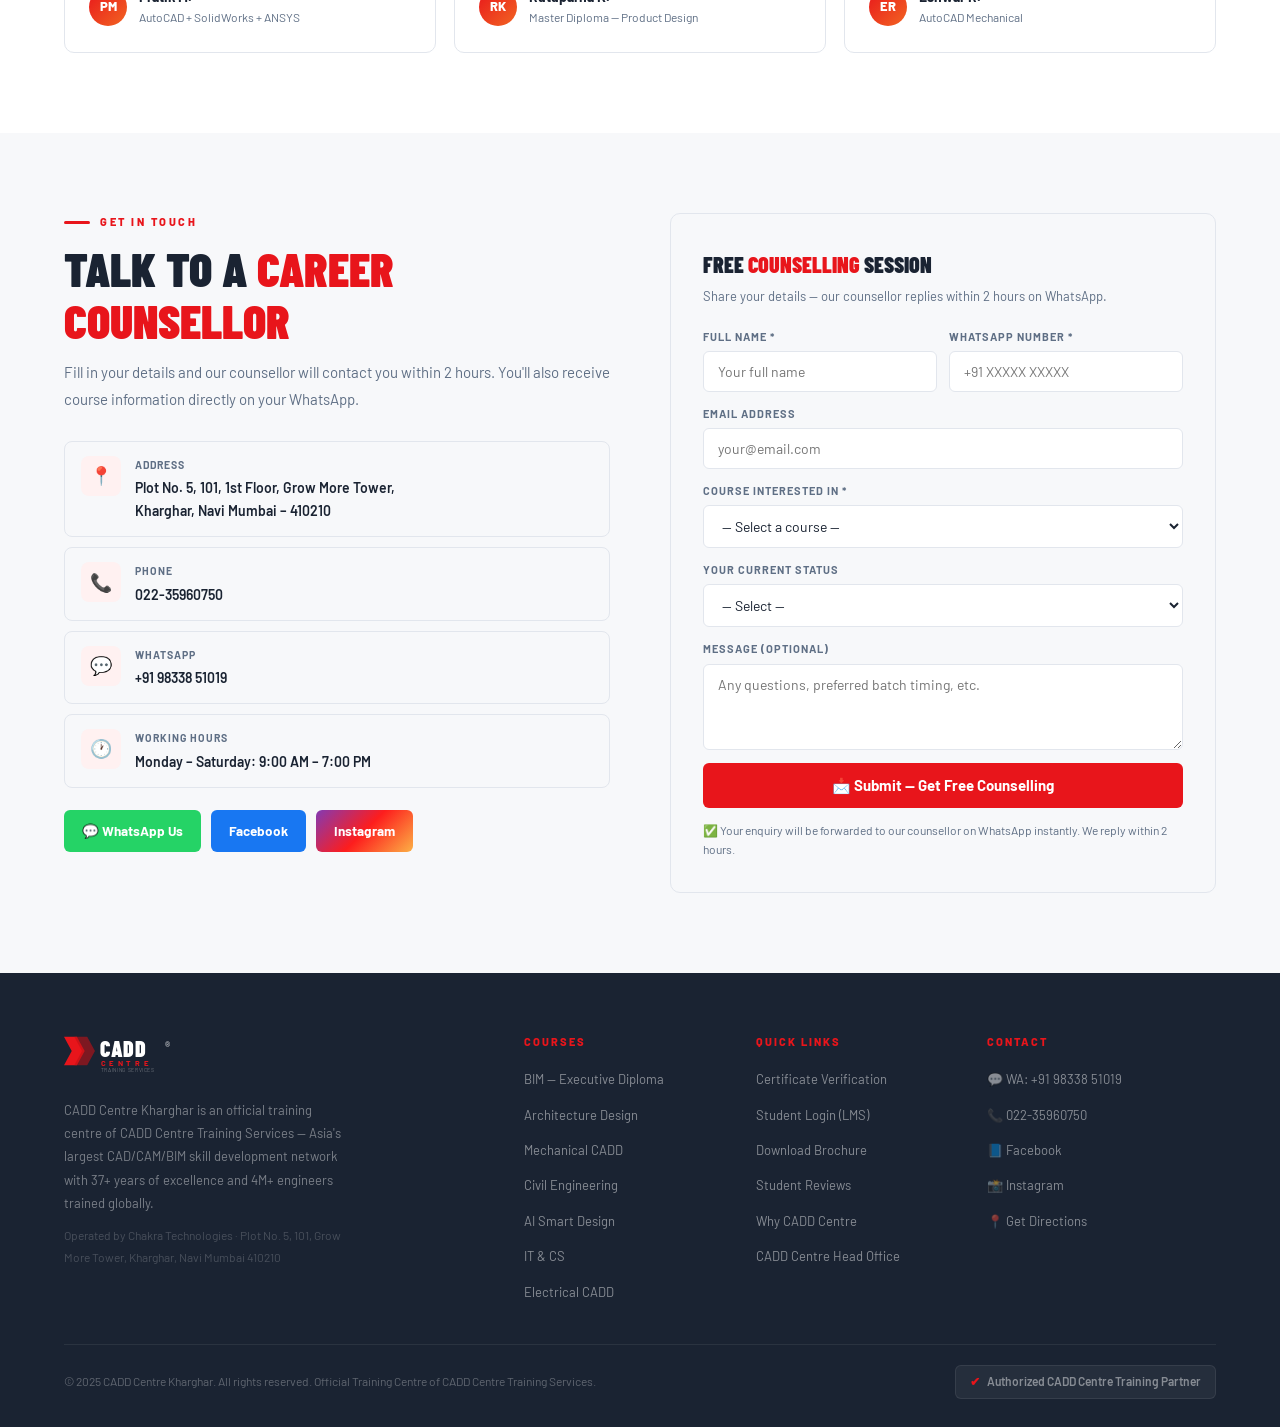
<file: caddcentrekharghar.html>
<!DOCTYPE html>
<html lang="en">
<head>
<meta charset="UTF-8">
<meta name="viewport" content="width=device-width, initial-scale=1.0">
<title>CADD Centre Kharghar | Navi Mumbai – Official Training Centre</title>
<meta name="description" content="CADD Centre Kharghar – Official Training Centre in Navi Mumbai. Industry-leading courses in BIM, Mechanical CADD, Civil & Architecture, IT & more. 37+ years of excellence.">
<link rel="preconnect" href="https://fonts.googleapis.com">
<link rel="preconnect" href="https://fonts.gstatic.com" crossorigin>
<link href="https://fonts.googleapis.com/css2?family=Barlow:wght@400;500;600;700;800;900&family=Barlow+Condensed:wght@600;700;800;900&display=swap" rel="stylesheet">
<script async src="https://www.googletagmanager.com/gtag/js?id=G-XXXXXXXXXX"></script>
<script>
  window.dataLayer=window.dataLayer||[];
  function gtag(){dataLayer.push(arguments);}
  gtag('js',new Date()); gtag('config','G-XXXXXXXXXX');
  function trackSection(n){gtag('event','section_view',{event_category:'engagement',event_label:n});}
  function trackClick(n){gtag('event','click',{event_category:'cta',event_label:n});}
</script>
<style>
:root{
  --red:#e8151b; --red-dk:#c01015; --orange:#f26522;
  --bg:#ffffff; --surface:#f7f8fa; --surface2:#eef0f4;
  --border:#e2e6ed; --text:#1a2332; --muted:#5f6f85;
  --light-r:#fff1f1; --r:10px;
}
*,*::before,*::after{box-sizing:border-box;margin:0;padding:0;}
html{scroll-behavior:smooth;}
body{font-family:'Barlow',sans-serif;background:#fff;color:var(--text);overflow-x:hidden;line-height:1.65;}
a{color:inherit;text-decoration:none;}
img{display:block;max-width:100%;}

.topbar{background:var(--red);padding:8px 5%;display:flex;align-items:center;justify-content:space-between;font-size:12.5px;font-weight:600;color:#fff;}
.topbar a{color:#fff;opacity:.9;transition:opacity .2s;}.topbar a:hover{opacity:1;}
.tb-l{display:flex;gap:20px;align-items:center;}.tb-r{display:flex;gap:16px;align-items:center;}
.tb-sep{opacity:.35;}

nav{position:sticky;top:0;z-index:300;background:#fff;border-bottom:3px solid var(--red);display:flex;align-items:center;justify-content:space-between;padding:0 5%;height:68px;box-shadow:0 2px 12px rgba(0,0,0,.07);transition:box-shadow .3s;}
nav.scrolled{box-shadow:0 4px 24px rgba(0,0,0,.12);}
.nav-logo{display:flex;align-items:center;height:100%;}
.nav-logo svg{height:42px;width:auto;}
.nav-links{display:flex;align-items:center;gap:2px;list-style:none;}
.nav-links>li{position:relative;}
.nav-links>li>a{display:flex;align-items:center;gap:4px;padding:8px 13px;border-radius:6px;font-size:13.5px;font-weight:600;color:var(--muted);transition:all .18s;white-space:nowrap;}
.nav-links>li>a:hover{color:var(--red);background:var(--light-r);}
.dd{position:absolute;top:calc(100% + 6px);left:0;min-width:240px;background:#fff;border:1px solid var(--border);border-top:3px solid var(--red);border-radius:0 0 var(--r) var(--r);padding:8px;opacity:0;pointer-events:none;transform:translateY(6px);transition:all .2s;box-shadow:0 10px 40px rgba(0,0,0,.1);z-index:400;}
.nav-links>li:hover .dd{opacity:1;pointer-events:all;transform:translateY(0);}
.dd a{display:block;padding:8px 14px;font-size:13px;font-weight:500;color:var(--muted);border-radius:6px;transition:all .15s;}.dd a:hover{background:var(--light-r);color:var(--red);}
.dd-sec{font-size:10px;font-weight:800;text-transform:uppercase;letter-spacing:1.5px;color:var(--red);padding:10px 14px 3px;pointer-events:none;}
.nav-cta{background:var(--red)!important;color:#fff!important;font-weight:700!important;padding:9px 22px!important;border-radius:6px!important;font-size:13.5px!important;}
.nav-cta:hover{background:var(--red-dk)!important;}

.ticker-wrap{background:var(--red);overflow:hidden;}
.ticker{display:inline-block;white-space:nowrap;animation:tickerScroll 30s linear infinite;padding:10px 0;font-size:12.5px;font-weight:700;color:#fff;letter-spacing:.3px;}
@keyframes tickerScroll{from{transform:translateX(0);}to{transform:translateX(-50%);}}

.hero{position:relative;min-height:88vh;display:flex;flex-direction:column;justify-content:center;padding:80px 5% 70px;overflow:hidden;background:linear-gradient(135deg,#fff 0%,#fdf1f1 50%,#fff8f2 100%);}
.hero::before{content:'';position:absolute;inset:0;background-image:linear-gradient(rgba(232,21,27,.035) 1px,transparent 1px),linear-gradient(90deg,rgba(232,21,27,.035) 1px,transparent 1px);background-size:55px 55px;mask-image:radial-gradient(ellipse 80% 70% at 65% 45%,black 25%,transparent 100%);}
.hero-accent{position:absolute;left:0;top:0;bottom:0;width:6px;background:linear-gradient(180deg,var(--red),var(--orange));}
.hero-blob{position:absolute;right:-80px;top:-120px;width:580px;height:580px;border-radius:50%;background:radial-gradient(circle,rgba(232,21,27,.07) 0%,transparent 65%);pointer-events:none;}
.hero-content{position:relative;z-index:2;max-width:820px;}

.hero-kicker{display:inline-flex;align-items:center;gap:10px;background:var(--light-r);border:1px solid rgba(232,21,27,.25);border-radius:4px;padding:5px 14px;font-size:11.5px;font-weight:800;text-transform:uppercase;letter-spacing:2px;color:var(--red);margin-bottom:22px;animation:fadeUp .5s ease both;}
.pdot{width:7px;height:7px;border-radius:50%;background:var(--red);animation:pdotAnim 2s infinite;}
@keyframes pdotAnim{0%,100%{opacity:1;}50%{opacity:.3;}}
@keyframes fadeUp{from{opacity:0;transform:translateY(18px);}to{opacity:1;transform:translateY(0);}}

.hero h1{font-family:'Barlow Condensed',sans-serif;font-size:clamp(3rem,7vw,6rem);font-weight:900;text-transform:uppercase;line-height:1.0;letter-spacing:-.5px;color:var(--text);animation:fadeUp .55s .08s ease both;}
.hero h1 .red{color:var(--red);}
.hero h1 .outline{-webkit-text-stroke:2.5px var(--red);color:transparent;}
.hero-sub{font-size:1.05rem;color:var(--muted);max-width:540px;margin:18px 0 34px;line-height:1.8;animation:fadeUp .55s .16s ease both;}
.hero-actions{display:flex;gap:12px;flex-wrap:wrap;animation:fadeUp .55s .22s ease both;}

.btn-red{display:inline-flex;align-items:center;gap:8px;background:var(--red);color:#fff;font-weight:700;font-size:15px;padding:13px 28px;border-radius:6px;border:none;cursor:pointer;font-family:'Barlow',sans-serif;transition:all .22s;}
.btn-red:hover{background:var(--red-dk);transform:translateY(-2px);box-shadow:0 8px 28px rgba(232,21,27,.32);}
.btn-outline-red{display:inline-flex;align-items:center;gap:8px;background:#fff;color:var(--red);font-weight:700;font-size:15px;padding:12px 26px;border-radius:6px;border:2px solid var(--red);cursor:pointer;font-family:'Barlow',sans-serif;transition:all .22s;}
.btn-outline-red:hover{background:var(--light-r);}

.hero-stats{display:flex;flex-wrap:wrap;margin-top:52px;padding-top:36px;border-top:1px solid var(--border);animation:fadeUp .55s .30s ease both;}
.stat-it{padding-right:36px;margin-right:36px;border-right:1px solid var(--border);}
.stat-it:last-child{border-right:none;margin-right:0;padding-right:0;}
.stat-num{font-family:'Barlow Condensed',sans-serif;font-size:2.6rem;font-weight:900;color:var(--red);line-height:1;}
.stat-lbl{font-size:12px;color:var(--muted);margin-top:3px;font-weight:500;}

.sec{padding:80px 5%;}
.sec-white{background:#fff;}
.sec-gray{background:var(--surface);}
.kicker{font-size:11px;font-weight:800;text-transform:uppercase;letter-spacing:2.5px;color:var(--red);margin-bottom:12px;display:flex;align-items:center;gap:10px;}
.kicker::before{content:'';width:26px;height:3px;background:var(--red);border-radius:2px;display:inline-block;}
.kicker.wht::before{background:rgba(255,255,255,.5);}.kicker.wht{color:rgba(255,255,255,.7);}
.sec-title{font-family:'Barlow Condensed',sans-serif;font-size:clamp(2rem,4vw,3rem);font-weight:900;text-transform:uppercase;line-height:1.08;margin-bottom:12px;color:var(--text);}
.sec-title .red{color:var(--red);}.sec-title.wht{color:#fff;}.sec-title.wht .red{color:#ffd0d0;}
.sec-sub{font-size:15px;color:var(--muted);max-width:560px;line-height:1.8;margin-bottom:46px;}
.sec-sub.wht{color:rgba(255,255,255,.6);}

.bim-section{background:linear-gradient(135deg,#1a2332 0%,#22304a 55%,#1c1508 100%);padding:80px 5%;position:relative;overflow:hidden;border-top:4px solid var(--orange);}
.bim-section::before{content:'BIM';position:absolute;right:-20px;top:-20px;font-family:'Barlow Condensed',sans-serif;font-size:220px;font-weight:900;color:rgba(242,101,34,.05);pointer-events:none;line-height:1;text-transform:uppercase;}
.bim-inner{display:grid;grid-template-columns:1fr 1fr;gap:60px;align-items:start;}
.bim-badge{display:inline-flex;align-items:center;gap:8px;background:rgba(242,101,34,.15);border:1px solid rgba(242,101,34,.4);color:var(--orange);border-radius:4px;padding:5px 14px;font-size:11px;font-weight:800;text-transform:uppercase;letter-spacing:2px;margin-bottom:16px;}
.bim-section h2{font-family:'Barlow Condensed',sans-serif;font-size:clamp(2rem,3.5vw,3rem);font-weight:900;text-transform:uppercase;line-height:1.05;color:#fff;margin-bottom:16px;}
.bim-section h2 span{color:var(--orange);}
.bim-p{color:rgba(255,255,255,.6);font-size:15px;line-height:1.8;margin-bottom:24px;}
.bim-meta{display:grid;grid-template-columns:1fr 1fr;gap:12px;margin-bottom:26px;}
.bim-mc{background:rgba(255,255,255,.05);border:1px solid rgba(242,101,34,.18);border-radius:8px;padding:14px 16px;}
.bim-mc .lbl{font-size:10px;font-weight:700;text-transform:uppercase;letter-spacing:1.5px;color:var(--orange);margin-bottom:4px;}
.bim-mc .val{font-size:13.5px;font-weight:600;color:#fff;}
.bim-tools{display:flex;flex-wrap:wrap;gap:7px;margin-bottom:26px;}
.tool-chip{background:rgba(255,255,255,.07);border:1px solid rgba(255,255,255,.13);border-radius:4px;padding:5px 11px;font-size:12px;font-weight:600;color:rgba(255,255,255,.8);}
.bim-right{display:flex;flex-direction:column;gap:12px;}
.bim-topic{background:rgba(255,255,255,.04);border:1px solid rgba(255,255,255,.07);border-left:3px solid var(--orange);border-radius:8px;padding:15px 18px;transition:all .2s;}
.bim-topic:hover{background:rgba(242,101,34,.08);}
.bim-topic h4{font-size:14px;font-weight:700;color:#fff;margin-bottom:5px;}
.bim-topic p{font-size:12.5px;color:rgba(255,255,255,.5);line-height:1.6;}

.tab-row{display:flex;gap:6px;flex-wrap:wrap;margin-bottom:32px;}
.tab-btn{padding:8px 18px;border-radius:4px;font-size:13px;font-weight:700;border:1.5px solid var(--border);background:#fff;color:var(--muted);cursor:pointer;font-family:'Barlow',sans-serif;transition:all .18s;}
.tab-btn:hover,.tab-btn.active{background:var(--red);border-color:var(--red);color:#fff;}
.courses-panel{display:none;}
.courses-panel.active{display:grid;grid-template-columns:repeat(auto-fill,minmax(280px,1fr));gap:18px;}
.course-card{background:#fff;border:1.5px solid var(--border);border-radius:var(--r);padding:26px;transition:all .25s;position:relative;overflow:hidden;cursor:pointer;}
.course-card::before{content:'';position:absolute;top:0;left:0;right:0;height:3px;background:linear-gradient(90deg,var(--red),var(--orange));transform:scaleX(0);transform-origin:left;transition:transform .3s;}
.course-card:hover{border-color:rgba(232,21,27,.25);transform:translateY(-3px);box-shadow:0 12px 40px rgba(232,21,27,.1);}
.course-card:hover::before{transform:scaleX(1);}
.course-icon{font-size:26px;margin-bottom:12px;}
.course-card h3{font-size:15.5px;font-weight:700;color:var(--text);margin-bottom:8px;line-height:1.3;}
.course-card p{font-size:13px;color:var(--muted);line-height:1.65;}
.course-dur{display:inline-block;margin-top:12px;font-size:11px;font-weight:800;text-transform:uppercase;letter-spacing:1px;color:var(--red);background:var(--light-r);padding:3px 10px;border-radius:3px;}
.course-tags{display:flex;flex-wrap:wrap;gap:5px;margin-top:10px;}
.ctag{font-size:11px;background:var(--surface);color:var(--muted);padding:3px 9px;border-radius:3px;border:1px solid var(--border);}
.hot-badge{position:absolute;top:12px;right:12px;background:var(--red);color:#fff;font-size:10px;font-weight:800;letter-spacing:1px;text-transform:uppercase;padding:3px 8px;border-radius:3px;}

.prog-grid{display:grid;grid-template-columns:repeat(auto-fill,minmax(230px,1fr));gap:18px;}
.prog-card{border-radius:var(--r);padding:30px 24px;position:relative;overflow:hidden;color:#fff;}
.prog-card.c1{background:linear-gradient(135deg,var(--red-dk),var(--red));}
.prog-card.c2{background:linear-gradient(135deg,#c94f00,var(--orange));}
.prog-card.c3{background:linear-gradient(135deg,#1a2332,#2e4268);}
.prog-card.c4{background:linear-gradient(135deg,#7a0a0d,var(--red-dk));}
.prog-card h3{font-size:18px;font-weight:800;margin-bottom:4px;}
.prog-card .hrs{font-size:13px;color:rgba(255,255,255,.65);margin-bottom:12px;}
.prog-card p{font-size:13px;color:rgba(255,255,255,.75);line-height:1.65;}
.prog-num{position:absolute;bottom:-16px;right:-8px;font-family:'Barlow Condensed',sans-serif;font-size:95px;font-weight:900;color:rgba(255,255,255,.07);line-height:1;pointer-events:none;}

.why-grid{display:grid;grid-template-columns:repeat(auto-fill,minmax(250px,1fr));gap:18px;}
.why-card{padding:28px 24px;border-radius:var(--r);border:1.5px solid var(--border);background:#fff;transition:all .22s;}
.why-card:hover{box-shadow:0 10px 36px rgba(232,21,27,.09);border-color:rgba(232,21,27,.2);}
.why-icon{width:48px;height:48px;border-radius:10px;background:var(--light-r);display:grid;place-items:center;font-size:22px;margin-bottom:14px;}
.why-card h4{font-size:15px;font-weight:700;color:var(--text);margin-bottom:7px;}
.why-card p{font-size:13px;color:var(--muted);line-height:1.7;}

.reviews-grid{display:grid;grid-template-columns:repeat(auto-fill,minmax(300px,1fr));gap:18px;}
.rev-card{background:#fff;border:1.5px solid var(--border);border-radius:var(--r);padding:24px;}
.stars{color:#f59e0b;font-size:14px;letter-spacing:2px;margin-bottom:12px;}
.rev-text{font-size:13.5px;color:var(--muted);line-height:1.75;margin-bottom:16px;font-style:italic;}
.rev-auth{display:flex;align-items:center;gap:12px;}
.rev-av{width:38px;height:38px;border-radius:50%;background:linear-gradient(135deg,var(--red),var(--orange));display:grid;place-items:center;font-weight:800;font-size:13px;color:#fff;flex-shrink:0;}
.rev-name{font-weight:700;font-size:14px;color:var(--text);}
.rev-course{font-size:12px;color:var(--muted);}

.contact-grid{display:grid;grid-template-columns:1fr 1fr;gap:60px;align-items:start;}
.c-info p{color:var(--muted);font-size:15px;line-height:1.8;margin-bottom:28px;}
.c-item{display:flex;align-items:flex-start;gap:14px;padding:14px 16px;background:var(--surface);border:1px solid var(--border);border-radius:8px;margin-bottom:10px;}
.c-icon{width:40px;height:40px;background:var(--light-r);border-radius:8px;display:grid;place-items:center;font-size:18px;flex-shrink:0;}
.c-lbl{font-size:10.5px;font-weight:700;text-transform:uppercase;letter-spacing:1px;color:var(--muted);margin-bottom:3px;}
.c-val{font-size:14px;font-weight:600;color:var(--text);}
.social-row{display:flex;gap:10px;flex-wrap:wrap;margin-top:22px;}
.sbtn{display:inline-flex;align-items:center;gap:7px;padding:10px 18px;border-radius:6px;font-size:13.5px;font-weight:700;cursor:pointer;border:none;font-family:'Barlow',sans-serif;transition:all .18s;}
.sbtn-wa{background:#25d366;color:#fff;}.sbtn-wa:hover{background:#1db954;}
.sbtn-fb{background:#1877f2;color:#fff;}.sbtn-fb:hover{background:#1565c0;}
.sbtn-ig{background:linear-gradient(135deg,#833ab4,#fd1d1d,#fcb045);color:#fff;}

.lead-form{display:flex;flex-direction:column;gap:13px;}
.form-box{background:var(--surface);border:1.5px solid var(--border);border-radius:var(--r);padding:32px;}
.ftitle{font-family:'Barlow Condensed',sans-serif;font-size:22px;font-weight:900;text-transform:uppercase;color:var(--text);margin-bottom:4px;}
.ftitle span{color:var(--red);}
.fsub{font-size:13px;color:var(--muted);margin-bottom:20px;}
.form-row{display:grid;grid-template-columns:1fr 1fr;gap:12px;}
.fg{display:flex;flex-direction:column;gap:5px;}
.fg label{font-size:11px;font-weight:700;text-transform:uppercase;letter-spacing:1px;color:var(--muted);}
.fg input,.fg select,.fg textarea{background:#fff;border:1.5px solid var(--border);border-radius:6px;padding:11px 14px;color:var(--text);font-family:'Barlow',sans-serif;font-size:14px;outline:none;transition:border-color .2s;width:100%;}
.fg input:focus,.fg select:focus,.fg textarea:focus{border-color:var(--red);}
.fg textarea{resize:vertical;min-height:86px;}
#form-status{font-size:13px;padding:10px 14px;border-radius:6px;display:none;}
#form-status.success{background:#f0fdf4;color:#16a34a;border:1px solid #bbf7d0;display:block;}
#form-status.error{background:#fff1f1;color:var(--red);border:1px solid #fecaca;display:block;}
.fnote{font-size:12px;color:var(--muted);}

.wa-float{position:fixed;bottom:26px;right:26px;z-index:999;width:58px;height:58px;border-radius:50%;background:#25d366;display:grid;place-items:center;box-shadow:0 6px 28px rgba(37,211,102,.45);cursor:pointer;transition:transform .2s;animation:waPop .5s 2s ease both;}
.wa-float:hover{transform:scale(1.08);}
.wa-float svg{width:30px;height:30px;fill:#fff;}
@keyframes waPop{from{transform:scale(0);}to{transform:scale(1);}}
.wa-tip{position:absolute;right:66px;background:#1a2332;color:#fff;font-size:12px;font-weight:700;padding:7px 12px;border-radius:6px;white-space:nowrap;opacity:0;pointer-events:none;transition:opacity .2s;box-shadow:0 4px 16px rgba(0,0,0,.2);}
.wa-float:hover .wa-tip{opacity:1;}

footer{background:#1a2332;color:#fff;padding:60px 5% 28px;}
.footer-top{display:grid;grid-template-columns:2.2fr 1fr 1fr 1.2fr;gap:40px;margin-bottom:40px;}
.footer-brand p{font-size:13px;color:rgba(255,255,255,.42);line-height:1.8;max-width:280px;margin-top:4px;}
.footer-col h5{font-size:11px;font-weight:800;text-transform:uppercase;letter-spacing:2px;color:var(--red);margin-bottom:14px;}
.footer-col ul{list-style:none;display:flex;flex-direction:column;gap:9px;}
.footer-col ul li a{font-size:13px;color:rgba(255,255,255,.48);transition:color .2s;}
.footer-col ul li a:hover{color:rgba(255,255,255,.9);}
.footer-bottom{border-top:1px solid rgba(255,255,255,.07);padding-top:20px;display:flex;align-items:center;justify-content:space-between;flex-wrap:wrap;gap:12px;}
.footer-bottom p{font-size:12px;color:rgba(255,255,255,.3);}
.vbadge{display:flex;align-items:center;gap:7px;font-size:12px;color:rgba(255,255,255,.45);background:rgba(255,255,255,.05);border:1px solid rgba(255,255,255,.08);border-radius:6px;padding:6px 14px;font-weight:600;}
.vbadge span{color:var(--red);}

@media(max-width:900px){.bim-inner,.contact-grid{grid-template-columns:1fr;gap:36px;}.footer-top{grid-template-columns:1fr 1fr;}.form-row{grid-template-columns:1fr;}.tb-l{display:none;}}
@media(max-width:640px){.footer-top{grid-template-columns:1fr;}.hero h1{font-size:2.8rem;}.hero-stats{flex-direction:column;gap:16px;}.stat-it{border-right:none;padding-right:0;margin-right:0;padding-bottom:14px;border-bottom:1px solid var(--border);}.stat-it:last-child{border-bottom:none;padding-bottom:0;}}
</style>
</head>
<body>

<a href="https://wa.me/919833851019" target="_blank" class="wa-float" onclick="trackClick('wa_float')">
  <span class="wa-tip">Chat on WhatsApp</span>
  <svg viewBox="0 0 24 24"><path d="M17.472 14.382c-.297-.149-1.758-.867-2.03-.967-.273-.099-.471-.148-.67.15-.197.297-.767.966-.94 1.164-.173.199-.347.223-.644.075-.297-.15-1.255-.463-2.39-1.475-.883-.788-1.48-1.761-1.653-2.059-.173-.297-.018-.458.13-.606.134-.133.298-.347.446-.52.149-.174.198-.298.298-.497.099-.198.05-.371-.025-.52-.075-.149-.669-1.612-.916-2.207-.242-.579-.487-.5-.669-.51-.173-.008-.371-.01-.57-.01-.198 0-.52.074-.792.372-.272.297-1.04 1.016-1.04 2.479 0 1.462 1.065 2.875 1.213 3.074.149.198 2.096 3.2 5.077 4.487.709.306 1.262.489 1.694.625.712.227 1.36.195 1.871.118.571-.085 1.758-.719 2.006-1.413.248-.694.248-1.289.173-1.413-.074-.124-.272-.198-.57-.347m-5.421 7.403h-.004a9.87 9.87 0 01-5.031-1.378l-.361-.214-3.741.982.998-3.648-.235-.374a9.86 9.86 0 01-1.51-5.26c.001-5.45 4.436-9.884 9.888-9.884 2.64 0 5.122 1.03 6.988 2.898a9.825 9.825 0 012.893 6.994c-.003 5.45-4.437 9.884-9.885 9.884m8.413-18.297A11.815 11.815 0 0012.05 0C5.495 0 .16 5.335.157 11.892c0 2.096.547 4.142 1.588 5.945L.057 24l6.305-1.654a11.882 11.882 0 005.683 1.448h.005c6.554 0 11.89-5.335 11.893-11.893a11.821 11.821 0 00-3.48-8.413Z"/></svg>
</a>

<div class="topbar">
  <div class="tb-l">
    <a href="tel:02235960750">📞 022-35960750</a>
    <span class="tb-sep">|</span>
    <a href="https://wa.me/919833851019">💬 +91 98338 51019</a>
    <span class="tb-sep">|</span>
    <span>Plot No. 5, 101, 1st Floor, Grow More Tower, Kharghar, Navi Mumbai</span>
  </div>
  <div class="tb-r">
    <a href="https://registry.caddcentre.com/" target="_blank">🎓 Certificate Verification</a>
    <span class="tb-sep">|</span>
    <a href="https://lms.caddcentre.com/" target="_blank">Student Login</a>
  </div>
</div>

<nav id="navbar">
  <div class="nav-logo">
    <!--
      CADD Centre official logo — recreated as inline SVG matching exact brand:
      Red double-chevron mark + "CADD" bold wordmark + "CENTRE" in red tracking
    -->
    <svg viewBox="0 0 310 56" xmlns="http://www.w3.org/2000/svg" aria-label="CADD Centre Training Services">
      <!-- Double chevron brand mark -->
      <polygon points="0,6  20,6  32,28 20,50  0,50  12,28" fill="#e8151b"/>
      <polygon points="16,6 36,6  48,28 36,50 16,50  28,28" fill="#c01015" opacity=".7"/>
      <!-- CADD wordmark -->
      <text x="56" y="37" font-family="'Barlow Condensed',Arial Narrow,Impact,sans-serif" font-weight="900" font-size="34" fill="#1a2332" letter-spacing="1">CADD</text>
      <!-- CENTRE tracking word -->
      <text x="57" y="51" font-family="'Barlow','Arial',sans-serif" font-weight="700" font-size="12" fill="#e8151b" letter-spacing="5.5">CENTRE</text>
      <!-- ® mark -->
      <text x="157" y="22" font-family="Arial,sans-serif" font-size="10" fill="#1a2332" font-weight="400">®</text>
      <!-- Training Services sub-line -->
      <text x="57" y="60" font-family="'Barlow','Arial',sans-serif" font-size="8" fill="#8595ae" letter-spacing="1">TRAINING SERVICES</text>
    </svg>
  </div>

  <ul class="nav-links">
    <li><a href="#home">Home</a></li>
    <li>
      <a href="#courses">Courses ▾</a>
      <div class="dd">
        <div class="dd-sec">AEC / BIM</div>
        <a href="#bim">🏗️ BIM – Executive Diploma</a>
        <a href="#courses">Civil & Architecture</a>
        <a href="#courses">Revit Architecture / MEP</a>
        <div class="dd-sec">Product Design</div>
        <a href="#courses">Mechanical CADD</a>
        <a href="#courses">SolidWorks / CATIA / ANSYS</a>
        <div class="dd-sec">Information Technology</div>
        <a href="#courses">Python / Data Analytics / Java</a>
        <a href="#courses">Ethical Hacking / IoT</a>
        <div class="dd-sec">AI-Powered New</div>
        <a href="#courses">AI Smart Design Courses</a>
      </div>
    </li>
    <li><a href="#bim">BIM</a></li>
    <li><a href="#why-us">Why Us</a></li>
    <li><a href="#reviews">Reviews</a></li>
    <li><a href="#contact">Contact</a></li>
    <li><a href="#contact" class="nav-cta" onclick="trackClick('nav_enquire')">Enquire Now →</a></li>
  </ul>
</nav>

<div class="ticker-wrap">
  <div class="ticker">
    🏗️ Now Enrolling: Executive Diploma in BIM – Seats Filling Fast &nbsp;•&nbsp; 🤖 NEW: AI-Powered Smart Design Courses &nbsp;•&nbsp; 📜 Globally Recognized Certification | registry.caddcentre.com &nbsp;•&nbsp; 💼 100% Placement Assistance &nbsp;•&nbsp; 💳 0% EMI Available &nbsp;•&nbsp; 📞 +91 98338 51019 &nbsp;•&nbsp; 📍 Kharghar, Navi Mumbai &nbsp;&nbsp;&nbsp;&nbsp;&nbsp;
    🏗️ Now Enrolling: Executive Diploma in BIM – Seats Filling Fast &nbsp;•&nbsp; 🤖 NEW: AI-Powered Smart Design Courses &nbsp;•&nbsp; 📜 Globally Recognized Certification | registry.caddcentre.com &nbsp;•&nbsp; 💼 100% Placement Assistance &nbsp;•&nbsp; 💳 0% EMI Available &nbsp;•&nbsp; 📞 +91 98338 51019 &nbsp;•&nbsp; 📍 Kharghar, Navi Mumbai
  </div>
</div>

<section class="hero" id="home">
  <div class="hero-accent"></div>
  <div class="hero-blob"></div>
  <div class="hero-content">
    <div class="hero-kicker"><span class="pdot"></span> Official Training Centre · Kharghar, Navi Mumbai</div>
    <h1>World Class<br><span class="red">Engineering</span><br><span class="outline">Training</span></h1>
    <p class="hero-sub">CADD Centre is Asia's largest CAD / CAM / BIM training network — 37+ years of excellence, 4M+ engineers trained, 350+ centres across the globe. Now right here in Kharghar.</p>
    <div class="hero-actions">
      <a href="#contact" class="btn-red" onclick="trackClick('hero_enroll')">🎓 Enroll Now</a>
      <a href="#bim" class="btn-outline-red" onclick="trackClick('hero_bim')">BIM Course →</a>
      <a href="https://marketing.caddcentre.com/uploads/course_summary_brochure_web.pdf" target="_blank" class="btn-outline-red" onclick="trackClick('hero_brochure')">📥 Download Brochure</a>
    </div>
    <div class="hero-stats">
      <div class="stat-it"><div class="stat-num">4M+</div><div class="stat-lbl">Engineers Trained Globally</div></div>
      <div class="stat-it"><div class="stat-num">350+</div><div class="stat-lbl">Centres — Asia's Biggest</div></div>
      <div class="stat-it"><div class="stat-num">37+</div><div class="stat-lbl">Years of Excellence</div></div>
      <div class="stat-it"><div class="stat-num">100+</div><div class="stat-lbl">Industry-Ready Courses</div></div>
    </div>
  </div>
</section>

<section class="bim-section" id="bim">
  <div class="bim-inner">
    <div>
      <div class="bim-badge">🔥 Featured Program</div>
      <h2>Executive Diploma<br>in <span>BIM</span> Technology</h2>
      <p class="bim-p">Building Information Modeling is now mandatory on government projects across India, Middle East, UK & Singapore. Our 400-hour program is crafted by global industry experts, aligned to ISO 19650 standards.</p>
      <div class="bim-meta">
        <div class="bim-mc"><div class="lbl">Duration</div><div class="val">400 Hours</div></div>
        <div class="bim-mc"><div class="lbl">Mode</div><div class="val">Full / Part / Intensive</div></div>
        <div class="bim-mc"><div class="lbl">Schedule</div><div class="val">2 / 4 / 8 hrs per day</div></div>
        <div class="bim-mc"><div class="lbl">Standard</div><div class="val">ISO 19650 Certified</div></div>
      </div>
      <p class="bim-p" style="font-size:13px;font-weight:700;color:rgba(255,255,255,.65);margin-bottom:10px;">TOOLS & TECHNOLOGIES</p>
      <div class="bim-tools">
        <span class="tool-chip">Revit Architecture</span><span class="tool-chip">Revit Structure</span><span class="tool-chip">Revit MEP</span>
        <span class="tool-chip">AutoCAD</span><span class="tool-chip">Navisworks 5D</span><span class="tool-chip">BIM 360</span>
        <span class="tool-chip">LOD / LOIN</span><span class="tool-chip">ISO 19650</span><span class="tool-chip">Clash Detection</span>
      </div>
      <a href="#contact" class="btn-red" style="background:var(--orange);" onclick="trackClick('bim_apply')">Apply for BIM Program →</a>
    </div>
    <div class="bim-right">
      <div class="bim-topic"><h4>🏗️ BIM Implementation & LOD</h4><p>Master BIM concepts, Level of Development (LOD), LOIN principles, and ISO 19650 workflows used by top global AEC firms.</p></div>
      <div class="bim-topic"><h4>📐 Revit Architecture, Structure & MEP</h4><p>Hands-on training in all three Revit disciplines — from conceptual modelling to construction documentation and collaboration.</p></div>
      <div class="bim-topic"><h4>🔗 Clash Detection & 5D BIM</h4><p>Use Navisworks for 4D/5D simulation and clash detection to identify conflicts before construction begins.</p></div>
      <div class="bim-topic"><h4>☁️ BIM 360 Cloud Collaboration</h4><p>Industry-leading cloud BIM platform for project management, document control and real-time team coordination.</p></div>
      <div class="bim-topic"><h4>🌍 Global Job Readiness</h4><p>BIM is most demanded in Middle East, UK & Singapore — this program gives you the competitive edge for high-paying global roles.</p></div>
    </div>
  </div>
</section>

<section class="sec sec-gray" id="courses">
  <div class="kicker">Our Programs</div>
  <h2 class="sec-title">Industry-Ready <span class="red">Courses</span></h2>
  <p class="sec-sub">All certifications carry CADD Centre's globally recognized credential — verifiable online and accepted by top employers in 40+ countries.</p>
  <div class="tab-row">
    <button class="tab-btn active" onclick="showTab('aec',this)">🏗️ AEC / BIM</button>
    <button class="tab-btn" onclick="showTab('mech',this)">⚙️ Mechanical</button>
    <button class="tab-btn" onclick="showTab('it',this)">💻 IT & CS</button>
    <button class="tab-btn" onclick="showTab('elec',this)">⚡ Electrical</button>
    <button class="tab-btn" onclick="showTab('ai',this)">🤖 AI-Powered</button>
  </div>
  <div class="courses-panel active" id="tab-aec">
    <div class="course-card"><span class="hot-badge">HOT</span><div class="course-icon">🏗️</div><h3>Executive Diploma in BIM</h3><p>Comprehensive BIM — Revit Architecture, Structure, MEP, Navisworks 5D, BIM 360 and ISO 19650.</p><span class="course-dur">400 Hours</span><div class="course-tags"><span class="ctag">Revit</span><span class="ctag">Navisworks</span><span class="ctag">BIM 360</span></div></div>
    <div class="course-card"><div class="course-icon">🏛️</div><h3>Master Certificate in Architecture Design</h3><p>AutoCAD, Revit Architecture, SketchUp and 3ds Max for complete architectural design and visualization.</p><span class="course-dur">160 Hours</span><div class="course-tags"><span class="ctag">AutoCAD</span><span class="ctag">Revit</span><span class="ctag">3ds Max</span></div></div>
    <div class="course-card"><div class="course-icon">🏢</div><h3>Master Certificate in Building Design</h3><p>End-to-end building design from 2D drafting to 3D modelling, structural analysis and documentation.</p><span class="course-dur">160 Hours</span><div class="course-tags"><span class="ctag">AutoCAD Civil</span><span class="ctag">STAAD.Pro</span><span class="ctag">ETABS</span></div></div>
    <div class="course-card"><div class="course-icon">🔧</div><h3>Revit MEP Design</h3><p>Design HVAC, Electrical, Plumbing & Fire-fighting systems using Revit MEP for industrial and residential buildings.</p><span class="course-dur">80 Hours</span><div class="course-tags"><span class="ctag">Revit MEP</span><span class="ctag">HVAC</span><span class="ctag">Plumbing</span></div></div>
    <div class="course-card"><div class="course-icon">📐</div><h3>STAAD.Pro — Structural Analysis</h3><p>Structural analysis for buildings, bridges and industrial structures with RC and steel design.</p><span class="course-dur">80 Hours</span><div class="course-tags"><span class="ctag">STAAD.Pro</span><span class="ctag">RC Design</span><span class="ctag">Steel</span></div></div>
    <div class="course-card"><div class="course-icon">🎨</div><h3>3ds Max + V-Ray Visualization</h3><p>Architectural visualization — interior/exterior modelling, photorealistic V-Ray rendering and walkthroughs.</p><span class="course-dur">80 Hours</span><div class="course-tags"><span class="ctag">3ds Max</span><span class="ctag">V-Ray</span><span class="ctag">Animation</span></div></div>
  </div>
  <div class="courses-panel" id="tab-mech">
    <div class="course-card"><div class="course-icon">⚙️</div><h3>Master Certificate in Product Design</h3><p>AutoCAD Mechanical, SolidWorks, CATIA — complete product development curriculum.</p><span class="course-dur">160 Hours</span><div class="course-tags"><span class="ctag">AutoCAD</span><span class="ctag">SolidWorks</span><span class="ctag">CATIA</span></div></div>
    <div class="course-card"><div class="course-icon">🔩</div><h3>SolidWorks — Proficient</h3><p>Part modelling, assembly, surface, sheet metal, weldment design and model visualisation using SolidWorks.</p><span class="course-dur">80 Hours</span><div class="course-tags"><span class="ctag">Part Modelling</span><span class="ctag">Assembly</span><span class="ctag">Sheet Metal</span></div></div>
    <div class="course-card"><div class="course-icon">✈️</div><h3>CATIA — Proficient</h3><p>Solids, surfaces, assemblies and analysis with CATIA's powerful parametric modelling tools.</p><span class="course-dur">80 Hours</span><div class="course-tags"><span class="ctag">Part Design</span><span class="ctag">GSD</span><span class="ctag">Assembly</span></div></div>
    <div class="course-card"><div class="course-icon">🔬</div><h3>ANSYS — FEA & Analysis</h3><p>Structural, modal, fatigue, thermal and finite element analysis with advanced materials modelling.</p><span class="course-dur">80 Hours</span><div class="course-tags"><span class="ctag">Static Analysis</span><span class="ctag">FEA</span><span class="ctag">Thermal</span></div></div>
    <div class="course-card"><div class="course-icon">🛠️</div><h3>Creo — 3D Product Design</h3><p>Complete 3D digital models for FEA, rapid prototyping, tool design and CNC manufacturing.</p><span class="course-dur">80 Hours</span><div class="course-tags"><span class="ctag">Part Modelling</span><span class="ctag">Surface</span><span class="ctag">Sheet Metal</span></div></div>
    <div class="course-card"><div class="course-icon">🖥️</div><h3>NX CAD</h3><p>High-performance modelling, drafting and assembly design using NX's synchronous modelling toolset.</p><span class="course-dur">80 Hours</span><div class="course-tags"><span class="ctag">Sketch</span><span class="ctag">Assembly</span><span class="ctag">Free Form</span></div></div>
  </div>
  <div class="courses-panel" id="tab-it">
    <div class="course-card"><div class="course-icon">🐍</div><h3>Python for Professionals</h3><p>Data structures, automation, OOP and real-world Python applications for industry use.</p><span class="course-dur">80 Hours</span><div class="course-tags"><span class="ctag">Python</span><span class="ctag">OOP</span><span class="ctag">Automation</span></div></div>
    <div class="course-card"><div class="course-icon">📊</div><h3>Data Analytics for Professionals</h3><p>Data analysis, visualization and reporting tools used by professionals across industries worldwide.</p><span class="course-dur">80 Hours</span><div class="course-tags"><span class="ctag">Excel</span><span class="ctag">Python</span><span class="ctag">Data Viz</span></div></div>
    <div class="course-card"><div class="course-icon">☕</div><h3>Java for Professionals</h3><p>Object-oriented Java programming for web apps, desktop and enterprise software development.</p><span class="course-dur">80 Hours</span><div class="course-tags"><span class="ctag">OOP</span><span class="ctag">Web Apps</span><span class="ctag">Data Structures</span></div></div>
    <div class="course-card"><div class="course-icon">🔐</div><h3>Ethical Hacking</h3><p>Detecting vulnerabilities in applications, systems and IT infrastructure. Network security and penetration testing.</p><span class="course-dur">80 Hours</span><div class="course-tags"><span class="ctag">Network Security</span><span class="ctag">Pen Testing</span></div></div>
    <div class="course-card"><div class="course-icon">🌐</div><h3>IoT — Internet of Things</h3><p>Connect devices with sensors and software using Raspberry Pi, cloud computing and IoT protocols.</p><span class="course-dur">80 Hours</span><div class="course-tags"><span class="ctag">Raspberry Pi</span><span class="ctag">Cloud</span><span class="ctag">IoT Protocols</span></div></div>
    <div class="course-card"><div class="course-icon">🤖</div><h3>Robotics Design</h3><p>Hardware to software using Arduino prototyping platforms to create robots and interactive electronics.</p><span class="course-dur">80 Hours</span><div class="course-tags"><span class="ctag">Arduino</span><span class="ctag">Sensors</span><span class="ctag">Motors</span></div></div>
  </div>
  <div class="courses-panel" id="tab-elec">
    <div class="course-card"><div class="course-icon">⚡</div><h3>AutoCAD Electrical</h3><p>Electrical and electronic diagrams, schematics, control circuits and panel layouts.</p><span class="course-dur">80 Hours</span><div class="course-tags"><span class="ctag">Schematics</span><span class="ctag">Panel</span><span class="ctag">BOM</span></div></div>
    <div class="course-card"><div class="course-icon">🏭</div><h3>PLC / SCADA</h3><p>Industrial automation — PLC programming, SCADA systems and process control for manufacturing.</p><span class="course-dur">80 Hours</span><div class="course-tags"><span class="ctag">PLC</span><span class="ctag">SCADA</span><span class="ctag">Automation</span></div></div>
    <div class="course-card"><div class="course-icon">💻</div><h3>Embedded Systems</h3><p>Embedded systems design, microcontroller programming and hardware-software integration.</p><span class="course-dur">80 Hours</span><div class="course-tags"><span class="ctag">Microcontroller</span><span class="ctag">C/C++</span><span class="ctag">RTOS</span></div></div>
  </div>
  <div class="courses-panel" id="tab-ai">
    <div class="course-card" style="border-color:rgba(232,21,27,.3);"><span class="hot-badge">NEW</span><div class="course-icon">🤖</div><h3>Certificate in AI-Powered Smart Product Design</h3><p>Harness generative AI for product design workflows. Future-proof your engineering career in the age of AI.</p><span class="course-dur">Short Course</span><div class="course-tags"><span class="ctag">Generative AI</span><span class="ctag">Product Design</span></div></div>
    <div class="course-card" style="border-color:rgba(232,21,27,.3);"><span class="hot-badge">NEW</span><div class="course-icon">🏙️</div><h3>Certificate in AI-Powered Smart Building Design</h3><p>AI-driven smart building design — integrate artificial intelligence into AEC workflows.</p><span class="course-dur">Short Course</span><div class="course-tags"><span class="ctag">Generative AI</span><span class="ctag">Building Design</span></div></div>
    <div class="course-card"><div class="course-icon">📈</div><h3>Executive Diploma in BIM + AI</h3><p>Combine BIM and AI for the ultimate AEC career advantage — the most future-ready combination in construction tech.</p><span class="course-dur">400+ Hours</span><div class="course-tags"><span class="ctag">BIM</span><span class="ctag">AI</span><span class="ctag">Revit</span></div></div>
  </div>
</section>

<section class="sec sec-white">
  <div class="kicker">Program Structure</div>
  <h2 class="sec-title">How We <span class="red">Train</span></h2>
  <p class="sec-sub">CADD Centre's experiential learning methodology — real projects, hands-on training, validated certification ensures every student is job-ready.</p>
  <div class="prog-grid">
    <div class="prog-card c1"><h3>Proficient Certification</h3><div class="hrs">80 Hours</div><p>In-depth knowledge and competency in a core CAD software. Master one tool to professional level with real-world projects.</p><div class="prog-num">80</div></div>
    <div class="prog-card c2"><h3>Master Certification</h3><div class="hrs">160 Hours</div><p>Master multiple complementing CAD tools across engineering domains with specializations in all disciplines.</p><div class="prog-num">160</div></div>
    <div class="prog-card c3"><h3>Expert Certification</h3><div class="hrs">240 Hours</div><p>Engineering and managerial competencies for developing new products and services with qualified industry tutors.</p><div class="prog-num">240</div></div>
    <div class="prog-card c4"><h3>Executive Diploma</h3><div class="hrs">400 Hours</div><p>Career-defining programs — BIM, Product Design, Architecture. MNC-ready certification recognized globally.</p><div class="prog-num">400</div></div>
  </div>
</section>

<section class="sec sec-gray" id="why-us">
  <div class="kicker">Why Choose Us</div>
  <h2 class="sec-title">The <span class="red">CADD Centre</span> Advantage</h2>
  <p class="sec-sub">37+ years of training excellence, now right here in Kharghar, Navi Mumbai.</p>
  <div class="why-grid">
    <div class="why-card"><div class="why-icon">🏆</div><h4>Official Training Centre</h4><p>Certificates backed by Asia's largest CAD network with global recognition in 24+ countries and 350+ centres.</p></div>
    <div class="why-card"><div class="why-icon">👨‍🏫</div><h4>Expert Certified Faculty</h4><p>Industry-certified trainers with real experience. Personal attention to every student — doubts cleared every session.</p></div>
    <div class="why-card"><div class="why-icon">💼</div><h4>100% Placement Support</h4><p>CADD Centre's placement cell helps you land jobs at top firms in India, Gulf, and beyond. Resume + mock interviews included.</p></div>
    <div class="why-card"><div class="why-icon">📜</div><h4>Globally Recognized Certificates</h4><p>Verifiable at registry.caddcentre.com and accepted by employers in India, Middle East, UK and 40+ countries worldwide.</p></div>
    <div class="why-card"><div class="why-icon">💳</div><h4>0% EMI Available</h4><p>Industry-first 0% EMI so your dream career is never limited by finances. Ask our counsellor for details.</p></div>
    <div class="why-card"><div class="why-icon">🏗️</div><h4>BIM — Most In-Demand Skill</h4><p>BIM is mandatory on government projects. One of very few institutes offering a full Executive Diploma in BIM in Navi Mumbai.</p></div>
    <div class="why-card"><div class="why-icon">🤖</div><h4>AI-Integrated Courses</h4><p>New AI-powered design courses to stay ahead in the era of generative AI. Continuously evolving with industry demands.</p></div>
    <div class="why-card"><div class="why-icon">📍</div><h4>Conveniently Located</h4><p>Grow More Tower, Kharghar — well connected from across Navi Mumbai, Panvel and Belapur by road and metro.</p></div>
  </div>
</section>

<section class="sec sec-white" id="reviews">
  <div class="kicker">Student Reviews</div>
  <h2 class="sec-title">What Our <span class="red">Students Say</span></h2>
  <p class="sec-sub">Real students. Real results. Consistently rated 5 stars on Google.</p>
  <div class="reviews-grid">
    <div class="rev-card"><div class="stars">★★★★★</div><p class="rev-text">"I enrolled for AutoCAD Proficient course here. I learned many techniques and ideas to create mechanical 2D and 3D drawings. Teachers are very helpful and supportive. Highly recommend!"</p><div class="rev-auth"><div class="rev-av">CM</div><div><div class="rev-name">Chetan M.</div><div class="rev-course">AutoCAD Proficient Course</div></div></div></div>
    <div class="rev-card"><div class="stars">★★★★★</div><p class="rev-text">"I completed my Master Diploma in Product Design & Analysis. The staff is well versed with industry standards. I gained the knowledge and experience required to compete in the outside world."</p><div class="rev-auth"><div class="rev-av">PS</div><div><div class="rev-name">Prathamesh S.</div><div class="rev-course">Master Diploma — Product Design</div></div></div></div>
    <div class="rev-card"><div class="stars">★★★★★</div><p class="rev-text">"My experience with CADD Centre Kharghar is very fruitful. Teachers give personal attention to each student and make sure they're well practiced before moving to the next module."</p><div class="rev-auth"><div class="rev-av">AG</div><div><div class="rev-name">Abhishek G.</div><div class="rev-course">Mechanical CADD</div></div></div></div>
    <div class="rev-card"><div class="stars">★★★★★</div><p class="rev-text">"Completed AutoCAD, SolidWorks and ANSYS here. Great experience with brilliant teachers. Very friendly in teaching. I learned a lot and feel very confident. Thank you for the guidance!"</p><div class="rev-auth"><div class="rev-av">PM</div><div><div class="rev-name">Pratik M.</div><div class="rev-course">AutoCAD + SolidWorks + ANSYS</div></div></div></div>
    <div class="rev-card"><div class="stars">★★★★★</div><p class="rev-text">"The learning environment is amazing and in-depth knowledge is provided. Neelophar Ma'am was very helpful and cooperative. She cleared every doubt — teaching was very elaborative."</p><div class="rev-auth"><div class="rev-av">RK</div><div><div class="rev-name">Rutuparna K.</div><div class="rev-course">Master Diploma — Product Design</div></div></div></div>
    <div class="rev-card"><div class="stars">★★★★★</div><p class="rev-text">"Excellent teaching and atmosphere. Learning AutoCAD Mechanical here was very helpful to build my career. The teaching staff are very friendly which makes learning the next software easy."</p><div class="rev-auth"><div class="rev-av">ER</div><div><div class="rev-name">Eshwar R.</div><div class="rev-course">AutoCAD Mechanical</div></div></div></div>
  </div>
</section>

<section class="sec sec-gray" id="contact">
  <div class="contact-grid">
    <div class="c-info">
      <div class="kicker">Get in Touch</div>
      <h2 class="sec-title">Talk to a <span class="red">Career Counsellor</span></h2>
      <p>Fill in your details and our counsellor will contact you within 2 hours. You'll also receive course information directly on your WhatsApp.</p>
      <div class="c-item"><div class="c-icon">📍</div><div><div class="c-lbl">Address</div><div class="c-val">Plot No. 5, 101, 1st Floor, Grow More Tower,<br>Kharghar, Navi Mumbai – 410210</div></div></div>
      <div class="c-item"><div class="c-icon">📞</div><div><div class="c-lbl">Phone</div><div class="c-val">022-35960750</div></div></div>
      <div class="c-item"><div class="c-icon">💬</div><div><div class="c-lbl">WhatsApp</div><div class="c-val">+91 98338 51019</div></div></div>
      <div class="c-item"><div class="c-icon">🕐</div><div><div class="c-lbl">Working Hours</div><div class="c-val">Monday – Saturday: 9:00 AM – 7:00 PM</div></div></div>
      <div class="social-row">
        <a href="https://wa.me/919833851019" target="_blank" class="sbtn sbtn-wa" onclick="trackClick('contact_wa')">💬 WhatsApp Us</a>
        <a href="https://www.facebook.com/CaddCentreKharghar" target="_blank" class="sbtn sbtn-fb">Facebook</a>
        <a href="https://www.instagram.com/caddcentrekharghar/" target="_blank" class="sbtn sbtn-ig">Instagram</a>
      </div>
    </div>
    <div class="form-box">
      <div class="ftitle">Free <span>Counselling</span> Session</div>
      <div class="fsub">Share your details — our counsellor replies within 2 hours on WhatsApp.</div>
      <form class="lead-form" id="leadForm">
        <div class="form-row">
          <div class="fg"><label>Full Name *</label><input type="text" id="fname" placeholder="Your full name" required></div>
          <div class="fg"><label>WhatsApp Number *</label><input type="tel" id="fphone" placeholder="+91 XXXXX XXXXX" required></div>
        </div>
        <div class="fg"><label>Email Address</label><input type="email" id="femail" placeholder="your@email.com"></div>
        <div class="fg">
          <label>Course Interested In *</label>
          <select id="fcourse" required>
            <option value="">— Select a course —</option>
            <optgroup label="🏗️ AEC / BIM">
              <option value="BIM — Executive Diploma">🔥 BIM — Executive Diploma (Most Popular)</option>
              <option value="Master Certificate in Architecture Design">Master Certificate in Architecture Design</option>
              <option value="Master Certificate in Building Design">Master Certificate in Building Design</option>
              <option value="Revit MEP">Revit MEP</option>
              <option value="STAAD.Pro">STAAD.Pro</option>
            </optgroup>
            <optgroup label="⚙️ Mechanical / Product Design">
              <option value="Master Certificate in Product Design">Master Certificate in Product Design</option>
              <option value="SolidWorks">SolidWorks</option>
              <option value="CATIA">CATIA</option>
              <option value="ANSYS">ANSYS</option>
              <option value="Creo">Creo</option>
            </optgroup>
            <optgroup label="💻 IT & CS">
              <option value="Python for Professionals">Python for Professionals</option>
              <option value="Data Analytics">Data Analytics</option>
              <option value="Java">Java</option>
              <option value="Ethical Hacking">Ethical Hacking</option>
            </optgroup>
            <optgroup label="🤖 AI-Powered">
              <option value="AI Smart Product Design">AI-Powered Smart Product Design</option>
              <option value="AI Smart Building Design">AI-Powered Smart Building Design</option>
            </optgroup>
            <option value="Other / Not Sure">Other / Not Sure — Please advise</option>
          </select>
        </div>
        <div class="fg">
          <label>Your Current Status</label>
          <select id="fstatus">
            <option value="">— Select —</option>
            <option>Student (1st–3rd year)</option>
            <option>Final Year Student</option>
            <option>Recent Graduate</option>
            <option>Working Professional</option>
            <option>Job Seeker</option>
            <option>Career Change</option>
          </select>
        </div>
        <div class="fg"><label>Message (Optional)</label><textarea id="fmessage" placeholder="Any questions, preferred batch timing, etc."></textarea></div>
        <button type="submit" class="btn-red" style="width:100%;justify-content:center;font-size:15px;" id="submitBtn">📩 Submit — Get Free Counselling</button>
        <div id="form-status"></div>
        <p class="fnote">✅ Your enquiry will be forwarded to our counsellor on WhatsApp instantly. We reply within 2 hours.</p>
      </form>
    </div>
  </div>
</section>

<footer>
  <div class="footer-top">
    <div class="footer-brand">
      <svg viewBox="0 0 310 62" xmlns="http://www.w3.org/2000/svg" style="height:40px;width:auto;margin-bottom:14px;" aria-label="CADD Centre">
        <polygon points="0,6  20,6  32,28 20,50  0,50  12,28" fill="#e8151b"/>
        <polygon points="16,6 36,6  48,28 36,50 16,50  28,28" fill="#c01015" opacity=".6"/>
        <text x="56" y="37" font-family="'Barlow Condensed',Arial Narrow,Impact,sans-serif" font-weight="900" font-size="34" fill="#ffffff" letter-spacing="1">CADD</text>
        <text x="57" y="51" font-family="'Barlow','Arial',sans-serif" font-weight="700" font-size="12" fill="#e8151b" letter-spacing="5.5">CENTRE</text>
        <text x="157" y="22" font-family="Arial,sans-serif" font-size="10" fill="#ffffff" font-weight="400">®</text>
        <text x="57" y="61" font-family="'Barlow','Arial',sans-serif" font-size="8" fill="rgba(255,255,255,0.35)" letter-spacing="1">TRAINING SERVICES</text>
      </svg>
      <p>CADD Centre Kharghar is an official training centre of CADD Centre Training Services — Asia's largest CAD/CAM/BIM skill development network with 37+ years of excellence and 4M+ engineers trained globally.</p>
      <p style="margin-top:10px;color:rgba(255,255,255,.2);font-size:12px;">Operated by Chakra Technologies · Plot No. 5, 101, Grow More Tower, Kharghar, Navi Mumbai 410210</p>
    </div>
    <div class="footer-col">
      <h5>Courses</h5>
      <ul>
        <li><a href="#bim">BIM — Executive Diploma</a></li>
        <li><a href="#courses">Architecture Design</a></li>
        <li><a href="#courses">Mechanical CADD</a></li>
        <li><a href="#courses">Civil Engineering</a></li>
        <li><a href="#courses">AI Smart Design</a></li>
        <li><a href="#courses">IT & CS</a></li>
        <li><a href="#courses">Electrical CADD</a></li>
      </ul>
    </div>
    <div class="footer-col">
      <h5>Quick Links</h5>
      <ul>
        <li><a href="https://registry.caddcentre.com/" target="_blank">Certificate Verification</a></li>
        <li><a href="https://lms.caddcentre.com/" target="_blank">Student Login (LMS)</a></li>
        <li><a href="https://marketing.caddcentre.com/uploads/course_summary_brochure_web.pdf" target="_blank">Download Brochure</a></li>
        <li><a href="#reviews">Student Reviews</a></li>
        <li><a href="#why-us">Why CADD Centre</a></li>
        <li><a href="https://caddcentre.com" target="_blank">CADD Centre Head Office</a></li>
      </ul>
    </div>
    <div class="footer-col">
      <h5>Contact</h5>
      <ul>
        <li><a href="https://wa.me/919833851019" target="_blank">💬 WA: +91 98338 51019</a></li>
        <li><a href="tel:02235960750">📞 022-35960750</a></li>
        <li><a href="https://www.facebook.com/CaddCentreKharghar" target="_blank">📘 Facebook</a></li>
        <li><a href="https://www.instagram.com/caddcentrekharghar/" target="_blank">📸 Instagram</a></li>
        <li><a href="https://maps.google.com/?q=Grow+More+Tower+Kharghar+Navi+Mumbai" target="_blank">📍 Get Directions</a></li>
      </ul>
    </div>
  </div>
  <div class="footer-bottom">
    <p>© 2025 CADD Centre Kharghar. All rights reserved. Official Training Centre of CADD Centre Training Services.</p>
    <div class="vbadge"><span>✔</span> Authorized CADD Centre Training Partner</div>
  </div>
</footer>

<script>
function showTab(tab,btn){
  document.querySelectorAll('.courses-panel').forEach(p=>p.classList.remove('active'));
  document.querySelectorAll('.tab-btn').forEach(b=>b.classList.remove('active'));
  document.getElementById('tab-'+tab).classList.add('active');
  btn.classList.add('active');
  trackSection('courses_'+tab);
}
const _secs=[{id:'home',name:'Hero'},{id:'bim',name:'BIM'},{id:'courses',name:'Courses'},{id:'why-us',name:'WhyUs'},{id:'reviews',name:'Reviews'},{id:'contact',name:'Contact'}];
const _obs=new IntersectionObserver(entries=>{entries.forEach(e=>{if(e.isIntersecting){const s=_secs.find(s=>s.id===e.target.id);if(s)trackSection(s.name);}});},{threshold:.25});
_secs.forEach(s=>{const el=document.getElementById(s.id);if(el)_obs.observe(el);});

document.getElementById('leadForm').addEventListener('submit',function(e){
  e.preventDefault();
  const name=document.getElementById('fname').value.trim();
  const phone=document.getElementById('fphone').value.trim();
  const email=document.getElementById('femail').value.trim();
  const course=document.getElementById('fcourse').value;
  const status=document.getElementById('fstatus').value;
  const message=document.getElementById('fmessage').value.trim();
  const el=document.getElementById('form-status');
  const btn=document.getElementById('submitBtn');
  if(!name||!phone||!course){el.className='error';el.textContent='⚠️ Please fill in all required fields.';el.style.display='block';return;}
  btn.textContent='Sending...';btn.disabled=true;
  const waMsg=encodeURIComponent(
    `📩 *New Enquiry — CADD Centre Kharghar*\n\n`+
    `👤 *Name:* ${name}\n📱 *WhatsApp:* ${phone}\n📧 *Email:* ${email||'Not provided'}\n`+
    `📚 *Course:* ${course}\n🎓 *Status:* ${status||'Not specified'}\n💬 *Message:* ${message||'—'}\n\n`+
    `_Via chakratechnologies.co.in_`
  );
  trackClick('form_submit_'+course);
  window.open(`https://wa.me/919833851019?text=${waMsg}`,'_blank');
  el.className='success';el.textContent='✅ Enquiry sent! Our counsellor will reply within 2 hours.';el.style.display='block';
  btn.textContent='✅ Sent!';
  setTimeout(()=>{btn.textContent='📩 Submit — Get Free Counselling';btn.disabled=false;document.getElementById('leadForm').reset();setTimeout(()=>{el.className='';el.textContent='';el.style.display='none';},5000);},4000);
});
window.addEventListener('scroll',()=>{document.getElementById('navbar').classList.toggle('scrolled',window.scrollY>30);});
window.addEventListener('beforeunload',()=>{gtag('event','time_on_page',{event_category:'engagement',value:Math.round((Date.now()-performance.timing.navigationStart)/1000)});});
</script>
</body>
</html>
</file>
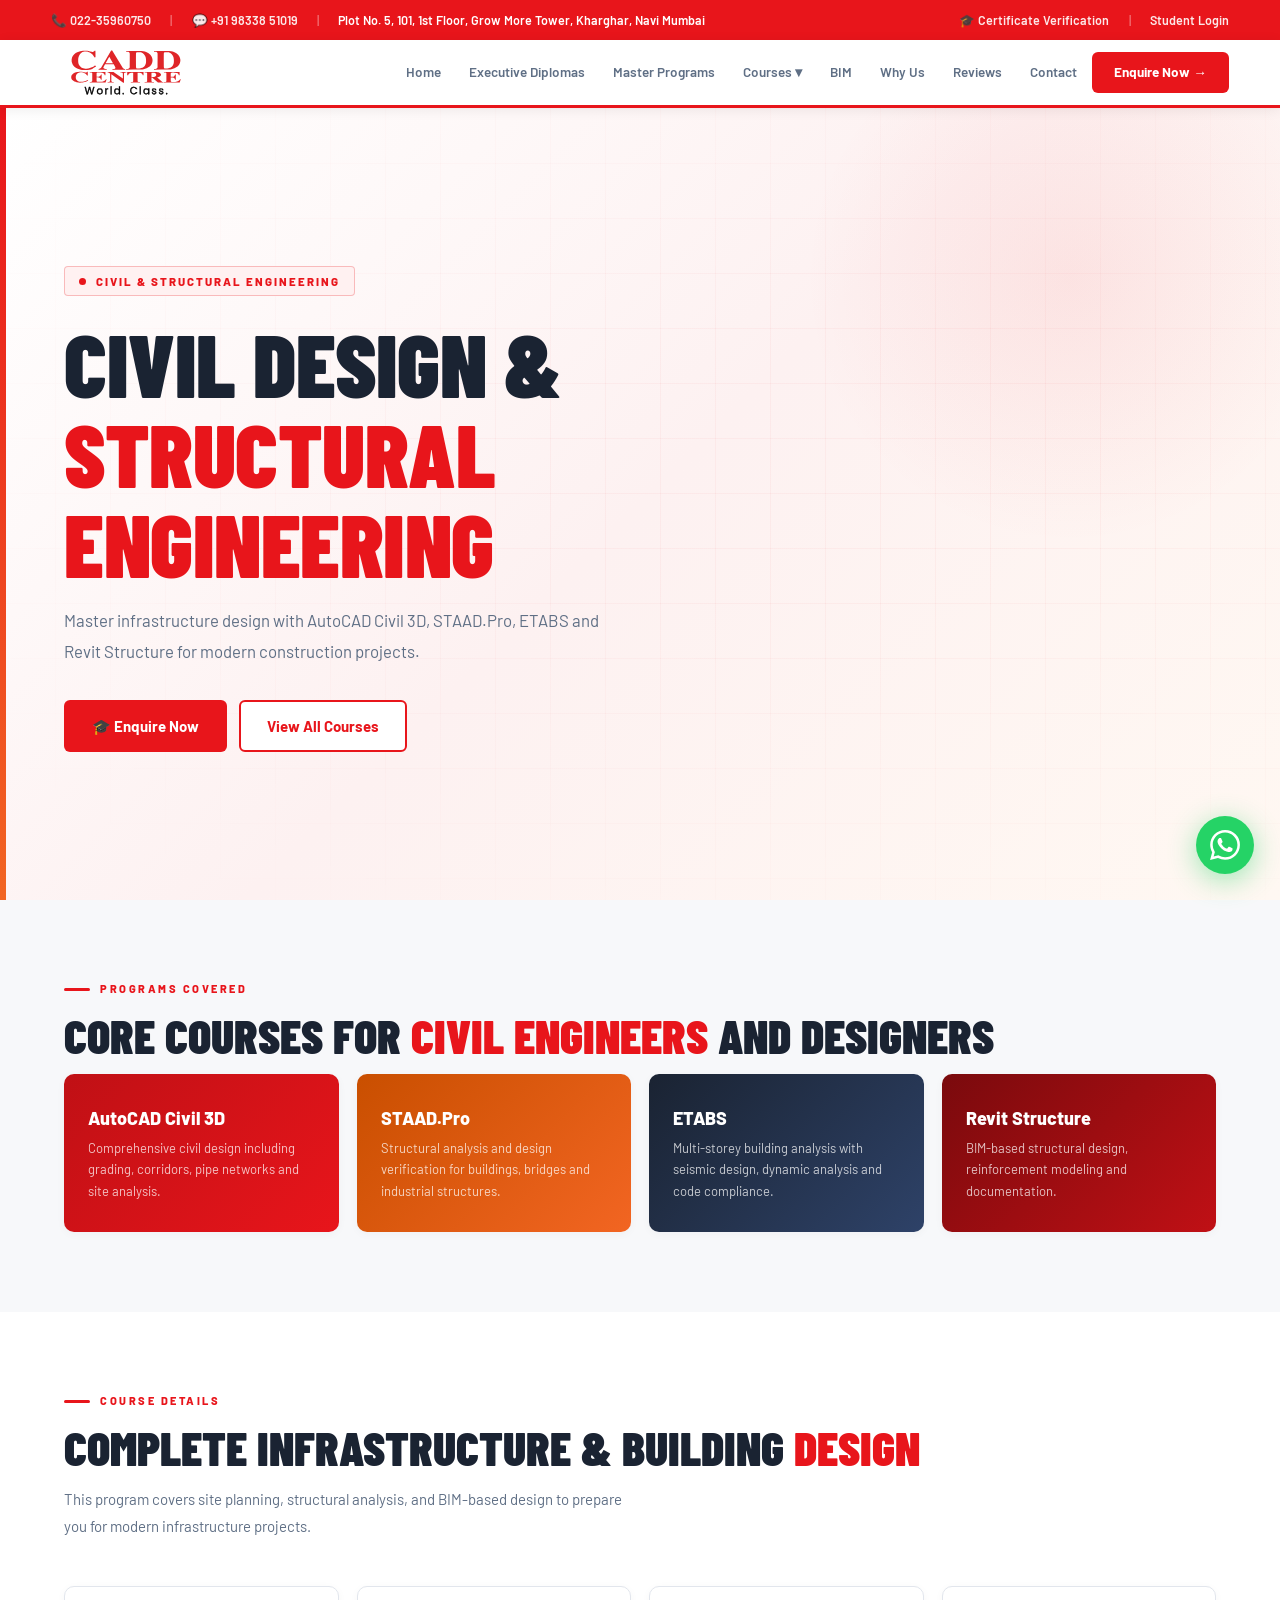
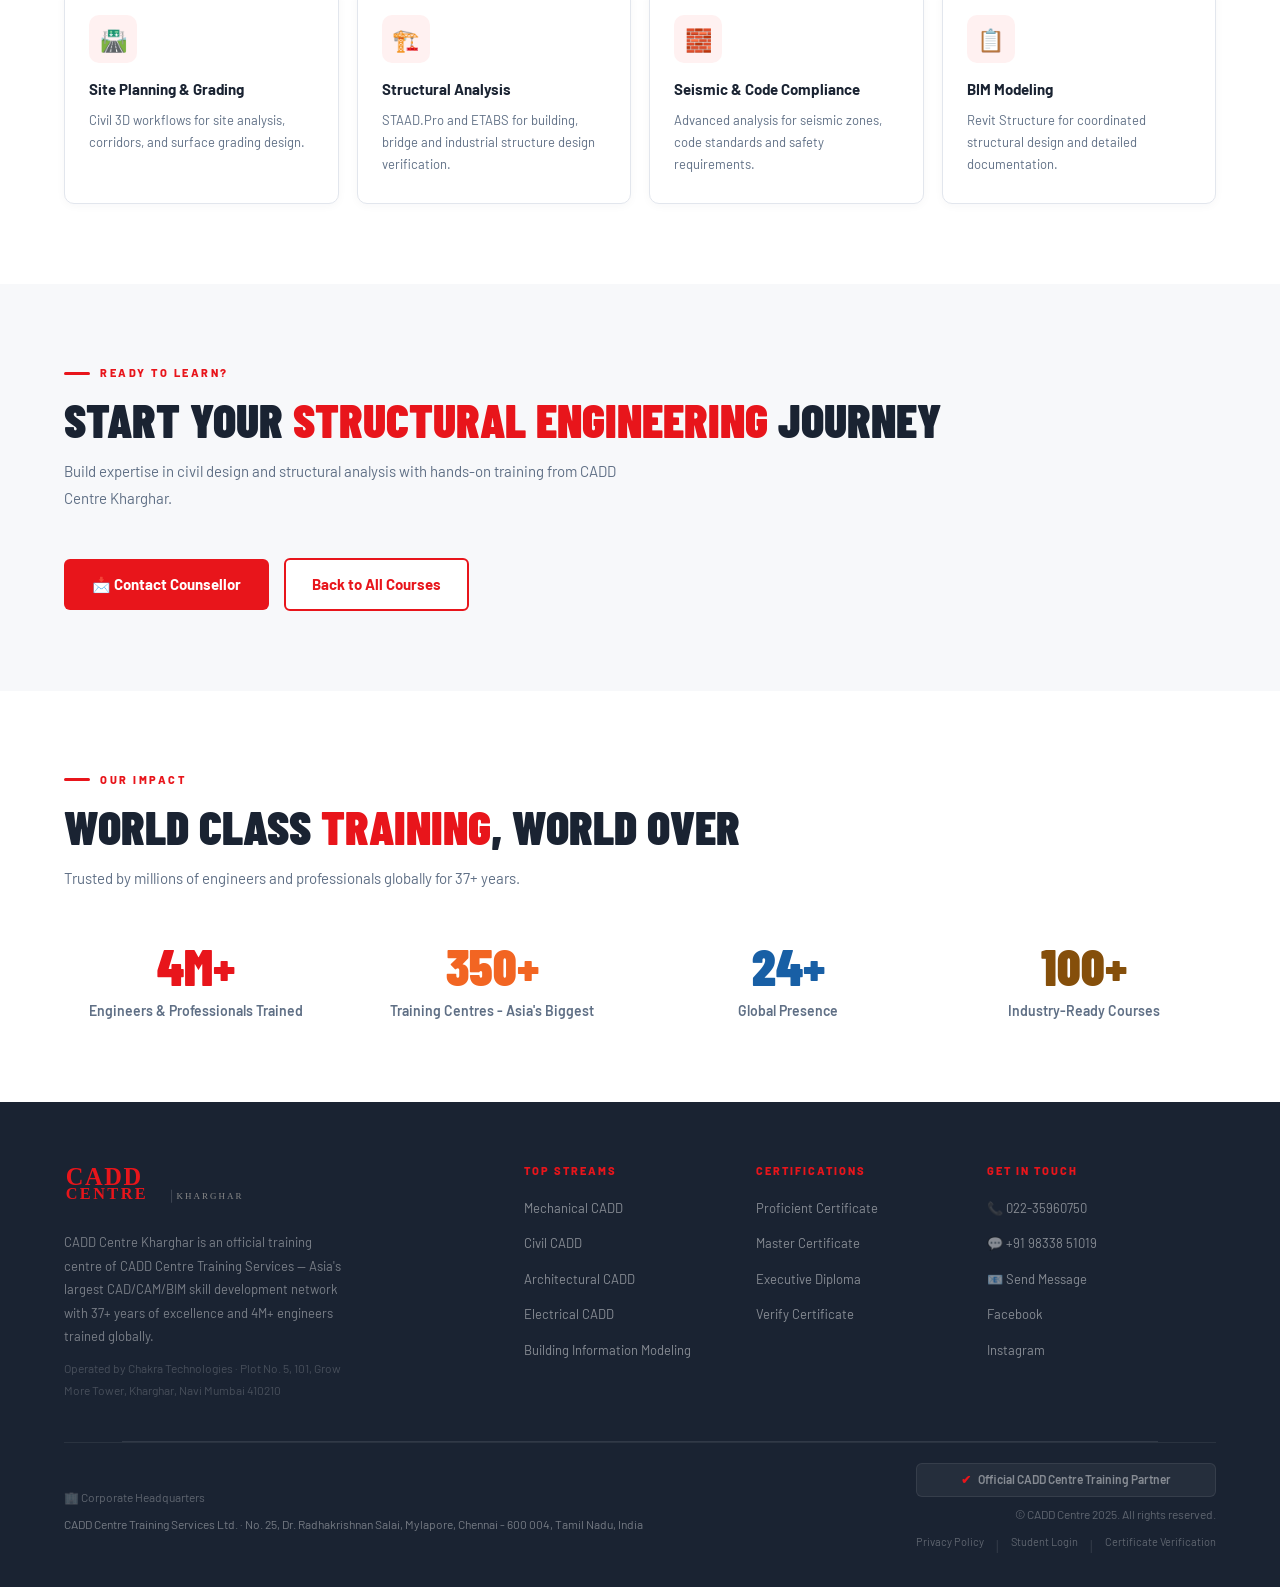
<file: civil.html>
<!DOCTYPE html>
<html lang="en">
<head>
<meta charset="UTF-8">
<meta name="viewport" content="width=device-width, initial-scale=1.0">
<title>Civil Design & Structural Engineering Courses | CADD Centre Kharghar</title>
<meta name="description" content="Civil design and structural engineering courses at CADD Centre Kharghar. AutoCAD Civil 3D, STAAD.Pro, ETABS, Revit Structure and soil analysis training.">
<link rel="preconnect" href="https://fonts.googleapis.com">
<link rel="preconnect" href="https://fonts.gstatic.com" crossorigin>
<link href="https://fonts.googleapis.com/css2?family=Barlow:wght@400;500;600;700;800;900&family=Barlow+Condensed:wght@600;700;800;900&display=swap" rel="stylesheet">
<link rel="stylesheet" href="styles.css">
<link rel="stylesheet" href="nav.css">
<script async src="https://www.googletagmanager.com/gtag/js?id=G-XXXXXXXXXX"></script>

<script>
  window.dataLayer=window.dataLayer||[];
  function gtag(){dataLayer.push(arguments);}
  gtag('js',new Date());
  gtag('config','G-XXXXXXXXXX');
  function trackClick(n){gtag('event','click',{event_category:'cta',event_label:n});}
</script>
  <link rel="stylesheet" href="clean.css">
</head>
<body>
<a href="https://wa.me/919833851019" target="_blank" class="wa-float" onclick="trackClick('wa_float')">
  <span class="wa-tip">Chat on WhatsApp</span>
  <svg viewBox="0 0 24 24"><path d="M17.472 14.382c-.297-.149-1.758-.867-2.03-.967-.273-.099-.471-.148-.67.15-.197.297-.767.966-.94 1.164-.173.199-.347.223-.644.075-.297-.15-1.255-.463-2.39-1.475-.883-.788-1.48-1.761-1.653-2.059-.173-.297-.018-.458.13-.606.134-.133.298-.347.446-.52.149-.174.198-.298.298-.497.099-.198.05-.371-.025-.52-.075-.149-.669-1.612-.916-2.207-.242-.579-.487-.5-.669-.51-.173-.008-.371-.01-.57-.01-.198 0-.52.074-.792.372-.272.297-1.04 1.016-1.04 2.479 0 1.462 1.065 2.875 1.213 3.074.149.198 2.096 3.2 5.077 4.487.709.306 1.262.489 1.694.625.712.227 1.36.195 1.871.118.571-.085 1.758-.719 2.006-1.413.248-.694.248-1.289.173-1.413-.074-.124-.272-.198-.57-.347m-5.421 7.403h-.004a9.87 9.87 0 01-5.031-1.378l-.361-.214-3.741.982.998-3.648-.235-.374a9.86 9.86 0 01-1.51-5.26c.001-5.45 4.436-9.884 9.888-9.884 2.64 0 5.122 1.03 6.988 2.898a9.825 9.825 0 012.893 6.994c-.003 5.45-4.437 9.884-9.885 9.884m8.413-18.297A11.815 11.815 0 0012.05 0C5.495 0 .16 5.335.157 11.892c0 2.096.547 4.142 1.588 5.945L.057 24l6.305-1.654a11.882 11.882 0 005.683 1.448h.005c6.554 0 11.89-5.335 11.893-11.893a11.821 11.821 0 00-3.48-8.413Z"/></svg>
</a>
<div class="topbar">
  <div class="tb-l">
    <a href="tel:02235960750">📞 022-35960750</a>
    <span class="tb-sep">|</span>
    <a href="https://wa.me/919833851019">💬 +91 98338 51019</a>
    <span class="tb-sep">|</span>
    <span>Plot No. 5, 101, 1st Floor, Grow More Tower, Kharghar, Navi Mumbai</span>
  </div>
  <div class="tb-r">
    <a href="https://registry.caddcentre.com/" target="_blank">🎓 Certificate Verification</a>
    <span class="tb-sep">|</span>
    <a href="https://lms.caddcentre.com/" target="_blank">Student Login</a>
  </div>
</div>
<!-- ═══════════════════════════════════════════ NAV ═══ -->
<nav id="navbar">

        <img src="static/CADD.svg" alt="Logo" style="width:150px;">
  <button class="nav-toggle" type="button" aria-expanded="false" aria-controls="primary-nav">
    <span class="nav-toggle-icon" aria-hidden="true"></span>
    <span>Menu</span>
  </button>

  <ul class="nav-links" id="primary-nav">
    <li><a href="index.html#home">Home</a></li>
    <li><a href="executive-diploma.html">Executive Diplomas</a></li>
    <li><a href="master-programs.html">Master Programs</a></li>

    <!-- COURSES mega nav -->
    <li>
      <a href="index.html#courses">Courses ▾</a>
      <div class="mega-l1">

        <!-- 1. Mechanical CADD -->
        <div class="l1-row">
          <span><span class="l1-ico">⚙️</span>Mechanical CADD</span><span class="l1-arr">›</span>
          <div class="mega-l2">
            <div class="l2-head">
              <div><div class="l2-head-title">⚙️ Mechanical &amp; Product Design</div><div class="l2-head-sub">Product design, manufacturing &amp; simulation</div></div>
              <a href="index.html#contact" class="l2-enq" onclick="trackClick('nav_enq_mech')">Enquire →</a>
            </div>
            <div class="l2-grid">
              <a class="l2-item" href="mechanical.html#autocad"><div class="l2-dot dot-mech">📐</div><div><div class="l2-name">AutoCAD (2D &amp; 3D)</div><div class="l2-desc">2D drafting &amp; 3D solid modelling</div></div></a>
              <a class="l2-item" href="mechanical.html#solidworks"><div class="l2-dot dot-mech">🔩</div><div><div class="l2-name">SolidWorks</div><div class="l2-desc">Parts, assemblies, sheet metal, weldments</div></div></a>
              <a class="l2-item" href="mechanical.html#catia"><div class="l2-dot dot-mech">✈️</div><div><div class="l2-name">CATIA</div><div class="l2-desc">Advanced surfacing &amp; parametric design</div></div></a>
              <a class="l2-item" href="mechanical.html#creo"><div class="l2-dot dot-mech">🛠️</div><div><div class="l2-name">Creo (Pro-E)</div><div class="l2-desc">3D product design &amp; CNC manufacturing</div></div></a>
              <a class="l2-item" href="mechanical.html#nx"><div class="l2-dot dot-mech">🖥️</div><div><div class="l2-name">Siemens NX</div><div class="l2-desc">Synchronous modelling &amp; assembly</div></div></a>
              <a class="l2-item" href="mechanical.html#inventor"><div class="l2-dot dot-mech">⚙️</div><div><div class="l2-name">Inventor</div><div class="l2-desc">Parametric 3D &amp; mechanical simulation</div></div></a>
              <a class="l2-item" href="mechanical.html#ansys"><div class="l2-dot dot-mech">🔬</div><div><div class="l2-name">Ansys (CAE / FEA)</div><div class="l2-desc">Structural, thermal &amp; dynamic simulation</div></div></a>
              <a class="l2-item" href="mechanical.html#hypermesh"><div class="l2-dot dot-mech">🧩</div><div><div class="l2-name">HyperMesh</div><div class="l2-desc">Advanced meshing &amp; CAE pre-processing</div></div></a>
              <a class="l2-item" href="mechanical.html#gdt"><div class="l2-dot dot-mech">📏</div><div><div class="l2-name">GD&amp;T</div><div class="l2-desc">Geometric Dimensioning &amp; Tolerancing</div></div></a>
              <a class="l2-item" href="mechanical.html#cnc"><div class="l2-dot dot-mech">🏭</div><div><div class="l2-name">CNC Programming / CAM</div><div class="l2-desc">G-code, CAM strategies &amp; simulation</div></div></a>
              <a class="l2-item" href="mechanical.html#matlab"><div class="l2-dot dot-mech">📊</div><div><div class="l2-name">MATLAB</div><div class="l2-desc">Engineering computation &amp; simulation</div></div></a>
              <a class="l2-item" href="mechanical.html#mastercam"><div class="l2-dot dot-mech">🔧</div><div><div class="l2-name">MasterCAM</div><div class="l2-desc">CAM software for CNC machining</div></div></a>
              <a class="l2-item" href="mechanical.html#ansys-fluent"><div class="l2-dot dot-mech">🌊</div><div><div class="l2-name">Ansys Fluent</div><div class="l2-desc">CFD — airflow, heat transfer &amp; fluid mechanics</div></div></a>
              <a class="l2-item" href="mechanical.html#navisworks"><div class="l2-dot dot-mech">🔗</div><div><div class="l2-name">Navisworks</div><div class="l2-desc">Clash detection &amp; 4D construction simulation</div></div></a>
            </div>
            <div class="l2-diploma">
              <div><div class="l2-diploma-label">🏆 Executive Diploma in Product Design</div><div class="l2-diploma-sub">SolidWorks / CATIA / Creo + ANSYS + GD&amp;T + Manufacturing</div></div>
              <a class="l2-diploma-link" href="mechanical.html#diploma">View Program →</a>
            </div>
          </div>
        </div>

        <!-- 2. Civil / Construction -->
        <div class="l1-row">
          <span><span class="l1-ico">🏗️</span>Civil / Construction</span><span class="l1-arr">›</span>
          <div class="mega-l2">
            <div class="l2-head">
              <div><div class="l2-head-title">🏗️ Civil &amp; Construction Design</div><div class="l2-head-sub">For civil engineers &amp; site professionals</div></div>
              <a href="index.html#contact" class="l2-enq" onclick="trackClick('nav_enq_civil')">Enquire →</a>
            </div>
            <div class="l2-grid">
              <a class="l2-item" href="civil.html#autocad-civil"><div class="l2-dot dot-civil">📐</div><div><div class="l2-name">AutoCAD Civil</div><div class="l2-desc">2D site plans &amp; civil drafting</div></div></a>
              <a class="l2-item" href="civil.html#civil3d"><div class="l2-dot dot-civil">🛣️</div><div><div class="l2-name">AutoCAD Civil 3D</div><div class="l2-desc">Grading, corridors &amp; pipe networks</div></div></a>
              <a class="l2-item" href="civil.html#staad"><div class="l2-dot dot-civil">🏗️</div><div><div class="l2-name">STAAD.Pro</div><div class="l2-desc">Structural analysis — buildings &amp; bridges</div></div></a>
              <a class="l2-item" href="civil.html#etabs"><div class="l2-dot dot-civil">🏢</div><div><div class="l2-name">ETABS</div><div class="l2-desc">Multi-storey building analysis &amp; seismic</div></div></a>
              <a class="l2-item" href="civil.html#revit-structure"><div class="l2-dot dot-civil">🧱</div><div><div class="l2-name">Revit Structure</div><div class="l2-desc">BIM-based structural modelling</div></div></a>
              <a class="l2-item" href="civil.html#mxroad"><div class="l2-dot dot-civil">🛤️</div><div><div class="l2-name">MX Road</div><div class="l2-desc">Highway design &amp; road alignment</div></div></a>
              <a class="l2-item" href="architecture.html#revit-arch"><div class="l2-dot dot-civil">🏛️</div><div><div class="l2-name">Revit Architecture</div><div class="l2-desc">BIM-based architectural design</div></div></a>
            </div>
            <div class="l2-diploma">
              <div><div class="l2-diploma-label">🏆 Executive Diploma in Structural Design</div><div class="l2-diploma-sub">STAAD.Pro + ETABS + Structural Analysis + RCC &amp; Steel Design</div></div>
              <a class="l2-diploma-link" href="civil.html#diploma-structural">View Program →</a>
            </div>
          </div>
        </div>

        <!-- 3. Architecture & Interior -->
        <div class="l1-row">
          <span><span class="l1-ico">🏛️</span>Architecture &amp; Interior</span><span class="l1-arr">›</span>
          <div class="mega-l2">
            <div class="l2-head">
              <div><div class="l2-head-title">🏛️ Architecture &amp; Interior Design</div><div class="l2-head-sub">For architects, designers &amp; visualization artists</div></div>
              <a href="index.html#contact" class="l2-enq" onclick="trackClick('nav_enq_arch')">Enquire →</a>
            </div>
            <div class="l2-grid">
              <a class="l2-item" href="architecture.html#autocad-arch"><div class="l2-dot dot-arch">📐</div><div><div class="l2-name">AutoCAD Architecture</div><div class="l2-desc">Floor plans, elevations &amp; sections</div></div></a>
              <a class="l2-item" href="architecture.html#revit-arch"><div class="l2-dot dot-arch">🏛️</div><div><div class="l2-name">Revit Architecture (BIM)</div><div class="l2-desc">BIM-based architectural design &amp; docs</div></div></a>
              <a class="l2-item" href="architecture.html#sketchup"><div class="l2-dot dot-arch">🎨</div><div><div class="l2-name">SketchUp</div><div class="l2-desc">Concept modelling &amp; quick 3D design</div></div></a>
              <a class="l2-item" href="architecture.html#3dsmax"><div class="l2-dot dot-arch">🖼️</div><div><div class="l2-name">3ds Max</div><div class="l2-desc">Interior/exterior 3D modelling</div></div></a>
              <a class="l2-item" href="architecture.html#vray"><div class="l2-dot dot-arch">✨</div><div><div class="l2-name">V-Ray Rendering</div><div class="l2-desc">Photorealistic renders &amp; walkthroughs</div></div></a>
              <a class="l2-item" href="architecture.html#lumion"><div class="l2-dot dot-arch">🌿</div><div><div class="l2-name">Lumion</div><div class="l2-desc">Real-time 3D rendering &amp; animation</div></div></a>
            </div>
            <div class="l2-diploma">
              <div><div class="l2-diploma-label">🏆 Executive Diploma in Interior Design</div><div class="l2-diploma-sub">AutoCAD + SketchUp + 3ds Max + V-Ray + Interior Planning</div></div>
              <a class="l2-diploma-link" href="architecture.html#diploma-interior">View Program →</a>
            </div>
          </div>
        </div>

        <!-- 4. Electrical & MEP -->
        <div class="l1-row">
          <span><span class="l1-ico">⚡</span>Electrical &amp; MEP</span><span class="l1-arr">›</span>
          <div class="mega-l2">
            <div class="l2-head">
              <div><div class="l2-head-title">⚡ Electrical &amp; MEP Courses</div><div class="l2-head-sub">For electrical engineers &amp; building services</div></div>
              <a href="index.html#contact" class="l2-enq" onclick="trackClick('nav_enq_elec')">Enquire →</a>
            </div>
            <div class="l2-grid">
              <a class="l2-item" href="electrical.html#eleccad"><div class="l2-dot dot-elec">⚡</div><div><div class="l2-name">Electrical CAD</div><div class="l2-desc">Electrical diagrams, schematics &amp; panel layouts</div></div></a>
              <a class="l2-item" href="electrical.html#revit-mep"><div class="l2-dot dot-elec">🏭</div><div><div class="l2-name">Revit MEP</div><div class="l2-desc">HVAC, electrical &amp; plumbing BIM design</div></div></a>
            </div>
          </div>
        </div>

        <!-- 5. Project Planning -->
        <div class="l1-row">
          <span><span class="l1-ico">📊</span>Project Planning</span><span class="l1-arr">›</span>
          <div class="mega-l2">
            <div class="l2-head">
              <div><div class="l2-head-title">📊 Project Planning &amp; Management</div><div class="l2-head-sub">Industry-standard project scheduling tools</div></div>
              <a href="index.html#contact" class="l2-enq" onclick="trackClick('nav_enq_proj')">Enquire →</a>
            </div>
            <div class="l2-grid">
              <a class="l2-item" href="index.html#contact"><div class="l2-dot dot-proj">📅</div><div><div class="l2-name">Microsoft Project</div><div class="l2-desc">Project scheduling, tracking &amp; reporting</div></div></a>
              <a class="l2-item" href="index.html#contact"><div class="l2-dot dot-proj">🏗️</div><div><div class="l2-name">Primavera P6</div><div class="l2-desc">Enterprise project management for construction</div></div></a>
            </div>
          </div>
        </div>

        <!-- 6. Master &amp; Diploma Programs -->
        <div class="l1-row">
          <span><span class="l1-ico">🏆</span>Master &amp; Diploma Programs</span><span class="l1-arr">›</span>
          <div class="mega-l2" style="min-width:620px;">
            <div class="l2-head">
              <div><div class="l2-head-title">🏆 Master Certificates &amp; Executive Diplomas</div><div class="l2-head-sub">Job-oriented combo programs</div></div>
              <a href="index.html#contact" class="l2-enq">Enquire →</a>
            </div>
            <div class="l2-masters-title" style="padding:10px 18px 2px;font-size:10px;font-weight:800;text-transform:uppercase;letter-spacing:1.5px;color:var(--muted);">Master Certificates</div>
            <div class="l2-grid" style="padding:4px 6px 0;">
              <a class="l2-item" href="index.html#contact"><div class="l2-dot dot-mech">⚙️</div><div><div class="l2-name">Master Cert. in Product Design with AI</div></div></a>
              <a class="l2-item" href="bim.html"><div class="l2-dot dot-civil">🏗️</div><div><div class="l2-name">Master Cert. in Building Design (BIM)</div></div></a>
              <a class="l2-item" href="architecture.html"><div class="l2-dot dot-arch">🛋️</div><div><div class="l2-name">Master Cert. in Interior Design</div></div></a>
              <a class="l2-item" href="mechanical.html"><div class="l2-dot dot-mech">🔩</div><div><div class="l2-name">Master Cert. in Mechanical CAD/CAM/CAE</div></div></a>
              <a class="l2-item" href="electrical.html"><div class="l2-dot dot-elec">⚡</div><div><div class="l2-name">Master Cert. in MEP Design</div></div></a>
              <a class="l2-item" href="bim.html"><div class="l2-dot dot-civil">🏢</div><div><div class="l2-name">Master Cert. in BIM</div></div></a>
            </div>
            <div style="border-top:1px solid var(--border);padding:8px 18px 4px;font-size:10px;font-weight:800;text-transform:uppercase;letter-spacing:1.5px;color:var(--muted);">Executive Diplomas</div>
            <div class="l2-grid" style="padding:4px 6px 6px;">
              <a class="l2-item" href="mechanical.html#diploma"><div class="l2-dot dot-mech">⚙️</div><div><div class="l2-name">Exec. Diploma in Product Design</div></div></a>
              <a class="l2-item" href="architecture.html#diploma-arch"><div class="l2-dot dot-arch">🏛️</div><div><div class="l2-name">Exec. Diploma in Architectural Design</div></div></a>
              <a class="l2-item" href="bim.html"><div class="l2-dot dot-civil">🏗️</div><div><div class="l2-name">Exec. Diploma in BIM</div></div></a>
              <a class="l2-item" href="civil.html#diploma-structural"><div class="l2-dot dot-civil">🧱</div><div><div class="l2-name">Exec. Diploma in Structural Design</div></div></a>
              <a class="l2-item" href="architecture.html#diploma-interior"><div class="l2-dot dot-arch">🛋️</div><div><div class="l2-name">Exec. Diploma in Interior Design</div></div></a>
            </div>
          </div>
        </div>

        <!-- BIM quick link -->
        <div style="border-top:1px solid var(--border);margin-top:4px;padding-top:4px;">
          <a class="l1-row" href="bim.html" style="color:var(--red);">
            <span>🔥 Executive Diploma in BIM — Most Popular</span>
            <span style="font-size:10px;background:var(--red);color:#fff;padding:1px 6px;border-radius:3px;font-size:9.5px;">HOT</span>
          </a>
        </div>

      </div>
    </li>
    <!-- end Courses -->

    <li><a href="bim.html">BIM</a></li>
    <li><a href="index.html#why-us">Why Us</a></li>
    <li><a href="index.html#reviews">Reviews</a></li>
    <li><a href="index.html#contact">Contact</a></li>
    <li><a href="index.html#contact" class="nav-cta" onclick="trackClick('nav_enquire')">Enquire Now →</a></li>
  </ul>
</nav>

<!-- HERO SECTION -->
<section class="hero" id="page-hero">
  <div class="hero-accent"></div>
  <div class="hero-blob"></div>
  <div class="hero-content">
    <div class="hero-kicker"><span class="pdot"></span> Civil & Structural Engineering</div>
    <h1>Civil Design & <span class="red">Structural Engineering</span></h1>
    <p class="hero-sub">Master infrastructure design with AutoCAD Civil 3D, STAAD.Pro, ETABS and Revit Structure for modern construction projects.</p>
    <div class="hero-actions">
      <a href="index.html#contact" class="btn-red" onclick="trackClick('civil_enquire')">🎓 Enquire Now</a>
      <a href="index.html#courses" class="btn-outline-red">View All Courses</a>
    </div>
  </div>
</section>

<div id="civil3d"></div><div id="staad-pro"></div><div id="structural-analysis"></div>

<!-- PROGRAMS SECTION -->
<section class="sec sec-gray">
  <div class="kicker">Programs Covered</div>
  <h2 class="sec-title">Core Courses for <span class="red">Civil Engineers</span> and Designers</h2>
  <div class="prog-grid">
    <div class="prog-card c1"><h3>AutoCAD Civil 3D</h3><p>Comprehensive civil design including grading, corridors, pipe networks and site analysis.</p></div>
    <div class="prog-card c2"><h3>STAAD.Pro</h3><p>Structural analysis and design verification for buildings, bridges and industrial structures.</p></div>
    <div class="prog-card c3"><h3>ETABS</h3><p>Multi-storey building analysis with seismic design, dynamic analysis and code compliance.</p></div>
    <div class="prog-card c4"><h3>Revit Structure</h3><p>BIM-based structural design, reinforcement modeling and documentation.</p></div>
  </div>
</section>

<!-- COURSE DETAILS -->
<section class="sec sec-white">
  <div class="kicker">Course Details</div>
  <h2 class="sec-title">Complete Infrastructure & Building <span class="red">Design</span></h2>
  <p class="sec-sub">This program covers site planning, structural analysis, and BIM-based design to prepare you for modern infrastructure projects.</p>
  <div class="why-grid">
    <div class="why-card"><div class="why-icon">🛣️</div><h4>Site Planning & Grading</h4><p>Civil 3D workflows for site analysis, corridors, and surface grading design.</p></div>
    <div class="why-card"><div class="why-icon">🏗️</div><h4>Structural Analysis</h4><p>STAAD.Pro and ETABS for building, bridge and industrial structure design verification.</p></div>
    <div class="why-card"><div class="why-icon">🧱</div><h4>Seismic & Code Compliance</h4><p>Advanced analysis for seismic zones, code standards and safety requirements.</p></div>
    <div class="why-card"><div class="why-icon">📋</div><h4>BIM Modeling</h4><p>Revit Structure for coordinated structural design and detailed documentation.</p></div>
  </div>
</section>

<!-- CTA SECTION -->
<section class="sec sec-gray">
  <div class="kicker">Ready to Learn?</div>
  <h2 class="sec-title">Start Your <span class="red">Structural Engineering</span> Journey</h2>
  <p class="sec-sub">Build expertise in civil design and structural analysis with hands-on training from CADD Centre Kharghar.</p>
  <a href="index.html#contact" class="btn-red">📩 Contact Counsellor</a>
  <a href="index.html#courses" class="btn-outline-red" style="margin-left:12px;">Back to All Courses</a>
</section>

<!-- STATISTICS SECTION -->
<section class="sec sec-white">
  <div class="kicker">Our Impact</div>
  <h2 class="sec-title">World Class <span class="red">Training</span>, World Over</h2>
  <p class="sec-sub">Trusted by millions of engineers and professionals globally for 37+ years.</p>
  <div style="display:grid;grid-template-columns:repeat(auto-fit,minmax(200px,1fr));gap:32px;margin-top:48px;">
    <div style="text-align:center;"><div style="font-family:'Barlow Condensed',sans-serif;font-size:3.2rem;font-weight:900;color:var(--red);line-height:1;">4M+</div><div style="font-size:14px;color:var(--muted);margin-top:8px;font-weight:600;">Engineers & Professionals Trained</div></div>
    <div style="text-align:center;"><div style="font-family:'Barlow Condensed',sans-serif;font-size:3.2rem;font-weight:900;color:var(--orange);line-height:1;">350+</div><div style="font-size:14px;color:var(--muted);margin-top:8px;font-weight:600;">Training Centres - Asia's Biggest</div></div>
    <div style="text-align:center;"><div style="font-family:'Barlow Condensed',sans-serif;font-size:3.2rem;font-weight:900;color:#185fa5;line-height:1;">24+</div><div style="font-size:14px;color:var(--muted);margin-top:8px;font-weight:600;">Global Presence</div></div>
    <div style="text-align:center;"><div style="font-family:'Barlow Condensed',sans-serif;font-size:3.2rem;font-weight:900;color:#854f0b;line-height:1;">100+</div><div style="font-size:14px;color:var(--muted);margin-top:8px;font-weight:600;">Industry-Ready Courses</div></div>
  </div>
</section>

<!-- FOOTER -->


<script src="https://cdn.jsdelivr.net/npm/gsap@3.12.2/dist/gsap.min.js"></script>
<script>
  window.addEventListener('scroll', function() {
    const navbar = document.getElementById('navbar');
    if (window.scrollY > 0) {
      navbar.classList.add('scrolled');
    } else {
      navbar.classList.remove('scrolled');
    }
  });
</script>
  <footer>
  <div class="footer-top">
    <div class="footer-brand">
      <svg viewBox="0 0 220 54" xmlns="http://www.w3.org/2000/svg" style="height:44px;width:auto;margin-bottom:14px;" aria-label="CADD Centre Kharghar">
        <text x="2" y="28" font-family="Georgia,'Times New Roman',serif" font-weight="700" font-size="30" fill="#e8151b" letter-spacing="2">CADD</text>
        <text x="2" y="46" font-family="Georgia,'Times New Roman',serif" font-weight="700" font-size="20" fill="#e8151b" letter-spacing="3">CENTRE</text>
        <text x="138" y="46" font-family="Georgia,'Times New Roman',serif" font-weight="400" font-size="11" fill="#888" letter-spacing="2.5">KHARGHAR</text>
        <line x1="132" y1="34" x2="132" y2="50" stroke="rgba(255,255,255,0.2)" stroke-width="1"/>
      </svg>
      <p>CADD Centre Kharghar is an official training centre of CADD Centre Training Services — Asia's largest CAD/CAM/BIM skill development network with 37+ years of excellence and 4M+ engineers trained globally.</p>
      <p style="margin-top:10px;color:rgba(255,255,255,.2);font-size:12px;">Operated by Chakra Technologies · Plot No. 5, 101, Grow More Tower, Kharghar, Navi Mumbai 410210</p>
    </div>
    <div class="footer-col">
      <h5>Top Streams</h5>
      <ul>
        <li><a href="mechanical.html">Mechanical CADD</a></li>
        <li><a href="civil.html">Civil CADD</a></li>
        <li><a href="architecture.html">Architectural CADD</a></li>
        <li><a href="electrical.html">Electrical CADD</a></li>
        <li><a href="bim.html">Building Information Modeling</a></li>
      </ul>
    </div>
    <div class="footer-col">
      <h5>Certifications</h5>
      <ul>
        <li><a href="#courses">Proficient Certificate</a></li>
        <li><a href="#courses">Master Certificate</a></li>
        <li><a href="#courses">Executive Diploma</a></li>
        <li><a href="https://registry.caddcentre.com/" target="_blank">Verify Certificate</a></li>
      </ul>
    </div>
    <div class="footer-col">
      <h5>Get in Touch</h5>
      <ul>
        <li><a href="tel:02235960750">📞 022-35960750</a></li>
        <li><a href="https://wa.me/919833851019" target="_blank">💬 +91 98338 51019</a></li>
        <li><a href="#contact">📧 Send Message</a></li>
        <li><a href="https://www.facebook.com/CaddCentreKharghar" target="_blank">Facebook</a></li>
        <li><a href="https://www.instagram.com/caddcentrekharghar/" target="_blank">Instagram</a></li>
      </ul>
    </div>
  </div>
  <div style="border-top:1px solid rgba(255,255,255,.1);margin:0 5%;"></div>
  <div class="footer-bottom">
    <div style="flex:1;">
      <p style="margin-bottom:8px;">🏢 Corporate Headquarters</p>
      <p style="font-size:12px;color:rgba(255,255,255,.4);">CADD Centre Training Services Ltd. · No. 25, Dr. Radhakrishnan Salai, Mylapore, Chennai - 600 004, Tamil Nadu, India</p>
    </div>
    <div style="text-align:right;">
      <div class="vbadge" style="margin-bottom:8px;justify-content:center;"><span>✔</span> Official CADD Centre Training Partner</div>
      <p style="font-size:12px;color:rgba(255,255,255,.3);">© CADD Centre 2025. All rights reserved.</p>
      <div style="display:flex;gap:12px;justify-content:flex-end;margin-top:8px;flex-wrap:wrap;">
        <a href="https://caddcentre.com/privacy-policy/" target="_blank" style="font-size:11px;color:rgba(255,255,255,.3);">Privacy Policy</a>
        <span style="color:rgba(255,255,255,.1);">|</span>
        <a href="https://lms.caddcentre.com/" target="_blank" style="font-size:11px;color:rgba(255,255,255,.3);">Student Login</a>
        <span style="color:rgba(255,255,255,.1);">|</span>
        <a href="https://registry.caddcentre.com/" target="_blank" style="font-size:11px;color:rgba(255,255,255,.3);">Certificate Verification</a>
      </div>
    </div>
  </div>
</footer>
<script src="navigation.js" defer></script>
</body>
</html>
</file>
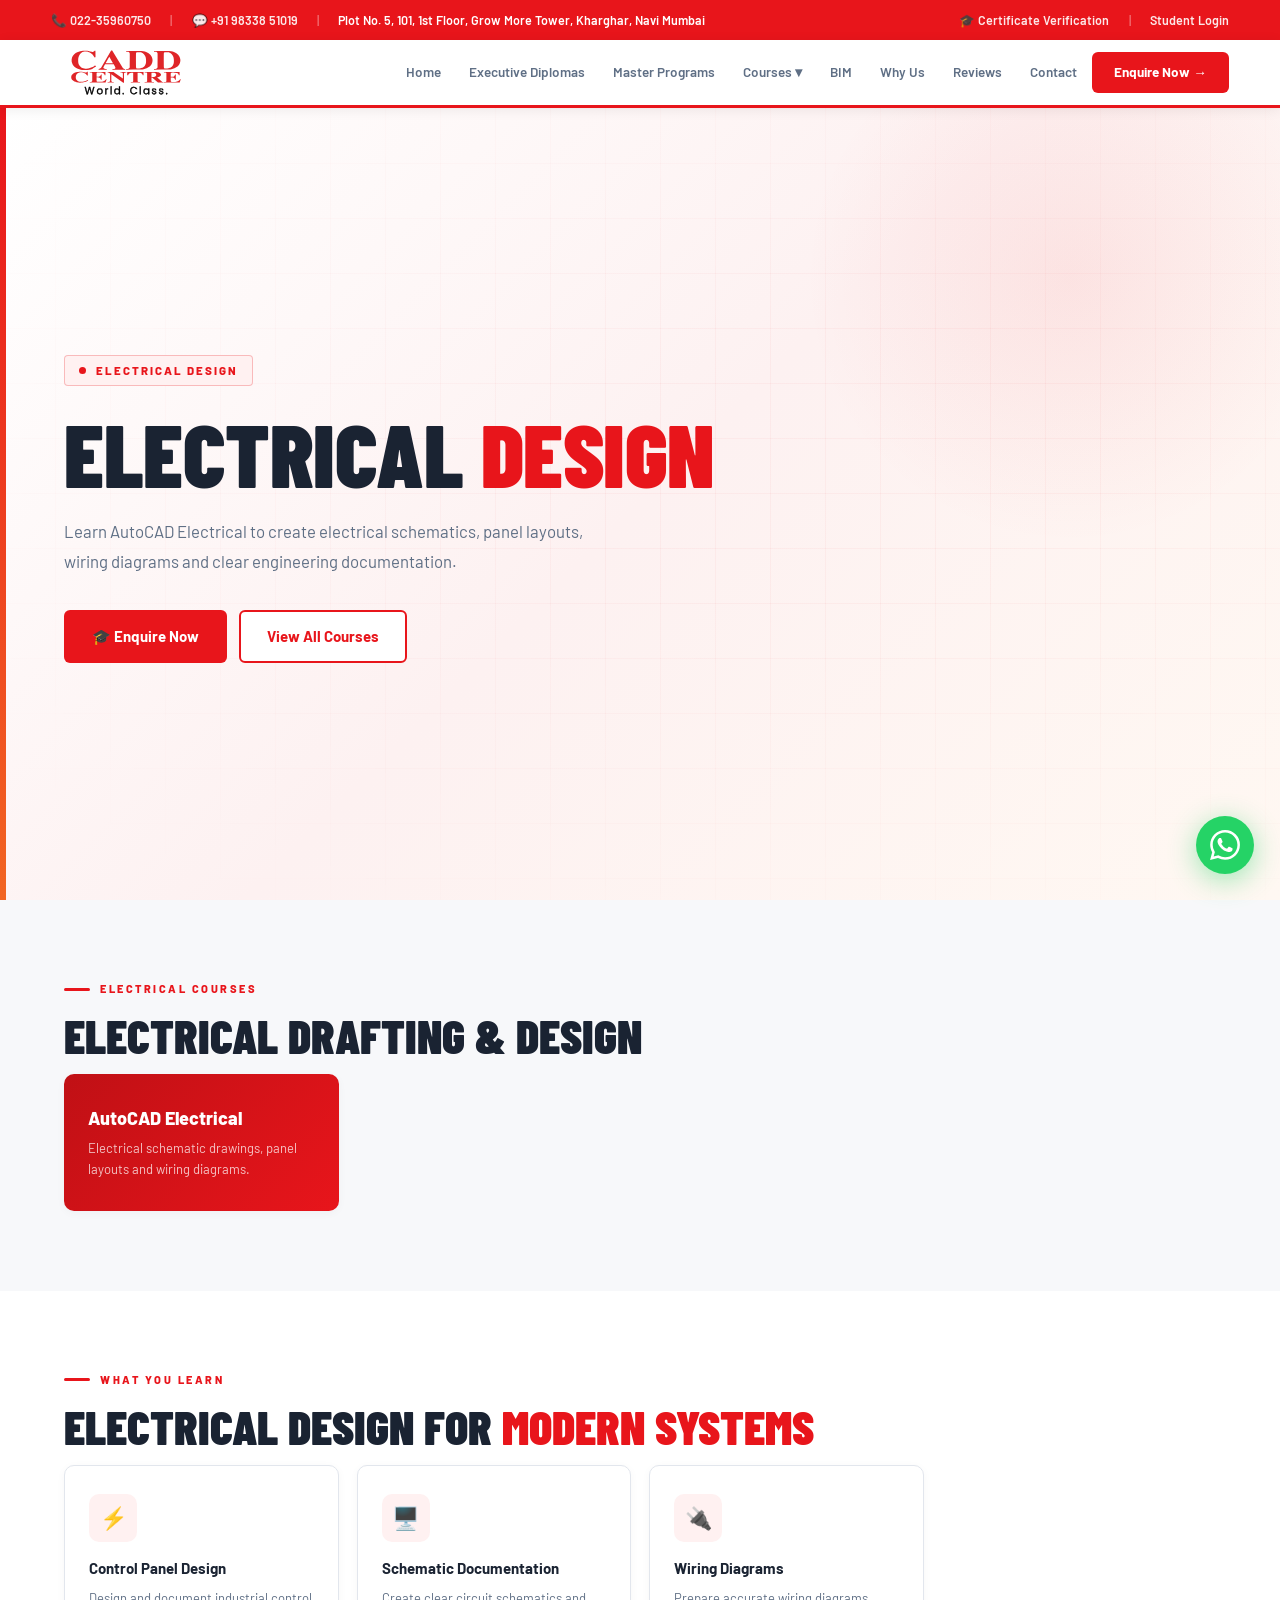
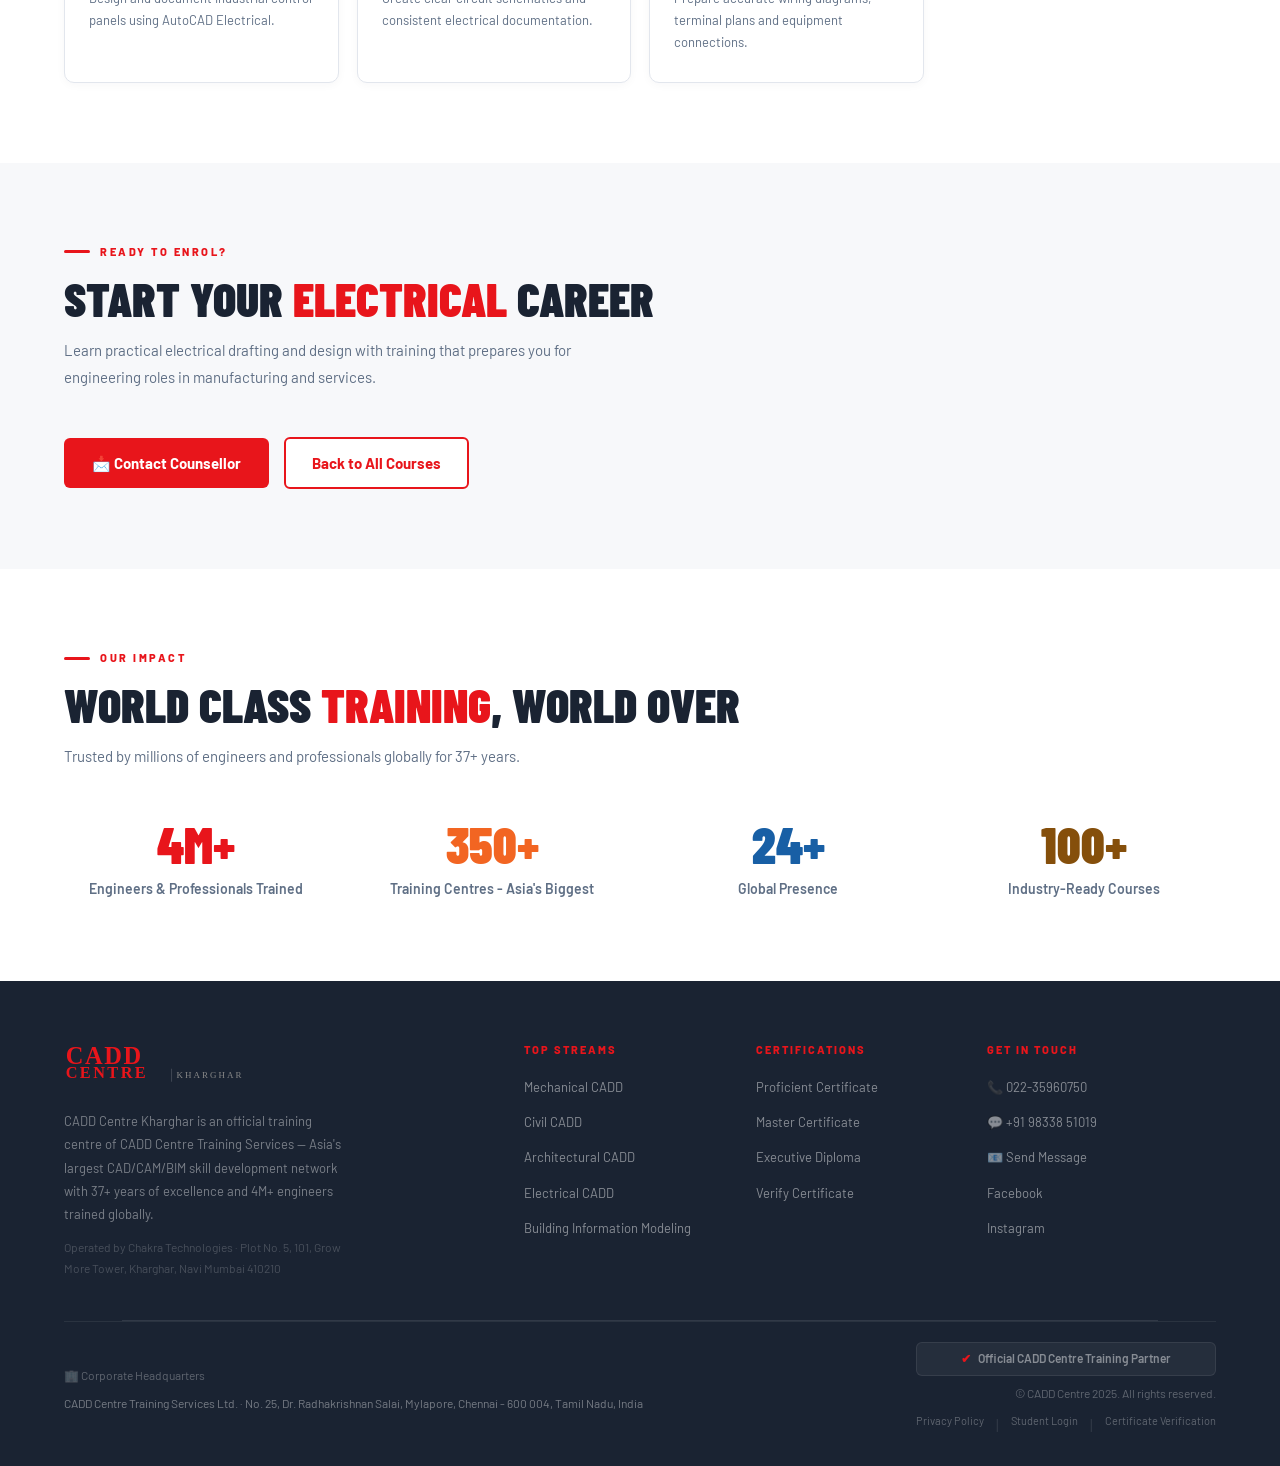
<file: electrical.html>
<!DOCTYPE html>
<html lang="en">
<head>
<meta charset="UTF-8">
<meta name="viewport" content="width=device-width, initial-scale=1.0">
<title>Electrical Design Courses | CADD Centre Kharghar</title>
<meta name="description" content="Electrical design courses at CADD Centre Kharghar. Learn AutoCAD Electrical for schematic drawings, control panel layouts and wiring documentation.">
<link rel="preconnect" href="https://fonts.googleapis.com">
<link rel="preconnect" href="https://fonts.gstatic.com" crossorigin>
<link href="https://fonts.googleapis.com/css2?family=Barlow:wght@400;500;600;700;800;900&family=Barlow+Condensed:wght@600;700;800;900&display=swap" rel="stylesheet">
<link rel="stylesheet" href="styles.css">
  <link rel="stylesheet" href="nav.css">
<script async src="https://www.googletagmanager.com/gtag/js?id=G-XXXXXXXXXX"></script>

<script>
  window.dataLayer=window.dataLayer||[];
  function gtag(){dataLayer.push(arguments);}
  gtag('js',new Date());
  gtag('config','G-XXXXXXXXXX');
  function trackClick(n){gtag('event','click',{event_category:'cta',event_label:n});}
</script>
  <link rel="stylesheet" href="clean.css">
</head>
<body>
<a href="https://wa.me/919833851019" target="_blank" class="wa-float" onclick="trackClick('wa_float')">
  <span class="wa-tip">Chat on WhatsApp</span>
  <svg viewBox="0 0 24 24"><path d="M17.472 14.382c-.297-.149-1.758-.867-2.03-.967-.273-.099-.471-.148-.67.15-.197.297-.767.966-.94 1.164-.173.199-.347.223-.644.075-.297-.15-1.255-.463-2.39-1.475-.883-.788-1.48-1.761-1.653-2.059-.173-.297-.018-.458.13-.606.134-.133.298-.347.446-.52.149-.174.198-.298.298-.497.099-.198.05-.371-.025-.52-.075-.149-.669-1.612-.916-2.207-.242-.579-.487-.5-.669-.51-.173-.008-.371-.01-.57-.01-.198 0-.52.074-.792.372-.272.297-1.04 1.016-1.04 2.479 0 1.462 1.065 2.875 1.213 3.074.149.198 2.096 3.2 5.077 4.487.709.306 1.262.489 1.694.625.712.227 1.36.195 1.871.118.571-.085 1.758-.719 2.006-1.413.248-.694.248-1.289.173-1.413-.074-.124-.272-.198-.57-.347m-5.421 7.403h-.004a9.87 9.87 0 01-5.031-1.378l-.361-.214-3.741.982.998-3.648-.235-.374a9.86 9.86 0 01-1.51-5.26c.001-5.45 4.436-9.884 9.888-9.884 2.64 0 5.122 1.03 6.988 2.898a9.825 9.825 0 012.893 6.994c-.003 5.45-4.437 9.884-9.885 9.884m8.413-18.297A11.815 11.815 0 0012.05 0C5.495 0 .16 5.335.157 11.892c0 2.096.547 4.142 1.588 5.945L.057 24l6.305-1.654a11.882 11.882 0 005.683 1.448h.005c6.554 0 11.89-5.335 11.893-11.893a11.821 11.821 0 00-3.48-8.413Z"/></svg>
</a>
<div class="topbar">
  <div class="tb-l">
    <a href="tel:02235960750">📞 022-35960750</a>
    <span class="tb-sep">|</span>
    <a href="https://wa.me/919833851019">💬 +91 98338 51019</a>
    <span class="tb-sep">|</span>
    <span>Plot No. 5, 101, 1st Floor, Grow More Tower, Kharghar, Navi Mumbai</span>
  </div>
  <div class="tb-r">
    <a href="https://registry.caddcentre.com/" target="_blank">🎓 Certificate Verification</a>
    <span class="tb-sep">|</span>
    <a href="https://lms.caddcentre.com/" target="_blank">Student Login</a>
  </div>
</div>
<!-- ═══════════════════════════════════════════ NAV ═══ -->
<nav id="navbar">

        <img src="static/CADD.svg" alt="Logo" style="width:150px;">
  <button class="nav-toggle" type="button" aria-expanded="false" aria-controls="primary-nav">
    <span class="nav-toggle-icon" aria-hidden="true"></span>
    <span>Menu</span>
  </button>

  <ul class="nav-links" id="primary-nav">
    <li><a href="index.html#home">Home</a></li>
    <li><a href="executive-diploma.html">Executive Diplomas</a></li>
    <li><a href="master-programs.html">Master Programs</a></li>

    <!-- COURSES mega nav -->
    <li>
      <a href="index.html#courses">Courses ▾</a>
      <div class="mega-l1">

        <!-- 1. Mechanical CADD -->
        <div class="l1-row">
          <span><span class="l1-ico">⚙️</span>Mechanical CADD</span><span class="l1-arr">›</span>
          <div class="mega-l2">
            <div class="l2-head">
              <div><div class="l2-head-title">⚙️ Mechanical &amp; Product Design</div><div class="l2-head-sub">Product design, manufacturing &amp; simulation</div></div>
              <a href="index.html#contact" class="l2-enq" onclick="trackClick('nav_enq_mech')">Enquire →</a>
            </div>
            <div class="l2-grid">
              <a class="l2-item" href="mechanical.html#autocad"><div class="l2-dot dot-mech">📐</div><div><div class="l2-name">AutoCAD (2D &amp; 3D)</div><div class="l2-desc">2D drafting &amp; 3D solid modelling</div></div></a>
              <a class="l2-item" href="mechanical.html#solidworks"><div class="l2-dot dot-mech">🔩</div><div><div class="l2-name">SolidWorks</div><div class="l2-desc">Parts, assemblies, sheet metal, weldments</div></div></a>
              <a class="l2-item" href="mechanical.html#catia"><div class="l2-dot dot-mech">✈️</div><div><div class="l2-name">CATIA</div><div class="l2-desc">Advanced surfacing &amp; parametric design</div></div></a>
              <a class="l2-item" href="mechanical.html#creo"><div class="l2-dot dot-mech">🛠️</div><div><div class="l2-name">Creo (Pro-E)</div><div class="l2-desc">3D product design &amp; CNC manufacturing</div></div></a>
              <a class="l2-item" href="mechanical.html#nx"><div class="l2-dot dot-mech">🖥️</div><div><div class="l2-name">Siemens NX</div><div class="l2-desc">Synchronous modelling &amp; assembly</div></div></a>
              <a class="l2-item" href="mechanical.html#inventor"><div class="l2-dot dot-mech">⚙️</div><div><div class="l2-name">Inventor</div><div class="l2-desc">Parametric 3D &amp; mechanical simulation</div></div></a>
              <a class="l2-item" href="mechanical.html#ansys"><div class="l2-dot dot-mech">🔬</div><div><div class="l2-name">Ansys (CAE / FEA)</div><div class="l2-desc">Structural, thermal &amp; dynamic simulation</div></div></a>
              <a class="l2-item" href="mechanical.html#hypermesh"><div class="l2-dot dot-mech">🧩</div><div><div class="l2-name">HyperMesh</div><div class="l2-desc">Advanced meshing &amp; CAE pre-processing</div></div></a>
              <a class="l2-item" href="mechanical.html#gdt"><div class="l2-dot dot-mech">📏</div><div><div class="l2-name">GD&amp;T</div><div class="l2-desc">Geometric Dimensioning &amp; Tolerancing</div></div></a>
              <a class="l2-item" href="mechanical.html#cnc"><div class="l2-dot dot-mech">🏭</div><div><div class="l2-name">CNC Programming / CAM</div><div class="l2-desc">G-code, CAM strategies &amp; simulation</div></div></a>
              <a class="l2-item" href="mechanical.html#matlab"><div class="l2-dot dot-mech">📊</div><div><div class="l2-name">MATLAB</div><div class="l2-desc">Engineering computation &amp; simulation</div></div></a>
              <a class="l2-item" href="mechanical.html#mastercam"><div class="l2-dot dot-mech">🔧</div><div><div class="l2-name">MasterCAM</div><div class="l2-desc">CAM software for CNC machining</div></div></a>
              <a class="l2-item" href="mechanical.html#ansys-fluent"><div class="l2-dot dot-mech">🌊</div><div><div class="l2-name">Ansys Fluent</div><div class="l2-desc">CFD — airflow, heat transfer &amp; fluid mechanics</div></div></a>
              <a class="l2-item" href="mechanical.html#navisworks"><div class="l2-dot dot-mech">🔗</div><div><div class="l2-name">Navisworks</div><div class="l2-desc">Clash detection &amp; 4D construction simulation</div></div></a>
            </div>
            <div class="l2-diploma">
              <div><div class="l2-diploma-label">🏆 Executive Diploma in Product Design</div><div class="l2-diploma-sub">SolidWorks / CATIA / Creo + ANSYS + GD&amp;T + Manufacturing</div></div>
              <a class="l2-diploma-link" href="mechanical.html#diploma">View Program →</a>
            </div>
          </div>
        </div>

        <!-- 2. Civil / Construction -->
        <div class="l1-row">
          <span><span class="l1-ico">🏗️</span>Civil / Construction</span><span class="l1-arr">›</span>
          <div class="mega-l2">
            <div class="l2-head">
              <div><div class="l2-head-title">🏗️ Civil &amp; Construction Design</div><div class="l2-head-sub">For civil engineers &amp; site professionals</div></div>
              <a href="index.html#contact" class="l2-enq" onclick="trackClick('nav_enq_civil')">Enquire →</a>
            </div>
            <div class="l2-grid">
              <a class="l2-item" href="civil.html#autocad-civil"><div class="l2-dot dot-civil">📐</div><div><div class="l2-name">AutoCAD Civil</div><div class="l2-desc">2D site plans &amp; civil drafting</div></div></a>
              <a class="l2-item" href="civil.html#civil3d"><div class="l2-dot dot-civil">🛣️</div><div><div class="l2-name">AutoCAD Civil 3D</div><div class="l2-desc">Grading, corridors &amp; pipe networks</div></div></a>
              <a class="l2-item" href="civil.html#staad"><div class="l2-dot dot-civil">🏗️</div><div><div class="l2-name">STAAD.Pro</div><div class="l2-desc">Structural analysis — buildings &amp; bridges</div></div></a>
              <a class="l2-item" href="civil.html#etabs"><div class="l2-dot dot-civil">🏢</div><div><div class="l2-name">ETABS</div><div class="l2-desc">Multi-storey building analysis &amp; seismic</div></div></a>
              <a class="l2-item" href="civil.html#revit-structure"><div class="l2-dot dot-civil">🧱</div><div><div class="l2-name">Revit Structure</div><div class="l2-desc">BIM-based structural modelling</div></div></a>
              <a class="l2-item" href="civil.html#mxroad"><div class="l2-dot dot-civil">🛤️</div><div><div class="l2-name">MX Road</div><div class="l2-desc">Highway design &amp; road alignment</div></div></a>
              <a class="l2-item" href="architecture.html#revit-arch"><div class="l2-dot dot-civil">🏛️</div><div><div class="l2-name">Revit Architecture</div><div class="l2-desc">BIM-based architectural design</div></div></a>
            </div>
            <div class="l2-diploma">
              <div><div class="l2-diploma-label">🏆 Executive Diploma in Structural Design</div><div class="l2-diploma-sub">STAAD.Pro + ETABS + Structural Analysis + RCC &amp; Steel Design</div></div>
              <a class="l2-diploma-link" href="civil.html#diploma-structural">View Program →</a>
            </div>
          </div>
        </div>

        <!-- 3. Architecture & Interior -->
        <div class="l1-row">
          <span><span class="l1-ico">🏛️</span>Architecture &amp; Interior</span><span class="l1-arr">›</span>
          <div class="mega-l2">
            <div class="l2-head">
              <div><div class="l2-head-title">🏛️ Architecture &amp; Interior Design</div><div class="l2-head-sub">For architects, designers &amp; visualization artists</div></div>
              <a href="index.html#contact" class="l2-enq" onclick="trackClick('nav_enq_arch')">Enquire →</a>
            </div>
            <div class="l2-grid">
              <a class="l2-item" href="architecture.html#autocad-arch"><div class="l2-dot dot-arch">📐</div><div><div class="l2-name">AutoCAD Architecture</div><div class="l2-desc">Floor plans, elevations &amp; sections</div></div></a>
              <a class="l2-item" href="architecture.html#revit-arch"><div class="l2-dot dot-arch">🏛️</div><div><div class="l2-name">Revit Architecture (BIM)</div><div class="l2-desc">BIM-based architectural design &amp; docs</div></div></a>
              <a class="l2-item" href="architecture.html#sketchup"><div class="l2-dot dot-arch">🎨</div><div><div class="l2-name">SketchUp</div><div class="l2-desc">Concept modelling &amp; quick 3D design</div></div></a>
              <a class="l2-item" href="architecture.html#3dsmax"><div class="l2-dot dot-arch">🖼️</div><div><div class="l2-name">3ds Max</div><div class="l2-desc">Interior/exterior 3D modelling</div></div></a>
              <a class="l2-item" href="architecture.html#vray"><div class="l2-dot dot-arch">✨</div><div><div class="l2-name">V-Ray Rendering</div><div class="l2-desc">Photorealistic renders &amp; walkthroughs</div></div></a>
              <a class="l2-item" href="architecture.html#lumion"><div class="l2-dot dot-arch">🌿</div><div><div class="l2-name">Lumion</div><div class="l2-desc">Real-time 3D rendering &amp; animation</div></div></a>
            </div>
            <div class="l2-diploma">
              <div><div class="l2-diploma-label">🏆 Executive Diploma in Interior Design</div><div class="l2-diploma-sub">AutoCAD + SketchUp + 3ds Max + V-Ray + Interior Planning</div></div>
              <a class="l2-diploma-link" href="architecture.html#diploma-interior">View Program →</a>
            </div>
          </div>
        </div>

        <!-- 4. Electrical & MEP -->
        <div class="l1-row">
          <span><span class="l1-ico">⚡</span>Electrical &amp; MEP</span><span class="l1-arr">›</span>
          <div class="mega-l2">
            <div class="l2-head">
              <div><div class="l2-head-title">⚡ Electrical &amp; MEP Courses</div><div class="l2-head-sub">For electrical engineers &amp; building services</div></div>
              <a href="index.html#contact" class="l2-enq" onclick="trackClick('nav_enq_elec')">Enquire →</a>
            </div>
            <div class="l2-grid">
              <a class="l2-item" href="electrical.html#eleccad"><div class="l2-dot dot-elec">⚡</div><div><div class="l2-name">Electrical CAD</div><div class="l2-desc">Electrical diagrams, schematics &amp; panel layouts</div></div></a>
              <a class="l2-item" href="electrical.html#revit-mep"><div class="l2-dot dot-elec">🏭</div><div><div class="l2-name">Revit MEP</div><div class="l2-desc">HVAC, electrical &amp; plumbing BIM design</div></div></a>
            </div>
          </div>
        </div>

        <!-- 5. Project Planning -->
        <div class="l1-row">
          <span><span class="l1-ico">📊</span>Project Planning</span><span class="l1-arr">›</span>
          <div class="mega-l2">
            <div class="l2-head">
              <div><div class="l2-head-title">📊 Project Planning &amp; Management</div><div class="l2-head-sub">Industry-standard project scheduling tools</div></div>
              <a href="index.html#contact" class="l2-enq" onclick="trackClick('nav_enq_proj')">Enquire →</a>
            </div>
            <div class="l2-grid">
              <a class="l2-item" href="index.html#contact"><div class="l2-dot dot-proj">📅</div><div><div class="l2-name">Microsoft Project</div><div class="l2-desc">Project scheduling, tracking &amp; reporting</div></div></a>
              <a class="l2-item" href="index.html#contact"><div class="l2-dot dot-proj">🏗️</div><div><div class="l2-name">Primavera P6</div><div class="l2-desc">Enterprise project management for construction</div></div></a>
            </div>
          </div>
        </div>

        <!-- 6. Master &amp; Diploma Programs -->
        <div class="l1-row">
          <span><span class="l1-ico">🏆</span>Master &amp; Diploma Programs</span><span class="l1-arr">›</span>
          <div class="mega-l2" style="min-width:620px;">
            <div class="l2-head">
              <div><div class="l2-head-title">🏆 Master Certificates &amp; Executive Diplomas</div><div class="l2-head-sub">Job-oriented combo programs</div></div>
              <a href="index.html#contact" class="l2-enq">Enquire →</a>
            </div>
            <div class="l2-masters-title" style="padding:10px 18px 2px;font-size:10px;font-weight:800;text-transform:uppercase;letter-spacing:1.5px;color:var(--muted);">Master Certificates</div>
            <div class="l2-grid" style="padding:4px 6px 0;">
              <a class="l2-item" href="index.html#contact"><div class="l2-dot dot-mech">⚙️</div><div><div class="l2-name">Master Cert. in Product Design with AI</div></div></a>
              <a class="l2-item" href="bim.html"><div class="l2-dot dot-civil">🏗️</div><div><div class="l2-name">Master Cert. in Building Design (BIM)</div></div></a>
              <a class="l2-item" href="architecture.html"><div class="l2-dot dot-arch">🛋️</div><div><div class="l2-name">Master Cert. in Interior Design</div></div></a>
              <a class="l2-item" href="mechanical.html"><div class="l2-dot dot-mech">🔩</div><div><div class="l2-name">Master Cert. in Mechanical CAD/CAM/CAE</div></div></a>
              <a class="l2-item" href="electrical.html"><div class="l2-dot dot-elec">⚡</div><div><div class="l2-name">Master Cert. in MEP Design</div></div></a>
              <a class="l2-item" href="bim.html"><div class="l2-dot dot-civil">🏢</div><div><div class="l2-name">Master Cert. in BIM</div></div></a>
            </div>
            <div style="border-top:1px solid var(--border);padding:8px 18px 4px;font-size:10px;font-weight:800;text-transform:uppercase;letter-spacing:1.5px;color:var(--muted);">Executive Diplomas</div>
            <div class="l2-grid" style="padding:4px 6px 6px;">
              <a class="l2-item" href="mechanical.html#diploma"><div class="l2-dot dot-mech">⚙️</div><div><div class="l2-name">Exec. Diploma in Product Design</div></div></a>
              <a class="l2-item" href="architecture.html#diploma-arch"><div class="l2-dot dot-arch">🏛️</div><div><div class="l2-name">Exec. Diploma in Architectural Design</div></div></a>
              <a class="l2-item" href="bim.html"><div class="l2-dot dot-civil">🏗️</div><div><div class="l2-name">Exec. Diploma in BIM</div></div></a>
              <a class="l2-item" href="civil.html#diploma-structural"><div class="l2-dot dot-civil">🧱</div><div><div class="l2-name">Exec. Diploma in Structural Design</div></div></a>
              <a class="l2-item" href="architecture.html#diploma-interior"><div class="l2-dot dot-arch">🛋️</div><div><div class="l2-name">Exec. Diploma in Interior Design</div></div></a>
            </div>
          </div>
        </div>

        <!-- BIM quick link -->
        <div style="border-top:1px solid var(--border);margin-top:4px;padding-top:4px;">
          <a class="l1-row" href="bim.html" style="color:var(--red);">
            <span>🔥 Executive Diploma in BIM — Most Popular</span>
            <span style="font-size:10px;background:var(--red);color:#fff;padding:1px 6px;border-radius:3px;font-size:9.5px;">HOT</span>
          </a>
        </div>

      </div>
    </li>
    <!-- end Courses -->

    <li><a href="bim.html">BIM</a></li>
    <li><a href="index.html#why-us">Why Us</a></li>
    <li><a href="index.html#reviews">Reviews</a></li>
    <li><a href="index.html#contact">Contact</a></li>
    <li><a href="index.html#contact" class="nav-cta" onclick="trackClick('nav_enquire')">Enquire Now →</a></li>
  </ul>
</nav>
<section class="hero" id="page-hero">
  <div class="hero-accent"></div>
  <div class="hero-blob"></div>
  <div class="hero-content">
    <div class="hero-kicker"><span class="pdot"></span> Electrical Design</div>
    <h1>Electrical <span class="red">Design</span></h1>
    <p class="hero-sub">Learn AutoCAD Electrical to create electrical schematics, panel layouts, wiring diagrams and clear engineering documentation.</p>
    <div class="hero-actions">
      <a href="index.html#contact" class="btn-red" onclick="trackClick('elec_enquire')">🎓 Enquire Now</a>
      <a href="index.html#courses" class="btn-outline-red">View All Courses</a>
    </div>
  </div>
</section>
<section class="sec sec-gray" id="eleccad">
  <div class="kicker">Electrical Courses</div>
  <h2 class="sec-title">Electrical Drafting &amp; Design</h2>
  <div class="prog-grid">
    <div class="prog-card c1"><h3>AutoCAD Electrical</h3><p>Electrical schematic drawings, panel layouts and wiring diagrams.</p></div>
  </div>
</section>
<section class="sec sec-white">
  <div class="kicker">What You Learn</div>
  <h2 class="sec-title">Electrical Design for <span class="red">Modern Systems</span></h2>
  <div class="why-grid">
    <div class="why-card"><div class="why-icon">⚡</div><h4>Control Panel Design</h4><p>Design and document industrial control panels using AutoCAD Electrical.</p></div>
    <div class="why-card"><div class="why-icon">🖥️</div><h4>Schematic Documentation</h4><p>Create clear circuit schematics and consistent electrical documentation.</p></div>
    <div class="why-card"><div class="why-icon">🔌</div><h4>Wiring Diagrams</h4><p>Prepare accurate wiring diagrams, terminal plans and equipment connections.</p></div>
  </div>
</section>
<section class="sec sec-gray">
  <div class="kicker">Ready to Enrol?</div>
  <h2 class="sec-title">Start Your <span class="red">Electrical</span> Career</h2>
  <p class="sec-sub">Learn practical electrical drafting and design with training that prepares you for engineering roles in manufacturing and services.</p>
  <a href="index.html#contact" class="btn-red">📩 Contact Counsellor</a>
  <a href="index.html#courses" class="btn-outline-red" style="margin-left:12px;">Back to All Courses</a>
</section>
<section class="sec sec-white">
  <div class="kicker">Our Impact</div>
  <h2 class="sec-title">World Class <span class="red">Training</span>, World Over</h2>
  <p class="sec-sub">Trusted by millions of engineers and professionals globally for 37+ years.</p>
  <div style="display:grid;grid-template-columns:repeat(auto-fit,minmax(200px,1fr));gap:32px;margin-top:48px;">
    <div style="text-align:center;"><div style="font-family:'Barlow Condensed',sans-serif;font-size:3.2rem;font-weight:900;color:var(--red);line-height:1;">4M+</div><div style="font-size:14px;color:var(--muted);margin-top:8px;font-weight:600;">Engineers & Professionals Trained</div></div>
    <div style="text-align:center;"><div style="font-family:'Barlow Condensed',sans-serif;font-size:3.2rem;font-weight:900;color:var(--orange);line-height:1;">350+</div><div style="font-size:14px;color:var(--muted);margin-top:8px;font-weight:600;">Training Centres - Asia's Biggest</div></div>
    <div style="text-align:center;"><div style="font-family:'Barlow Condensed',sans-serif;font-size:3.2rem;font-weight:900;color:#185fa5;line-height:1;">24+</div><div style="font-size:14px;color:var(--muted);margin-top:8px;font-weight:600;">Global Presence</div></div>
    <div style="text-align:center;"><div style="font-family:'Barlow Condensed',sans-serif;font-size:3.2rem;font-weight:900;color:#854f0b;line-height:1;">100+</div><div style="font-size:14px;color:var(--muted);margin-top:8px;font-weight:600;">Industry-Ready Courses</div></div>
  </div>
</section>

<script>
window.addEventListener('scroll',()=>{document.getElementById('navbar').classList.toggle('scrolled',window.scrollY>30);});
</script>
  <footer>
  <div class="footer-top">
    <div class="footer-brand">
      <svg viewBox="0 0 220 54" xmlns="http://www.w3.org/2000/svg" style="height:44px;width:auto;margin-bottom:14px;" aria-label="CADD Centre Kharghar">
        <text x="2" y="28" font-family="Georgia,'Times New Roman',serif" font-weight="700" font-size="30" fill="#e8151b" letter-spacing="2">CADD</text>
        <text x="2" y="46" font-family="Georgia,'Times New Roman',serif" font-weight="700" font-size="20" fill="#e8151b" letter-spacing="3">CENTRE</text>
        <text x="138" y="46" font-family="Georgia,'Times New Roman',serif" font-weight="400" font-size="11" fill="#888" letter-spacing="2.5">KHARGHAR</text>
        <line x1="132" y1="34" x2="132" y2="50" stroke="rgba(255,255,255,0.2)" stroke-width="1"/>
      </svg>
      <p>CADD Centre Kharghar is an official training centre of CADD Centre Training Services — Asia's largest CAD/CAM/BIM skill development network with 37+ years of excellence and 4M+ engineers trained globally.</p>
      <p style="margin-top:10px;color:rgba(255,255,255,.2);font-size:12px;">Operated by Chakra Technologies · Plot No. 5, 101, Grow More Tower, Kharghar, Navi Mumbai 410210</p>
    </div>
    <div class="footer-col">
      <h5>Top Streams</h5>
      <ul>
        <li><a href="mechanical.html">Mechanical CADD</a></li>
        <li><a href="civil.html">Civil CADD</a></li>
        <li><a href="architecture.html">Architectural CADD</a></li>
        <li><a href="electrical.html">Electrical CADD</a></li>
        <li><a href="bim.html">Building Information Modeling</a></li>
      </ul>
    </div>
    <div class="footer-col">
      <h5>Certifications</h5>
      <ul>
        <li><a href="#courses">Proficient Certificate</a></li>
        <li><a href="#courses">Master Certificate</a></li>
        <li><a href="#courses">Executive Diploma</a></li>
        <li><a href="https://registry.caddcentre.com/" target="_blank">Verify Certificate</a></li>
      </ul>
    </div>
    <div class="footer-col">
      <h5>Get in Touch</h5>
      <ul>
        <li><a href="tel:02235960750">📞 022-35960750</a></li>
        <li><a href="https://wa.me/919833851019" target="_blank">💬 +91 98338 51019</a></li>
        <li><a href="#contact">📧 Send Message</a></li>
        <li><a href="https://www.facebook.com/CaddCentreKharghar" target="_blank">Facebook</a></li>
        <li><a href="https://www.instagram.com/caddcentrekharghar/" target="_blank">Instagram</a></li>
      </ul>
    </div>
  </div>
  <div style="border-top:1px solid rgba(255,255,255,.1);margin:0 5%;"></div>
  <div class="footer-bottom">
    <div style="flex:1;">
      <p style="margin-bottom:8px;">🏢 Corporate Headquarters</p>
      <p style="font-size:12px;color:rgba(255,255,255,.4);">CADD Centre Training Services Ltd. · No. 25, Dr. Radhakrishnan Salai, Mylapore, Chennai - 600 004, Tamil Nadu, India</p>
    </div>
    <div style="text-align:right;">
      <div class="vbadge" style="margin-bottom:8px;justify-content:center;"><span>✔</span> Official CADD Centre Training Partner</div>
      <p style="font-size:12px;color:rgba(255,255,255,.3);">© CADD Centre 2025. All rights reserved.</p>
      <div style="display:flex;gap:12px;justify-content:flex-end;margin-top:8px;flex-wrap:wrap;">
        <a href="https://caddcentre.com/privacy-policy/" target="_blank" style="font-size:11px;color:rgba(255,255,255,.3);">Privacy Policy</a>
        <span style="color:rgba(255,255,255,.1);">|</span>
        <a href="https://lms.caddcentre.com/" target="_blank" style="font-size:11px;color:rgba(255,255,255,.3);">Student Login</a>
        <span style="color:rgba(255,255,255,.1);">|</span>
        <a href="https://registry.caddcentre.com/" target="_blank" style="font-size:11px;color:rgba(255,255,255,.3);">Certificate Verification</a>
      </div>
    </div>
  </div>
</footer>
<script src="navigation.js" defer></script>
</body>
</html>
</file>
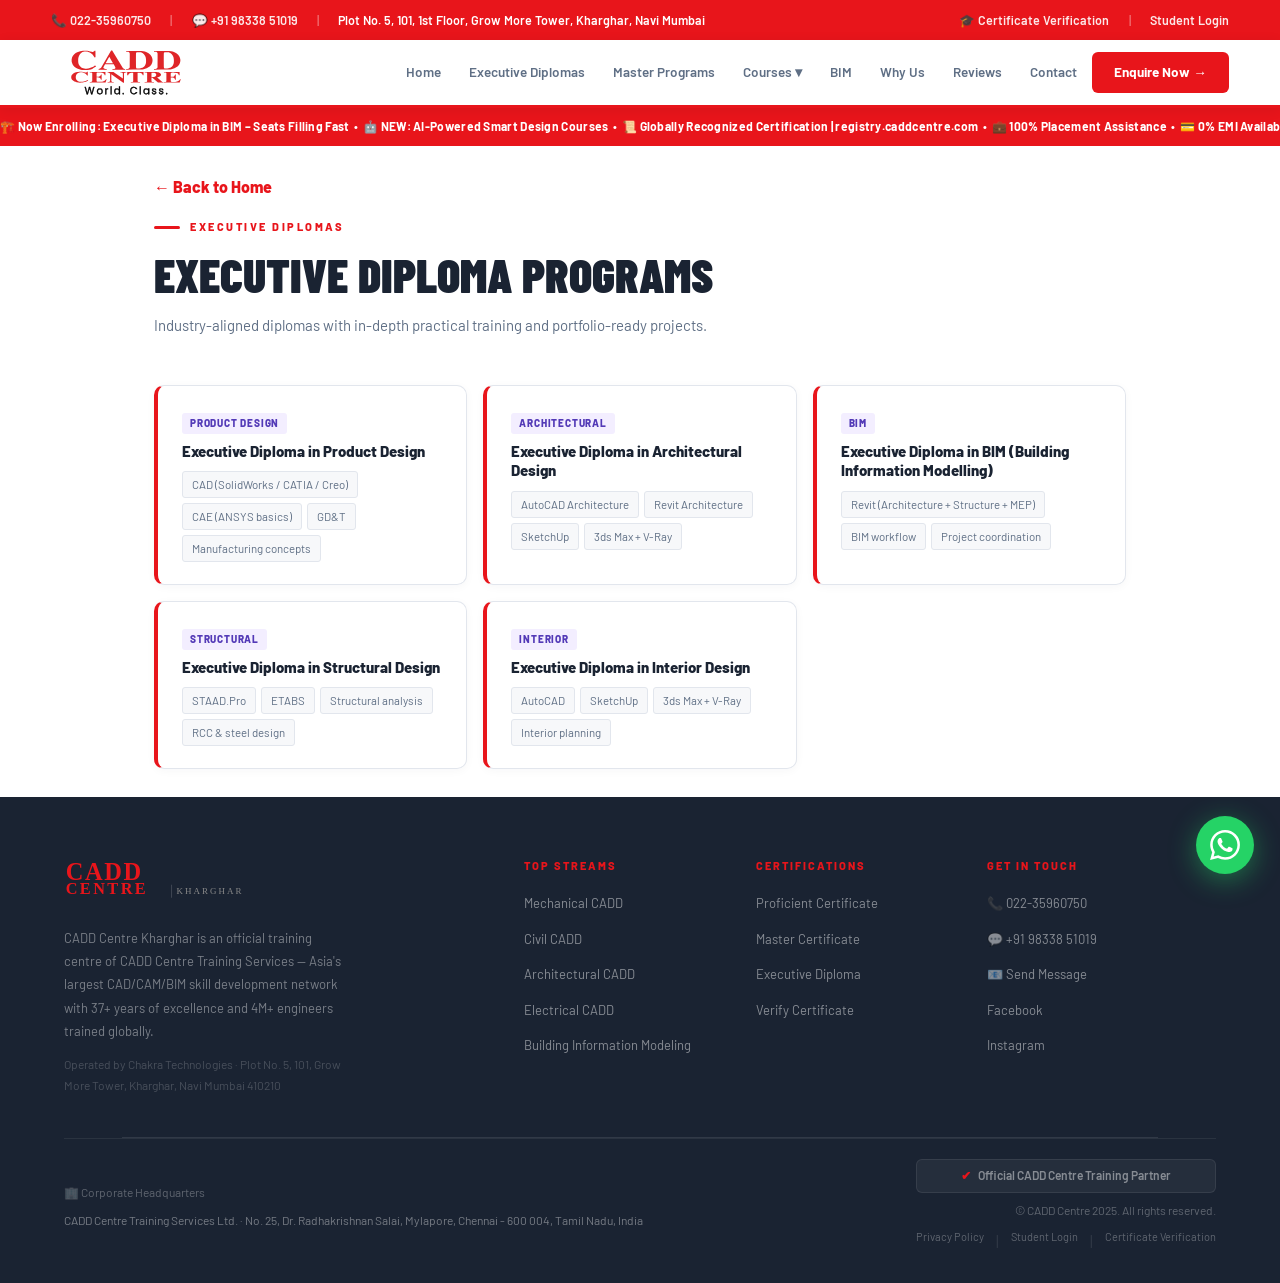
<file: executive-diploma.html>
<!DOCTYPE html>
<html lang="en">
<head>
  <meta charset="UTF-8">
  <meta name="viewport" content="width=device-width, initial-scale=1.0">
  <title>Executive Diplomas — CADD Centre Kharghar | Navi Mumbai</title>
  <meta name="description" content="Executive Diploma Programs at CADD Centre Kharghar – Industry-aligned diplomas in Product Design, Architecture, BIM, Structural Design, and Interior Design.">
  <link rel="preconnect" href="https://fonts.googleapis.com">
  <link rel="preconnect" href="https://fonts.gstatic.com" crossorigin>
  <link href="https://fonts.googleapis.com/css2?family=Barlow:wght@400;500;600;700;800;900&family=Barlow+Condensed:wght@600;700;800;900&display=swap" rel="stylesheet">
  <link rel="stylesheet" href="styles.css">
  <style>
    :root{
      --red:#e8151b; --red-dk:#c01015; --orange:#f26522;
      --bg:#ffffff; --surface:#f7f8fa; --surface2:#eef0f4;
      --border:#e2e6ed; --text:#1a2332; --muted:#5f6f85;
      --light-r:#fff1f1; --r:10px;
    }
    *,*::before,*::after{box-sizing:border-box;margin:0;padding:0;}
    html{scroll-behavior:smooth;}
    body{font-family:'Barlow',sans-serif;background:#fff;color:var(--text);overflow-x:hidden;line-height:1.65;}
    a{color:inherit;text-decoration:none;}
    img{display:block;max-width:100%;}

    .topbar{background:var(--red);padding:8px 5%;display:flex;align-items:center;justify-content:space-between;font-size:12.5px;font-weight:600;color:#fff;}
    .topbar a{color:#fff;opacity:.9;transition:opacity .2s;}.topbar a:hover{opacity:1;}
    .tb-l{display:flex;gap:20px;align-items:center;}.tb-r{display:flex;gap:16px;align-items:center;}
    .tb-sep{opacity:.35;}

    nav{position:sticky;top:0;z-index:300;background:#fff;border-bottom:3px solid var(--red);display:flex;align-items:center;justify-content:space-between;padding:0 5%;height:68px;box-shadow:0 2px 12px rgba(0,0,0,.07);transition:box-shadow .3s;}
    nav.scrolled{box-shadow:0 4px 24px rgba(0,0,0,.12);}
    .nav-logo{display:flex;align-items:center;height:100%;}
    .nav-logo svg{height:50px;width:auto;}

    .nav-links{display:flex;align-items:center;gap:2px;list-style:none;}
    .nav-links>li{position:relative;}
    .nav-links>li>a{display:flex;align-items:center;gap:4px;padding:8px 13px;border-radius:6px;font-size:13.5px;font-weight:600;color:var(--muted);transition:all .18s;white-space:nowrap;}
    .nav-links>li>a:hover{color:var(--red);background:var(--light-r);}
    .nav-cta{background:var(--red)!important;color:#fff!important;font-weight:700!important;padding:9px 22px!important;border-radius:6px!important;font-size:13.5px!important;}
    .nav-cta:hover{background:var(--red-dk)!important;}

    .ticker-wrap{background:var(--red);overflow:hidden;}
    .ticker{display:inline-block;white-space:nowrap;animation:tickerScroll 30s linear infinite;padding:10px 0;font-size:12.5px;font-weight:700;color:#fff;letter-spacing:.3px;}
    @keyframes tickerScroll{from{transform:translateX(0);}to{transform:translateX(-50%);}}

    .kicker{font-size:11px;font-weight:800;text-transform:uppercase;letter-spacing:2.5px;color:var(--red);margin-bottom:12px;display:flex;align-items:center;gap:10px;}
    .kicker::before{content:'';width:26px;height:3px;background:var(--red);border-radius:2px;display:inline-block;}
    .sec-title{font-family:'Barlow Condensed',sans-serif;font-size:clamp(2rem,4vw,3rem);font-weight:900;text-transform:uppercase;line-height:1.08;margin-bottom:12px;color:var(--text);}
    .sec-title .red{color:var(--red);}
    .sec-sub{font-size:15px;color:var(--muted);max-width:560px;line-height:1.8;margin-bottom:46px;}

    .diploma-grid{display:grid;grid-template-columns:repeat(auto-fill,minmax(300px,1fr));gap:16px;margin-top:6px;}
    .diploma-card{background:#fff;border:1.5px solid var(--border);border-left:4px solid var(--red);border-radius:var(--r);padding:22px 24px;transition:all .22s;}
    .diploma-card:hover{box-shadow:0 8px 32px rgba(232,21,27,.1);border-color:rgba(232,21,27,.35);}
    .dc-badge{display:inline-block;font-size:10px;font-weight:800;text-transform:uppercase;letter-spacing:.8px;padding:2px 8px;border-radius:3px;margin-bottom:8px;background:#f3eeff;color:#533ab7;}
    .dc-title{font-size:15px;font-weight:800;color:var(--text);margin-bottom:4px;line-height:1.3;}
    .dc-dur{font-size:12px;color:var(--muted);margin-bottom:12px;}
    .dc-covers{display:flex;flex-wrap:wrap;gap:5px;}
    .dc-tag{font-size:11.5px;background:var(--surface);color:var(--muted);padding:3px 9px;border-radius:3px;border:1px solid var(--border);}

    footer{background:#1a2332;color:#fff;padding:60px 5% 28px;}
    .footer-col h5{font-size:11px;font-weight:800;text-transform:uppercase;letter-spacing:2px;color:var(--red);margin-bottom:14px;}

    @media(max-width:640px){.tb-l{display:none;}}
  </style>
  <link rel="stylesheet" href="nav.css">
  <link rel="stylesheet" href="clean.css">
</head>
<body>

<a href="https://wa.me/919833851019" target="_blank" class="wa-float" onclick="trackClick('wa_float')" style="position:fixed;bottom:26px;right:26px;z-index:999;width:58px;height:58px;border-radius:50%;background:#25d366;display:grid;place-items:center;box-shadow:0 6px 28px rgba(37,211,102,.45);cursor:pointer;animation:waPop .5s ease both;">
  <svg viewBox="0 0 24 24" style="width:30px;height:30px;fill:#fff;"><path d="M17.472 14.382c-.297-.149-1.758-.867-2.03-.967-.273-.099-.471-.148-.67.15-.197.297-.767.966-.94 1.164-.173.199-.347.223-.644.075-.297-.15-1.255-.463-2.39-1.475-.883-.788-1.48-1.761-1.653-2.059-.173-.297-.018-.458.13-.606.134-.133.298-.347.446-.52.149-.174.198-.298.298-.497.099-.198.05-.371-.025-.52-.075-.149-.669-1.612-.916-2.207-.242-.579-.487-.5-.669-.51-.173-.008-.371-.01-.57-.01-.198 0-.52.074-.792.372-.272.297-1.04 1.016-1.04 2.479 0 1.462 1.065 2.875 1.213 3.074.149.198 2.096 3.2 5.077 4.487.709.306 1.262.489 1.694.625.712.227 1.36.195 1.871.118.571-.085 1.758-.719 2.006-1.413.248-.694.248-1.289.173-1.413-.074-.124-.272-.198-.57-.347m-5.421 7.403h-.004a9.87 9.87 0 01-5.031-1.378l-.361-.214-3.741.982.998-3.648-.235-.374a9.86 9.86 0 01-1.51-5.26c.001-5.45 4.436-9.884 9.888-9.884 2.64 0 5.122 1.03 6.988 2.898a9.825 9.825 0 012.893 6.994c-.003 5.45-4.437 9.884-9.885 9.884m8.413-18.297A11.815 11.815 0 0012.05 0C5.495 0 .16 5.335.157 11.892c0 2.096.547 4.142 1.588 5.945L.057 24l6.305-1.654a11.882 11.882 0 005.683 1.448h.005c6.554 0 11.89-5.335 11.893-11.893a11.821 11.821 0 00-3.48-8.413Z"/></svg>
</a>

<div class="topbar">
  <div class="tb-l">
    <a href="tel:02235960750">📞 022-35960750</a>
    <span class="tb-sep">|</span>
    <a href="https://wa.me/919833851019">💬 +91 98338 51019</a>
    <span class="tb-sep">|</span>
    <span>Plot No. 5, 101, 1st Floor, Grow More Tower, Kharghar, Navi Mumbai</span>
  </div>
  <div class="tb-r">
    <a href="https://registry.caddcentre.com/" target="_blank">🎓 Certificate Verification</a>
    <span class="tb-sep">|</span>
    <a href="https://lms.caddcentre.com/" target="_blank">Student Login</a>
  </div>
</div>

<nav id="navbar">

        <img src="static/CADD.svg" alt="Logo" style="width:150px;">
  <button class="nav-toggle" type="button" aria-expanded="false" aria-controls="primary-nav">
    <span class="nav-toggle-icon" aria-hidden="true"></span>
    <span>Menu</span>
  </button>

  <ul class="nav-links" id="primary-nav">
    <li><a href="index.html#home">Home</a></li>
    <li><a href="executive-diploma.html">Executive Diplomas</a></li>
    <li><a href="master-programs.html">Master Programs</a></li>

    <!-- COURSES mega nav -->
    <li>
      <a href="index.html#courses">Courses ▾</a>
      <div class="mega-l1">

        <!-- 1. Mechanical CADD -->
        <div class="l1-row">
          <span><span class="l1-ico">⚙️</span>Mechanical CADD</span><span class="l1-arr">›</span>
          <div class="mega-l2">
            <div class="l2-head">
              <div><div class="l2-head-title">⚙️ Mechanical &amp; Product Design</div><div class="l2-head-sub">Product design, manufacturing &amp; simulation</div></div>
              <a href="index.html#contact" class="l2-enq" onclick="trackClick('nav_enq_mech')">Enquire →</a>
            </div>
            <div class="l2-grid">
              <a class="l2-item" href="mechanical.html#autocad"><div class="l2-dot dot-mech">📐</div><div><div class="l2-name">AutoCAD (2D &amp; 3D)</div><div class="l2-desc">2D drafting &amp; 3D solid modelling</div></div></a>
              <a class="l2-item" href="mechanical.html#solidworks"><div class="l2-dot dot-mech">🔩</div><div><div class="l2-name">SolidWorks</div><div class="l2-desc">Parts, assemblies, sheet metal, weldments</div></div></a>
              <a class="l2-item" href="mechanical.html#catia"><div class="l2-dot dot-mech">✈️</div><div><div class="l2-name">CATIA</div><div class="l2-desc">Advanced surfacing &amp; parametric design</div></div></a>
              <a class="l2-item" href="mechanical.html#creo"><div class="l2-dot dot-mech">🛠️</div><div><div class="l2-name">Creo (Pro-E)</div><div class="l2-desc">3D product design &amp; CNC manufacturing</div></div></a>
              <a class="l2-item" href="mechanical.html#nx"><div class="l2-dot dot-mech">🖥️</div><div><div class="l2-name">Siemens NX</div><div class="l2-desc">Synchronous modelling &amp; assembly</div></div></a>
              <a class="l2-item" href="mechanical.html#inventor"><div class="l2-dot dot-mech">⚙️</div><div><div class="l2-name">Inventor</div><div class="l2-desc">Parametric 3D &amp; mechanical simulation</div></div></a>
              <a class="l2-item" href="mechanical.html#ansys"><div class="l2-dot dot-mech">🔬</div><div><div class="l2-name">Ansys (CAE / FEA)</div><div class="l2-desc">Structural, thermal &amp; dynamic simulation</div></div></a>
              <a class="l2-item" href="mechanical.html#hypermesh"><div class="l2-dot dot-mech">🧩</div><div><div class="l2-name">HyperMesh</div><div class="l2-desc">Advanced meshing &amp; CAE pre-processing</div></div></a>
              <a class="l2-item" href="mechanical.html#gdt"><div class="l2-dot dot-mech">📏</div><div><div class="l2-name">GD&amp;T</div><div class="l2-desc">Geometric Dimensioning &amp; Tolerancing</div></div></a>
              <a class="l2-item" href="mechanical.html#cnc"><div class="l2-dot dot-mech">🏭</div><div><div class="l2-name">CNC Programming / CAM</div><div class="l2-desc">G-code, CAM strategies &amp; simulation</div></div></a>
              <a class="l2-item" href="mechanical.html#matlab"><div class="l2-dot dot-mech">📊</div><div><div class="l2-name">MATLAB</div><div class="l2-desc">Engineering computation &amp; simulation</div></div></a>
              <a class="l2-item" href="mechanical.html#mastercam"><div class="l2-dot dot-mech">🔧</div><div><div class="l2-name">MasterCAM</div><div class="l2-desc">CAM software for CNC machining</div></div></a>
              <a class="l2-item" href="mechanical.html#ansys-fluent"><div class="l2-dot dot-mech">🌊</div><div><div class="l2-name">Ansys Fluent</div><div class="l2-desc">CFD — airflow, heat transfer &amp; fluid mechanics</div></div></a>
              <a class="l2-item" href="mechanical.html#navisworks"><div class="l2-dot dot-mech">🔗</div><div><div class="l2-name">Navisworks</div><div class="l2-desc">Clash detection &amp; 4D construction simulation</div></div></a>
            </div>
            <div class="l2-diploma">
              <div><div class="l2-diploma-label">🏆 Executive Diploma in Product Design</div><div class="l2-diploma-sub">SolidWorks / CATIA / Creo + ANSYS + GD&amp;T + Manufacturing</div></div>
              <a class="l2-diploma-link" href="mechanical.html#diploma">View Program →</a>
            </div>
          </div>
        </div>

        <!-- 2. Civil / Construction -->
        <div class="l1-row">
          <span><span class="l1-ico">🏗️</span>Civil / Construction</span><span class="l1-arr">›</span>
          <div class="mega-l2">
            <div class="l2-head">
              <div><div class="l2-head-title">🏗️ Civil &amp; Construction Design</div><div class="l2-head-sub">For civil engineers &amp; site professionals</div></div>
              <a href="index.html#contact" class="l2-enq" onclick="trackClick('nav_enq_civil')">Enquire →</a>
            </div>
            <div class="l2-grid">
              <a class="l2-item" href="civil.html#autocad-civil"><div class="l2-dot dot-civil">📐</div><div><div class="l2-name">AutoCAD Civil</div><div class="l2-desc">2D site plans &amp; civil drafting</div></div></a>
              <a class="l2-item" href="civil.html#civil3d"><div class="l2-dot dot-civil">🛣️</div><div><div class="l2-name">AutoCAD Civil 3D</div><div class="l2-desc">Grading, corridors &amp; pipe networks</div></div></a>
              <a class="l2-item" href="civil.html#staad"><div class="l2-dot dot-civil">🏗️</div><div><div class="l2-name">STAAD.Pro</div><div class="l2-desc">Structural analysis — buildings &amp; bridges</div></div></a>
              <a class="l2-item" href="civil.html#etabs"><div class="l2-dot dot-civil">🏢</div><div><div class="l2-name">ETABS</div><div class="l2-desc">Multi-storey building analysis &amp; seismic</div></div></a>
              <a class="l2-item" href="civil.html#revit-structure"><div class="l2-dot dot-civil">🧱</div><div><div class="l2-name">Revit Structure</div><div class="l2-desc">BIM-based structural modelling</div></div></a>
              <a class="l2-item" href="civil.html#mxroad"><div class="l2-dot dot-civil">🛤️</div><div><div class="l2-name">MX Road</div><div class="l2-desc">Highway design &amp; road alignment</div></div></a>
              <a class="l2-item" href="architecture.html#revit-arch"><div class="l2-dot dot-civil">🏛️</div><div><div class="l2-name">Revit Architecture</div><div class="l2-desc">BIM-based architectural design</div></div></a>
            </div>
            <div class="l2-diploma">
              <div><div class="l2-diploma-label">🏆 Executive Diploma in Structural Design</div><div class="l2-diploma-sub">STAAD.Pro + ETABS + Structural Analysis + RCC &amp; Steel Design</div></div>
              <a class="l2-diploma-link" href="civil.html#diploma-structural">View Program →</a>
            </div>
          </div>
        </div>

        <!-- 3. Architecture & Interior -->
        <div class="l1-row">
          <span><span class="l1-ico">🏛️</span>Architecture &amp; Interior</span><span class="l1-arr">›</span>
          <div class="mega-l2">
            <div class="l2-head">
              <div><div class="l2-head-title">🏛️ Architecture &amp; Interior Design</div><div class="l2-head-sub">For architects, designers &amp; visualization artists</div></div>
              <a href="index.html#contact" class="l2-enq" onclick="trackClick('nav_enq_arch')">Enquire →</a>
            </div>
            <div class="l2-grid">
              <a class="l2-item" href="architecture.html#autocad-arch"><div class="l2-dot dot-arch">📐</div><div><div class="l2-name">AutoCAD Architecture</div><div class="l2-desc">Floor plans, elevations &amp; sections</div></div></a>
              <a class="l2-item" href="architecture.html#revit-arch"><div class="l2-dot dot-arch">🏛️</div><div><div class="l2-name">Revit Architecture (BIM)</div><div class="l2-desc">BIM-based architectural design &amp; docs</div></div></a>
              <a class="l2-item" href="architecture.html#sketchup"><div class="l2-dot dot-arch">🎨</div><div><div class="l2-name">SketchUp</div><div class="l2-desc">Concept modelling &amp; quick 3D design</div></div></a>
              <a class="l2-item" href="architecture.html#3dsmax"><div class="l2-dot dot-arch">🖼️</div><div><div class="l2-name">3ds Max</div><div class="l2-desc">Interior/exterior 3D modelling</div></div></a>
              <a class="l2-item" href="architecture.html#vray"><div class="l2-dot dot-arch">✨</div><div><div class="l2-name">V-Ray Rendering</div><div class="l2-desc">Photorealistic renders &amp; walkthroughs</div></div></a>
              <a class="l2-item" href="architecture.html#lumion"><div class="l2-dot dot-arch">🌿</div><div><div class="l2-name">Lumion</div><div class="l2-desc">Real-time 3D rendering &amp; animation</div></div></a>
            </div>
            <div class="l2-diploma">
              <div><div class="l2-diploma-label">🏆 Executive Diploma in Interior Design</div><div class="l2-diploma-sub">AutoCAD + SketchUp + 3ds Max + V-Ray + Interior Planning</div></div>
              <a class="l2-diploma-link" href="architecture.html#diploma-interior">View Program →</a>
            </div>
          </div>
        </div>

        <!-- 4. Electrical & MEP -->
        <div class="l1-row">
          <span><span class="l1-ico">⚡</span>Electrical &amp; MEP</span><span class="l1-arr">›</span>
          <div class="mega-l2">
            <div class="l2-head">
              <div><div class="l2-head-title">⚡ Electrical &amp; MEP Courses</div><div class="l2-head-sub">For electrical engineers &amp; building services</div></div>
              <a href="index.html#contact" class="l2-enq" onclick="trackClick('nav_enq_elec')">Enquire →</a>
            </div>
            <div class="l2-grid">
              <a class="l2-item" href="electrical.html#eleccad"><div class="l2-dot dot-elec">⚡</div><div><div class="l2-name">Electrical CAD</div><div class="l2-desc">Electrical diagrams, schematics &amp; panel layouts</div></div></a>
              <a class="l2-item" href="electrical.html#revit-mep"><div class="l2-dot dot-elec">🏭</div><div><div class="l2-name">Revit MEP</div><div class="l2-desc">HVAC, electrical &amp; plumbing BIM design</div></div></a>
            </div>
          </div>
        </div>

        <!-- 5. Project Planning -->
        <div class="l1-row">
          <span><span class="l1-ico">📊</span>Project Planning</span><span class="l1-arr">›</span>
          <div class="mega-l2">
            <div class="l2-head">
              <div><div class="l2-head-title">📊 Project Planning &amp; Management</div><div class="l2-head-sub">Industry-standard project scheduling tools</div></div>
              <a href="index.html#contact" class="l2-enq" onclick="trackClick('nav_enq_proj')">Enquire →</a>
            </div>
            <div class="l2-grid">
              <a class="l2-item" href="index.html#contact"><div class="l2-dot dot-proj">📅</div><div><div class="l2-name">Microsoft Project</div><div class="l2-desc">Project scheduling, tracking &amp; reporting</div></div></a>
              <a class="l2-item" href="index.html#contact"><div class="l2-dot dot-proj">🏗️</div><div><div class="l2-name">Primavera P6</div><div class="l2-desc">Enterprise project management for construction</div></div></a>
            </div>
          </div>
        </div>

        <!-- 6. Master &amp; Diploma Programs -->
        <div class="l1-row">
          <span><span class="l1-ico">🏆</span>Master &amp; Diploma Programs</span><span class="l1-arr">›</span>
          <div class="mega-l2" style="min-width:620px;">
            <div class="l2-head">
              <div><div class="l2-head-title">🏆 Master Certificates &amp; Executive Diplomas</div><div class="l2-head-sub">Job-oriented combo programs</div></div>
              <a href="index.html#contact" class="l2-enq">Enquire →</a>
            </div>
            <div class="l2-masters-title" style="padding:10px 18px 2px;font-size:10px;font-weight:800;text-transform:uppercase;letter-spacing:1.5px;color:var(--muted);">Master Certificates</div>
            <div class="l2-grid" style="padding:4px 6px 0;">
              <a class="l2-item" href="index.html#contact"><div class="l2-dot dot-mech">⚙️</div><div><div class="l2-name">Master Cert. in Product Design with AI</div></div></a>
              <a class="l2-item" href="bim.html"><div class="l2-dot dot-civil">🏗️</div><div><div class="l2-name">Master Cert. in Building Design (BIM)</div></div></a>
              <a class="l2-item" href="architecture.html"><div class="l2-dot dot-arch">🛋️</div><div><div class="l2-name">Master Cert. in Interior Design</div></div></a>
              <a class="l2-item" href="mechanical.html"><div class="l2-dot dot-mech">🔩</div><div><div class="l2-name">Master Cert. in Mechanical CAD/CAM/CAE</div></div></a>
              <a class="l2-item" href="electrical.html"><div class="l2-dot dot-elec">⚡</div><div><div class="l2-name">Master Cert. in MEP Design</div></div></a>
              <a class="l2-item" href="bim.html"><div class="l2-dot dot-civil">🏢</div><div><div class="l2-name">Master Cert. in BIM</div></div></a>
            </div>
            <div style="border-top:1px solid var(--border);padding:8px 18px 4px;font-size:10px;font-weight:800;text-transform:uppercase;letter-spacing:1.5px;color:var(--muted);">Executive Diplomas</div>
            <div class="l2-grid" style="padding:4px 6px 6px;">
              <a class="l2-item" href="mechanical.html#diploma"><div class="l2-dot dot-mech">⚙️</div><div><div class="l2-name">Exec. Diploma in Product Design</div></div></a>
              <a class="l2-item" href="architecture.html#diploma-arch"><div class="l2-dot dot-arch">🏛️</div><div><div class="l2-name">Exec. Diploma in Architectural Design</div></div></a>
              <a class="l2-item" href="bim.html"><div class="l2-dot dot-civil">🏗️</div><div><div class="l2-name">Exec. Diploma in BIM</div></div></a>
              <a class="l2-item" href="civil.html#diploma-structural"><div class="l2-dot dot-civil">🧱</div><div><div class="l2-name">Exec. Diploma in Structural Design</div></div></a>
              <a class="l2-item" href="architecture.html#diploma-interior"><div class="l2-dot dot-arch">🛋️</div><div><div class="l2-name">Exec. Diploma in Interior Design</div></div></a>
            </div>
          </div>
        </div>

        <!-- BIM quick link -->
        <div style="border-top:1px solid var(--border);margin-top:4px;padding-top:4px;">
          <a class="l1-row" href="bim.html" style="color:var(--red);">
            <span>🔥 Executive Diploma in BIM — Most Popular</span>
            <span style="font-size:10px;background:var(--red);color:#fff;padding:1px 6px;border-radius:3px;font-size:9.5px;">HOT</span>
          </a>
        </div>

      </div>
    </li>
    <!-- end Courses -->

    <li><a href="bim.html">BIM</a></li>
    <li><a href="index.html#why-us">Why Us</a></li>
    <li><a href="index.html#reviews">Reviews</a></li>
    <li><a href="index.html#contact">Contact</a></li>
    <li><a href="index.html#contact" class="nav-cta" onclick="trackClick('nav_enquire')">Enquire Now →</a></li>
  </ul>
</nav>

<div class="ticker-wrap">
  <div class="ticker">
    🏗️ Now Enrolling: Executive Diploma in BIM – Seats Filling Fast &nbsp;•&nbsp; 🤖 NEW: AI-Powered Smart Design Courses &nbsp;•&nbsp; 📜 Globally Recognized Certification | registry.caddcentre.com &nbsp;•&nbsp; 💼 100% Placement Assistance &nbsp;•&nbsp; 💳 0% EMI Available &nbsp;•&nbsp; 📞 +91 98338 51019 &nbsp;•&nbsp; 📍 Kharghar, Navi Mumbai &nbsp;&nbsp;&nbsp;&nbsp;&nbsp;
    🏗️ Now Enrolling: Executive Diploma in BIM – Seats Filling Fast &nbsp;•&nbsp; 🤖 NEW: AI-Powered Smart Design Courses &nbsp;•&nbsp; 📜 Globally Recognized Certification | registry.caddcentre.com &nbsp;•&nbsp; 💼 100% Placement Assistance &nbsp;•&nbsp; 💳 0% EMI Available &nbsp;•&nbsp; 📞 +91 98338 51019 &nbsp;•&nbsp; 📍 Kharghar, Navi Mumbai
  </div>
</div>

  <div style="padding:28px 5%;max-width:1100px;margin:0 auto;">
    <a href="index.html" style="color:var(--red);font-weight:800;">← Back to Home</a>
    <header style="margin:18px 0 26px;">
      <div class="kicker">Executive Diplomas</div>
      <h1 class="sec-title">Executive Diploma Programs</h1>
      <p class="sec-sub">Industry-aligned diplomas with in-depth practical training and portfolio-ready projects.</p>
    </header>

    <section class="diploma-grid">
      <article class="diploma-card">
        <div class="dc-badge">Product Design</div>
        <div class="dc-title">Executive Diploma in Product Design</div>

        <div class="dc-covers" style="margin-top:10px;">
          <div class="dc-tag">CAD (SolidWorks / CATIA / Creo)</div>
          <div class="dc-tag">CAE (ANSYS basics)</div>
          <div class="dc-tag">GD&amp;T</div>
          <div class="dc-tag">Manufacturing concepts</div>
        </div>
      </article>

      <article class="diploma-card">
        <div class="dc-badge">Architectural</div>
        <div class="dc-title">Executive Diploma in Architectural Design</div>

        <div class="dc-covers" style="margin-top:10px;">
          <div class="dc-tag">AutoCAD Architecture</div>
          <div class="dc-tag">Revit Architecture</div>
          <div class="dc-tag">SketchUp</div>
          <div class="dc-tag">3ds Max + V-Ray</div>
        </div>
      </article>

      <article class="diploma-card">
        <div class="dc-badge">BIM</div>
        <div class="dc-title">Executive Diploma in BIM (Building Information Modelling)</div>

        <div class="dc-covers" style="margin-top:10px;">
          <div class="dc-tag">Revit (Architecture + Structure + MEP)</div>
          <div class="dc-tag">BIM workflow</div>
          <div class="dc-tag">Project coordination</div>
        </div>
      </article>

      <article class="diploma-card">
        <div class="dc-badge">Structural</div>
        <div class="dc-title">Executive Diploma in Structural Design</div>

        <div class="dc-covers" style="margin-top:10px;">
          <div class="dc-tag">STAAD.Pro</div>
          <div class="dc-tag">ETABS</div>
          <div class="dc-tag">Structural analysis</div>
          <div class="dc-tag">RCC &amp; steel design</div>
        </div>
      </article>

      <article class="diploma-card">
        <div class="dc-badge">Interior</div>
        <div class="dc-title">Executive Diploma in Interior Design</div>

        <div class="dc-covers" style="margin-top:10px;">
          <div class="dc-tag">AutoCAD</div>
          <div class="dc-tag">SketchUp</div>
          <div class="dc-tag">3ds Max + V-Ray</div>
          <div class="dc-tag">Interior planning</div>
        </div>
      </article>

    </section>
  </div>




<footer>
  <div class="footer-top">
    <div class="footer-brand">
      <svg viewBox="0 0 220 54" xmlns="http://www.w3.org/2000/svg" style="height:44px;width:auto;margin-bottom:14px;" aria-label="CADD Centre Kharghar">
        <text x="2" y="28" font-family="Georgia,'Times New Roman',serif" font-weight="700" font-size="30" fill="#e8151b" letter-spacing="2">CADD</text>
        <text x="2" y="46" font-family="Georgia,'Times New Roman',serif" font-weight="700" font-size="20" fill="#e8151b" letter-spacing="3">CENTRE</text>
        <text x="138" y="46" font-family="Georgia,'Times New Roman',serif" font-weight="400" font-size="11" fill="#888" letter-spacing="2.5">KHARGHAR</text>
        <line x1="132" y1="34" x2="132" y2="50" stroke="rgba(255,255,255,0.2)" stroke-width="1"/>
      </svg>
      <p>CADD Centre Kharghar is an official training centre of CADD Centre Training Services — Asia's largest CAD/CAM/BIM skill development network with 37+ years of excellence and 4M+ engineers trained globally.</p>
      <p style="margin-top:10px;color:rgba(255,255,255,.2);font-size:12px;">Operated by Chakra Technologies · Plot No. 5, 101, Grow More Tower, Kharghar, Navi Mumbai 410210</p>
    </div>
    <div class="footer-col">
      <h5>Top Streams</h5>
      <ul>
        <li><a href="mechanical.html">Mechanical CADD</a></li>
        <li><a href="civil.html">Civil CADD</a></li>
        <li><a href="architecture.html">Architectural CADD</a></li>
        <li><a href="electrical.html">Electrical CADD</a></li>
        <li><a href="bim.html">Building Information Modeling</a></li>
      </ul>
    </div>
    <div class="footer-col">
      <h5>Certifications</h5>
      <ul>
        <li><a href="#courses">Proficient Certificate</a></li>
        <li><a href="#courses">Master Certificate</a></li>
        <li><a href="#courses">Executive Diploma</a></li>
        <li><a href="https://registry.caddcentre.com/" target="_blank">Verify Certificate</a></li>
      </ul>
    </div>
    <div class="footer-col">
      <h5>Get in Touch</h5>
      <ul>
        <li><a href="tel:02235960750">📞 022-35960750</a></li>
        <li><a href="https://wa.me/919833851019" target="_blank">💬 +91 98338 51019</a></li>
        <li><a href="#contact">📧 Send Message</a></li>
        <li><a href="https://www.facebook.com/CaddCentreKharghar" target="_blank">Facebook</a></li>
        <li><a href="https://www.instagram.com/caddcentrekharghar/" target="_blank">Instagram</a></li>
      </ul>
    </div>
  </div>
  <div style="border-top:1px solid rgba(255,255,255,.1);margin:0 5%;"></div>
  <div class="footer-bottom">
    <div style="flex:1;">
      <p style="margin-bottom:8px;">🏢 Corporate Headquarters</p>
      <p style="font-size:12px;color:rgba(255,255,255,.4);">CADD Centre Training Services Ltd. · No. 25, Dr. Radhakrishnan Salai, Mylapore, Chennai - 600 004, Tamil Nadu, India</p>
    </div>
    <div style="text-align:right;">
      <div class="vbadge" style="margin-bottom:8px;justify-content:center;"><span>✔</span> Official CADD Centre Training Partner</div>
      <p style="font-size:12px;color:rgba(255,255,255,.3);">© CADD Centre 2025. All rights reserved.</p>
      <div style="display:flex;gap:12px;justify-content:flex-end;margin-top:8px;flex-wrap:wrap;">
        <a href="https://caddcentre.com/privacy-policy/" target="_blank" style="font-size:11px;color:rgba(255,255,255,.3);">Privacy Policy</a>
        <span style="color:rgba(255,255,255,.1);">|</span>
        <a href="https://lms.caddcentre.com/" target="_blank" style="font-size:11px;color:rgba(255,255,255,.3);">Student Login</a>
        <span style="color:rgba(255,255,255,.1);">|</span>
        <a href="https://registry.caddcentre.com/" target="_blank" style="font-size:11px;color:rgba(255,255,255,.3);">Certificate Verification</a>
      </div>
    </div>
  </div>
</footer>
<script>
  window.trackClick = function(label) { console.log('Tracked click:', label); };
  @keyframes waPop{from{transform:scale(0);}to{transform:scale(1);}}
</script>
  <script src="navigation.js" defer></script>
</body>
</html>
</file>
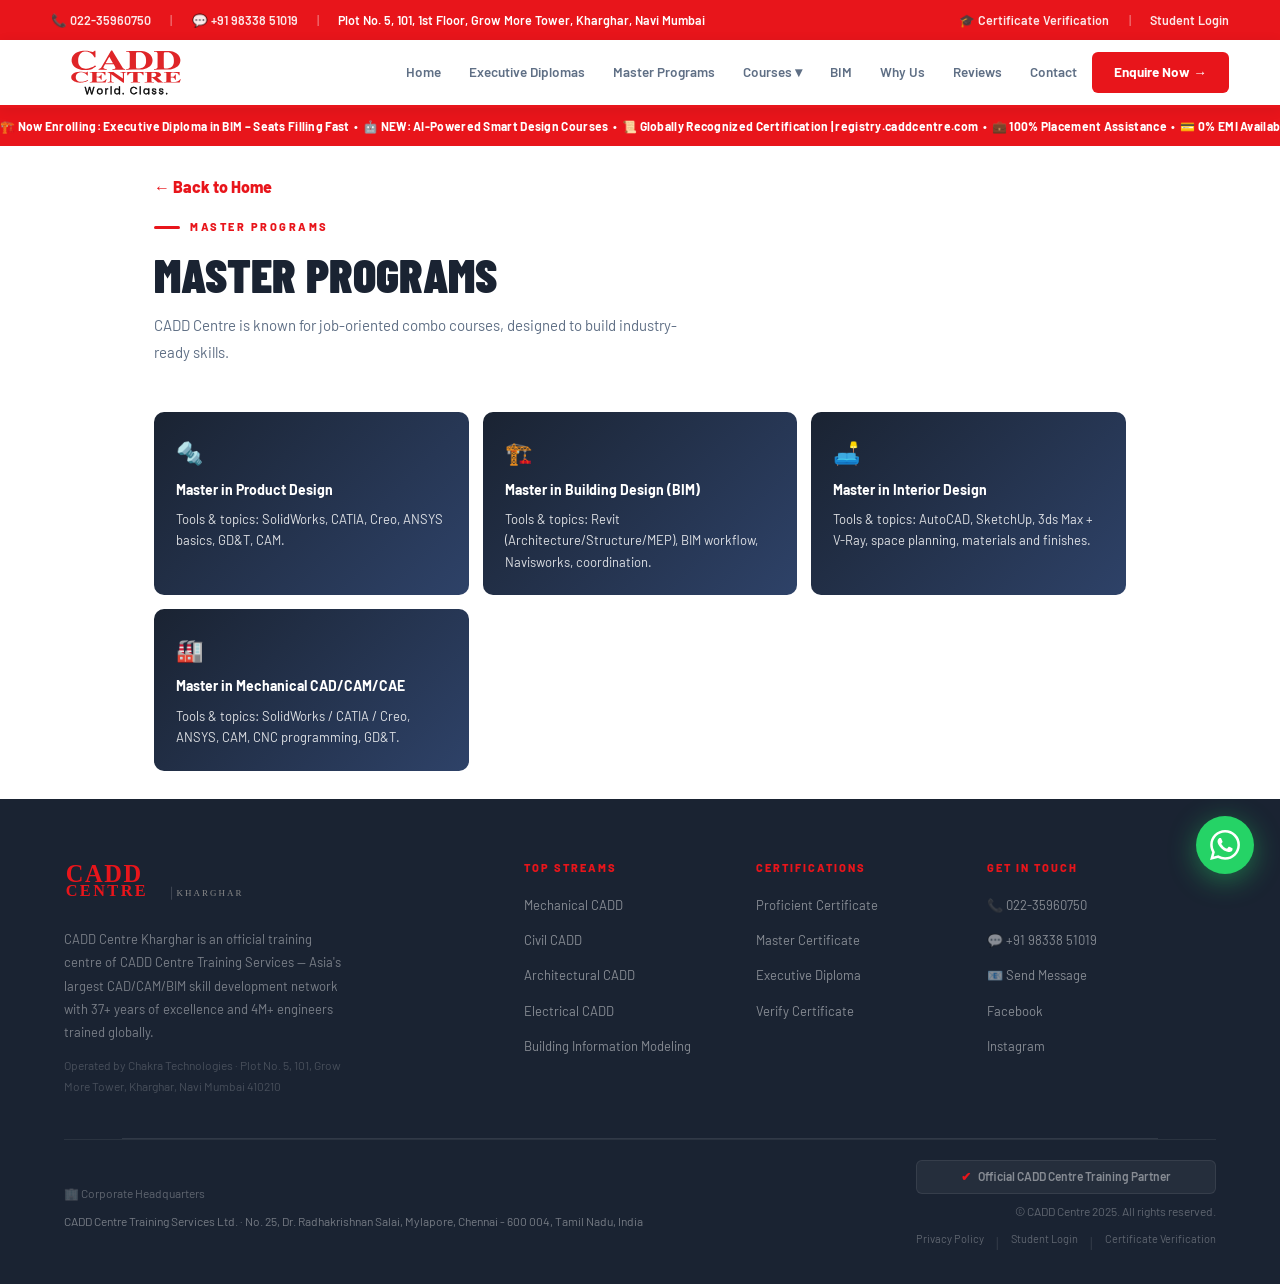
<file: master-programs.html>
<!DOCTYPE html>
<html lang="en">
<head>
  <meta charset="UTF-8">
  <meta name="viewport" content="width=device-width, initial-scale=1.0">
  <title>Master Programs — CADD Centre Kharghar | Navi Mumbai</title>
  <meta name="description" content="Master Programs at CADD Centre Kharghar – Job-oriented combo courses designed to build industry-ready skills in CAD, BIM, and design disciplines.">
  <link rel="preconnect" href="https://fonts.googleapis.com">
  <link rel="preconnect" href="https://fonts.gstatic.com" crossorigin>
  <link href="https://fonts.googleapis.com/css2?family=Barlow:wght@400;500;600;700;800;900&family=Barlow+Condensed:wght@600;700;800;900&display=swap" rel="stylesheet">
  <link rel="stylesheet" href="styles.css">
  <style>
    :root{
      --red:#e8151b; --red-dk:#c01015; --orange:#f26522;
      --bg:#ffffff; --surface:#f7f8fa; --surface2:#eef0f4;
      --border:#e2e6ed; --text:#1a2332; --muted:#5f6f85;
      --light-r:#fff1f1; --r:10px;
    }
    *,*::before,*::after{box-sizing:border-box;margin:0;padding:0;}
    html{scroll-behavior:smooth;}
    body{font-family:'Barlow',sans-serif;background:#fff;color:var(--text);overflow-x:hidden;line-height:1.65;}
    a{color:inherit;text-decoration:none;}
    img{display:block;max-width:100%;}

    .topbar{background:var(--red);padding:8px 5%;display:flex;align-items:center;justify-content:space-between;font-size:12.5px;font-weight:600;color:#fff;}
    .topbar a{color:#fff;opacity:.9;transition:opacity .2s;}.topbar a:hover{opacity:1;}
    .tb-l{display:flex;gap:20px;align-items:center;}.tb-r{display:flex;gap:16px;align-items:center;}
    .tb-sep{opacity:.35;}

    nav{position:sticky;top:0;z-index:300;background:#fff;border-bottom:3px solid var(--red);display:flex;align-items:center;justify-content:space-between;padding:0 5%;height:68px;box-shadow:0 2px 12px rgba(0,0,0,.07);transition:box-shadow .3s;}
    nav.scrolled{box-shadow:0 4px 24px rgba(0,0,0,.12);}
    .nav-logo{display:flex;align-items:center;height:100%;}
    .nav-logo svg{height:50px;width:auto;}

    .nav-links{display:flex;align-items:center;gap:2px;list-style:none;}
    .nav-links>li{position:relative;}
    .nav-links>li>a{display:flex;align-items:center;gap:4px;padding:8px 13px;border-radius:6px;font-size:13.5px;font-weight:600;color:var(--muted);transition:all .18s;white-space:nowrap;}
    .nav-links>li>a:hover{color:var(--red);background:var(--light-r);}
    .nav-cta{background:var(--red)!important;color:#fff!important;font-weight:700!important;padding:9px 22px!important;border-radius:6px!important;font-size:13.5px!important;}
    .nav-cta:hover{background:var(--red-dk)!important;}

    .ticker-wrap{background:var(--red);overflow:hidden;}
    .ticker{display:inline-block;white-space:nowrap;animation:tickerScroll 30s linear infinite;padding:10px 0;font-size:12.5px;font-weight:700;color:#fff;letter-spacing:.3px;}
    @keyframes tickerScroll{from{transform:translateX(0);}to{transform:translateX(-50%);}}

    .kicker{font-size:11px;font-weight:800;text-transform:uppercase;letter-spacing:2.5px;color:var(--red);margin-bottom:12px;display:flex;align-items:center;gap:10px;}
    .kicker::before{content:'';width:26px;height:3px;background:var(--red);border-radius:2px;display:inline-block;}
    .sec-title{font-family:'Barlow Condensed',sans-serif;font-size:clamp(2rem,4vw,3rem);font-weight:900;text-transform:uppercase;line-height:1.08;margin-bottom:12px;color:var(--text);}
    .sec-title .red{color:var(--red);}
    .sec-sub{font-size:15px;color:var(--muted);max-width:560px;line-height:1.8;margin-bottom:46px;}

    .master-grid{display:grid;grid-template-columns:repeat(auto-fill,minmax(240px,1fr));gap:14px;margin-top:6px;}
    .master-card{background:linear-gradient(135deg,#1a2332,#2e4268);color:#fff;border-radius:var(--r);padding:22px 22px;position:relative;overflow:hidden;transition:transform .2s;}
    .master-card:hover{transform:translateY(-3px);}
    .mc-num{position:absolute;bottom:-10px;right:-5px;font-family:'Barlow Condensed',sans-serif;font-size:80px;font-weight:900;color:rgba(255,255,255,.05);line-height:1;pointer-events:none;}
    .mc-ico{font-size:22px;margin-bottom:10px;}
    .mc-title{font-size:14px;font-weight:700;color:#fff;line-height:1.3;margin-bottom:4px;}
    .mc-dur{font-size:11.5px;color:rgba(255,255,255,.5);}

    footer{background:#1a2332;color:#fff;padding:60px 5% 28px;}
    .footer-col h5{font-size:11px;font-weight:800;text-transform:uppercase;letter-spacing:2px;color:var(--red);margin-bottom:14px;}

    @media(max-width:640px){.tb-l{display:none;}}
  </style>
  <link rel="stylesheet" href="nav.css">
  <link rel="stylesheet" href="clean.css">
</head>
<body>

<a href="https://wa.me/919833851019" target="_blank" class="wa-float" onclick="trackClick('wa_float')" style="position:fixed;bottom:26px;right:26px;z-index:999;width:58px;height:58px;border-radius:50%;background:#25d366;display:grid;place-items:center;box-shadow:0 6px 28px rgba(37,211,102,.45);cursor:pointer;animation:waPop .5s ease both;">
  <svg viewBox="0 0 24 24" style="width:30px;height:30px;fill:#fff;"><path d="M17.472 14.382c-.297-.149-1.758-.867-2.03-.967-.273-.099-.471-.148-.67.15-.197.297-.767.966-.94 1.164-.173.199-.347.223-.644.075-.297-.15-1.255-.463-2.39-1.475-.883-.788-1.48-1.761-1.653-2.059-.173-.297-.018-.458.13-.606.134-.133.298-.347.446-.52.149-.174.198-.298.298-.497.099-.198.05-.371-.025-.52-.075-.149-.669-1.612-.916-2.207-.242-.579-.487-.5-.669-.51-.173-.008-.371-.01-.57-.01-.198 0-.52.074-.792.372-.272.297-1.04 1.016-1.04 2.479 0 1.462 1.065 2.875 1.213 3.074.149.198 2.096 3.2 5.077 4.487.709.306 1.262.489 1.694.625.712.227 1.36.195 1.871.118.571-.085 1.758-.719 2.006-1.413.248-.694.248-1.289.173-1.413-.074-.124-.272-.198-.57-.347m-5.421 7.403h-.004a9.87 9.87 0 01-5.031-1.378l-.361-.214-3.741.982.998-3.648-.235-.374a9.86 9.86 0 01-1.51-5.26c.001-5.45 4.436-9.884 9.888-9.884 2.64 0 5.122 1.03 6.988 2.898a9.825 9.825 0 012.893 6.994c-.003 5.45-4.437 9.884-9.885 9.884m8.413-18.297A11.815 11.815 0 0012.05 0C5.495 0 .16 5.335.157 11.892c0 2.096.547 4.142 1.588 5.945L.057 24l6.305-1.654a11.882 11.882 0 005.683 1.448h.005c6.554 0 11.89-5.335 11.893-11.893a11.821 11.821 0 00-3.48-8.413Z"/></svg>
</a>

<div class="topbar">
  <div class="tb-l">
    <a href="tel:02235960750">📞 022-35960750</a>
    <span class="tb-sep">|</span>
    <a href="https://wa.me/919833851019">💬 +91 98338 51019</a>
    <span class="tb-sep">|</span>
    <span>Plot No. 5, 101, 1st Floor, Grow More Tower, Kharghar, Navi Mumbai</span>
  </div>
  <div class="tb-r">
    <a href="https://registry.caddcentre.com/" target="_blank">🎓 Certificate Verification</a>
    <span class="tb-sep">|</span>
    <a href="https://lms.caddcentre.com/" target="_blank">Student Login</a>
  </div>
</div>

<nav id="navbar">

        <img src="static/CADD.svg" alt="Logo" style="width:150px;">
  <button class="nav-toggle" type="button" aria-expanded="false" aria-controls="primary-nav">
    <span class="nav-toggle-icon" aria-hidden="true"></span>
    <span>Menu</span>
  </button>

  <ul class="nav-links" id="primary-nav">
    <li><a href="index.html#home">Home</a></li>
    <li><a href="executive-diploma.html">Executive Diplomas</a></li>
    <li><a href="master-programs.html">Master Programs</a></li>

    <!-- COURSES mega nav -->
    <li>
      <a href="index.html#courses">Courses ▾</a>
      <div class="mega-l1">

        <!-- 1. Mechanical CADD -->
        <div class="l1-row">
          <span><span class="l1-ico">⚙️</span>Mechanical CADD</span><span class="l1-arr">›</span>
          <div class="mega-l2">
            <div class="l2-head">
              <div><div class="l2-head-title">⚙️ Mechanical &amp; Product Design</div><div class="l2-head-sub">Product design, manufacturing &amp; simulation</div></div>
              <a href="index.html#contact" class="l2-enq" onclick="trackClick('nav_enq_mech')">Enquire →</a>
            </div>
            <div class="l2-grid">
              <a class="l2-item" href="mechanical.html#autocad"><div class="l2-dot dot-mech">📐</div><div><div class="l2-name">AutoCAD (2D &amp; 3D)</div><div class="l2-desc">2D drafting &amp; 3D solid modelling</div></div></a>
              <a class="l2-item" href="mechanical.html#solidworks"><div class="l2-dot dot-mech">🔩</div><div><div class="l2-name">SolidWorks</div><div class="l2-desc">Parts, assemblies, sheet metal, weldments</div></div></a>
              <a class="l2-item" href="mechanical.html#catia"><div class="l2-dot dot-mech">✈️</div><div><div class="l2-name">CATIA</div><div class="l2-desc">Advanced surfacing &amp; parametric design</div></div></a>
              <a class="l2-item" href="mechanical.html#creo"><div class="l2-dot dot-mech">🛠️</div><div><div class="l2-name">Creo (Pro-E)</div><div class="l2-desc">3D product design &amp; CNC manufacturing</div></div></a>
              <a class="l2-item" href="mechanical.html#nx"><div class="l2-dot dot-mech">🖥️</div><div><div class="l2-name">Siemens NX</div><div class="l2-desc">Synchronous modelling &amp; assembly</div></div></a>
              <a class="l2-item" href="mechanical.html#inventor"><div class="l2-dot dot-mech">⚙️</div><div><div class="l2-name">Inventor</div><div class="l2-desc">Parametric 3D &amp; mechanical simulation</div></div></a>
              <a class="l2-item" href="mechanical.html#ansys"><div class="l2-dot dot-mech">🔬</div><div><div class="l2-name">Ansys (CAE / FEA)</div><div class="l2-desc">Structural, thermal &amp; dynamic simulation</div></div></a>
              <a class="l2-item" href="mechanical.html#hypermesh"><div class="l2-dot dot-mech">🧩</div><div><div class="l2-name">HyperMesh</div><div class="l2-desc">Advanced meshing &amp; CAE pre-processing</div></div></a>
              <a class="l2-item" href="mechanical.html#gdt"><div class="l2-dot dot-mech">📏</div><div><div class="l2-name">GD&amp;T</div><div class="l2-desc">Geometric Dimensioning &amp; Tolerancing</div></div></a>
              <a class="l2-item" href="mechanical.html#cnc"><div class="l2-dot dot-mech">🏭</div><div><div class="l2-name">CNC Programming / CAM</div><div class="l2-desc">G-code, CAM strategies &amp; simulation</div></div></a>
              <a class="l2-item" href="mechanical.html#matlab"><div class="l2-dot dot-mech">📊</div><div><div class="l2-name">MATLAB</div><div class="l2-desc">Engineering computation &amp; simulation</div></div></a>
              <a class="l2-item" href="mechanical.html#mastercam"><div class="l2-dot dot-mech">🔧</div><div><div class="l2-name">MasterCAM</div><div class="l2-desc">CAM software for CNC machining</div></div></a>
              <a class="l2-item" href="mechanical.html#ansys-fluent"><div class="l2-dot dot-mech">🌊</div><div><div class="l2-name">Ansys Fluent</div><div class="l2-desc">CFD — airflow, heat transfer &amp; fluid mechanics</div></div></a>
              <a class="l2-item" href="mechanical.html#navisworks"><div class="l2-dot dot-mech">🔗</div><div><div class="l2-name">Navisworks</div><div class="l2-desc">Clash detection &amp; 4D construction simulation</div></div></a>
            </div>
            <div class="l2-diploma">
              <div><div class="l2-diploma-label">🏆 Executive Diploma in Product Design</div><div class="l2-diploma-sub">SolidWorks / CATIA / Creo + ANSYS + GD&amp;T + Manufacturing</div></div>
              <a class="l2-diploma-link" href="mechanical.html#diploma">View Program →</a>
            </div>
          </div>
        </div>

        <!-- 2. Civil / Construction -->
        <div class="l1-row">
          <span><span class="l1-ico">🏗️</span>Civil / Construction</span><span class="l1-arr">›</span>
          <div class="mega-l2">
            <div class="l2-head">
              <div><div class="l2-head-title">🏗️ Civil &amp; Construction Design</div><div class="l2-head-sub">For civil engineers &amp; site professionals</div></div>
              <a href="index.html#contact" class="l2-enq" onclick="trackClick('nav_enq_civil')">Enquire →</a>
            </div>
            <div class="l2-grid">
              <a class="l2-item" href="civil.html#autocad-civil"><div class="l2-dot dot-civil">📐</div><div><div class="l2-name">AutoCAD Civil</div><div class="l2-desc">2D site plans &amp; civil drafting</div></div></a>
              <a class="l2-item" href="civil.html#civil3d"><div class="l2-dot dot-civil">🛣️</div><div><div class="l2-name">AutoCAD Civil 3D</div><div class="l2-desc">Grading, corridors &amp; pipe networks</div></div></a>
              <a class="l2-item" href="civil.html#staad"><div class="l2-dot dot-civil">🏗️</div><div><div class="l2-name">STAAD.Pro</div><div class="l2-desc">Structural analysis — buildings &amp; bridges</div></div></a>
              <a class="l2-item" href="civil.html#etabs"><div class="l2-dot dot-civil">🏢</div><div><div class="l2-name">ETABS</div><div class="l2-desc">Multi-storey building analysis &amp; seismic</div></div></a>
              <a class="l2-item" href="civil.html#revit-structure"><div class="l2-dot dot-civil">🧱</div><div><div class="l2-name">Revit Structure</div><div class="l2-desc">BIM-based structural modelling</div></div></a>
              <a class="l2-item" href="civil.html#mxroad"><div class="l2-dot dot-civil">🛤️</div><div><div class="l2-name">MX Road</div><div class="l2-desc">Highway design &amp; road alignment</div></div></a>
              <a class="l2-item" href="architecture.html#revit-arch"><div class="l2-dot dot-civil">🏛️</div><div><div class="l2-name">Revit Architecture</div><div class="l2-desc">BIM-based architectural design</div></div></a>
            </div>
            <div class="l2-diploma">
              <div><div class="l2-diploma-label">🏆 Executive Diploma in Structural Design</div><div class="l2-diploma-sub">STAAD.Pro + ETABS + Structural Analysis + RCC &amp; Steel Design</div></div>
              <a class="l2-diploma-link" href="civil.html#diploma-structural">View Program →</a>
            </div>
          </div>
        </div>

        <!-- 3. Architecture & Interior -->
        <div class="l1-row">
          <span><span class="l1-ico">🏛️</span>Architecture &amp; Interior</span><span class="l1-arr">›</span>
          <div class="mega-l2">
            <div class="l2-head">
              <div><div class="l2-head-title">🏛️ Architecture &amp; Interior Design</div><div class="l2-head-sub">For architects, designers &amp; visualization artists</div></div>
              <a href="index.html#contact" class="l2-enq" onclick="trackClick('nav_enq_arch')">Enquire →</a>
            </div>
            <div class="l2-grid">
              <a class="l2-item" href="architecture.html#autocad-arch"><div class="l2-dot dot-arch">📐</div><div><div class="l2-name">AutoCAD Architecture</div><div class="l2-desc">Floor plans, elevations &amp; sections</div></div></a>
              <a class="l2-item" href="architecture.html#revit-arch"><div class="l2-dot dot-arch">🏛️</div><div><div class="l2-name">Revit Architecture (BIM)</div><div class="l2-desc">BIM-based architectural design &amp; docs</div></div></a>
              <a class="l2-item" href="architecture.html#sketchup"><div class="l2-dot dot-arch">🎨</div><div><div class="l2-name">SketchUp</div><div class="l2-desc">Concept modelling &amp; quick 3D design</div></div></a>
              <a class="l2-item" href="architecture.html#3dsmax"><div class="l2-dot dot-arch">🖼️</div><div><div class="l2-name">3ds Max</div><div class="l2-desc">Interior/exterior 3D modelling</div></div></a>
              <a class="l2-item" href="architecture.html#vray"><div class="l2-dot dot-arch">✨</div><div><div class="l2-name">V-Ray Rendering</div><div class="l2-desc">Photorealistic renders &amp; walkthroughs</div></div></a>
              <a class="l2-item" href="architecture.html#lumion"><div class="l2-dot dot-arch">🌿</div><div><div class="l2-name">Lumion</div><div class="l2-desc">Real-time 3D rendering &amp; animation</div></div></a>
            </div>
            <div class="l2-diploma">
              <div><div class="l2-diploma-label">🏆 Executive Diploma in Interior Design</div><div class="l2-diploma-sub">AutoCAD + SketchUp + 3ds Max + V-Ray + Interior Planning</div></div>
              <a class="l2-diploma-link" href="architecture.html#diploma-interior">View Program →</a>
            </div>
          </div>
        </div>

        <!-- 4. Electrical & MEP -->
        <div class="l1-row">
          <span><span class="l1-ico">⚡</span>Electrical &amp; MEP</span><span class="l1-arr">›</span>
          <div class="mega-l2">
            <div class="l2-head">
              <div><div class="l2-head-title">⚡ Electrical &amp; MEP Courses</div><div class="l2-head-sub">For electrical engineers &amp; building services</div></div>
              <a href="index.html#contact" class="l2-enq" onclick="trackClick('nav_enq_elec')">Enquire →</a>
            </div>
            <div class="l2-grid">
              <a class="l2-item" href="electrical.html#eleccad"><div class="l2-dot dot-elec">⚡</div><div><div class="l2-name">Electrical CAD</div><div class="l2-desc">Electrical diagrams, schematics &amp; panel layouts</div></div></a>
              <a class="l2-item" href="electrical.html#revit-mep"><div class="l2-dot dot-elec">🏭</div><div><div class="l2-name">Revit MEP</div><div class="l2-desc">HVAC, electrical &amp; plumbing BIM design</div></div></a>
            </div>
          </div>
        </div>

        <!-- 5. Project Planning -->
        <div class="l1-row">
          <span><span class="l1-ico">📊</span>Project Planning</span><span class="l1-arr">›</span>
          <div class="mega-l2">
            <div class="l2-head">
              <div><div class="l2-head-title">📊 Project Planning &amp; Management</div><div class="l2-head-sub">Industry-standard project scheduling tools</div></div>
              <a href="index.html#contact" class="l2-enq" onclick="trackClick('nav_enq_proj')">Enquire →</a>
            </div>
            <div class="l2-grid">
              <a class="l2-item" href="index.html#contact"><div class="l2-dot dot-proj">📅</div><div><div class="l2-name">Microsoft Project</div><div class="l2-desc">Project scheduling, tracking &amp; reporting</div></div></a>
              <a class="l2-item" href="index.html#contact"><div class="l2-dot dot-proj">🏗️</div><div><div class="l2-name">Primavera P6</div><div class="l2-desc">Enterprise project management for construction</div></div></a>
            </div>
          </div>
        </div>

        <!-- 6. Master &amp; Diploma Programs -->
        <div class="l1-row">
          <span><span class="l1-ico">🏆</span>Master &amp; Diploma Programs</span><span class="l1-arr">›</span>
          <div class="mega-l2" style="min-width:620px;">
            <div class="l2-head">
              <div><div class="l2-head-title">🏆 Master Certificates &amp; Executive Diplomas</div><div class="l2-head-sub">Job-oriented combo programs</div></div>
              <a href="index.html#contact" class="l2-enq">Enquire →</a>
            </div>
            <div class="l2-masters-title" style="padding:10px 18px 2px;font-size:10px;font-weight:800;text-transform:uppercase;letter-spacing:1.5px;color:var(--muted);">Master Certificates</div>
            <div class="l2-grid" style="padding:4px 6px 0;">
              <a class="l2-item" href="index.html#contact"><div class="l2-dot dot-mech">⚙️</div><div><div class="l2-name">Master Cert. in Product Design with AI</div></div></a>
              <a class="l2-item" href="bim.html"><div class="l2-dot dot-civil">🏗️</div><div><div class="l2-name">Master Cert. in Building Design (BIM)</div></div></a>
              <a class="l2-item" href="architecture.html"><div class="l2-dot dot-arch">🛋️</div><div><div class="l2-name">Master Cert. in Interior Design</div></div></a>
              <a class="l2-item" href="mechanical.html"><div class="l2-dot dot-mech">🔩</div><div><div class="l2-name">Master Cert. in Mechanical CAD/CAM/CAE</div></div></a>
              <a class="l2-item" href="electrical.html"><div class="l2-dot dot-elec">⚡</div><div><div class="l2-name">Master Cert. in MEP Design</div></div></a>
              <a class="l2-item" href="bim.html"><div class="l2-dot dot-civil">🏢</div><div><div class="l2-name">Master Cert. in BIM</div></div></a>
            </div>
            <div style="border-top:1px solid var(--border);padding:8px 18px 4px;font-size:10px;font-weight:800;text-transform:uppercase;letter-spacing:1.5px;color:var(--muted);">Executive Diplomas</div>
            <div class="l2-grid" style="padding:4px 6px 6px;">
              <a class="l2-item" href="mechanical.html#diploma"><div class="l2-dot dot-mech">⚙️</div><div><div class="l2-name">Exec. Diploma in Product Design</div></div></a>
              <a class="l2-item" href="architecture.html#diploma-arch"><div class="l2-dot dot-arch">🏛️</div><div><div class="l2-name">Exec. Diploma in Architectural Design</div></div></a>
              <a class="l2-item" href="bim.html"><div class="l2-dot dot-civil">🏗️</div><div><div class="l2-name">Exec. Diploma in BIM</div></div></a>
              <a class="l2-item" href="civil.html#diploma-structural"><div class="l2-dot dot-civil">🧱</div><div><div class="l2-name">Exec. Diploma in Structural Design</div></div></a>
              <a class="l2-item" href="architecture.html#diploma-interior"><div class="l2-dot dot-arch">🛋️</div><div><div class="l2-name">Exec. Diploma in Interior Design</div></div></a>
            </div>
          </div>
        </div>

        <!-- BIM quick link -->
        <div style="border-top:1px solid var(--border);margin-top:4px;padding-top:4px;">
          <a class="l1-row" href="bim.html" style="color:var(--red);">
            <span>🔥 Executive Diploma in BIM — Most Popular</span>
            <span style="font-size:10px;background:var(--red);color:#fff;padding:1px 6px;border-radius:3px;font-size:9.5px;">HOT</span>
          </a>
        </div>

      </div>
    </li>
    <!-- end Courses -->

    <li><a href="bim.html">BIM</a></li>
    <li><a href="index.html#why-us">Why Us</a></li>
    <li><a href="index.html#reviews">Reviews</a></li>
    <li><a href="index.html#contact">Contact</a></li>
    <li><a href="index.html#contact" class="nav-cta" onclick="trackClick('nav_enquire')">Enquire Now →</a></li>
  </ul>
</nav>

<div class="ticker-wrap">
  <div class="ticker">
    🏗️ Now Enrolling: Executive Diploma in BIM – Seats Filling Fast &nbsp;•&nbsp; 🤖 NEW: AI-Powered Smart Design Courses &nbsp;•&nbsp; 📜 Globally Recognized Certification | registry.caddcentre.com &nbsp;•&nbsp; 💼 100% Placement Assistance &nbsp;•&nbsp; 💳 0% EMI Available &nbsp;•&nbsp; 📞 +91 98338 51019 &nbsp;•&nbsp; 📍 Kharghar, Navi Mumbai &nbsp;&nbsp;&nbsp;&nbsp;&nbsp;
    🏗️ Now Enrolling: Executive Diploma in BIM – Seats Filling Fast &nbsp;•&nbsp; 🤖 NEW: AI-Powered Smart Design Courses &nbsp;•&nbsp; 📜 Globally Recognized Certification | registry.caddcentre.com &nbsp;•&nbsp; 💼 100% Placement Assistance &nbsp;•&nbsp; 💳 0% EMI Available &nbsp;•&nbsp; 📞 +91 98338 51019 &nbsp;•&nbsp; 📍 Kharghar, Navi Mumbai
  </div>
</div>

  <div style="padding:28px 5%;max-width:1100px;margin:0 auto;">
    <a href="index.html" style="color:var(--red);font-weight:800;">← Back to Home</a>
    <header style="margin:18px 0 26px;">
      <div class="kicker">Master Programs</div>
      <h1 class="sec-title">Master Programs</h1>
      <p class="sec-sub">CADD Centre is known for job-oriented combo courses, designed to build industry-ready skills.</p>
    </header>

    <section class="master-grid">
      <article class="master-card">
        <div class="mc-ico">🔩</div>
        <div class="mc-title">Master in Product Design</div>

        <div style="margin-top:10px;color:rgba(255,255,255,.85);font-size:13px;">Tools & topics: SolidWorks, CATIA, Creo, ANSYS basics, GD&amp;T, CAM.</div>
      </article>

      <article class="master-card">
        <div class="mc-ico">🏗️</div>
        <div class="mc-title">Master in Building Design (BIM)</div>

        <div style="margin-top:10px;color:rgba(255,255,255,.85);font-size:13px;">Tools & topics: Revit (Architecture/Structure/MEP), BIM workflow, Navisworks, coordination.</div>
      </article>

      <article class="master-card">
        <div class="mc-ico">🛋️</div>
        <div class="mc-title">Master in Interior Design</div>

        <div style="margin-top:10px;color:rgba(255,255,255,.85);font-size:13px;">Tools & topics: AutoCAD, SketchUp, 3ds Max + V-Ray, space planning, materials and finishes.</div>
      </article>

      <article class="master-card">
        <div class="mc-ico">🏭</div>
        <div class="mc-title">Master in Mechanical CAD/CAM/CAE</div>

        <div style="margin-top:10px;color:rgba(255,255,255,.85);font-size:13px;">Tools & topics: SolidWorks / CATIA / Creo, ANSYS, CAM, CNC programming, GD&amp;T.</div>
      </article>
    </section>
  </div>




<footer>
  <div class="footer-top">
    <div class="footer-brand">
      <svg viewBox="0 0 220 54" xmlns="http://www.w3.org/2000/svg" style="height:44px;width:auto;margin-bottom:14px;" aria-label="CADD Centre Kharghar">
        <text x="2" y="28" font-family="Georgia,'Times New Roman',serif" font-weight="700" font-size="30" fill="#e8151b" letter-spacing="2">CADD</text>
        <text x="2" y="46" font-family="Georgia,'Times New Roman',serif" font-weight="700" font-size="20" fill="#e8151b" letter-spacing="3">CENTRE</text>
        <text x="138" y="46" font-family="Georgia,'Times New Roman',serif" font-weight="400" font-size="11" fill="#888" letter-spacing="2.5">KHARGHAR</text>
        <line x1="132" y1="34" x2="132" y2="50" stroke="rgba(255,255,255,0.2)" stroke-width="1"/>
      </svg>
      <p>CADD Centre Kharghar is an official training centre of CADD Centre Training Services — Asia's largest CAD/CAM/BIM skill development network with 37+ years of excellence and 4M+ engineers trained globally.</p>
      <p style="margin-top:10px;color:rgba(255,255,255,.2);font-size:12px;">Operated by Chakra Technologies · Plot No. 5, 101, Grow More Tower, Kharghar, Navi Mumbai 410210</p>
    </div>
    <div class="footer-col">
      <h5>Top Streams</h5>
      <ul>
        <li><a href="mechanical.html">Mechanical CADD</a></li>
        <li><a href="civil.html">Civil CADD</a></li>
        <li><a href="architecture.html">Architectural CADD</a></li>
        <li><a href="electrical.html">Electrical CADD</a></li>
        <li><a href="bim.html">Building Information Modeling</a></li>
      </ul>
    </div>
    <div class="footer-col">
      <h5>Certifications</h5>
      <ul>
        <li><a href="#courses">Proficient Certificate</a></li>
        <li><a href="#courses">Master Certificate</a></li>
        <li><a href="#courses">Executive Diploma</a></li>
        <li><a href="https://registry.caddcentre.com/" target="_blank">Verify Certificate</a></li>
      </ul>
    </div>
    <div class="footer-col">
      <h5>Get in Touch</h5>
      <ul>
        <li><a href="tel:02235960750">📞 022-35960750</a></li>
        <li><a href="https://wa.me/919833851019" target="_blank">💬 +91 98338 51019</a></li>
        <li><a href="#contact">📧 Send Message</a></li>
        <li><a href="https://www.facebook.com/CaddCentreKharghar" target="_blank">Facebook</a></li>
        <li><a href="https://www.instagram.com/caddcentrekharghar/" target="_blank">Instagram</a></li>
      </ul>
    </div>
  </div>
  <div style="border-top:1px solid rgba(255,255,255,.1);margin:0 5%;"></div>
  <div class="footer-bottom">
    <div style="flex:1;">
      <p style="margin-bottom:8px;">🏢 Corporate Headquarters</p>
      <p style="font-size:12px;color:rgba(255,255,255,.4);">CADD Centre Training Services Ltd. · No. 25, Dr. Radhakrishnan Salai, Mylapore, Chennai - 600 004, Tamil Nadu, India</p>
    </div>
    <div style="text-align:right;">
      <div class="vbadge" style="margin-bottom:8px;justify-content:center;"><span>✔</span> Official CADD Centre Training Partner</div>
      <p style="font-size:12px;color:rgba(255,255,255,.3);">© CADD Centre 2025. All rights reserved.</p>
      <div style="display:flex;gap:12px;justify-content:flex-end;margin-top:8px;flex-wrap:wrap;">
        <a href="https://caddcentre.com/privacy-policy/" target="_blank" style="font-size:11px;color:rgba(255,255,255,.3);">Privacy Policy</a>
        <span style="color:rgba(255,255,255,.1);">|</span>
        <a href="https://lms.caddcentre.com/" target="_blank" style="font-size:11px;color:rgba(255,255,255,.3);">Student Login</a>
        <span style="color:rgba(255,255,255,.1);">|</span>
        <a href="https://registry.caddcentre.com/" target="_blank" style="font-size:11px;color:rgba(255,255,255,.3);">Certificate Verification</a>
      </div>
    </div>
  </div>
</footer>
<script>
  window.trackClick = function(label) { console.log('Tracked click:', label); };
  @keyframes waPop{from{transform:scale(0);}to{transform:scale(1);}}
</script>
  <script src="navigation.js" defer></script>
</body>
</html>
</file>
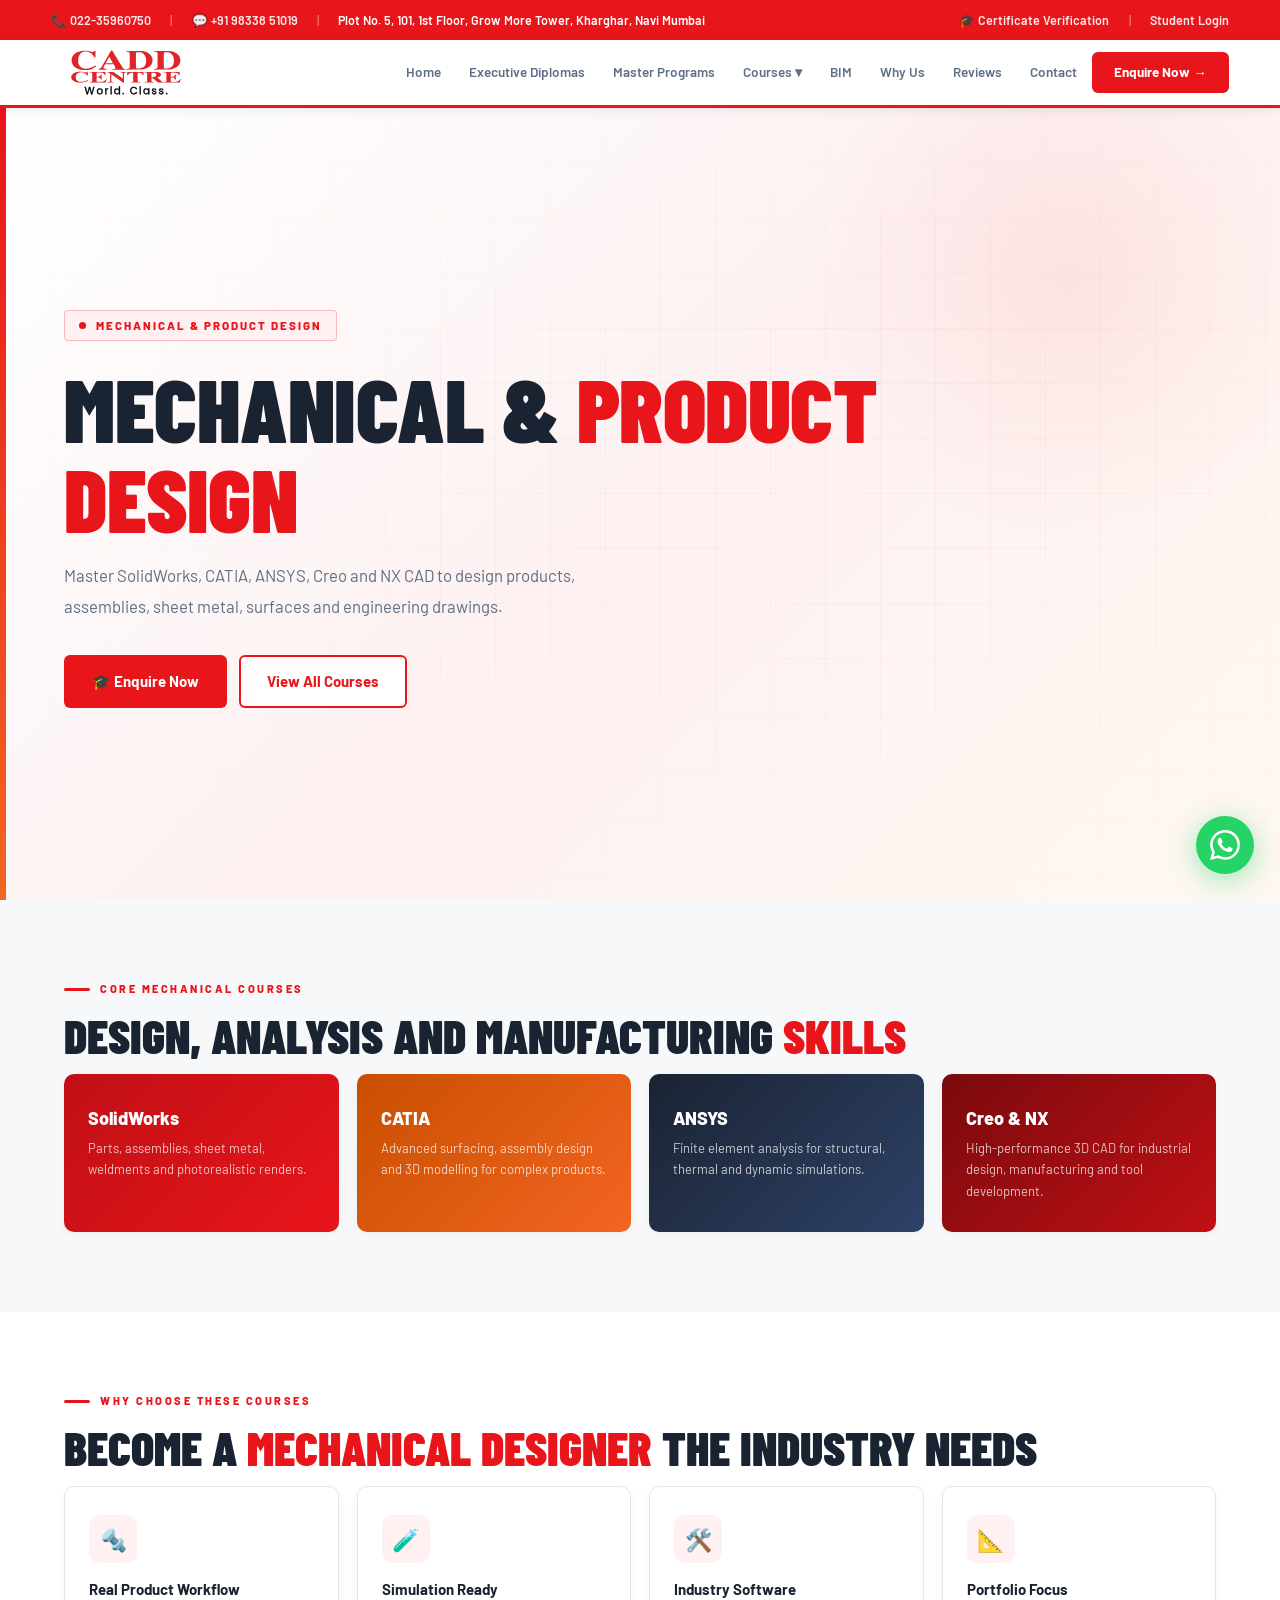
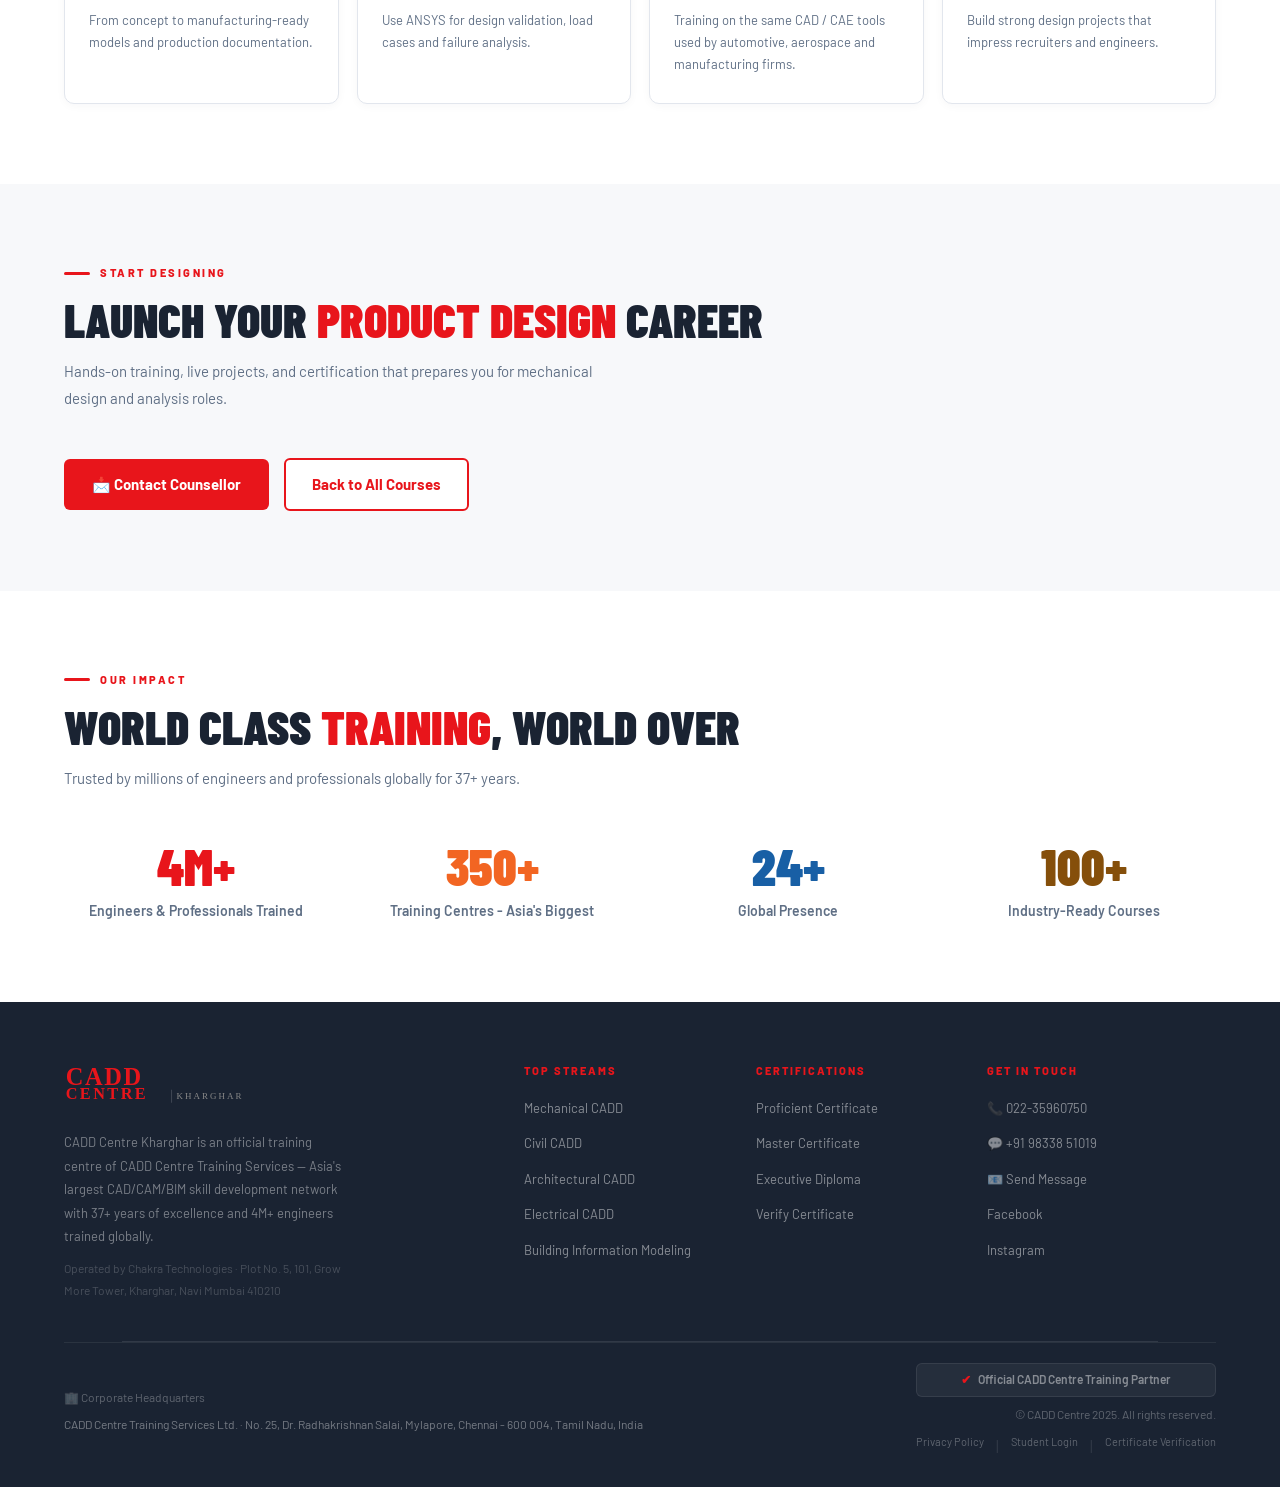
<file: mechanical.html>
<!DOCTYPE html>
<html lang="en">
<head>
<meta charset="UTF-8">
<meta name="viewport" content="width=device-width, initial-scale=1.0">
<title>Mechanical & Product Design Courses | CADD Centre Kharghar</title>
<meta name="description" content="Mechanical and product design courses at CADD Centre Kharghar. SolidWorks, CATIA, ANSYS, Creo and NX CAD training.">
<link rel="preconnect" href="https://fonts.googleapis.com">
<link rel="preconnect" href="https://fonts.gstatic.com" crossorigin>
<link href="https://fonts.googleapis.com/css2?family=Barlow:wght@400;500;600;700;800;900&family=Barlow+Condensed:wght@600;700;800;900&display=swap" rel="stylesheet">
<link rel="stylesheet" href="styles.css">
 <link rel="stylesheet" href="nav.css">
<script async src="https://www.googletagmanager.com/gtag/js?id=G-XXXXXXXXXX"></script>

<script>
  window.dataLayer=window.dataLayer||[];
  function gtag(){dataLayer.push(arguments);}
  gtag('js',new Date());
  gtag('config','G-XXXXXXXXXX');
  function trackClick(n){gtag('event','click',{event_category:'cta',event_label:n});}
</script>
  <link rel="stylesheet" href="clean.css">
</head>
<body>
<a href="https://wa.me/919833851019" target="_blank" class="wa-float" onclick="trackClick('wa_float')">
  <span class="wa-tip">Chat on WhatsApp</span>
  <svg viewBox="0 0 24 24"><path d="M17.472 14.382c-.297-.149-1.758-.867-2.03-.967-.273-.099-.471-.148-.67.15-.197.297-.767.966-.94 1.164-.173.199-.347.223-.644.075-.297-.15-1.255-.463-2.39-1.475-.883-.788-1.48-1.761-1.653-2.059-.173-.297-.018-.458.13-.606.134-.133.298-.347.446-.52.149-.174.198-.298.298-.497.099-.198.05-.371-.025-.52-.075-.149-.669-1.612-.916-2.207-.242-.579-.487-.5-.669-.51-.173-.008-.371-.01-.57-.01-.198 0-.52.074-.792.372-.272.297-1.04 1.016-1.04 2.479 0 1.462 1.065 2.875 1.213 3.074.149.198 2.096 3.2 5.077 4.487.709.306 1.262.489 1.694.625.712.227 1.36.195 1.871.118.571-.085 1.758-.719 2.006-1.413.248-.694.248-1.289.173-1.413-.074-.124-.272-.198-.57-.347m-5.421 7.403h-.004a9.87 9.87 0 01-5.031-1.378l-.361-.214-3.741.982.998-3.648-.235-.374a9.86 9.86 0 01-1.51-5.26c.001-5.45 4.436-9.884 9.888-9.884 2.64 0 5.122 1.03 6.988 2.898a9.825 9.825 0 012.893 6.994c-.003 5.45-4.437 9.884-9.885 9.884m8.413-18.297A11.815 11.815 0 0012.05 0C5.495 0 .16 5.335.157 11.892c0 2.096.547 4.142 1.588 5.945L.057 24l6.305-1.654a11.882 11.882 0 005.683 1.448h.005c6.554 0 11.89-5.335 11.893-11.893a11.821 11.821 0 00-3.48-8.413Z"/></svg>
</a>
<div class="topbar">
  <div class="tb-l">
    <a href="tel:02235960750">📞 022-35960750</a>
    <span class="tb-sep">|</span>
    <a href="https://wa.me/919833851019">💬 +91 98338 51019</a>
    <span class="tb-sep">|</span>
    <span>Plot No. 5, 101, 1st Floor, Grow More Tower, Kharghar, Navi Mumbai</span>
  </div>
  <div class="tb-r">
    <a href="https://registry.caddcentre.com/" target="_blank">🎓 Certificate Verification</a>
    <span class="tb-sep">|</span>
    <a href="https://lms.caddcentre.com/" target="_blank">Student Login</a>
  </div>
</div>
<!-- ═══════════════════════════════════════════ NAV ═══ -->
<nav id="navbar">

        <img src="static/CADD.svg" alt="Logo" style="width:150px;">
  <button class="nav-toggle" type="button" aria-expanded="false" aria-controls="primary-nav">
    <span class="nav-toggle-icon" aria-hidden="true"></span>
    <span>Menu</span>
  </button>

  <ul class="nav-links" id="primary-nav">
    <li><a href="index.html#home">Home</a></li>
    <li><a href="executive-diploma.html">Executive Diplomas</a></li>
    <li><a href="master-programs.html">Master Programs</a></li>

    <!-- COURSES mega nav -->
    <li>
      <a href="index.html#courses">Courses ▾</a>
      <div class="mega-l1">

        <!-- 1. Mechanical CADD -->
        <div class="l1-row">
          <span><span class="l1-ico">⚙️</span>Mechanical CADD</span><span class="l1-arr">›</span>
          <div class="mega-l2">
            <div class="l2-head">
              <div><div class="l2-head-title">⚙️ Mechanical &amp; Product Design</div><div class="l2-head-sub">Product design, manufacturing &amp; simulation</div></div>
              <a href="index.html#contact" class="l2-enq" onclick="trackClick('nav_enq_mech')">Enquire →</a>
            </div>
            <div class="l2-grid">
              <a class="l2-item" href="mechanical.html#autocad"><div class="l2-dot dot-mech">📐</div><div><div class="l2-name">AutoCAD (2D &amp; 3D)</div><div class="l2-desc">2D drafting &amp; 3D solid modelling</div></div></a>
              <a class="l2-item" href="mechanical.html#solidworks"><div class="l2-dot dot-mech">🔩</div><div><div class="l2-name">SolidWorks</div><div class="l2-desc">Parts, assemblies, sheet metal, weldments</div></div></a>
              <a class="l2-item" href="mechanical.html#catia"><div class="l2-dot dot-mech">✈️</div><div><div class="l2-name">CATIA</div><div class="l2-desc">Advanced surfacing &amp; parametric design</div></div></a>
              <a class="l2-item" href="mechanical.html#creo"><div class="l2-dot dot-mech">🛠️</div><div><div class="l2-name">Creo (Pro-E)</div><div class="l2-desc">3D product design &amp; CNC manufacturing</div></div></a>
              <a class="l2-item" href="mechanical.html#nx"><div class="l2-dot dot-mech">🖥️</div><div><div class="l2-name">Siemens NX</div><div class="l2-desc">Synchronous modelling &amp; assembly</div></div></a>
              <a class="l2-item" href="mechanical.html#inventor"><div class="l2-dot dot-mech">⚙️</div><div><div class="l2-name">Inventor</div><div class="l2-desc">Parametric 3D &amp; mechanical simulation</div></div></a>
              <a class="l2-item" href="mechanical.html#ansys"><div class="l2-dot dot-mech">🔬</div><div><div class="l2-name">Ansys (CAE / FEA)</div><div class="l2-desc">Structural, thermal &amp; dynamic simulation</div></div></a>
              <a class="l2-item" href="mechanical.html#hypermesh"><div class="l2-dot dot-mech">🧩</div><div><div class="l2-name">HyperMesh</div><div class="l2-desc">Advanced meshing &amp; CAE pre-processing</div></div></a>
              <a class="l2-item" href="mechanical.html#gdt"><div class="l2-dot dot-mech">📏</div><div><div class="l2-name">GD&amp;T</div><div class="l2-desc">Geometric Dimensioning &amp; Tolerancing</div></div></a>
              <a class="l2-item" href="mechanical.html#cnc"><div class="l2-dot dot-mech">🏭</div><div><div class="l2-name">CNC Programming / CAM</div><div class="l2-desc">G-code, CAM strategies &amp; simulation</div></div></a>
              <a class="l2-item" href="mechanical.html#matlab"><div class="l2-dot dot-mech">📊</div><div><div class="l2-name">MATLAB</div><div class="l2-desc">Engineering computation &amp; simulation</div></div></a>
              <a class="l2-item" href="mechanical.html#mastercam"><div class="l2-dot dot-mech">🔧</div><div><div class="l2-name">MasterCAM</div><div class="l2-desc">CAM software for CNC machining</div></div></a>
              <a class="l2-item" href="mechanical.html#ansys-fluent"><div class="l2-dot dot-mech">🌊</div><div><div class="l2-name">Ansys Fluent</div><div class="l2-desc">CFD — airflow, heat transfer &amp; fluid mechanics</div></div></a>
              <a class="l2-item" href="mechanical.html#navisworks"><div class="l2-dot dot-mech">🔗</div><div><div class="l2-name">Navisworks</div><div class="l2-desc">Clash detection &amp; 4D construction simulation</div></div></a>
            </div>
            <div class="l2-diploma">
              <div><div class="l2-diploma-label">🏆 Executive Diploma in Product Design</div><div class="l2-diploma-sub">SolidWorks / CATIA / Creo + ANSYS + GD&amp;T + Manufacturing</div></div>
              <a class="l2-diploma-link" href="mechanical.html#diploma">View Program →</a>
            </div>
          </div>
        </div>

        <!-- 2. Civil / Construction -->
        <div class="l1-row">
          <span><span class="l1-ico">🏗️</span>Civil / Construction</span><span class="l1-arr">›</span>
          <div class="mega-l2">
            <div class="l2-head">
              <div><div class="l2-head-title">🏗️ Civil &amp; Construction Design</div><div class="l2-head-sub">For civil engineers &amp; site professionals</div></div>
              <a href="index.html#contact" class="l2-enq" onclick="trackClick('nav_enq_civil')">Enquire →</a>
            </div>
            <div class="l2-grid">
              <a class="l2-item" href="civil.html#autocad-civil"><div class="l2-dot dot-civil">📐</div><div><div class="l2-name">AutoCAD Civil</div><div class="l2-desc">2D site plans &amp; civil drafting</div></div></a>
              <a class="l2-item" href="civil.html#civil3d"><div class="l2-dot dot-civil">🛣️</div><div><div class="l2-name">AutoCAD Civil 3D</div><div class="l2-desc">Grading, corridors &amp; pipe networks</div></div></a>
              <a class="l2-item" href="civil.html#staad"><div class="l2-dot dot-civil">🏗️</div><div><div class="l2-name">STAAD.Pro</div><div class="l2-desc">Structural analysis — buildings &amp; bridges</div></div></a>
              <a class="l2-item" href="civil.html#etabs"><div class="l2-dot dot-civil">🏢</div><div><div class="l2-name">ETABS</div><div class="l2-desc">Multi-storey building analysis &amp; seismic</div></div></a>
              <a class="l2-item" href="civil.html#revit-structure"><div class="l2-dot dot-civil">🧱</div><div><div class="l2-name">Revit Structure</div><div class="l2-desc">BIM-based structural modelling</div></div></a>
              <a class="l2-item" href="civil.html#mxroad"><div class="l2-dot dot-civil">🛤️</div><div><div class="l2-name">MX Road</div><div class="l2-desc">Highway design &amp; road alignment</div></div></a>
              <a class="l2-item" href="architecture.html#revit-arch"><div class="l2-dot dot-civil">🏛️</div><div><div class="l2-name">Revit Architecture</div><div class="l2-desc">BIM-based architectural design</div></div></a>
            </div>
            <div class="l2-diploma">
              <div><div class="l2-diploma-label">🏆 Executive Diploma in Structural Design</div><div class="l2-diploma-sub">STAAD.Pro + ETABS + Structural Analysis + RCC &amp; Steel Design</div></div>
              <a class="l2-diploma-link" href="civil.html#diploma-structural">View Program →</a>
            </div>
          </div>
        </div>

        <!-- 3. Architecture & Interior -->
        <div class="l1-row">
          <span><span class="l1-ico">🏛️</span>Architecture &amp; Interior</span><span class="l1-arr">›</span>
          <div class="mega-l2">
            <div class="l2-head">
              <div><div class="l2-head-title">🏛️ Architecture &amp; Interior Design</div><div class="l2-head-sub">For architects, designers &amp; visualization artists</div></div>
              <a href="index.html#contact" class="l2-enq" onclick="trackClick('nav_enq_arch')">Enquire →</a>
            </div>
            <div class="l2-grid">
              <a class="l2-item" href="architecture.html#autocad-arch"><div class="l2-dot dot-arch">📐</div><div><div class="l2-name">AutoCAD Architecture</div><div class="l2-desc">Floor plans, elevations &amp; sections</div></div></a>
              <a class="l2-item" href="architecture.html#revit-arch"><div class="l2-dot dot-arch">🏛️</div><div><div class="l2-name">Revit Architecture (BIM)</div><div class="l2-desc">BIM-based architectural design &amp; docs</div></div></a>
              <a class="l2-item" href="architecture.html#sketchup"><div class="l2-dot dot-arch">🎨</div><div><div class="l2-name">SketchUp</div><div class="l2-desc">Concept modelling &amp; quick 3D design</div></div></a>
              <a class="l2-item" href="architecture.html#3dsmax"><div class="l2-dot dot-arch">🖼️</div><div><div class="l2-name">3ds Max</div><div class="l2-desc">Interior/exterior 3D modelling</div></div></a>
              <a class="l2-item" href="architecture.html#vray"><div class="l2-dot dot-arch">✨</div><div><div class="l2-name">V-Ray Rendering</div><div class="l2-desc">Photorealistic renders &amp; walkthroughs</div></div></a>
              <a class="l2-item" href="architecture.html#lumion"><div class="l2-dot dot-arch">🌿</div><div><div class="l2-name">Lumion</div><div class="l2-desc">Real-time 3D rendering &amp; animation</div></div></a>
            </div>
            <div class="l2-diploma">
              <div><div class="l2-diploma-label">🏆 Executive Diploma in Interior Design</div><div class="l2-diploma-sub">AutoCAD + SketchUp + 3ds Max + V-Ray + Interior Planning</div></div>
              <a class="l2-diploma-link" href="architecture.html#diploma-interior">View Program →</a>
            </div>
          </div>
        </div>

        <!-- 4. Electrical & MEP -->
        <div class="l1-row">
          <span><span class="l1-ico">⚡</span>Electrical &amp; MEP</span><span class="l1-arr">›</span>
          <div class="mega-l2">
            <div class="l2-head">
              <div><div class="l2-head-title">⚡ Electrical &amp; MEP Courses</div><div class="l2-head-sub">For electrical engineers &amp; building services</div></div>
              <a href="index.html#contact" class="l2-enq" onclick="trackClick('nav_enq_elec')">Enquire →</a>
            </div>
            <div class="l2-grid">
              <a class="l2-item" href="electrical.html#eleccad"><div class="l2-dot dot-elec">⚡</div><div><div class="l2-name">Electrical CAD</div><div class="l2-desc">Electrical diagrams, schematics &amp; panel layouts</div></div></a>
              <a class="l2-item" href="electrical.html#revit-mep"><div class="l2-dot dot-elec">🏭</div><div><div class="l2-name">Revit MEP</div><div class="l2-desc">HVAC, electrical &amp; plumbing BIM design</div></div></a>
            </div>
          </div>
        </div>

        <!-- 5. Project Planning -->
        <div class="l1-row">
          <span><span class="l1-ico">📊</span>Project Planning</span><span class="l1-arr">›</span>
          <div class="mega-l2">
            <div class="l2-head">
              <div><div class="l2-head-title">📊 Project Planning &amp; Management</div><div class="l2-head-sub">Industry-standard project scheduling tools</div></div>
              <a href="index.html#contact" class="l2-enq" onclick="trackClick('nav_enq_proj')">Enquire →</a>
            </div>
            <div class="l2-grid">
              <a class="l2-item" href="index.html#contact"><div class="l2-dot dot-proj">📅</div><div><div class="l2-name">Microsoft Project</div><div class="l2-desc">Project scheduling, tracking &amp; reporting</div></div></a>
              <a class="l2-item" href="index.html#contact"><div class="l2-dot dot-proj">🏗️</div><div><div class="l2-name">Primavera P6</div><div class="l2-desc">Enterprise project management for construction</div></div></a>
            </div>
          </div>
        </div>

        <!-- 6. Master &amp; Diploma Programs -->
        <div class="l1-row">
          <span><span class="l1-ico">🏆</span>Master &amp; Diploma Programs</span><span class="l1-arr">›</span>
          <div class="mega-l2" style="min-width:620px;">
            <div class="l2-head">
              <div><div class="l2-head-title">🏆 Master Certificates &amp; Executive Diplomas</div><div class="l2-head-sub">Job-oriented combo programs</div></div>
              <a href="index.html#contact" class="l2-enq">Enquire →</a>
            </div>
            <div class="l2-masters-title" style="padding:10px 18px 2px;font-size:10px;font-weight:800;text-transform:uppercase;letter-spacing:1.5px;color:var(--muted);">Master Certificates</div>
            <div class="l2-grid" style="padding:4px 6px 0;">
              <a class="l2-item" href="index.html#contact"><div class="l2-dot dot-mech">⚙️</div><div><div class="l2-name">Master Cert. in Product Design with AI</div></div></a>
              <a class="l2-item" href="bim.html"><div class="l2-dot dot-civil">🏗️</div><div><div class="l2-name">Master Cert. in Building Design (BIM)</div></div></a>
              <a class="l2-item" href="architecture.html"><div class="l2-dot dot-arch">🛋️</div><div><div class="l2-name">Master Cert. in Interior Design</div></div></a>
              <a class="l2-item" href="mechanical.html"><div class="l2-dot dot-mech">🔩</div><div><div class="l2-name">Master Cert. in Mechanical CAD/CAM/CAE</div></div></a>
              <a class="l2-item" href="electrical.html"><div class="l2-dot dot-elec">⚡</div><div><div class="l2-name">Master Cert. in MEP Design</div></div></a>
              <a class="l2-item" href="bim.html"><div class="l2-dot dot-civil">🏢</div><div><div class="l2-name">Master Cert. in BIM</div></div></a>
            </div>
            <div style="border-top:1px solid var(--border);padding:8px 18px 4px;font-size:10px;font-weight:800;text-transform:uppercase;letter-spacing:1.5px;color:var(--muted);">Executive Diplomas</div>
            <div class="l2-grid" style="padding:4px 6px 6px;">
              <a class="l2-item" href="mechanical.html#diploma"><div class="l2-dot dot-mech">⚙️</div><div><div class="l2-name">Exec. Diploma in Product Design</div></div></a>
              <a class="l2-item" href="architecture.html#diploma-arch"><div class="l2-dot dot-arch">🏛️</div><div><div class="l2-name">Exec. Diploma in Architectural Design</div></div></a>
              <a class="l2-item" href="bim.html"><div class="l2-dot dot-civil">🏗️</div><div><div class="l2-name">Exec. Diploma in BIM</div></div></a>
              <a class="l2-item" href="civil.html#diploma-structural"><div class="l2-dot dot-civil">🧱</div><div><div class="l2-name">Exec. Diploma in Structural Design</div></div></a>
              <a class="l2-item" href="architecture.html#diploma-interior"><div class="l2-dot dot-arch">🛋️</div><div><div class="l2-name">Exec. Diploma in Interior Design</div></div></a>
            </div>
          </div>
        </div>

        <!-- BIM quick link -->
        <div style="border-top:1px solid var(--border);margin-top:4px;padding-top:4px;">
          <a class="l1-row" href="bim.html" style="color:var(--red);">
            <span>🔥 Executive Diploma in BIM — Most Popular</span>
            <span style="font-size:10px;background:var(--red);color:#fff;padding:1px 6px;border-radius:3px;font-size:9.5px;">HOT</span>
          </a>
        </div>

      </div>
    </li>
    <!-- end Courses -->

    <li><a href="bim.html">BIM</a></li>
    <li><a href="index.html#why-us">Why Us</a></li>
    <li><a href="index.html#reviews">Reviews</a></li>
    <li><a href="index.html#contact">Contact</a></li>
    <li><a href="index.html#contact" class="nav-cta" onclick="trackClick('nav_enquire')">Enquire Now →</a></li>
  </ul>
</nav>
<section class="hero" id="page-hero">
  <div class="hero-accent"></div>
  <div class="hero-blob"></div>
  <div class="hero-content">
    <div class="hero-kicker"><span class="pdot"></span> Mechanical & Product Design</div>
    <h1>Mechanical & <span class="red">Product Design</span></h1>
    <p class="hero-sub">Master SolidWorks, CATIA, ANSYS, Creo and NX CAD to design products, assemblies, sheet metal, surfaces and engineering drawings.</p>
    <div class="hero-actions">
      <a href="index.html#contact" class="btn-red" onclick="trackClick('mech_enquire')">🎓 Enquire Now</a>
      <a href="index.html#courses" class="btn-outline-red">View All Courses</a>
    </div>
  </div>
</section>
<div id="mechanical-cadd"></div><div id="solidworks"></div><div id="catia"></div><div id="ansys"></div><div id="creo"></div><div id="nx"></div>
<section class="sec sec-gray">
  <div class="kicker">Core Mechanical Courses</div>
  <h2 class="sec-title">Design, Analysis and Manufacturing <span class="red">Skills</span></h2>
  <div class="prog-grid">
    <div class="prog-card c1"><h3>SolidWorks</h3><p>Parts, assemblies, sheet metal, weldments and photorealistic renders.</p></div>
    <div class="prog-card c2"><h3>CATIA</h3><p>Advanced surfacing, assembly design and 3D modelling for complex products.</p></div>
    <div class="prog-card c3"><h3>ANSYS</h3><p>Finite element analysis for structural, thermal and dynamic simulations.</p></div>
    <div class="prog-card c4"><h3>Creo & NX</h3><p>High-performance 3D CAD for industrial design, manufacturing and tool development.</p></div>
  </div>
</section>
<section class="sec sec-white">
  <div class="kicker">Why Choose These Courses</div>
  <h2 class="sec-title">Become a <span class="red">Mechanical Designer</span> the Industry Needs</h2>
  <div class="why-grid">
    <div class="why-card"><div class="why-icon">🔩</div><h4>Real Product Workflow</h4><p>From concept to manufacturing-ready models and production documentation.</p></div>
    <div class="why-card"><div class="why-icon">🧪</div><h4>Simulation Ready</h4><p>Use ANSYS for design validation, load cases and failure analysis.</p></div>
    <div class="why-card"><div class="why-icon">🛠️</div><h4>Industry Software</h4><p>Training on the same CAD / CAE tools used by automotive, aerospace and manufacturing firms.</p></div>
    <div class="why-card"><div class="why-icon">📐</div><h4>Portfolio Focus</h4><p>Build strong design projects that impress recruiters and engineers.</p></div>
  </div>
</section>
<section class="sec sec-gray">
  <div class="kicker">Start Designing</div>
  <h2 class="sec-title">Launch Your <span class="red">Product Design</span> Career</h2>
  <p class="sec-sub">Hands-on training, live projects, and certification that prepares you for mechanical design and analysis roles.</p>
  <a href="index.html#contact" class="btn-red">📩 Contact Counsellor</a>
  <a href="index.html#courses" class="btn-outline-red" style="margin-left:12px;">Back to All Courses</a>
</section>
<section class="sec sec-white">
  <div class="kicker">Our Impact</div>
  <h2 class="sec-title">World Class <span class="red">Training</span>, World Over</h2>
  <p class="sec-sub">Trusted by millions of engineers and professionals globally for 37+ years.</p>
  <div style="display:grid;grid-template-columns:repeat(auto-fit,minmax(200px,1fr));gap:32px;margin-top:48px;">
    <div style="text-align:center;"><div style="font-family:'Barlow Condensed',sans-serif;font-size:3.2rem;font-weight:900;color:var(--red);line-height:1;">4M+</div><div style="font-size:14px;color:var(--muted);margin-top:8px;font-weight:600;">Engineers & Professionals Trained</div></div>
    <div style="text-align:center;"><div style="font-family:'Barlow Condensed',sans-serif;font-size:3.2rem;font-weight:900;color:var(--orange);line-height:1;">350+</div><div style="font-size:14px;color:var(--muted);margin-top:8px;font-weight:600;">Training Centres - Asia's Biggest</div></div>
    <div style="text-align:center;"><div style="font-family:'Barlow Condensed',sans-serif;font-size:3.2rem;font-weight:900;color:#185fa5;line-height:1;">24+</div><div style="font-size:14px;color:var(--muted);margin-top:8px;font-weight:600;">Global Presence</div></div>
    <div style="text-align:center;"><div style="font-family:'Barlow Condensed',sans-serif;font-size:3.2rem;font-weight:900;color:#854f0b;line-height:1;">100+</div><div style="font-size:14px;color:var(--muted);margin-top:8px;font-weight:600;">Industry-Ready Courses</div></div>
  </div>
</section>

<script>
window.addEventListener('scroll',()=>{document.getElementById('navbar').classList.toggle('scrolled',window.scrollY>30);});
</script>
  <footer>
  <div class="footer-top">
    <div class="footer-brand">
      <svg viewBox="0 0 220 54" xmlns="http://www.w3.org/2000/svg" style="height:44px;width:auto;margin-bottom:14px;" aria-label="CADD Centre Kharghar">
        <text x="2" y="28" font-family="Georgia,'Times New Roman',serif" font-weight="700" font-size="30" fill="#e8151b" letter-spacing="2">CADD</text>
        <text x="2" y="46" font-family="Georgia,'Times New Roman',serif" font-weight="700" font-size="20" fill="#e8151b" letter-spacing="3">CENTRE</text>
        <text x="138" y="46" font-family="Georgia,'Times New Roman',serif" font-weight="400" font-size="11" fill="#888" letter-spacing="2.5">KHARGHAR</text>
        <line x1="132" y1="34" x2="132" y2="50" stroke="rgba(255,255,255,0.2)" stroke-width="1"/>
      </svg>
      <p>CADD Centre Kharghar is an official training centre of CADD Centre Training Services — Asia's largest CAD/CAM/BIM skill development network with 37+ years of excellence and 4M+ engineers trained globally.</p>
      <p style="margin-top:10px;color:rgba(255,255,255,.2);font-size:12px;">Operated by Chakra Technologies · Plot No. 5, 101, Grow More Tower, Kharghar, Navi Mumbai 410210</p>
    </div>
    <div class="footer-col">
      <h5>Top Streams</h5>
      <ul>
        <li><a href="mechanical.html">Mechanical CADD</a></li>
        <li><a href="civil.html">Civil CADD</a></li>
        <li><a href="architecture.html">Architectural CADD</a></li>
        <li><a href="electrical.html">Electrical CADD</a></li>
        <li><a href="bim.html">Building Information Modeling</a></li>
      </ul>
    </div>
    <div class="footer-col">
      <h5>Certifications</h5>
      <ul>
        <li><a href="#courses">Proficient Certificate</a></li>
        <li><a href="#courses">Master Certificate</a></li>
        <li><a href="#courses">Executive Diploma</a></li>
        <li><a href="https://registry.caddcentre.com/" target="_blank">Verify Certificate</a></li>
      </ul>
    </div>
    <div class="footer-col">
      <h5>Get in Touch</h5>
      <ul>
        <li><a href="tel:02235960750">📞 022-35960750</a></li>
        <li><a href="https://wa.me/919833851019" target="_blank">💬 +91 98338 51019</a></li>
        <li><a href="#contact">📧 Send Message</a></li>
        <li><a href="https://www.facebook.com/CaddCentreKharghar" target="_blank">Facebook</a></li>
        <li><a href="https://www.instagram.com/caddcentrekharghar/" target="_blank">Instagram</a></li>
      </ul>
    </div>
  </div>
  <div style="border-top:1px solid rgba(255,255,255,.1);margin:0 5%;"></div>
  <div class="footer-bottom">
    <div style="flex:1;">
      <p style="margin-bottom:8px;">🏢 Corporate Headquarters</p>
      <p style="font-size:12px;color:rgba(255,255,255,.4);">CADD Centre Training Services Ltd. · No. 25, Dr. Radhakrishnan Salai, Mylapore, Chennai - 600 004, Tamil Nadu, India</p>
    </div>
    <div style="text-align:right;">
      <div class="vbadge" style="margin-bottom:8px;justify-content:center;"><span>✔</span> Official CADD Centre Training Partner</div>
      <p style="font-size:12px;color:rgba(255,255,255,.3);">© CADD Centre 2025. All rights reserved.</p>
      <div style="display:flex;gap:12px;justify-content:flex-end;margin-top:8px;flex-wrap:wrap;">
        <a href="https://caddcentre.com/privacy-policy/" target="_blank" style="font-size:11px;color:rgba(255,255,255,.3);">Privacy Policy</a>
        <span style="color:rgba(255,255,255,.1);">|</span>
        <a href="https://lms.caddcentre.com/" target="_blank" style="font-size:11px;color:rgba(255,255,255,.3);">Student Login</a>
        <span style="color:rgba(255,255,255,.1);">|</span>
        <a href="https://registry.caddcentre.com/" target="_blank" style="font-size:11px;color:rgba(255,255,255,.3);">Certificate Verification</a>
      </div>
    </div>
  </div>
</footer>
<script src="navigation.js" defer></script>
</body>
</html>
</file>
<file: styles.css>
:root{
  --red:#e8151b; --red-dk:#c01015; --orange:#f26522;
  --bg:#ffffff; --surface:#f7f8fa; --surface2:#eef0f4;
  --border:#e2e6ed; --text:#1a2332; --muted:#5f6f85;
  --light-r:#fff1f1; --r:10px;
}
*,*::before,*::after{box-sizing:border-box;margin:0;padding:0;}
html{scroll-behavior:smooth;}
body{font-family:'Barlow',sans-serif;background:#fff;color:var(--text);overflow-x:hidden;line-height:1.65;}
a{color:inherit;text-decoration:none;}
img{display:block;max-width:100%;}

.topbar{background:var(--red);padding:8px 5%;display:flex;align-items:center;justify-content:space-between;font-size:12.5px;font-weight:600;color:#fff;}
.topbar a{color:#fff;opacity:.9;transition:opacity .2s;}.topbar a:hover{opacity:1;}
.tb-l{display:flex;gap:20px;align-items:center;}.tb-r{display:flex;gap:16px;align-items:center;}
.tb-sep{opacity:.35;}

nav{position:sticky;top:0;z-index:300;background:#fff;border-bottom:3px solid var(--red);display:flex;align-items:center;justify-content:space-between;padding:0 5%;height:68px;box-shadow:0 2px 12px rgba(0,0,0,.07);transition:box-shadow .3s;}
nav.scrolled{box-shadow:0 4px 24px rgba(0,0,0,.12);}
.nav-logo{display:flex;align-items:center;height:100%;}
.nav-logo svg{height:42px;width:auto;}
.nav-links{display:flex;align-items:center;gap:2px;list-style:none;}
.nav-links>li{position:relative;}
.nav-links>li>a{display:flex;align-items:center;gap:4px;padding:8px 13px;border-radius:6px;font-size:13.5px;font-weight:600;color:var(--muted);transition:all .18s;white-space:nowrap;}
.nav-links>li>a:hover{color:var(--red);background:var(--light-r);}
.dd{position:absolute;top:calc(100% + 6px);left:0;min-width:240px;background:#fff;border:1px solid var(--border);border-top:3px solid var(--red);border-radius:0 0 var(--r) var(--r);padding:8px;opacity:0;pointer-events:none;transform:translateY(6px);transition:all .2s;box-shadow:0 10px 40px rgba(0,0,0,.1);z-index:400;}
.nav-links>li:hover .dd{opacity:1;pointer-events:all;transform:translateY(0);}
.dd a{display:block;padding:8px 14px;font-size:13px;font-weight:500;color:var(--muted);border-radius:6px;transition:all .15s;}.dd a:hover{background:var(--light-r);color:var(--red);}
.dd-sec{font-size:10px;font-weight:800;text-transform:uppercase;letter-spacing:1.5px;color:var(--red);padding:10px 14px 3px;pointer-events:none;}
.nav-cta{background:var(--red)!important;color:#fff!important;font-weight:700!important;padding:9px 22px!important;border-radius:6px!important;font-size:13.5px!important;}
.nav-cta:hover{background:var(--red-dk)!important;}

.ticker-wrap{background:var(--red);overflow:hidden;}
.ticker{display:inline-block;white-space:nowrap;animation:tickerScroll 30s linear infinite;padding:10px 0;font-size:12.5px;font-weight:700;color:#fff;letter-spacing:.3px;}
@keyframes tickerScroll{from{transform:translateX(0);}to{transform:translateX(-50%);}}

.hero{position:relative;min-height:88vh;display:flex;flex-direction:column;justify-content:center;padding:80px 5% 70px;overflow:hidden;background:linear-gradient(135deg,#fff 0%,#fdf1f1 50%,#fff8f2 100%);}
.hero::before{content:'';position:absolute;inset:0;background-image:linear-gradient(rgba(232,21,27,.035) 1px,transparent 1px),linear-gradient(90deg,rgba(232,21,27,.035) 1px,transparent 1px);background-size:55px 55px;mask-image:radial-gradient(ellipse 80% 70% at 65% 45%,black 25%,transparent 100%);}
.hero-accent{position:absolute;left:0;top:0;bottom:0;width:6px;background:linear-gradient(180deg,var(--red),var(--orange));}
.hero-blob{position:absolute;right:-80px;top:-120px;width:580px;height:580px;border-radius:50%;background:radial-gradient(circle,rgba(232,21,27,.07) 0%,transparent 65%);pointer-events:none;}
.hero-content{position:relative;z-index:2;max-width:820px;}

.hero-kicker{display:inline-flex;align-items:center;gap:10px;background:var(--light-r);border:1px solid rgba(232,21,27,.25);border-radius:4px;padding:5px 14px;font-size:11.5px;font-weight:800;text-transform:uppercase;letter-spacing:2px;color:var(--red);margin-bottom:22px;animation:fadeUp .5s ease both;}
.pdot{width:7px;height:7px;border-radius:50%;background:var(--red);animation:pdotAnim 2s infinite;}
@keyframes pdotAnim{0%,100%{opacity:1;}50%{opacity:.3;}}
@keyframes fadeUp{from{opacity:0;transform:translateY(18px);}to{opacity:1;transform:translateY(0);}}

.hero h1{font-family:'Barlow Condensed',sans-serif;font-size:clamp(3rem,7vw,6rem);font-weight:900;text-transform:uppercase;line-height:1.0;letter-spacing:-.5px;color:var(--text);animation:fadeUp .55s .08s ease both;}
.hero h1 .red{color:var(--red);}
.hero h1 .outline{-webkit-text-stroke:2.5px var(--red);color:transparent;}
.hero-sub{font-size:1.05rem;color:var(--muted);max-width:540px;margin:18px 0 34px;line-height:1.8;animation:fadeUp .55s .16s ease both;}
.hero-actions{display:flex;gap:12px;flex-wrap:wrap;animation:fadeUp .55s .22s ease both;}

.btn-red{display:inline-flex;align-items:center;gap:8px;background:var(--red);color:#fff;font-weight:700;font-size:15px;padding:13px 28px;border-radius:6px;border:none;cursor:pointer;font-family:'Barlow',sans-serif;transition:all .22s;}
.btn-red:hover{background:var(--red-dk);transform:translateY(-2px);box-shadow:0 8px 28px rgba(232,21,27,.32);}
.btn-outline-red{display:inline-flex;align-items:center;gap:8px;background:#fff;color:var(--red);font-weight:700;font-size:15px;padding:12px 26px;border-radius:6px;border:2px solid var(--red);cursor:pointer;font-family:'Barlow',sans-serif;transition:all .22s;}
.btn-outline-red:hover{background:var(--light-r);}

.hero-stats{display:flex;flex-wrap:wrap;margin-top:52px;padding-top:36px;border-top:1px solid var(--border);animation:fadeUp .55s .30s ease both;}
.stat-it{padding-right:36px;margin-right:36px;border-right:1px solid var(--border);}
.stat-it:last-child{border-right:none;margin-right:0;padding-right:0;}
.stat-num{font-family:'Barlow Condensed',sans-serif;font-size:2.6rem;font-weight:900;color:var(--red);line-height:1;}
.stat-lbl{font-size:12px;color:var(--muted);margin-top:3px;font-weight:500;}

.sec{padding:80px 5%;}
.sec-white{background:#fff;}
.sec-gray{background:var(--surface);}
.kicker{font-size:11px;font-weight:800;text-transform:uppercase;letter-spacing:2.5px;color:var(--red);margin-bottom:12px;display:flex;align-items:center;gap:10px;}
.kicker::before{content:'';width:26px;height:3px;background:var(--red);border-radius:2px;display:inline-block;}
.kicker.wht::before{background:rgba(255,255,255,.5);}.kicker.wht{color:rgba(255,255,255,.7);}
.sec-title{font-family:'Barlow Condensed',sans-serif;font-size:clamp(2rem,4vw,3rem);font-weight:900;text-transform:uppercase;line-height:1.08;margin-bottom:12px;color:var(--text);}
.sec-title .red{color:var(--red);}.sec-title.wht{color:#fff;}.sec-title.wht .red{color:#ffd0d0;}
.sec-sub{font-size:15px;color:var(--muted);max-width:560px;line-height:1.8;margin-bottom:46px;}
.sec-sub.wht{color:rgba(255,255,255,.6);}

.bim-section{background:linear-gradient(135deg,#1a2332 0%,#22304a 55%,#1c1508 100%);padding:80px 5%;position:relative;overflow:hidden;border-top:4px solid var(--orange);}
.bim-section::before{content:'BIM';position:absolute;right:-20px;top:-20px;font-family:'Barlow Condensed',sans-serif;font-size:220px;font-weight:900;color:rgba(242,101,34,.05);pointer-events:none;line-height:1;text-transform:uppercase;}
.bim-inner{display:grid;grid-template-columns:1fr 1fr;gap:60px;align-items:start;}
.bim-badge{display:inline-flex;align-items:center;gap:8px;background:rgba(242,101,34,.15);border:1px solid rgba(242,101,34,.4);color:var(--orange);border-radius:4px;padding:5px 14px;font-size:11px;font-weight:800;text-transform:uppercase;letter-spacing:2px;margin-bottom:16px;}
.bim-section h2{font-family:'Barlow Condensed',sans-serif;font-size:clamp(2rem,3.5vw,3rem);font-weight:900;text-transform:uppercase;line-height:1.05;color:#fff;margin-bottom:16px;}
.bim-section h2 span{color:var(--orange);}
.bim-p{color:rgba(255,255,255,.6);font-size:15px;line-height:1.8;margin-bottom:24px;}
.bim-meta{display:grid;grid-template-columns:1fr 1fr;gap:12px;margin-bottom:26px;}
.bim-mc{background:rgba(255,255,255,.05);border:1px solid rgba(242,101,34,.18);border-radius:8px;padding:14px 16px;}
.bim-mc .lbl{font-size:10px;font-weight:700;text-transform:uppercase;letter-spacing:1.5px;color:var(--orange);margin-bottom:4px;}
.bim-mc .val{font-size:13.5px;font-weight:600;color:#fff;}
.bim-tools{display:flex;flex-wrap:wrap;gap:7px;margin-bottom:26px;}
.tool-chip{background:rgba(255,255,255,.07);border:1px solid rgba(255,255,255,.13);border-radius:4px;padding:5px 11px;font-size:12px;font-weight:600;color:rgba(255,255,255,.8);}
.bim-right{display:flex;flex-direction:column;gap:12px;}
.bim-topic{background:rgba(255,255,255,.04);border:1px solid rgba(255,255,255,.07);border-left:3px solid var(--orange);border-radius:8px;padding:15px 18px;transition:all .2s;}
.bim-topic:hover{background:rgba(242,101,34,.08);}
.bim-topic h4{font-size:14px;font-weight:700;color:#fff;margin-bottom:5px;}
.bim-topic p{font-size:12.5px;color:rgba(255,255,255,.5);line-height:1.6;}

.tab-row{display:flex;gap:6px;flex-wrap:wrap;margin-bottom:32px;}
.tab-btn{padding:8px 18px;border-radius:4px;font-size:13px;font-weight:700;border:1.5px solid var(--border);background:#fff;color:var(--muted);cursor:pointer;font-family:'Barlow',sans-serif;transition:all .18s;}
.tab-btn:hover,.tab-btn.active{background:var(--red);border-color:var(--red);color:#fff;}
.courses-panel{display:none;}
.courses-panel.active{display:grid;grid-template-columns:repeat(auto-fill,minmax(280px,1fr));gap:18px;}
.course-card{display:block;background:#fff;border:1.5px solid var(--border);border-radius:var(--r);padding:26px;transition:all .25s;position:relative;overflow:hidden;cursor:pointer;}
.course-card::before{content:'';position:absolute;top:0;left:0;right:0;height:3px;background:linear-gradient(90deg,var(--red),var(--orange));transform:scaleX(0);transform-origin:left;transition:transform .3s;}
.course-card:hover{border-color:rgba(232,21,27,.25);transform:translateY(-3px);box-shadow:0 12px 40px rgba(232,21,27,.1);}
.course-card:hover::before{transform:scaleX(1);}
.course-icon{font-size:26px;margin-bottom:12px;}
.course-card h3{font-size:15.5px;font-weight:700;color:var(--text);margin-bottom:8px;line-height:1.3;}
.course-card p{font-size:13px;color:var(--muted);line-height:1.65;}
.course-dur{display:inline-block;margin-top:12px;font-size:11px;font-weight:800;text-transform:uppercase;letter-spacing:1px;color:var(--red);background:var(--light-r);padding:3px 10px;border-radius:3px;}
.course-tags{display:flex;flex-wrap:wrap;gap:5px;margin-top:10px;}
.ctag{font-size:11px;background:var(--surface);color:var(--muted);padding:3px 9px;border-radius:3px;border:1px solid var(--border);}
.hot-badge{position:absolute;top:12px;right:12px;background:var(--red);color:#fff;font-size:10px;font-weight:800;letter-spacing:1px;text-transform:uppercase;padding:3px 8px;border-radius:3px;}

.prog-grid{display:grid;grid-template-columns:repeat(auto-fill,minmax(230px,1fr));gap:18px;}
.prog-card{border-radius:var(--r);padding:30px 24px;position:relative;overflow:hidden;color:#fff;}
.prog-card.c1{background:linear-gradient(135deg,var(--red-dk),var(--red));}
.prog-card.c2{background:linear-gradient(135deg,#c94f00,var(--orange));}
.prog-card.c3{background:linear-gradient(135deg,#1a2332,#2e4268);}
.prog-card.c4{background:linear-gradient(135deg,#7a0a0d,var(--red-dk));}
.prog-card h3{font-size:18px;font-weight:800;margin-bottom:4px;}
.prog-card .hrs{font-size:13px;color:rgba(255,255,255,.65);margin-bottom:12px;}
.prog-card p{font-size:13px;color:rgba(255,255,255,.75);line-height:1.65;}
.prog-num{position:absolute;bottom:-16px;right:-8px;font-family:'Barlow Condensed',sans-serif;font-size:95px;font-weight:900;color:rgba(255,255,255,.07);line-height:1;pointer-events:none;}

.why-grid{display:grid;grid-template-columns:repeat(auto-fill,minmax(250px,1fr));gap:18px;}
.why-card{padding:28px 24px;border-radius:var(--r);border:1.5px solid var(--border);background:#fff;transition:all .22s;}
.why-card:hover{box-shadow:0 10px 36px rgba(232,21,27,.09);border-color:rgba(232,21,27,.2);}
.why-icon{width:48px;height:48px;border-radius:10px;background:var(--light-r);display:grid;place-items:center;font-size:22px;margin-bottom:14px;}
.why-card h4{font-size:15px;font-weight:700;color:var(--text);margin-bottom:7px;}
.why-card p{font-size:13px;color:var(--muted);line-height:1.7;}

.reviews-grid{display:grid;grid-template-columns:repeat(auto-fill,minmax(300px,1fr));gap:18px;}
.rev-card{background:#fff;border:1.5px solid var(--border);border-radius:var(--r);padding:24px;}
.stars{color:#f59e0b;font-size:14px;letter-spacing:2px;margin-bottom:12px;}
.rev-text{font-size:13.5px;color:var(--muted);line-height:1.75;margin-bottom:16px;font-style:italic;}
.rev-auth{display:flex;align-items:center;gap:12px;}
.rev-av{width:38px;height:38px;border-radius:50%;background:linear-gradient(135deg,var(--red),var(--orange));display:grid;place-items:center;font-weight:800;font-size:13px;color:#fff;flex-shrink:0;}
.rev-name{font-weight:700;font-size:14px;color:var(--text);}
.rev-course{font-size:12px;color:var(--muted);}

.contact-grid{display:grid;grid-template-columns:1fr 1fr;gap:60px;align-items:start;}
.c-info p{color:var(--muted);font-size:15px;line-height:1.8;margin-bottom:28px;}
.c-item{display:flex;align-items:flex-start;gap:14px;padding:14px 16px;background:var(--surface);border:1px solid var(--border);border-radius:8px;margin-bottom:10px;}
.c-icon{width:40px;height:40px;background:var(--light-r);border-radius:8px;display:grid;place-items:center;font-size:18px;flex-shrink:0;}
.c-lbl{font-size:10.5px;font-weight:700;text-transform:uppercase;letter-spacing:1px;color:var(--muted);margin-bottom:3px;}
.c-val{font-size:14px;font-weight:600;color:var(--text);}
.social-row{display:flex;gap:10px;flex-wrap:wrap;margin-top:22px;}
.sbtn{display:inline-flex;align-items:center;gap:7px;padding:10px 18px;border-radius:6px;font-size:13.5px;font-weight:700;cursor:pointer;border:none;font-family:'Barlow',sans-serif;transition:all .18s;}
.sbtn-wa{background:#25d366;color:#fff;}.sbtn-wa:hover{background:#1db954;}
.sbtn-fb{background:#1877f2;color:#fff;}.sbtn-fb:hover{background:#1565c0;}
.sbtn-ig{background:linear-gradient(135deg,#833ab4,#fd1d1d,#fcb045);color:#fff;}

.lead-form{display:flex;flex-direction:column;gap:13px;}
.form-box{background:var(--surface);border:1.5px solid var(--border);border-radius:var(--r);padding:32px;}
.ftitle{font-family:'Barlow Condensed',sans-serif;font-size:22px;font-weight:900;text-transform:uppercase;color:var(--text);margin-bottom:4px;}
.ftitle span{color:var(--red);}
.fsub{font-size:13px;color:var(--muted);margin-bottom:20px;}
.form-row{display:grid;grid-template-columns:1fr 1fr;gap:12px;}
.fg{display:flex;flex-direction:column;gap:5px;}
.fg label{font-size:11px;font-weight:700;text-transform:uppercase;letter-spacing:1px;color:var(--muted);}
.fg input,.fg select,.fg textarea{background:#fff;border:1.5px solid var(--border);border-radius:6px;padding:11px 14px;color:var(--text);font-family:'Barlow',sans-serif;font-size:14px;outline:none;transition:border-color .2s;width:100%;}
.fg input:focus,.fg select:focus,.fg textarea:focus{border-color:var(--red);}
.fg textarea{resize:vertical;min-height:86px;}
#form-status{font-size:13px;padding:10px 14px;border-radius:6px;display:none;}
#form-status.success{background:#f0fdf4;color:#16a34a;border:1px solid #bbf7d0;display:block;}
#form-status.error{background:#fff1f1;color:var(--red);border:1px solid #fecaca;display:block;}
.fnote{font-size:12px;color:var(--muted);}

.wa-float{position:fixed;bottom:26px;right:26px;z-index:999;width:58px;height:58px;border-radius:50%;background:#25d366;display:grid;place-items:center;box-shadow:0 6px 28px rgba(37,211,102,.45);cursor:pointer;transition:transform .2s;animation:waPop .5s 2s ease both;}
.wa-float:hover{transform:scale(1.08);}
.wa-float svg{width:30px;height:30px;fill:#fff;}
@keyframes waPop{from{transform:scale(0);}to{transform:scale(1);}}
.wa-tip{position:absolute;right:66px;background:#1a2332;color:#fff;font-size:12px;font-weight:700;padding:7px 12px;border-radius:6px;white-space:nowrap;opacity:0;pointer-events:none;transition:opacity .2s;box-shadow:0 4px 16px rgba(0,0,0,.2);}
.wa-float:hover .wa-tip{opacity:1;}

footer{background:#1a2332;color:#fff;padding:60px 5% 28px;}
.footer-top{display:grid;grid-template-columns:2.2fr 1fr 1fr 1.2fr;gap:40px;margin-bottom:40px;}
.footer-brand p{font-size:13px;color:rgba(255,255,255,.42);line-height:1.8;max-width:280px;margin-top:4px;}
.footer-col h5{font-size:11px;font-weight:800;text-transform:uppercase;letter-spacing:2px;color:var(--red);margin-bottom:14px;}
.footer-col ul{list-style:none;display:flex;flex-direction:column;gap:9px;}
.footer-col ul li a{font-size:13px;color:rgba(255,255,255,.48);transition:color .2s;}
.footer-col ul li a:hover{color:rgba(255,255,255,.9);}
.footer-bottom{border-top:1px solid rgba(255,255,255,.07);padding-top:20px;display:flex;align-items:center;justify-content:space-between;flex-wrap:wrap;gap:12px;}
.footer-bottom p{font-size:12px;color:rgba(255,255,255,.3);}
.vbadge{display:flex;align-items:center;gap:7px;font-size:12px;color:rgba(255,255,255,.45);background:rgba(255,255,255,.05);border:1px solid rgba(255,255,255,.08);border-radius:6px;padding:6px 14px;font-weight:600;}
.vbadge span{color:var(--red);}

@media(max-width:900px){.bim-inner,.contact-grid{grid-template-columns:1fr;gap:36px;}.footer-top{grid-template-columns:1fr 1fr;}.form-row{grid-template-columns:1fr;}.tb-l{display:none;}}
@media(max-width:640px){.footer-top{grid-template-columns:1fr;}.hero h1{font-size:2.8rem;}.hero-stats{flex-direction:column;gap:16px;}.stat-it{border-right:none;padding-right:0;margin-right:0;padding-bottom:14px;border-bottom:1px solid var(--border);}.stat-it:last-child{border-bottom:none;padding-bottom:0;}}
</file>
<file: clean.css>
/* Shared finishing layer for consistent spacing and responsive navigation. */
:focus-visible {
  outline: 3px solid #f26522;
  outline-offset: 3px;
}

.topbar {
  min-height: 40px;
  gap: 14px;
  padding: 7px clamp(18px, 4vw, 64px);
}

.tb-l,
.tb-r {
  min-width: 0;
  gap: clamp(8px, 1.5vw, 20px);
}

#navbar {
  position: sticky;
  isolation: isolate;
  gap: 20px;
  padding-inline: clamp(18px, 4vw, 64px);
}

#navbar > img {
  width: clamp(122px, 12vw, 150px) !important;
  height: auto;
  flex: 0 0 auto;
}

.nav-links {
  margin-left: auto;
}

.nav-toggle {
  display: none;
  align-items: center;
  justify-content: center;
  gap: 9px;
  min-height: 42px;
  padding: 0 15px;
  border: 1px solid var(--border, #e2e6ed);
  border-radius: 7px;
  background: #fff;
  color: var(--text, #1a2332);
  font: 700 14px 'Barlow', sans-serif;
  cursor: pointer;
}

.nav-toggle:hover,
.nav-toggle[aria-expanded="true"] {
  border-color: var(--red, #e8151b);
  color: var(--red, #e8151b);
}

.nav-toggle-icon,
.nav-toggle-icon::before,
.nav-toggle-icon::after {
  display: block;
  width: 18px;
  height: 2px;
  border-radius: 2px;
  background: currentColor;
}

.nav-toggle-icon {
  position: relative;
}

.nav-toggle-icon::before,
.nav-toggle-icon::after {
  position: absolute;
  left: 0;
  content: '';
}

.nav-toggle-icon::before { top: -6px; }
.nav-toggle-icon::after { top: 6px; }

.ticker-wrap {
  min-height: 38px;
}

.ticker {
  padding-block: 9px;
  font-size: 12px;
}

.hero-sub,
.sec-sub {
  text-wrap: pretty;
}

.hero-card {
  position: absolute;
  z-index: 3;
  top: 50%;
  right: clamp(28px, 5vw, 76px);
  width: min(350px, 29vw);
  padding: 26px;
  transform: translateY(-44%);
  border: 1px solid rgba(255, 255, 255, .14);
  border-radius: 16px;
  background: linear-gradient(150deg, #202c40, #141c2a 75%);
  box-shadow: 0 28px 70px rgba(26, 35, 50, .2);
  color: #fff;
}

.hero-card-heading {
  display: flex;
  align-items: center;
  gap: 10px;
  margin-bottom: 20px;
  color: rgba(255, 255, 255, .68);
  font-size: 11px;
  font-weight: 800;
  letter-spacing: 1.3px;
  text-transform: uppercase;
}

.hero-card-mark {
  display: grid;
  width: 34px;
  height: 34px;
  place-items: center;
  border-radius: 9px;
  background: var(--red, #e8151b);
  color: #fff;
  font-size: 12px;
  letter-spacing: -.5px;
}

.hero-card h2 {
  max-width: 260px;
  margin-bottom: 18px;
  color: #fff;
  font: 800 25px/1.12 'Barlow Condensed', sans-serif;
}

.hero-pathway {
  display: grid;
  grid-template-columns: 30px 1fr 16px;
  align-items: center;
  gap: 10px;
  padding: 12px 0;
  border-top: 1px solid rgba(255, 255, 255, .12);
}

.hero-pathway-number {
  color: #ff8c7f;
  font-size: 10px;
  font-weight: 800;
  letter-spacing: .6px;
}

.hero-pathway strong,
.hero-pathway small {
  display: block;
}

.hero-pathway strong {
  font-size: 13px;
}

.hero-pathway small {
  margin-top: 2px;
  color: rgba(255, 255, 255, .58);
  font-size: 10.5px;
}

.hero-pathway-arrow {
  color: #ff8c7f;
  font-size: 16px;
}

.hero-card-location {
  display: flex;
  align-items: center;
  gap: 8px;
  margin-top: 10px;
  color: rgba(255, 255, 255, .65);
  font-size: 11px;
}

.hero-card-location span {
  width: 7px;
  height: 7px;
  border-radius: 50%;
  background: #5dd69a;
  box-shadow: 0 0 0 4px rgba(93, 214, 154, .13);
}

.course-card,
.prog-card,
.why-card,
.rev-card,
.diploma-card {
  box-shadow: 0 2px 10px rgba(26, 35, 50, .035);
}

.course-card:focus-visible,
.nav-links a:focus-visible {
  outline-offset: 2px;
}

@media (max-width: 1170px) {
  #navbar {
    height: 64px;
  }

  .nav-toggle {
    display: inline-flex;
    margin-left: auto;
  }

  #navbar .nav-links {
    display: none;
    position: absolute;
    top: calc(100% + 3px);
    right: 0;
    left: 0;
    z-index: 700;
    max-height: min(72vh, 560px);
    overflow-y: auto;
    flex-direction: column;
    align-items: stretch;
    gap: 2px;
    margin: 0;
    padding: 12px clamp(18px, 4vw, 64px) 18px;
    border-bottom: 1px solid var(--border, #e2e6ed);
    background: #fff;
    box-shadow: 0 16px 30px rgba(26, 35, 50, .14);
  }

  #navbar.menu-open .nav-links {
    display: flex;
  }

  #navbar .nav-links > li {
    width: 100%;
  }

  #navbar .nav-links > li > a {
    min-height: 44px;
    padding: 10px 12px;
    white-space: normal;
  }

  #navbar .nav-links .nav-cta {
    justify-content: center;
    margin-top: 4px;
  }

  #navbar .mega-l1,
  #navbar .dd {
    display: none !important;
  }

  .tb-l > span:not(.tb-sep),
  .tb-l > .tb-sep {
    display: none;
  }

  .topbar {
    justify-content: center;
  }

  .tb-l,
  .tb-r {
    gap: 14px;
  }

  .hero-card {
    display: none;
  }
}

@media (max-width: 640px) {
  .topbar {
    min-height: 36px;
    padding: 6px 14px;
    font-size: 11.5px;
  }

  .tb-r {
    display: none;
  }

  .tb-l {
    display: flex !important;
  }

  #navbar {
    height: 60px;
    padding-inline: 16px;
  }

  #navbar > img {
    width: 118px !important;
  }

  #navbar .nav-links {
    padding-inline: 16px;
  }

  .ticker {
    font-size: 11px;
  }

  .hero {
    min-height: auto;
    padding: 58px 20px 48px;
  }

  .hero h1 {
    font-size: clamp(2.55rem, 12vw, 3.4rem);
    line-height: .98;
  }

  .hero-sub {
    font-size: 15px;
  }

  .sec {
    padding: 58px 20px;
  }

  .bim-section {
    padding: 58px 20px;
  }

  .form-box {
    padding: 22px 18px;
  }

  .wa-float {
    right: 16px;
    bottom: 16px;
    width: 52px;
    height: 52px;
  }
}

@media (prefers-reduced-motion: reduce) {
  *,
  *::before,
  *::after {
    scroll-behavior: auto !important;
    animation-duration: .01ms !important;
    animation-iteration-count: 1 !important;
    transition-duration: .01ms !important;
  }
}
</file>
<file: nav.css>
:root{
  --red:#e8151b; --red-dk:#c01015; --orange:#f26522;
  --bg:#ffffff; --surface:#f7f8fa; --surface2:#eef0f4;
  --border:#e2e6ed; --text:#1a2332; --muted:#5f6f85;
  --light-r:#fff1f1; --r:10px;
}
*,*::before,*::after{box-sizing:border-box;margin:0;padding:0;}
html{scroll-behavior:smooth;}
body{font-family:'Barlow',sans-serif;background:#fff;color:var(--text);overflow-x:hidden;line-height:1.65;}
a{color:inherit;text-decoration:none;}
img{display:block;max-width:100%;}

/* Topbar */
.topbar{background:var(--red);padding:8px 5%;display:flex;align-items:center;justify-content:space-between;font-size:12.5px;font-weight:600;color:#fff;}
.topbar a{color:#fff;opacity:.9;transition:opacity .2s;}.topbar a:hover{opacity:1;}
.tb-l{display:flex;gap:20px;align-items:center;}.tb-r{display:flex;gap:16px;align-items:center;}
.tb-sep{opacity:.35;}

/* NAV + MEGA DROPDOWN */
nav{position:sticky;top:0;z-index:300;background:#fff;border-bottom:3px solid var(--red);display:flex;align-items:center;justify-content:space-between;padding:0 5%;height:68px;box-shadow:0 2px 12px rgba(0,0,0,.07);transition:box-shadow .3s;}
nav.scrolled{box-shadow:0 4px 24px rgba(0,0,0,.12);}

.nav-links{display:flex;align-items:center;gap:2px;list-style:none;}
.nav-links>li{position:relative;}
.nav-links>li>a{display:flex;align-items:center;gap:4px;padding:8px 13px;border-radius:6px;font-size:13.5px;font-weight:600;color:var(--muted);transition:all .18s;white-space:nowrap;}
.nav-links>li>a:hover{color:var(--red);background:var(--light-r);}
.nav-cta{background:var(--red)!important;color:#fff!important;font-weight:700!important;padding:9px 22px!important;border-radius:6px!important;font-size:13.5px!important;}
.nav-cta:hover{background:var(--red-dk)!important;}

/* Level-1 dropdown panel */
.mega-l1{
  display:none;position:absolute;top:calc(100% + 0px);left:0;
  background:#fff;border:1px solid var(--border);border-top:3px solid var(--red);
  border-radius:0 0 var(--r) var(--r);padding:6px;min-width:230px;
  box-shadow:0 10px 40px rgba(0,0,0,.1);z-index:500;
}
.nav-links>li:hover .mega-l1{display:block;}

/* L1 row items */
.l1-row{
  position:relative;display:flex;align-items:center;justify-content:space-between;
  padding:9px 14px;border-radius:7px;font-size:13.5px;font-weight:600;
  color:var(--muted);cursor:pointer;white-space:nowrap;transition:all .15s;
}
.l1-row:hover{background:var(--light-r);color:var(--red);}
.l1-row .l1-ico{margin-right:7px;font-size:15px;}
.l1-row .l1-arr{font-size:11px;opacity:.45;margin-left:8px;}
.l1-new{font-size:9px;font-weight:800;background:var(--red);color:#fff;padding:1px 5px;border-radius:3px;margin-left:5px;text-transform:uppercase;letter-spacing:.5px;}

/* Level-2 flyout */
.mega-l2{
  display:none;position:absolute;top:0;left:calc(100% + 2px);
  background:#fff;border:1px solid var(--border);border-top:3px solid var(--red);
  border-radius:0 var(--r) var(--r) var(--r);
  padding:0;min-width:580px;max-width:660px;
  box-shadow:0 10px 40px rgba(0,0,0,.1);z-index:600;overflow:hidden;
}
.l1-row:hover .mega-l2{display:block;}

.l2-head{
  background:var(--surface);border-bottom:1px solid var(--border);
  padding:12px 18px;display:flex;align-items:center;justify-content:space-between;
}
.l2-head-title{font-size:13px;font-weight:800;color:var(--text);}
.l2-head-sub{font-size:11px;color:var(--muted);}
.l2-enq{font-size:11.5px;font-weight:700;color:var(--red);background:var(--light-r);padding:4px 10px;border-radius:4px;white-space:nowrap;}
.l2-enq:hover{background:var(--red);color:#fff;}

.l2-grid{display:grid;grid-template-columns:1fr 1fr;gap:0;padding:6px;}
.l2-item{
  display:flex;align-items:flex-start;gap:10px;
  padding:9px 12px;border-radius:7px;cursor:pointer;text-decoration:none;
  color:inherit;transition:background .12s;
}
.l2-item:hover{background:var(--light-r);}
.l2-dot{
  width:32px;height:32px;border-radius:7px;flex-shrink:0;
  display:flex;align-items:center;justify-content:center;font-size:15px;margin-top:1px;
}
.dot-mech{background:#fff1f1;}
.dot-civil{background:#e6f1fb;}
.dot-arch{background:#faeeda;}
.dot-elec{background:#f3eeff;}
.dot-proj{background:#eaf3de;}
.dot-it{background:#e8f8f0;}
.dot-ai{background:#fce9f5;}
.l2-name{font-size:13px;font-weight:600;color:var(--text);line-height:1.3;}
.l2-desc{font-size:11px;color:var(--muted);margin-top:2px;line-height:1.4;}
.l2-hrs{display:inline-block;font-size:10px;font-weight:700;text-transform:uppercase;letter-spacing:.5px;padding:1px 6px;border-radius:3px;margin-top:3px;}
.hrs-mech{background:#fff1f1;color:var(--red);}
.hrs-civil{background:#e6f1fb;color:#185fa5;}
.hrs-arch{background:#faeeda;color:#854f0b;}
.hrs-elec{background:#f3eeff;color:#533ab7;}
.hrs-proj{background:#eaf3de;color:#3b6d11;}
.hrs-it{background:#e8f8f0;color:#0f6e56;}
.hrs-ai{background:#fce9f5;color:#a0369a;}

/* diploma strip at bottom of flyout */
.l2-diploma{
  border-top:1px solid var(--border);background:var(--surface);
  padding:10px 18px;display:flex;align-items:center;justify-content:space-between;gap:10px;
}
.l2-diploma-label{font-size:12px;font-weight:700;color:#533ab7;}
.l2-diploma-sub{font-size:11px;color:var(--muted);}
.l2-diploma-link{font-size:12px;font-weight:700;color:var(--red);white-space:nowrap;}
.l2-diploma-link:hover{text-decoration:underline;}

/* Simple dd (non-mega) */
.dd{position:absolute;top:calc(100% + 6px);left:0;min-width:200px;background:#fff;border:1px solid var(--border);border-top:3px solid var(--red);border-radius:0 0 var(--r) var(--r);padding:8px;opacity:0;pointer-events:none;transform:translateY(6px);transition:all .2s;box-shadow:0 10px 40px rgba(0,0,0,.1);z-index:400;}
.nav-links>li:hover .dd{opacity:1;pointer-events:all;transform:translateY(0);}
.dd a{display:block;padding:8px 14px;font-size:13px;font-weight:500;color:var(--muted);border-radius:6px;transition:all .15s;}.dd a:hover{background:var(--light-r);color:var(--red);}

/* Responsive tweaks */
@media(max-width:900px){.tb-l{display:none;}.mega-l2{display:none!important;} }
@media(max-width:640px){.mega-l1{display:none!important;} }
</file>
